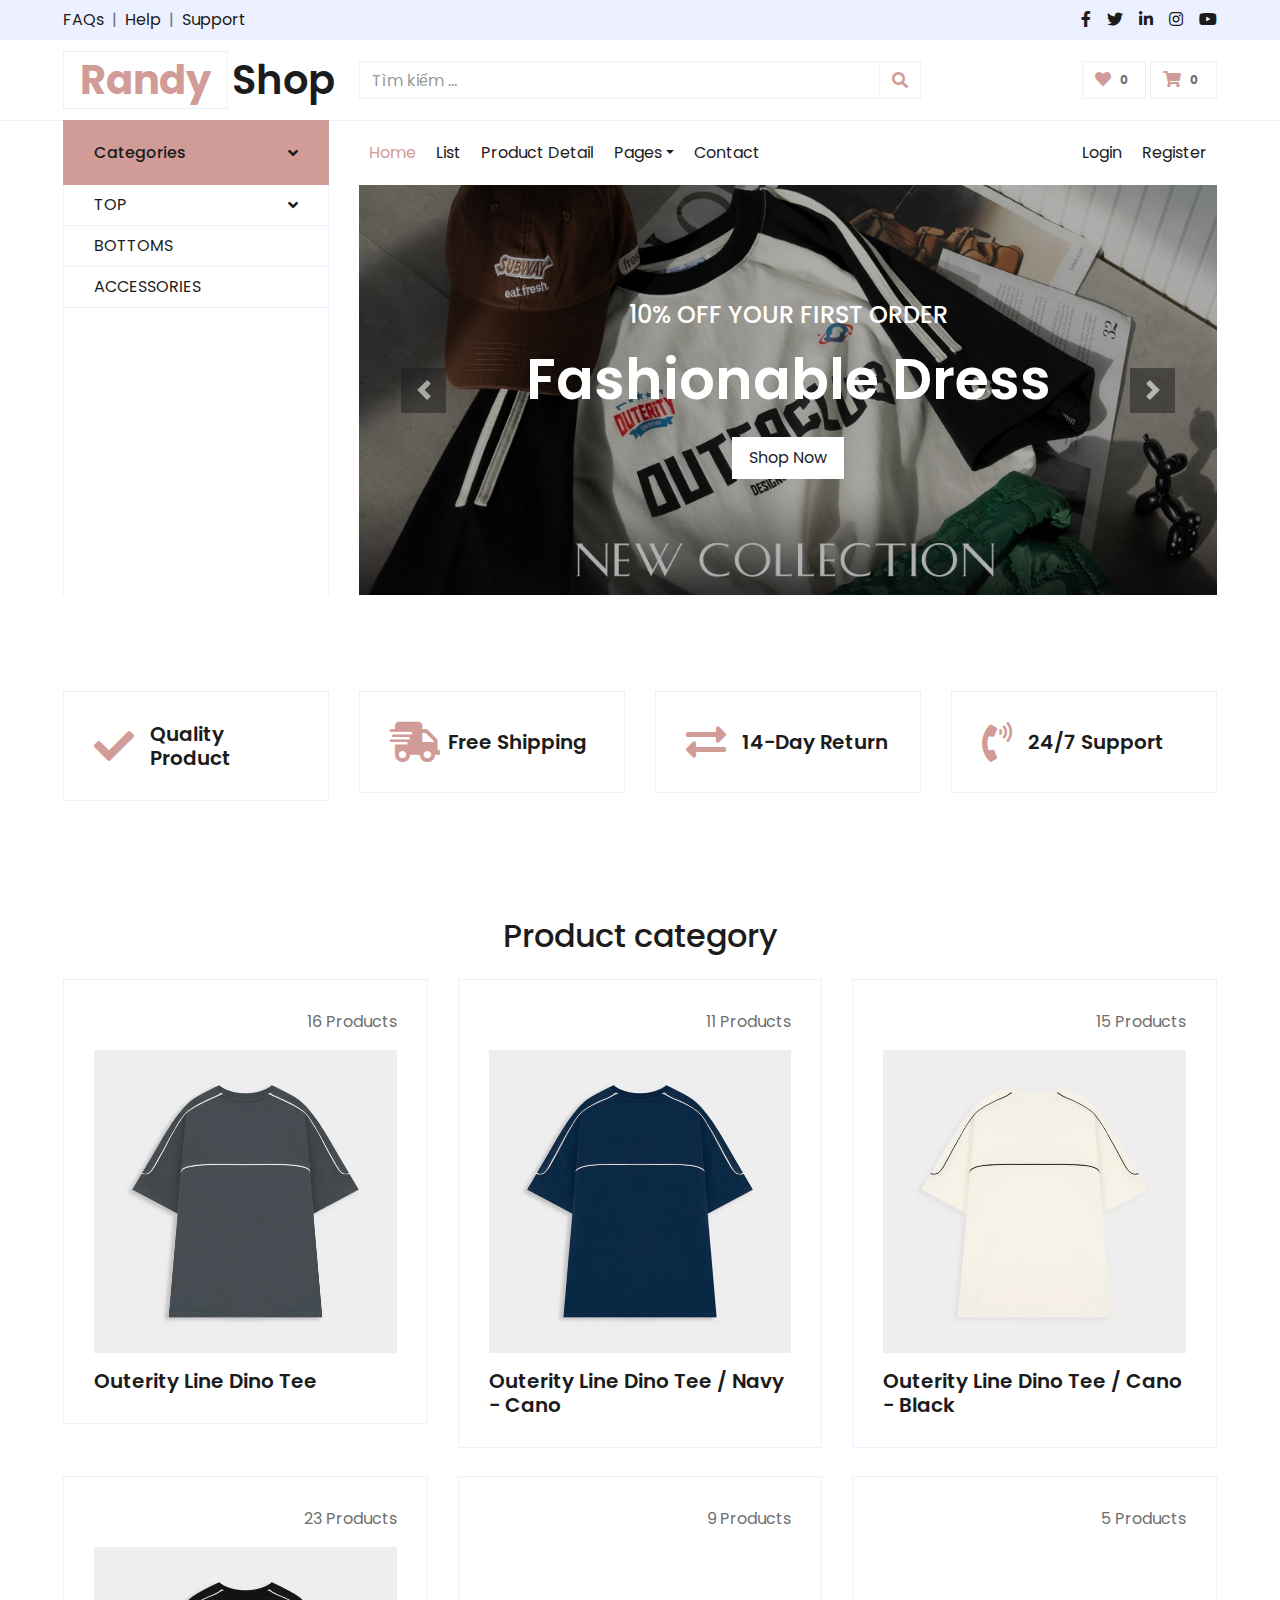
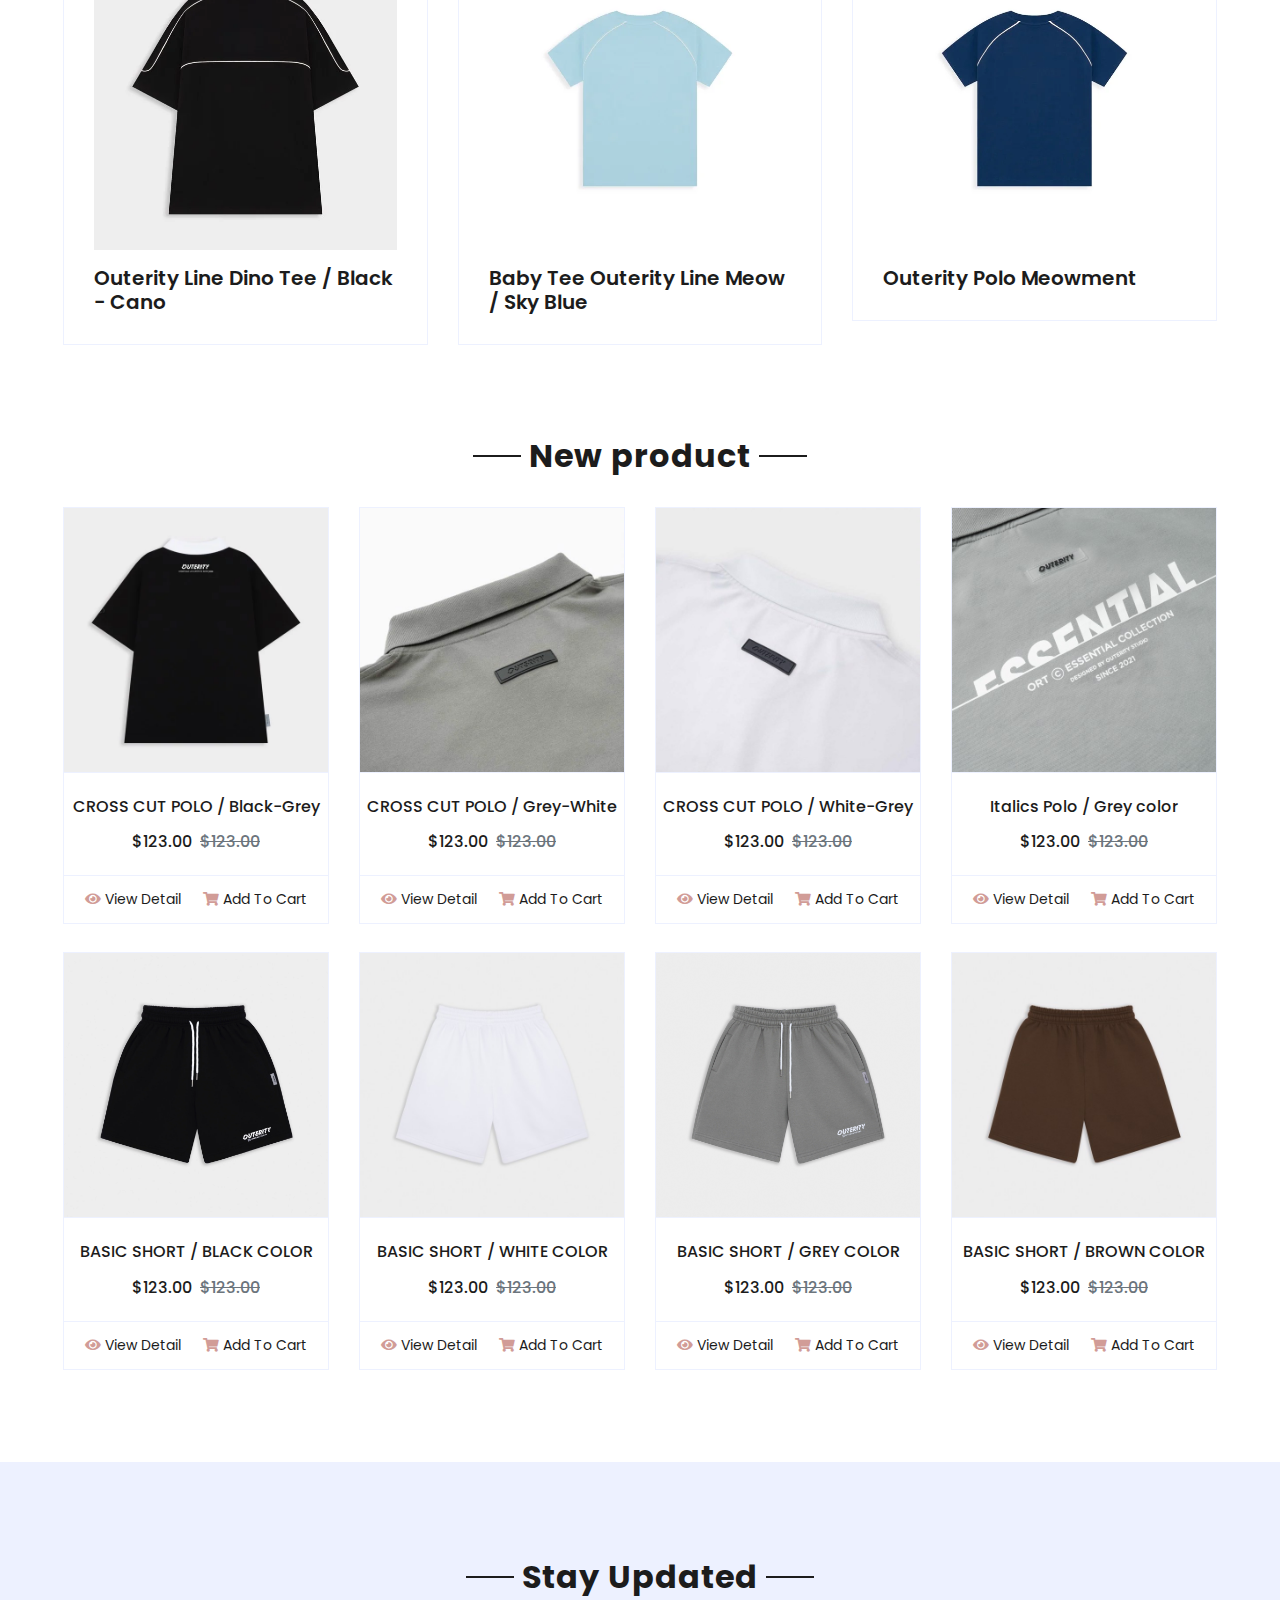
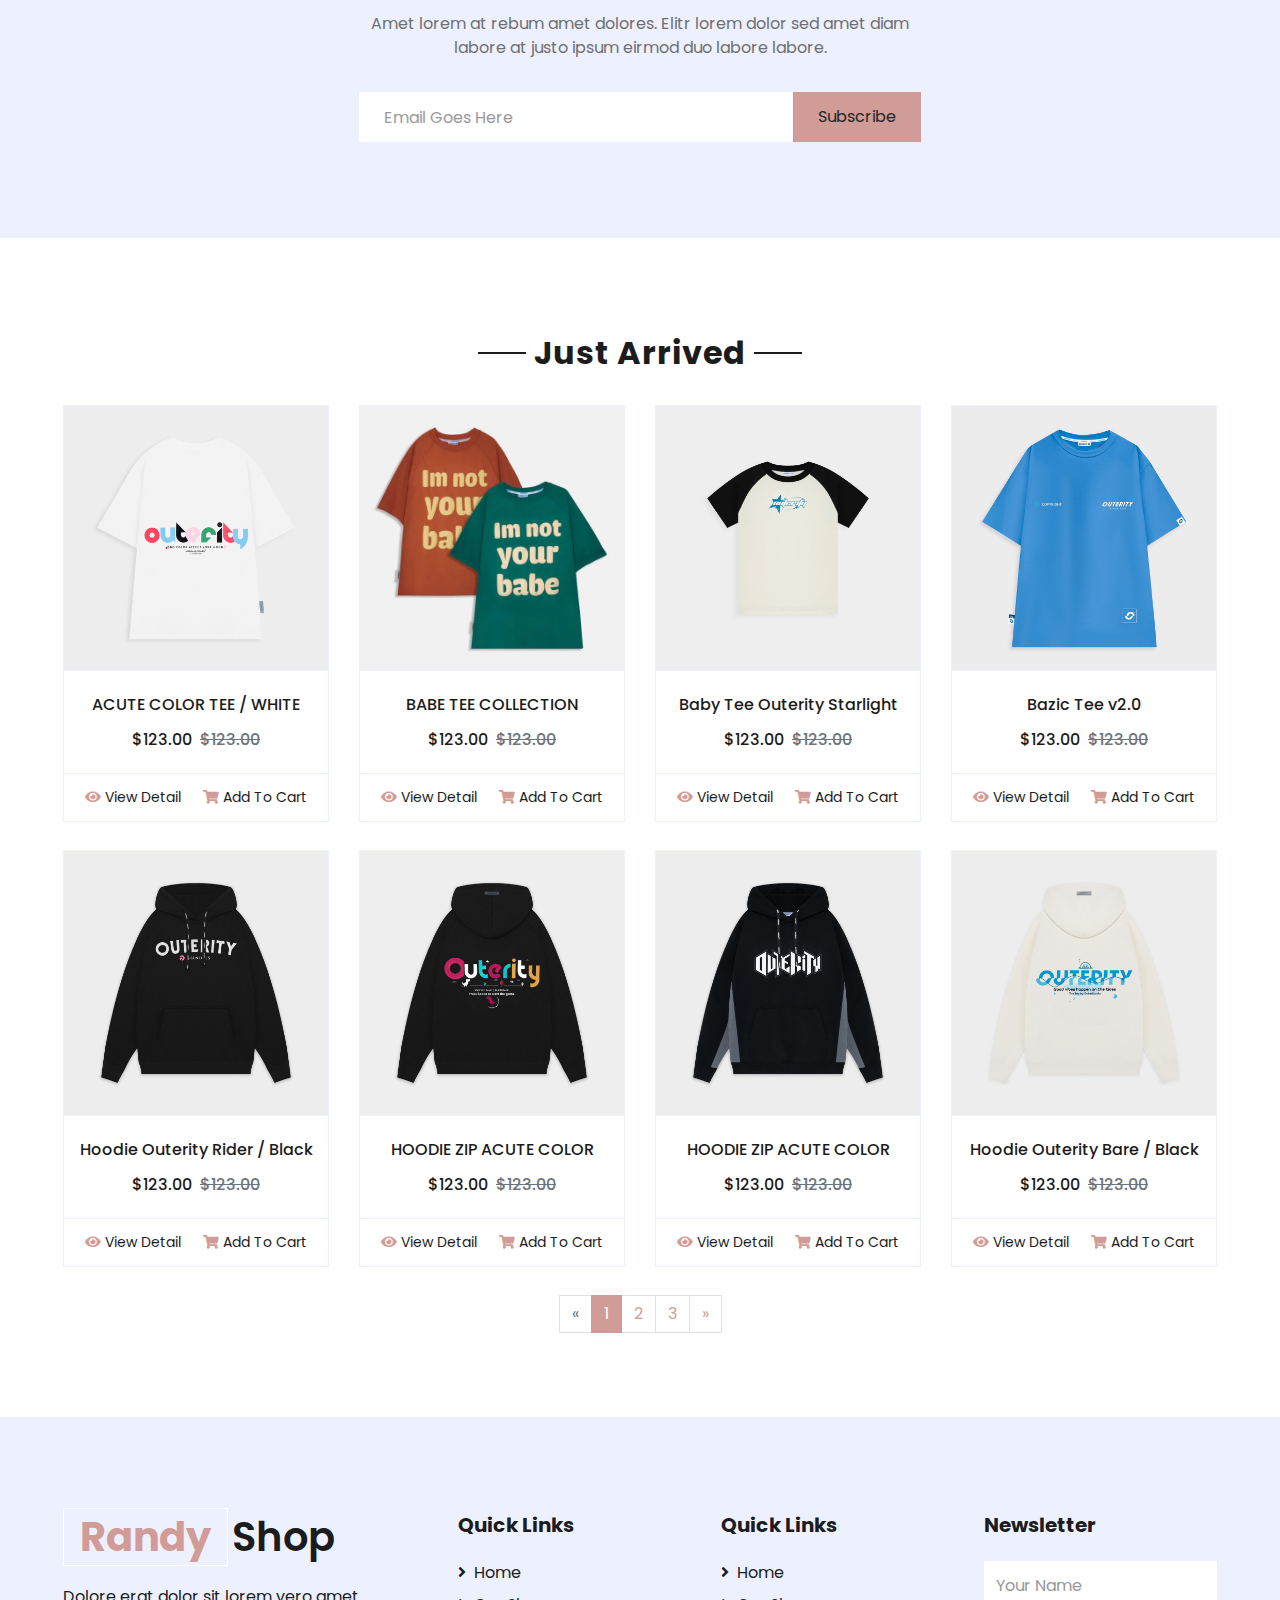
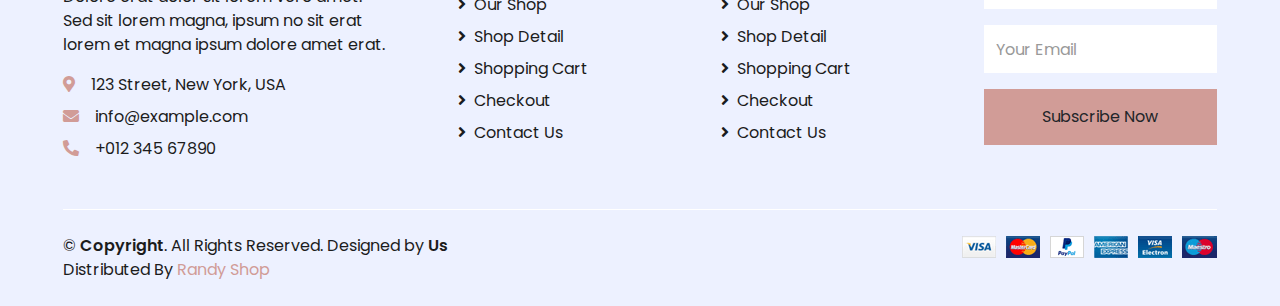
<file: index.html>
<!DOCTYPE html>
<html lang="en">

<head>
    <meta charset="utf-8">
    <title>EShopper - Bootstrap Shop Template</title>
    <meta content="width=device-width, initial-scale=1.0" name="viewport">
    <meta content="Free HTML Templates" name="keywords">
    <meta content="Free HTML Templates" name="description">

    <!-- Favicon -->
    <link href="img/favicon.ico" rel="icon">

    <!-- Google Web Fonts -->
    <link rel="preconnect" href="https://fonts.gstatic.com">
    <link href="https://fonts.googleapis.com/css2?family=Poppins:wght@100;200;300;400;500;600;700;800;900&display=swap" rel="stylesheet"> 

    <!-- Font Awesome -->
    <link href="https://cdnjs.cloudflare.com/ajax/libs/font-awesome/5.10.0/css/all.min.css" rel="stylesheet">

    <!-- Libraries Stylesheet -->
    <link href="lib/owlcarousel/assets/owl.carousel.min.css" rel="stylesheet">

    <!-- Customized Bootstrap Stylesheet -->
    <link href="css/style.css" rel="stylesheet">
</head>

<body>
    <!-- Topbar Start -->
    <div class="container-fluid">
        <div class="row bg-secondary py-2 px-xl-5">
            <div class="col-lg-6 d-none d-lg-block">
                <div class="d-inline-flex align-items-center">
                    <a class="text-dark" href="">FAQs</a>
                    <span class="text-muted px-2">|</span>
                    <a class="text-dark" href="">Help</a>
                    <span class="text-muted px-2">|</span>
                    <a class="text-dark" href="">Support</a>
                </div>
            </div>
            <div class="col-lg-6 text-center text-lg-right">
                <div class="d-inline-flex align-items-center">
                    <a class="text-dark px-2" href="">
                        <i class="fab fa-facebook-f"></i>
                    </a>
                    <a class="text-dark px-2" href="">
                        <i class="fab fa-twitter"></i>
                    </a>
                    <a class="text-dark px-2" href="">
                        <i class="fab fa-linkedin-in"></i>
                    </a>
                    <a class="text-dark px-2" href="">
                        <i class="fab fa-instagram"></i>
                    </a>
                    <a class="text-dark pl-2" href="">
                        <i class="fab fa-youtube"></i>
                    </a>
                </div>
            </div>
        </div>
        <div class="row align-items-center py-3 px-xl-5">
            <div class="col-lg-3 d-none d-lg-block">
                <a href="" class="text-decoration-none">
                    <h1 class="m-0 display-5 font-weight-semi-bold"><span class="text-primary font-weight-bold border px-3 mr-1">Randy</span>Shop</h1>
                </a>
            </div>
            <div class="col-lg-6 col-6 text-left">
                <form action="">
                    <div class="input-group">
                        <input type="text" class="form-control" placeholder="Tìm kiếm ...">
                        <div class="input-group-append">
                            <span class="input-group-text bg-transparent text-primary">
                                <i class="fa fa-search"></i>
                            </span>
                        </div>
                    </div>
                </form>
            </div>
            <div class="col-lg-3 col-6 text-right">
                <a href="" class="btn border">
                    <i class="fas fa-heart text-primary"></i>
                    <span class="badge">0</span>
                </a>
                <a href="" class="btn border">
                    <i class="fas fa-shopping-cart text-primary"></i>
                    <span class="badge">0</span>
                </a>
            </div>
        </div>
    </div>
    <!-- Topbar End -->


    <!-- Navbar Start -->
    <div class="container-fluid mb-5">
        <div class="row border-top px-xl-5">
            <div class="col-lg-3 d-none d-lg-block">
                <a class="btn shadow-none d-flex align-items-center justify-content-between bg-primary text-white w-100" data-toggle="collapse" href="#navbar-vertical" style="height: 65px; margin-top: -1px; padding: 0 30px;">
                    <h6 class="m-0">Categories</h6>
                    <i class="fa fa-angle-down text-dark"></i>
                </a>
                <nav class="collapse show navbar navbar-vertical navbar-light align-items-start p-0 border border-top-0 border-bottom-0" id="navbar-vertical">
                    <div class="navbar-nav w-100 overflow-hidden" style="height: 410px">
                        <div class="nav-item dropdown">
                            <a href="#" class="nav-link" data-toggle="dropdown">TOP <i class="fa fa-angle-down float-right mt-1"></i></a>
                            <div class="dropdown-menu position-absolute bg-secondary border-0 rounded-0 w-100 m-0">
                                <a href="" class="dropdown-item">TEE</a>
                                <a href="" class="dropdown-item">POLO</a>
                                <a href="" class="dropdown-item">HOODIE & SWEATER</a>
                            </div>
                        </div>
                        <a href="" class="nav-item nav-link">BOTTOMS</a>
                        <a href="" class="nav-item nav-link">ACCESSORIES</a>
                       
                    </div>
                </nav>
            </div>
            <div class="col-lg-9">
                <nav class="navbar navbar-expand-lg bg-light navbar-light py-3 py-lg-0 px-0">
                    <a href="" class="text-decoration-none d-block d-lg-none">
                        <h1 class="m-0 display-5 font-weight-semi-bold"><span class="text-primary font-weight-bold border px-3 mr-1">E</span>Shopper</h1>
                    </a>
                    <button type="button" class="navbar-toggler" data-toggle="collapse" data-target="#navbarCollapse">
                        <span class="navbar-toggler-icon"></span>
                    </button>
                    <div class="collapse navbar-collapse justify-content-between" id="navbarCollapse">
                        <div class="navbar-nav mr-auto py-0">
                            <a href="index.html" class="nav-item nav-link active">Home</a>
                            <a href="shop.html" class="nav-item nav-link">List</a>
                            <a href="detail.html" class="nav-item nav-link">Product Detail</a>
                            <div class="nav-item dropdown">
                                <a href="#" class="nav-link dropdown-toggle" data-toggle="dropdown">Pages</a>
                                <div class="dropdown-menu rounded-0 m-0">
                                    <a href="cart.html" class="dropdown-item">Shopping Cart</a>
                                    <a href="checkout.html" class="dropdown-item">Checkout</a>
                                </div>
                            </div>
                            <a href="contact.html" class="nav-item nav-link">Contact</a>
                        </div>
                        <div class="navbar-nav ml-auto py-0">
                            <a href="./login.html" class="nav-item nav-link">Login</a>
                            <a href="./login.html" class="nav-item nav-link">Register</a>
                        </div>
                    </div>
                </nav>
                <div id="header-carousel" class="carousel slide" data-ride="carousel">
                    <div class="carousel-inner">
                        <div class="carousel-item active" style="height: 410px;">
                            <img class="img-fluid" src="img/banner1.webp" alt="Image">
                            <div class="carousel-caption d-flex flex-column align-items-center justify-content-center">
                                <div class="p-3" style="max-width: 700px;">
                                    <h4 class="text-light text-uppercase font-weight-medium mb-3">10% Off Your First Order</h4>
                                    <h3 class="display-4 text-white font-weight-semi-bold mb-4">Fashionable Dress</h3>
                                    <a href="" class="btn btn-light py-2 px-3">Shop Now</a>
                                </div>
                            </div>
                        </div>
                        <div class="carousel-item" style="height: 410px;">
                            <img class="img-fluid" src="img/banner2.webp" alt="Image">
                            <div class="carousel-caption d-flex flex-column align-items-center justify-content-center">
                                <div class="p-3" style="max-width: 700px;">
                                    <h4 class="text-light text-uppercase font-weight-medium mb-3">10% Off Your First Order</h4>
                                    <h3 class="display-4 text-white font-weight-semi-bold mb-4">Reasonable Price</h3>
                                    <a href="" class="btn btn-light py-2 px-3">Shop Now</a>
                                </div>
                            </div>
                        </div>
                        <div class="carousel-item" style="height: 410px;">
                            <img class="img-fluid" src="img/banner3.webp" alt="Image">
                            <div class="carousel-caption d-flex flex-column align-items-center justify-content-center">
                                <div class="p-3" style="max-width: 700px;">
                                    <h4 class="text-light text-uppercase font-weight-medium mb-3">10% Off Your First Order</h4>
                                    <h3 class="display-4 text-white font-weight-semi-bold mb-4">Reasonable Price</h3>
                                    <a href="" class="btn btn-light py-2 px-3">Shop Now</a>
                                </div>
                            </div>
                        </div>
                    </div>
                    <a class="carousel-control-prev" href="#header-carousel" data-slide="prev">
                        <div class="btn btn-dark" style="width: 45px; height: 45px;">
                            <span class="carousel-control-prev-icon mb-n2"></span>
                        </div>
                    </a>
                    <a class="carousel-control-next" href="#header-carousel" data-slide="next">
                        <div class="btn btn-dark" style="width: 45px; height: 45px;">
                            <span class="carousel-control-next-icon mb-n2"></span>
                        </div>
                    </a>
                </div>
            </div>
        </div>
    </div>
    <!-- Navbar End -->


    <!-- Featured Start -->
    <div class="container-fluid pt-5">
        <div class="row px-xl-5 pb-3">
            <div class="col-lg-3 col-md-6 col-sm-12 pb-1">
                <div class="d-flex align-items-center border mb-4" style="padding: 30px;">
                    <h1 class="fa fa-check text-primary m-0 mr-3"></h1>
                    <h5 class="font-weight-semi-bold m-0">Quality Product</h5>
                </div>
            </div>
            <div class="col-lg-3 col-md-6 col-sm-12 pb-1">
                <div class="d-flex align-items-center border mb-4" style="padding: 30px;">
                    <h1 class="fa fa-shipping-fast text-primary m-0 mr-2"></h1>
                    <h5 class="font-weight-semi-bold m-0">Free Shipping</h5>
                </div>
            </div>
            <div class="col-lg-3 col-md-6 col-sm-12 pb-1">
                <div class="d-flex align-items-center border mb-4" style="padding: 30px;">
                    <h1 class="fas fa-exchange-alt text-primary m-0 mr-3"></h1>
                    <h5 class="font-weight-semi-bold m-0">14-Day Return</h5>
                </div>
            </div>
            <div class="col-lg-3 col-md-6 col-sm-12 pb-1">
                <div class="d-flex align-items-center border mb-4" style="padding: 30px;">
                    <h1 class="fa fa-phone-volume text-primary m-0 mr-3"></h1>
                    <h5 class="font-weight-semi-bold m-0">24/7 Support</h5>
                </div>
            </div>
        </div>
    </div>
    <!-- Featured End -->


    <!-- Categories Start -->
    <div class="container-fluid pt-5">
        <h2 class="text-center m-4">Product category</h2>
        <div class="row px-xl-5 pb-3">
            <div class="col-lg-4 col-md-6 pb-1">
                <div class="cat-item d-flex flex-column border mb-4" style="padding: 30px;">
                    <p class="text-right">16 Products</p>
                    <a href="" class="cat-img position-relative overflow-hidden mb-3">
                        <img class="img-fluid" src="img/anh1.webp" alt="">
                    </a>
                    <h5 class="font-weight-semi-bold m-0">Outerity Line Dino Tee</h5>
                </div>
            </div>
            <div class="col-lg-4 col-md-6 pb-1">
                <div class="cat-item d-flex flex-column border mb-4" style="padding: 30px;">
                    <p class="text-right">11 Products</p>
                    <a href="" class="cat-img position-relative overflow-hidden mb-3">
                        <img class="img-fluid" src="img/anh2.webp" alt="">
                    </a>
                    <h5 class="font-weight-semi-bold m-0">Outerity Line Dino Tee / Navy - Cano</h5>
                </div>
            </div>
            <div class="col-lg-4 col-md-6 pb-1">
                <div class="cat-item d-flex flex-column border mb-4" style="padding: 30px;">
                    <p class="text-right">15 Products</p>
                    <a href="" class="cat-img position-relative overflow-hidden mb-3">
                        <img class="img-fluid" src="img/anh3.webp" alt="">
                    </a>
                    <h5 class="font-weight-semi-bold m-0">Outerity Line Dino Tee / Cano - Black</h5>
                </div>
            </div>
            <div class="col-lg-4 col-md-6 pb-1">
                <div class="cat-item d-flex flex-column border mb-4" style="padding: 30px;">
                    <p class="text-right">23 Products</p>
                    <a href="" class="cat-img position-relative overflow-hidden mb-3">
                        <img class="img-fluid" src="img/anh4.webp" alt="">
                    </a>
                    <h5 class="font-weight-semi-bold m-0">Outerity Line Dino Tee / Black - Cano</h5>
                </div>
            </div>
            <div class="col-lg-4 col-md-6 pb-1">
                <div class="cat-item d-flex flex-column border mb-4" style="padding: 30px;">
                    <p class="text-right">9 Products</p>
                    <a href="" class="cat-img position-relative overflow-hidden mb-3">
                        <img class="img-fluid" src="img/anh5.webp" alt="">
                    </a>
                    <h5 class="font-weight-semi-bold m-0">Baby Tee Outerity Line Meow / Sky Blue</h5>
                </div>
            </div>
            <div class="col-lg-4 col-md-6 pb-1">
                <div class="cat-item d-flex flex-column border mb-4" style="padding: 30px;">
                    <p class="text-right">5 Products</p>
                    <a href="" class="cat-img position-relative overflow-hidden mb-3">
                        <img class="img-fluid" src="img/anh6.webp" alt="">
                    </a>
                    <h5 class="font-weight-semi-bold m-0">Outerity Polo Meowment</h5>
                </div>
            </div>
        </div>
    </div>
    <!-- Categories End -->


    <!-- Products Start -->
    <div class="container-fluid pt-5">
        <div class="text-center mb-4">
            <h2 class="section-title px-5"><span class="px-2 ">New product</span></h2>
        </div>
        <div class="row px-xl-5 pb-3">
            <div class="col-lg-3 col-md-6 col-sm-12 pb-1">
                <div class="card product-item border-0 mb-4">
                    <div class="card-header product-img position-relative overflow-hidden bg-transparent border p-0">
                        <img class="img-fluid w-100" src="img/polo1.webp" alt="">
                    </div>
                    <div class="card-body border-left border-right text-center p-0 pt-4 pb-3">
                        <h6 class="text-truncate mb-3">CROSS CUT POLO / Black-Grey</h6>
                        <div class="d-flex justify-content-center">
                            <h6>$123.00</h6><h6 class="text-muted ml-2"><del>$123.00</del></h6>
                        </div>
                    </div>
                    <div class="card-footer d-flex justify-content-between bg-light border">
                        <a href="" class="btn btn-sm text-dark p-0"><i class="fas fa-eye text-primary mr-1"></i>View Detail</a>
                        <a href="" class="btn btn-sm text-dark p-0"><i class="fas fa-shopping-cart text-primary mr-1"></i>Add To Cart</a>
                    </div>
                </div>
            </div>
            <div class="col-lg-3 col-md-6 col-sm-12 pb-1">
                <div class="card product-item border-0 mb-4">
                    <div class="card-header product-img position-relative overflow-hidden bg-transparent border p-0">
                        <img class="img-fluid w-100" src="img/polo2.jpg" alt="">
                    </div>
                    <div class="card-body border-left border-right text-center p-0 pt-4 pb-3">
                        <h6 class="text-truncate mb-3">CROSS CUT POLO / Grey-White</h6>
                        <div class="d-flex justify-content-center">
                            <h6>$123.00</h6><h6 class="text-muted ml-2"><del>$123.00</del></h6>
                        </div>
                    </div>
                    <div class="card-footer d-flex justify-content-between bg-light border">
                        <a href="" class="btn btn-sm text-dark p-0"><i class="fas fa-eye text-primary mr-1"></i>View Detail</a>
                        <a href="" class="btn btn-sm text-dark p-0"><i class="fas fa-shopping-cart text-primary mr-1"></i>Add To Cart</a>
                    </div>
                </div>
            </div>
            <div class="col-lg-3 col-md-6 col-sm-12 pb-1">
                <div class="card product-item border-0 mb-4">
                    <div class="card-header product-img position-relative overflow-hidden bg-transparent border p-0">
                        <img class="img-fluid w-100" src="img/polo3.jpg" alt="">
                    </div>
                    <div class="card-body border-left border-right text-center p-0 pt-4 pb-3">
                        <h6 class="text-truncate mb-3">CROSS CUT POLO / White-Grey</h6>
                        <div class="d-flex justify-content-center">
                            <h6>$123.00</h6><h6 class="text-muted ml-2"><del>$123.00</del></h6>
                        </div>
                    </div>
                    <div class="card-footer d-flex justify-content-between bg-light border">
                        <a href="" class="btn btn-sm text-dark p-0"><i class="fas fa-eye text-primary mr-1"></i>View Detail</a>
                        <a href="" class="btn btn-sm text-dark p-0"><i class="fas fa-shopping-cart text-primary mr-1"></i>Add To Cart</a>
                    </div>
                </div>
            </div>
            <div class="col-lg-3 col-md-6 col-sm-12 pb-1">
                <div class="card product-item border-0 mb-4">
                    <div class="card-header product-img position-relative overflow-hidden bg-transparent border p-0">
                        <img class="img-fluid w-100" src="img/polo4.jpg" alt="">
                    </div>
                    <div class="card-body border-left border-right text-center p-0 pt-4 pb-3">
                        <h6 class="text-truncate mb-3">Italics Polo / Grey color</h6>
                        <div class="d-flex justify-content-center">
                            <h6>$123.00</h6><h6 class="text-muted ml-2"><del>$123.00</del></h6>
                        </div>
                    </div>
                    <div class="card-footer d-flex justify-content-between bg-light border">
                        <a href="" class="btn btn-sm text-dark p-0"><i class="fas fa-eye text-primary mr-1"></i>View Detail</a>
                        <a href="" class="btn btn-sm text-dark p-0"><i class="fas fa-shopping-cart text-primary mr-1"></i>Add To Cart</a>
                    </div>
                </div>
            </div>
            <div class="col-lg-3 col-md-6 col-sm-12 pb-1">
                <div class="card product-item border-0 mb-4">
                    <div class="card-header product-img position-relative overflow-hidden bg-transparent border p-0">
                        <img class="img-fluid w-100" src="img/quan1-1.webp" alt="">
                    </div>
                    <div class="card-body border-left border-right text-center p-0 pt-4 pb-3">
                        <h6 class="text-truncate mb-3">BASIC SHORT / BLACK COLOR</h6>
                        <div class="d-flex justify-content-center">
                            <h6>$123.00</h6><h6 class="text-muted ml-2"><del>$123.00</del></h6>
                        </div>
                    </div>
                    <div class="card-footer d-flex justify-content-between bg-light border">
                        <a href="" class="btn btn-sm text-dark p-0"><i class="fas fa-eye text-primary mr-1"></i>View Detail</a>
                        <a href="" class="btn btn-sm text-dark p-0"><i class="fas fa-shopping-cart text-primary mr-1"></i>Add To Cart</a>
                    </div>
                </div>
            </div>
            <div class="col-lg-3 col-md-6 col-sm-12 pb-1">
                <div class="card product-item border-0 mb-4">
                    <div class="card-header product-img position-relative overflow-hidden bg-transparent border p-0">
                        <img class="img-fluid w-100" src="img/quan2.jpeg" alt="">
                    </div>
                    <div class="card-body border-left border-right text-center p-0 pt-4 pb-3">
                        <h6 class="text-truncate mb-3">BASIC SHORT / WHITE COLOR</h6>
                        <div class="d-flex justify-content-center">
                            <h6>$123.00</h6><h6 class="text-muted ml-2"><del>$123.00</del></h6>
                        </div>
                    </div>
                    <div class="card-footer d-flex justify-content-between bg-light border">
                        <a href="" class="btn btn-sm text-dark p-0"><i class="fas fa-eye text-primary mr-1"></i>View Detail</a>
                        <a href="" class="btn btn-sm text-dark p-0"><i class="fas fa-shopping-cart text-primary mr-1"></i>Add To Cart</a>
                    </div>
                </div>
            </div>
            <div class="col-lg-3 col-md-6 col-sm-12 pb-1">
                <div class="card product-item border-0 mb-4">
                    <div class="card-header product-img position-relative overflow-hidden bg-transparent border p-0">
                        <img class="img-fluid w-100" src="img/quan1-2.jpeg" alt="">
                    </div>
                    <div class="card-body border-left border-right text-center p-0 pt-4 pb-3">
                        <h6 class="text-truncate mb-3">BASIC SHORT / GREY COLOR</h6>
                        <div class="d-flex justify-content-center">
                            <h6>$123.00</h6><h6 class="text-muted ml-2"><del>$123.00</del></h6>
                        </div>
                    </div>
                    <div class="card-footer d-flex justify-content-between bg-light border">
                        <a href="" class="btn btn-sm text-dark p-0"><i class="fas fa-eye text-primary mr-1"></i>View Detail</a>
                        <a href="" class="btn btn-sm text-dark p-0"><i class="fas fa-shopping-cart text-primary mr-1"></i>Add To Cart</a>
                    </div>
                </div>
            </div>
            <div class="col-lg-3 col-md-6 col-sm-12 pb-1">
                <div class="card product-item border-0 mb-4">
                    <div class="card-header product-img position-relative overflow-hidden bg-transparent border p-0">
                        <img class="img-fluid w-100" src="img/quan4.jpeg" alt="">
                    </div>
                    <div class="card-body border-left border-right text-center p-0 pt-4 pb-3">
                        <h6 class="text-truncate mb-3">BASIC SHORT / BROWN COLOR</h6>
                        <div class="d-flex justify-content-center">
                            <h6>$123.00</h6><h6 class="text-muted ml-2"><del>$123.00</del></h6>
                        </div>
                    </div>
                    <div class="card-footer d-flex justify-content-between bg-light border">
                        <a href="" class="btn btn-sm text-dark p-0"><i class="fas fa-eye text-primary mr-1"></i>View Detail</a>
                        <a href="" class="btn btn-sm text-dark p-0"><i class="fas fa-shopping-cart text-primary mr-1"></i>Add To Cart</a>
                    </div>
                </div>
            </div>
        </div>
    </div>
    <!-- Products End -->


    <!-- Subscribe Start -->
    <div class="container-fluid bg-secondary my-5">
        <div class="row justify-content-md-center py-5 px-xl-5">
            <div class="col-md-6 col-12 py-5">
                <div class="text-center mb-2 pb-2">
                    <h2 class="section-title px-5 mb-3"><span class="bg-secondary px-2">Stay Updated</span></h2>
                    <p>Amet lorem at rebum amet dolores. Elitr lorem dolor sed amet diam labore at justo ipsum eirmod duo labore labore.</p>
                </div>
                <form action="">
                    <div class="input-group">
                        <input type="text" class="form-control border-white p-4" placeholder="Email Goes Here">
                        <div class="input-group-append">
                            <button class="btn btn-primary px-4">Subscribe</button>
                        </div>
                    </div>
                </form>
            </div>
        </div>
    </div>
    <!-- Subscribe End -->


    <!-- Products Start -->
    <div class="container-fluid pt-5">
        <div class="text-center mb-4">
            <h2 class="section-title px-5"><span class="px-2">Just Arrived</span></h2>
        </div>
        <div class="row px-xl-5 pb-3">
            <div class="col-lg-3 col-md-6 col-sm-12 pb-1">
                <div class="card product-item border-0 mb-4">
                    <div class="card-header product-img position-relative overflow-hidden bg-transparent border p-0">
                        <img class="img-fluid w-100" src="img/ao1.jpg" alt="">
                    </div>
                    <div class="card-body border-left border-right text-center p-0 pt-4 pb-3">
                        <h6 class="text-truncate mb-3">ACUTE COLOR TEE / WHITE</h6>
                        <div class="d-flex justify-content-center">
                            <h6>$123.00</h6><h6 class="text-muted ml-2"><del>$123.00</del></h6>
                        </div>
                    </div>
                    <div class="card-footer d-flex justify-content-between bg-light border">
                        <a href="" class="btn btn-sm text-dark p-0"><i class="fas fa-eye text-primary mr-1"></i>View Detail</a>
                        <a href="" class="btn btn-sm text-dark p-0"><i class="fas fa-shopping-cart text-primary mr-1"></i>Add To Cart</a>
                    </div>
                </div>
            </div>
            <div class="col-lg-3 col-md-6 col-sm-12 pb-1">
                <div class="card product-item border-0 mb-4">
                    <div class="card-header product-img position-relative overflow-hidden bg-transparent border p-0">
                        <img class="img-fluid w-100" src="img/ao2.webp" alt="">
                    </div>
                    <div class="card-body border-left border-right text-center p-0 pt-4 pb-3">
                        <h6 class="text-truncate mb-3">BABE TEE COLLECTION</h6>
                        <div class="d-flex justify-content-center">
                            <h6>$123.00</h6><h6 class="text-muted ml-2"><del>$123.00</del></h6>
                        </div>
                    </div>
                    <div class="card-footer d-flex justify-content-between bg-light border">
                        <a href="" class="btn btn-sm text-dark p-0"><i class="fas fa-eye text-primary mr-1"></i>View Detail</a>
                        <a href="" class="btn btn-sm text-dark p-0"><i class="fas fa-shopping-cart text-primary mr-1"></i>Add To Cart</a>
                    </div>
                </div>
            </div>
            <div class="col-lg-3 col-md-6 col-sm-12 pb-1">
                <div class="card product-item border-0 mb-4">
                    <div class="card-header product-img position-relative overflow-hidden bg-transparent border p-0">
                        <img class="img-fluid w-100" src="img/ao3.webp" alt="">
                    </div>
                    <div class="card-body border-left border-right text-center p-0 pt-4 pb-3">
                        <h6 class="text-truncate mb-3">Baby Tee Outerity Starlight</h6>
                        <div class="d-flex justify-content-center">
                            <h6>$123.00</h6><h6 class="text-muted ml-2"><del>$123.00</del></h6>
                        </div>
                    </div>
                    <div class="card-footer d-flex justify-content-between bg-light border">
                        <a href="" class="btn btn-sm text-dark p-0"><i class="fas fa-eye text-primary mr-1"></i>View Detail</a>
                        <a href="" class="btn btn-sm text-dark p-0"><i class="fas fa-shopping-cart text-primary mr-1"></i>Add To Cart</a>
                    </div>
                </div>
            </div>
            <div class="col-lg-3 col-md-6 col-sm-12 pb-1">
                <div class="card product-item border-0 mb-4">
                    <div class="card-header product-img position-relative overflow-hidden bg-transparent border p-0">
                        <img class="img-fluid w-100" src="img/ao4.jpg" alt="">
                    </div>
                    <div class="card-body border-left border-right text-center p-0 pt-4 pb-3">
                        <h6 class="text-truncate mb-3">Bazic Tee v2.0</h6>
                        <div class="d-flex justify-content-center">
                            <h6>$123.00</h6><h6 class="text-muted ml-2"><del>$123.00</del></h6>
                        </div>
                    </div>
                    <div class="card-footer d-flex justify-content-between bg-light border">
                        <a href="" class="btn btn-sm text-dark p-0"><i class="fas fa-eye text-primary mr-1"></i>View Detail</a>
                        <a href="" class="btn btn-sm text-dark p-0"><i class="fas fa-shopping-cart text-primary mr-1"></i>Add To Cart</a>
                    </div>
                </div>
            </div>
            <div class="col-lg-3 col-md-6 col-sm-12 pb-1">
                <div class="card product-item border-0 mb-4">
                    <div class="card-header product-img position-relative overflow-hidden bg-transparent border p-0">
                        <img class="img-fluid w-100" src="img/hoodie1.jpg" alt="">
                    </div>
                    <div class="card-body border-left border-right text-center p-0 pt-4 pb-3">
                        <h6 class="text-truncate mb-3">Hoodie Outerity Rider / Black</h6>
                        <div class="d-flex justify-content-center">
                            <h6>$123.00</h6><h6 class="text-muted ml-2"><del>$123.00</del></h6>
                        </div>
                    </div>
                    <div class="card-footer d-flex justify-content-between bg-light border">
                        <a href="" class="btn btn-sm text-dark p-0"><i class="fas fa-eye text-primary mr-1"></i>View Detail</a>
                        <a href="" class="btn btn-sm text-dark p-0"><i class="fas fa-shopping-cart text-primary mr-1"></i>Add To Cart</a>
                    </div>
                </div>
            </div>
            <div class="col-lg-3 col-md-6 col-sm-12 pb-1">
                <div class="card product-item border-0 mb-4">
                    <div class="card-header product-img position-relative overflow-hidden bg-transparent border p-0">
                        <img class="img-fluid w-100" src="img/hoodie2.jpg" alt="">
                    </div>
                    <div class="card-body border-left border-right text-center p-0 pt-4 pb-3">
                        <h6 class="text-truncate mb-3">HOODIE ZIP ACUTE COLOR </h6>
                        <div class="d-flex justify-content-center">
                            <h6>$123.00</h6><h6 class="text-muted ml-2"><del>$123.00</del></h6>
                        </div>
                    </div>
                    <div class="card-footer d-flex justify-content-between bg-light border">
                        <a href="" class="btn btn-sm text-dark p-0"><i class="fas fa-eye text-primary mr-1"></i>View Detail</a>
                        <a href="" class="btn btn-sm text-dark p-0"><i class="fas fa-shopping-cart text-primary mr-1"></i>Add To Cart</a>
                    </div>
                </div>
            </div>
            <div class="col-lg-3 col-md-6 col-sm-12 pb-1">
                <div class="card product-item border-0 mb-4">
                    <div class="card-header product-img position-relative overflow-hidden bg-transparent border p-0">
                        <img class="img-fluid w-100" src="img/hoodie3.jpg" alt="">
                    </div>
                    <div class="card-body border-left border-right text-center p-0 pt-4 pb-3">
                        <h6 class="text-truncate mb-3">HOODIE ZIP ACUTE COLOR</h6>
                        <div class="d-flex justify-content-center">
                            <h6>$123.00</h6><h6 class="text-muted ml-2"><del>$123.00</del></h6>
                        </div>
                    </div>
                    <div class="card-footer d-flex justify-content-between bg-light border">
                        <a href="" class="btn btn-sm text-dark p-0"><i class="fas fa-eye text-primary mr-1"></i>View Detail</a>
                        <a href="" class="btn btn-sm text-dark p-0"><i class="fas fa-shopping-cart text-primary mr-1"></i>Add To Cart</a>
                    </div>
                </div>
            </div>
            <div class="col-lg-3 col-md-6 col-sm-12 pb-1">
                <div class="card product-item border-0 mb-4">
                    <div class="card-header product-img position-relative overflow-hidden bg-transparent border p-0">
                        <img class="img-fluid w-100" src="img/hoodie4.jpg" alt="">
                    </div>
                    <div class="card-body border-left border-right text-center p-0 pt-4 pb-3">
                        <h6 class="text-truncate mb-3">Hoodie Outerity Bare / Black</h6>
                        <div class="d-flex justify-content-center">
                            <h6>$123.00</h6><h6 class="text-muted ml-2"><del>$123.00</del></h6>
                        </div>
                    </div>
                    <div class="card-footer d-flex justify-content-between bg-light border">
                        <a href="" class="btn btn-sm text-dark p-0"><i class="fas fa-eye text-primary mr-1"></i>View Detail</a>
                        <a href="" class="btn btn-sm text-dark p-0"><i class="fas fa-shopping-cart text-primary mr-1"></i>Add To Cart</a>
                    </div>
                </div>
            </div>
            <div class="col-12 pb-1">
                <nav aria-label="Page navigation">
                  <ul class="pagination justify-content-center mb-3">
                    <li class="page-item disabled">
                      <a class="page-link" href="#" aria-label="Previous">
                        <span aria-hidden="true">&laquo;</span>
                        <span class="sr-only">Previous</span>
                      </a>
                    </li>
                    <li class="page-item active"><a class="page-link" href="#">1</a></li>
                    <li class="page-item"><a class="page-link" href="#">2</a></li>
                    <li class="page-item"><a class="page-link" href="#">3</a></li>
                    <li class="page-item">
                      <a class="page-link" href="#" aria-label="Next">
                        <span aria-hidden="true">&raquo;</span>
                        <span class="sr-only">Next</span>
                      </a>
                    </li>
                  </ul>
                </nav>
            </div>
        </div>
    </div>
    <!-- Products End -->


    <!-- Vendor Start -->
    <!-- Vendor End -->


    <!-- Footer Start -->
    <div class="container-fluid bg-secondary text-dark mt-5 pt-5">
        <div class="row px-xl-5 pt-5">
            <div class="col-lg-4 col-md-12 mb-5 pr-3 pr-xl-5">
                <a href="" class="text-decoration-none">
                    <h1 class="mb-4 display-5 font-weight-semi-bold"><span class="text-primary font-weight-bold border border-white px-3 mr-1">Randy</span>Shop</h1>
                </a>
                <p>Dolore erat dolor sit lorem vero amet. Sed sit lorem magna, ipsum no sit erat lorem et magna ipsum dolore amet erat.</p>
                <p class="mb-2"><i class="fa fa-map-marker-alt text-primary mr-3"></i>123 Street, New York, USA</p>
                <p class="mb-2"><i class="fa fa-envelope text-primary mr-3"></i>info@example.com</p>
                <p class="mb-0"><i class="fa fa-phone-alt text-primary mr-3"></i>+012 345 67890</p>
            </div>
            <div class="col-lg-8 col-md-12">
                <div class="row">
                    <div class="col-md-4 mb-5">
                        <h5 class="font-weight-bold text-dark mb-4">Quick Links</h5>
                        <div class="d-flex flex-column justify-content-start">
                            <a class="text-dark mb-2" href="index.html"><i class="fa fa-angle-right mr-2"></i>Home</a>
                            <a class="text-dark mb-2" href="shop.html"><i class="fa fa-angle-right mr-2"></i>Our Shop</a>
                            <a class="text-dark mb-2" href="detail.html"><i class="fa fa-angle-right mr-2"></i>Shop Detail</a>
                            <a class="text-dark mb-2" href="cart.html"><i class="fa fa-angle-right mr-2"></i>Shopping Cart</a>
                            <a class="text-dark mb-2" href="checkout.html"><i class="fa fa-angle-right mr-2"></i>Checkout</a>
                            <a class="text-dark" href="contact.html"><i class="fa fa-angle-right mr-2"></i>Contact Us</a>
                        </div>
                    </div>
                    <div class="col-md-4 mb-5">
                        <h5 class="font-weight-bold text-dark mb-4">Quick Links</h5>
                        <div class="d-flex flex-column justify-content-start">
                            <a class="text-dark mb-2" href="index.html"><i class="fa fa-angle-right mr-2"></i>Home</a>
                            <a class="text-dark mb-2" href="shop.html"><i class="fa fa-angle-right mr-2"></i>Our Shop</a>
                            <a class="text-dark mb-2" href="detail.html"><i class="fa fa-angle-right mr-2"></i>Shop Detail</a>
                            <a class="text-dark mb-2" href="cart.html"><i class="fa fa-angle-right mr-2"></i>Shopping Cart</a>
                            <a class="text-dark mb-2" href="checkout.html"><i class="fa fa-angle-right mr-2"></i>Checkout</a>
                            <a class="text-dark" href="contact.html"><i class="fa fa-angle-right mr-2"></i>Contact Us</a>
                        </div>
                    </div>
                    <div class="col-md-4 mb-5">
                        <h5 class="font-weight-bold text-dark mb-4">Newsletter</h5>
                        <form action="">
                            <div class="form-group">
                                <input type="text" class="form-control border-0 py-4" placeholder="Your Name" required="required" />
                            </div>
                            <div class="form-group">
                                <input type="email" class="form-control border-0 py-4" placeholder="Your Email"
                                    required="required" />
                            </div>
                            <div>
                                <button class="btn btn-primary btn-block border-0 py-3" type="submit">Subscribe Now</button>
                            </div>
                        </form>
                    </div>
                </div>
            </div>
        </div>
        <div class="row border-top border-light mx-xl-5 py-4">
            <div class="col-md-6 px-xl-0">
                <p class="mb-md-0 text-center text-md-left text-dark">
                    &copy; <a class="text-dark font-weight-semi-bold" href="#">Copyright</a>. All Rights Reserved. Designed
                    by
                    <a class="text-dark font-weight-semi-bold" href="">Us</a><br>
                    Distributed By <a href="" target="_blank">Randy Shop</a>
                </p>
            </div>
            <div class="col-md-6 px-xl-0 text-center text-md-right">
                <img class="img-fluid" src="img/payments.png" alt="">
            </div>
        </div>
    </div>
    <!-- Footer End -->


    <!-- Back to Top -->
    <a href="#" class="btn btn-primary back-to-top"><i class="fa fa-angle-double-up"></i></a>


    <!-- JavaScript Libraries -->
    <script src="https://code.jquery.com/jquery-3.4.1.min.js"></script>
    <script src="https://stackpath.bootstrapcdn.com/bootstrap/4.4.1/js/bootstrap.bundle.min.js"></script>
    <script src="lib/easing/easing.min.js"></script>
    <script src="lib/owlcarousel/owl.carousel.min.js"></script>

    <!-- Contact Javascript File -->
    <script src="mail/jqBootstrapValidation.min.js"></script>
    <script src="mail/contact.js"></script>

    <!-- Template Javascript -->
    <script src="js/main.js"></script>
</body>

</html>
</file>
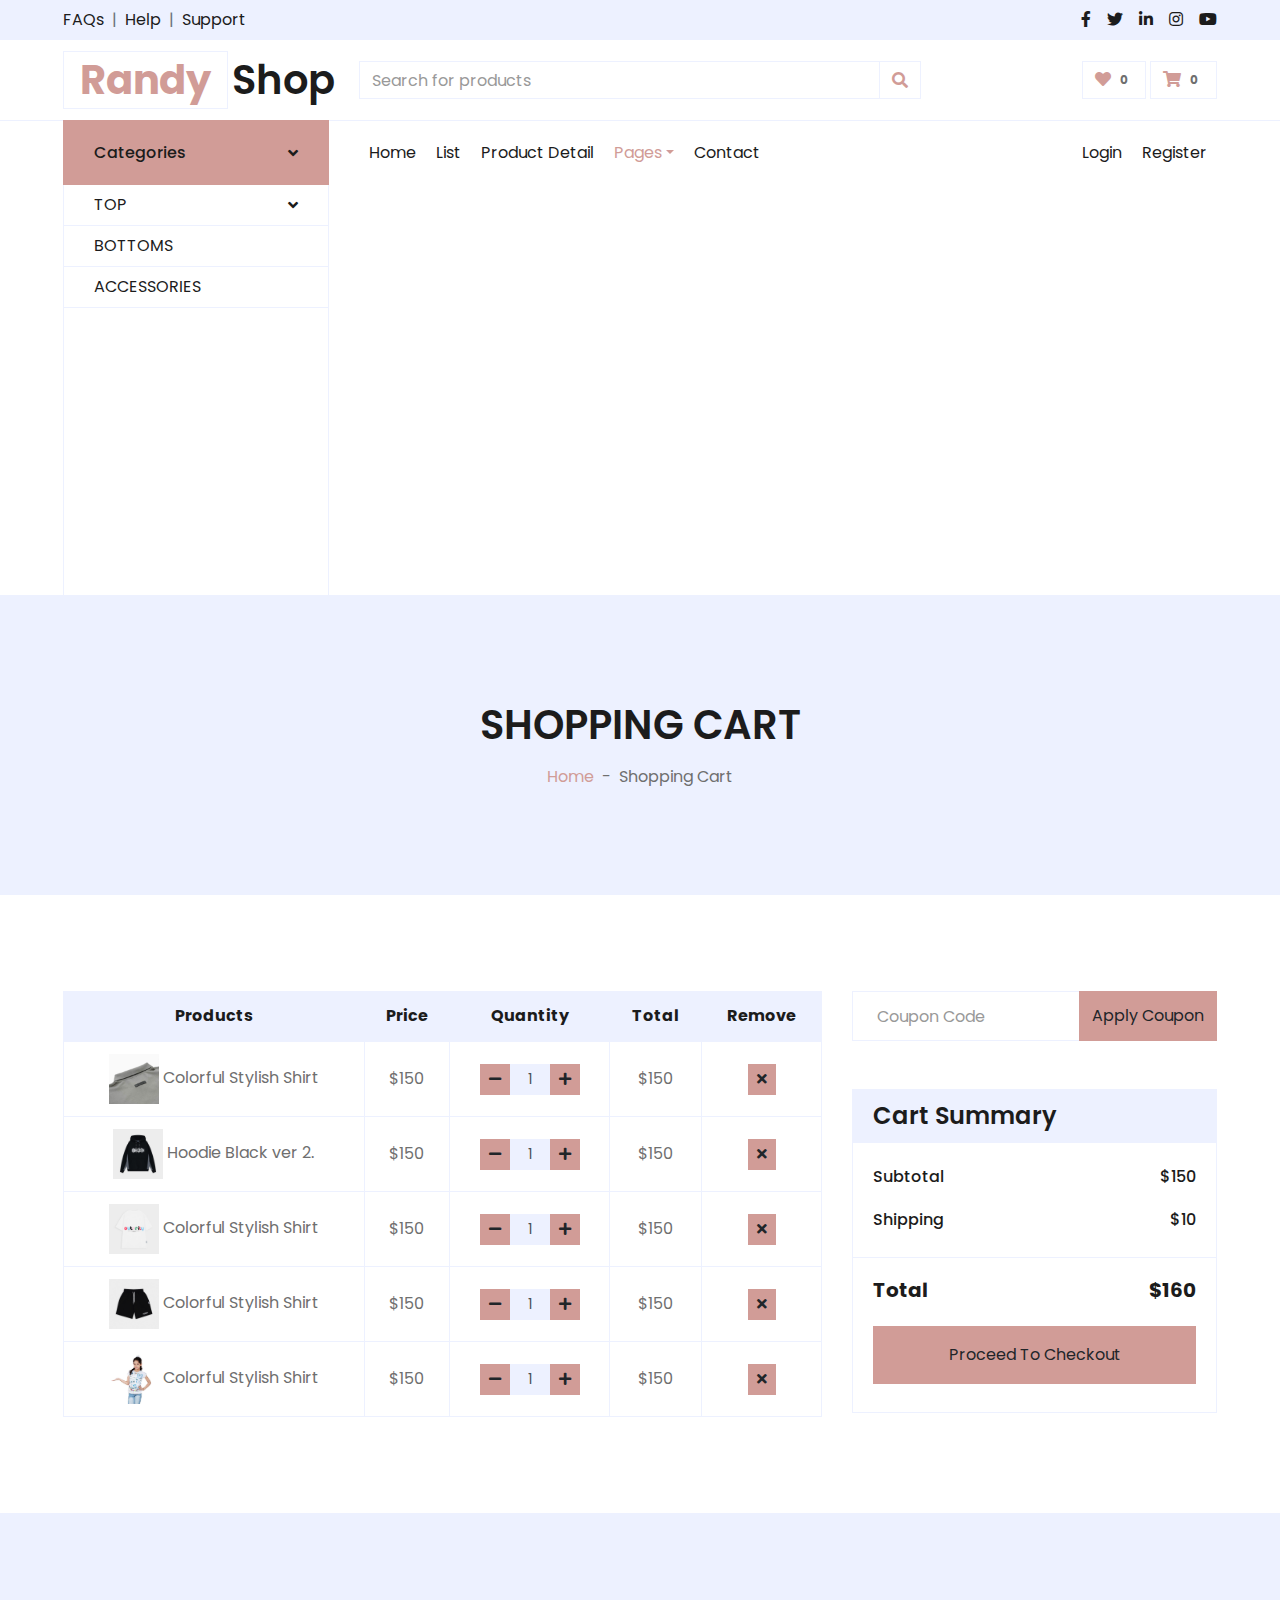
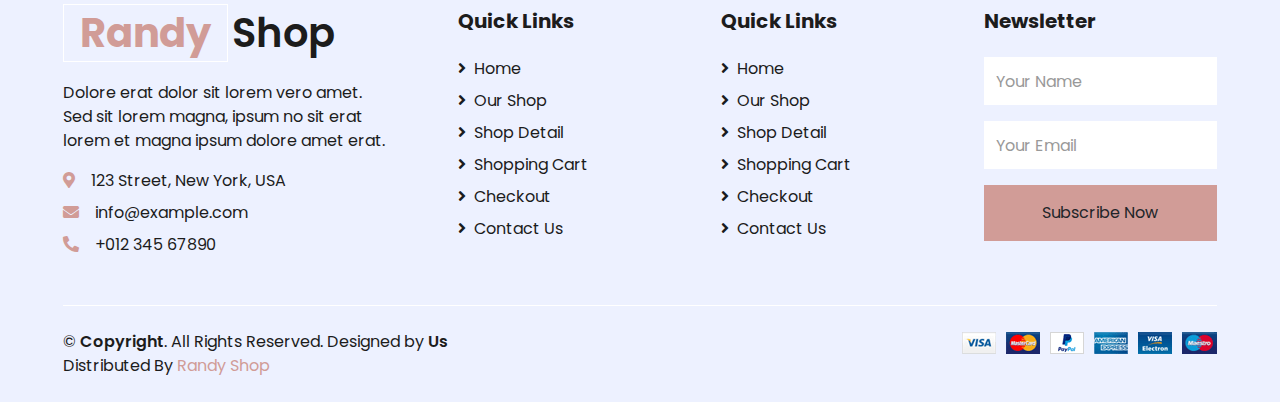
<file: cart.html>
<!DOCTYPE html>
<html lang="en">
    <head>
        <meta charset="utf-8" />
        <title>EShopper - Bootstrap Shop Template</title>
        <meta content="width=device-width, initial-scale=1.0" name="viewport" />
        <meta content="Free HTML Templates" name="keywords" />
        <meta content="Free HTML Templates" name="description" />

        <!-- Favicon -->
        <link href="img/favicon.ico" rel="icon" />

        <!-- Google Web Fonts -->
        <link rel="preconnect" href="https://fonts.gstatic.com" />
        <link
            href="https://fonts.googleapis.com/css2?family=Poppins:wght@100;200;300;400;500;600;700;800;900&display=swap"
            rel="stylesheet"
        />

        <!-- Font Awesome -->
        <link href="https://cdnjs.cloudflare.com/ajax/libs/font-awesome/5.10.0/css/all.min.css" rel="stylesheet" />

        <!-- Libraries Stylesheet -->
        <link href="lib/owlcarousel/assets/owl.carousel.min.css" rel="stylesheet" />

        <!-- Customized Bootstrap Stylesheet -->
        <link href="css/style.css" rel="stylesheet" />
    </head>

    <body>
        <!-- Topbar Start -->
        <div class="container-fluid">
            <div class="row bg-secondary py-2 px-xl-5">
                <div class="col-lg-6 d-none d-lg-block">
                    <div class="d-inline-flex align-items-center">
                        <a class="text-dark" href="">FAQs</a>
                        <span class="text-muted px-2">|</span>
                        <a class="text-dark" href="">Help</a>
                        <span class="text-muted px-2">|</span>
                        <a class="text-dark" href="">Support</a>
                    </div>
                </div>
                <div class="col-lg-6 text-center text-lg-right">
                    <div class="d-inline-flex align-items-center">
                        <a class="text-dark px-2" href="">
                            <i class="fab fa-facebook-f"></i>
                        </a>
                        <a class="text-dark px-2" href="">
                            <i class="fab fa-twitter"></i>
                        </a>
                        <a class="text-dark px-2" href="">
                            <i class="fab fa-linkedin-in"></i>
                        </a>
                        <a class="text-dark px-2" href="">
                            <i class="fab fa-instagram"></i>
                        </a>
                        <a class="text-dark pl-2" href="">
                            <i class="fab fa-youtube"></i>
                        </a>
                    </div>
                </div>
            </div>
            <div class="row align-items-center py-3 px-xl-5">
                <div class="col-lg-3 d-none d-lg-block">
                    <a href="" class="text-decoration-none">
                        <h1 class="m-0 display-5 font-weight-semi-bold">
                            <span class="text-primary font-weight-bold border px-3 mr-1">Randy</span>Shop
                        </h1>
                    </a>
                </div>
                <div class="col-lg-6 col-6 text-left">
                    <form action="">
                        <div class="input-group">
                            <input type="text" class="form-control" placeholder="Search for products" />
                            <div class="input-group-append">
                                <span class="input-group-text bg-transparent text-primary">
                                    <i class="fa fa-search"></i>
                                </span>
                            </div>
                        </div>
                    </form>
                </div>
                <div class="col-lg-3 col-6 text-right">
                    <a href="" class="btn border">
                        <i class="fas fa-heart text-primary"></i>
                        <span class="badge">0</span>
                    </a>
                    <a href="" class="btn border">
                        <i class="fas fa-shopping-cart text-primary"></i>
                        <span class="badge">0</span>
                    </a>
                </div>
            </div>
        </div>
        <!-- Topbar End -->

        <!-- Navbar Start -->
        <div class="container-fluid">
            <div class="row border-top px-xl-5">
                <div class="col-lg-3 d-none d-lg-block">
                    <a
                        class="btn shadow-none d-flex align-items-center justify-content-between bg-primary text-white w-100"
                        data-toggle="collapse"
                        href="#navbar-vertical"
                        style="height: 65px; margin-top: -1px; padding: 0 30px"
                    >
                        <h6 class="m-0">Categories</h6>
                        <i class="fa fa-angle-down text-dark"></i>
                    </a>
                    <nav
                        class="collapse show navbar navbar-vertical navbar-light align-items-start p-0 border border-top-0 border-bottom-0"
                        id="navbar-vertical"
                    >
                        <div class="navbar-nav w-100 overflow-hidden" style="height: 410px">
                            <div class="nav-item dropdown">
                                <a href="#" class="nav-link" data-toggle="dropdown"
                                    >TOP <i class="fa fa-angle-down float-right mt-1"></i
                                ></a>
                                <div class="dropdown-menu position-absolute bg-secondary border-0 rounded-0 w-100 m-0">
                                    <a href="" class="dropdown-item">TEE</a>
                                    <a href="" class="dropdown-item">POLO</a>
                                    <a href="" class="dropdown-item">HOODIE & SWEATER</a>
                                </div>
                            </div>
                            <a href="" class="nav-item nav-link">BOTTOMS</a>
                            <a href="" class="nav-item nav-link">ACCESSORIES</a>
                        </div>
                    </nav>
                </div>
                <div class="col-lg-9">
                    <nav class="navbar navbar-expand-lg bg-light navbar-light py-3 py-lg-0 px-0">
                        <a href="" class="text-decoration-none d-block d-lg-none">
                            <h1 class="m-0 display-5 font-weight-semi-bold">
                                <span class="text-primary font-weight-bold border px-3 mr-1">E</span>Shopper
                            </h1>
                        </a>
                        <button
                            type="button"
                            class="navbar-toggler"
                            data-toggle="collapse"
                            data-target="#navbarCollapse"
                        >
                            <span class="navbar-toggler-icon"></span>
                        </button>
                        <div class="collapse navbar-collapse justify-content-between" id="navbarCollapse">
                            <div class="navbar-nav mr-auto py-0">
                                <a href="index.html" class="nav-item nav-link">Home</a>
                                <a href="shop.html" class="nav-item nav-link">List</a>
                                <a href="detail.html" class="nav-item nav-link">Product Detail</a>
                                <div class="nav-item dropdown">
                                    <a href="#" class="nav-link dropdown-toggle active" data-toggle="dropdown">Pages</a>
                                    <div class="dropdown-menu rounded-0 m-0">
                                        <a href="cart.html" class="dropdown-item">Shopping Cart</a>
                                        <a href="checkout.html" class="dropdown-item">Checkout</a>
                                    </div>
                                </div>
                                <a href="contact.html" class="nav-item nav-link">Contact</a>
                            </div>
                            <div class="navbar-nav ml-auto py-0">
                                <a href="" class="nav-item nav-link">Login</a>
                                <a href="" class="nav-item nav-link">Register</a>
                            </div>
                        </div>
                    </nav>
                </div>
            </div>
        </div>
        <!-- Navbar End -->

        <!-- Page Header Start -->
        <div class="container-fluid bg-secondary mb-5">
            <div class="d-flex flex-column align-items-center justify-content-center" style="min-height: 300px">
                <h1 class="font-weight-semi-bold text-uppercase mb-3">Shopping Cart</h1>
                <div class="d-inline-flex">
                    <p class="m-0"><a href="">Home</a></p>
                    <p class="m-0 px-2">-</p>
                    <p class="m-0">Shopping Cart</p>
                </div>
            </div>
        </div>
        <!-- Page Header End -->

        <!-- Cart Start -->
        <div class="container-fluid pt-5">
            <div class="row px-xl-5">
                <div class="col-lg-8 table-responsive mb-5">
                    <table class="table table-bordered text-center mb-0">
                        <thead class="bg-secondary text-dark">
                            <tr>
                                <th>Products</th>
                                <th>Price</th>
                                <th>Quantity</th>
                                <th>Total</th>
                                <th>Remove</th>
                            </tr>
                        </thead>
                        <tbody class="align-middle">
                            <tr>
                                <td class="align-middle">
                                    <img src="img/polo2.jpg" alt="" style="width: 50px" /> Colorful Stylish Shirt
                                </td>
                                <td class="align-middle">$150</td>
                                <td class="align-middle">
                                    <div class="input-group quantity mx-auto" style="width: 100px">
                                        <div class="input-group-btn">
                                            <button class="btn btn-sm btn-primary btn-minus">
                                                <i class="fa fa-minus"></i>
                                            </button>
                                        </div>
                                        <input
                                            type="text"
                                            class="form-control form-control-sm bg-secondary text-center"
                                            value="1"
                                        />
                                        <div class="input-group-btn">
                                            <button class="btn btn-sm btn-primary btn-plus">
                                                <i class="fa fa-plus"></i>
                                            </button>
                                        </div>
                                    </div>
                                </td>
                                <td class="align-middle">$150</td>
                                <td class="align-middle">
                                    <button class="btn btn-sm btn-primary"><i class="fa fa-times"></i></button>
                                </td>
                            </tr>
                            <tr>
                                <td class="align-middle">
                                    <img src="img/hoodie3.jpg" alt="" style="width: 50px" /> Hoodie Black ver 2.
                                </td>
                                <td class="align-middle">$150</td>
                                <td class="align-middle">
                                    <div class="input-group quantity mx-auto" style="width: 100px">
                                        <div class="input-group-btn">
                                            <button class="btn btn-sm btn-primary btn-minus">
                                                <i class="fa fa-minus"></i>
                                            </button>
                                        </div>
                                        <input
                                            type="text"
                                            class="form-control form-control-sm bg-secondary text-center"
                                            value="1"
                                        />
                                        <div class="input-group-btn">
                                            <button class="btn btn-sm btn-primary btn-plus">
                                                <i class="fa fa-plus"></i>
                                            </button>
                                        </div>
                                    </div>
                                </td>
                                <td class="align-middle">$150</td>
                                <td class="align-middle">
                                    <button class="btn btn-sm btn-primary"><i class="fa fa-times"></i></button>
                                </td>
                            </tr>
                            <tr>
                                <td class="align-middle">
                                    <img src="img/ao1.jpg" alt="" style="width: 50px" /> Colorful Stylish Shirt
                                </td>
                                <td class="align-middle">$150</td>
                                <td class="align-middle">
                                    <div class="input-group quantity mx-auto" style="width: 100px">
                                        <div class="input-group-btn">
                                            <button class="btn btn-sm btn-primary btn-minus">
                                                <i class="fa fa-minus"></i>
                                            </button>
                                        </div>
                                        <input
                                            type="text"
                                            class="form-control form-control-sm bg-secondary text-center"
                                            value="1"
                                        />
                                        <div class="input-group-btn">
                                            <button class="btn btn-sm btn-primary btn-plus">
                                                <i class="fa fa-plus"></i>
                                            </button>
                                        </div>
                                    </div>
                                </td>
                                <td class="align-middle">$150</td>
                                <td class="align-middle">
                                    <button class="btn btn-sm btn-primary"><i class="fa fa-times"></i></button>
                                </td>
                            </tr>
                            <tr>
                                <td class="align-middle">
                                    <img src="img/quan1-1.webp" alt="" style="width: 50px" /> Colorful Stylish Shirt
                                </td>
                                <td class="align-middle">$150</td>
                                <td class="align-middle">
                                    <div class="input-group quantity mx-auto" style="width: 100px">
                                        <div class="input-group-btn">
                                            <button class="btn btn-sm btn-primary btn-minus">
                                                <i class="fa fa-minus"></i>
                                            </button>
                                        </div>
                                        <input
                                            type="text"
                                            class="form-control form-control-sm bg-secondary text-center"
                                            value="1"
                                        />
                                        <div class="input-group-btn">
                                            <button class="btn btn-sm btn-primary btn-plus">
                                                <i class="fa fa-plus"></i>
                                            </button>
                                        </div>
                                    </div>
                                </td>
                                <td class="align-middle">$150</td>
                                <td class="align-middle">
                                    <button class="btn btn-sm btn-primary"><i class="fa fa-times"></i></button>
                                </td>
                            </tr>
                            <tr>
                                <td class="align-middle">
                                    <img src="img/product-5.jpg" alt="" style="width: 50px" /> Colorful Stylish Shirt
                                </td>
                                <td class="align-middle">$150</td>
                                <td class="align-middle">
                                    <div class="input-group quantity mx-auto" style="width: 100px">
                                        <div class="input-group-btn">
                                            <button class="btn btn-sm btn-primary btn-minus">
                                                <i class="fa fa-minus"></i>
                                            </button>
                                        </div>
                                        <input
                                            type="text"
                                            class="form-control form-control-sm bg-secondary text-center"
                                            value="1"
                                        />
                                        <div class="input-group-btn">
                                            <button class="btn btn-sm btn-primary btn-plus">
                                                <i class="fa fa-plus"></i>
                                            </button>
                                        </div>
                                    </div>
                                </td>
                                <td class="align-middle">$150</td>
                                <td class="align-middle">
                                    <button class="btn btn-sm btn-primary"><i class="fa fa-times"></i></button>
                                </td>
                            </tr>
                        </tbody>
                    </table>
                </div>
                <div class="col-lg-4">
                    <form class="mb-5" action="">
                        <div class="input-group">
                            <input type="text" class="form-control p-4" placeholder="Coupon Code" />
                            <div class="input-group-append">
                                <button class="btn btn-primary">Apply Coupon</button>
                            </div>
                        </div>
                    </form>
                    <div class="card border-secondary mb-5">
                        <div class="card-header bg-secondary border-0">
                            <h4 class="font-weight-semi-bold m-0">Cart Summary</h4>
                        </div>
                        <div class="card-body">
                            <div class="d-flex justify-content-between mb-3 pt-1">
                                <h6 class="font-weight-medium">Subtotal</h6>
                                <h6 class="font-weight-medium">$150</h6>
                            </div>
                            <div class="d-flex justify-content-between">
                                <h6 class="font-weight-medium">Shipping</h6>
                                <h6 class="font-weight-medium">$10</h6>
                            </div>
                        </div>
                        <div class="card-footer border-secondary bg-transparent">
                            <div class="d-flex justify-content-between mt-2">
                                <h5 class="font-weight-bold">Total</h5>
                                <h5 class="font-weight-bold">$160</h5>
                            </div>
                            <button class="btn btn-block btn-primary my-3 py-3">Proceed To Checkout</button>
                        </div>
                    </div>
                </div>
            </div>
        </div>
        <!-- Cart End -->

        <!-- Footer Start -->
        <div class="container-fluid bg-secondary text-dark mt-5 pt-5">
            <div class="row px-xl-5 pt-5">
                <div class="col-lg-4 col-md-12 mb-5 pr-3 pr-xl-5">
                    <a href="" class="text-decoration-none">
                        <h1 class="mb-4 display-5 font-weight-semi-bold">
                            <span class="text-primary font-weight-bold border border-white px-3 mr-1">Randy</span>Shop
                        </h1>
                    </a>
                    <p>
                        Dolore erat dolor sit lorem vero amet. Sed sit lorem magna, ipsum no sit erat lorem et magna
                        ipsum dolore amet erat.
                    </p>
                    <p class="mb-2"><i class="fa fa-map-marker-alt text-primary mr-3"></i>123 Street, New York, USA</p>
                    <p class="mb-2"><i class="fa fa-envelope text-primary mr-3"></i>info@example.com</p>
                    <p class="mb-0"><i class="fa fa-phone-alt text-primary mr-3"></i>+012 345 67890</p>
                </div>
                <div class="col-lg-8 col-md-12">
                    <div class="row">
                        <div class="col-md-4 mb-5">
                            <h5 class="font-weight-bold text-dark mb-4">Quick Links</h5>
                            <div class="d-flex flex-column justify-content-start">
                                <a class="text-dark mb-2" href="index.html"
                                    ><i class="fa fa-angle-right mr-2"></i>Home</a
                                >
                                <a class="text-dark mb-2" href="shop.html"
                                    ><i class="fa fa-angle-right mr-2"></i>Our Shop</a
                                >
                                <a class="text-dark mb-2" href="detail.html"
                                    ><i class="fa fa-angle-right mr-2"></i>Shop Detail</a
                                >
                                <a class="text-dark mb-2" href="cart.html"
                                    ><i class="fa fa-angle-right mr-2"></i>Shopping Cart</a
                                >
                                <a class="text-dark mb-2" href="checkout.html"
                                    ><i class="fa fa-angle-right mr-2"></i>Checkout</a
                                >
                                <a class="text-dark" href="contact.html"
                                    ><i class="fa fa-angle-right mr-2"></i>Contact Us</a
                                >
                            </div>
                        </div>
                        <div class="col-md-4 mb-5">
                            <h5 class="font-weight-bold text-dark mb-4">Quick Links</h5>
                            <div class="d-flex flex-column justify-content-start">
                                <a class="text-dark mb-2" href="index.html"
                                    ><i class="fa fa-angle-right mr-2"></i>Home</a
                                >
                                <a class="text-dark mb-2" href="shop.html"
                                    ><i class="fa fa-angle-right mr-2"></i>Our Shop</a
                                >
                                <a class="text-dark mb-2" href="detail.html"
                                    ><i class="fa fa-angle-right mr-2"></i>Shop Detail</a
                                >
                                <a class="text-dark mb-2" href="cart.html"
                                    ><i class="fa fa-angle-right mr-2"></i>Shopping Cart</a
                                >
                                <a class="text-dark mb-2" href="checkout.html"
                                    ><i class="fa fa-angle-right mr-2"></i>Checkout</a
                                >
                                <a class="text-dark" href="contact.html"
                                    ><i class="fa fa-angle-right mr-2"></i>Contact Us</a
                                >
                            </div>
                        </div>
                        <div class="col-md-4 mb-5">
                            <h5 class="font-weight-bold text-dark mb-4">Newsletter</h5>
                            <form action="">
                                <div class="form-group">
                                    <input
                                        type="text"
                                        class="form-control border-0 py-4"
                                        placeholder="Your Name"
                                        required="required"
                                    />
                                </div>
                                <div class="form-group">
                                    <input
                                        type="email"
                                        class="form-control border-0 py-4"
                                        placeholder="Your Email"
                                        required="required"
                                    />
                                </div>
                                <div>
                                    <button class="btn btn-primary btn-block border-0 py-3" type="submit">
                                        Subscribe Now
                                    </button>
                                </div>
                            </form>
                        </div>
                    </div>
                </div>
            </div>
            <div class="row border-top border-light mx-xl-5 py-4">
                <div class="col-md-6 px-xl-0">
                    <p class="mb-md-0 text-center text-md-left text-dark">
                        &copy; <a class="text-dark font-weight-semi-bold" href="#">Copyright</a>. All Rights Reserved.
                        Designed by <a class="text-dark font-weight-semi-bold" href="">Us</a><br />
                        Distributed By <a href="" target="_blank">Randy Shop</a>
                    </p>
                </div>
                <div class="col-md-6 px-xl-0 text-center text-md-right">
                    <img class="img-fluid" src="img/payments.png" alt="" />
                </div>
            </div>
        </div>
        <!-- Footer End -->

        <!-- Back to Top -->
        <a href="#" class="btn btn-primary back-to-top"><i class="fa fa-angle-double-up"></i></a>

        <!-- JavaScript Libraries -->
        <script src="https://code.jquery.com/jquery-3.4.1.min.js"></script>
        <script src="https://stackpath.bootstrapcdn.com/bootstrap/4.4.1/js/bootstrap.bundle.min.js"></script>
        <script src="lib/easing/easing.min.js"></script>
        <script src="lib/owlcarousel/owl.carousel.min.js"></script>

        <!-- Contact Javascript File -->
        <script src="mail/jqBootstrapValidation.min.js"></script>
        <script src="mail/contact.js"></script>

        <!-- Template Javascript -->
        <script src="js/main.js"></script>
    </body>
</html>
</file>
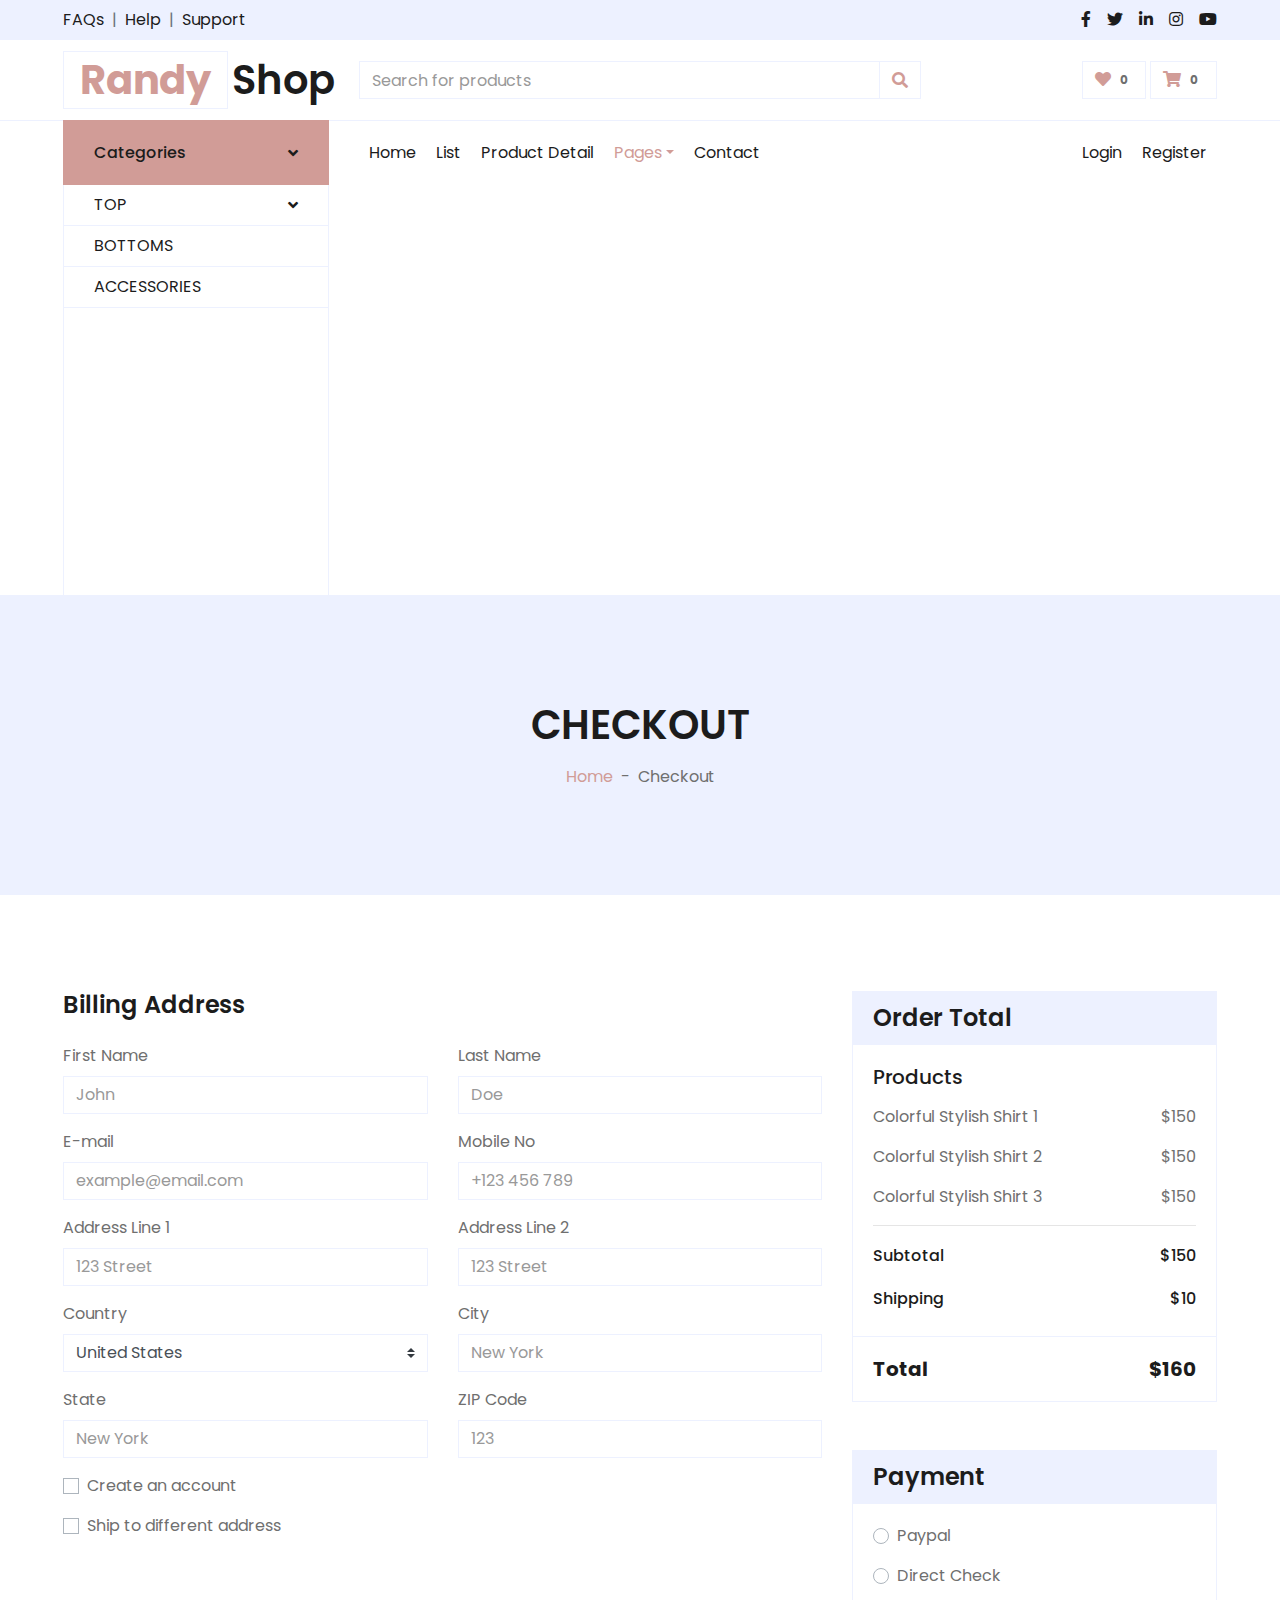
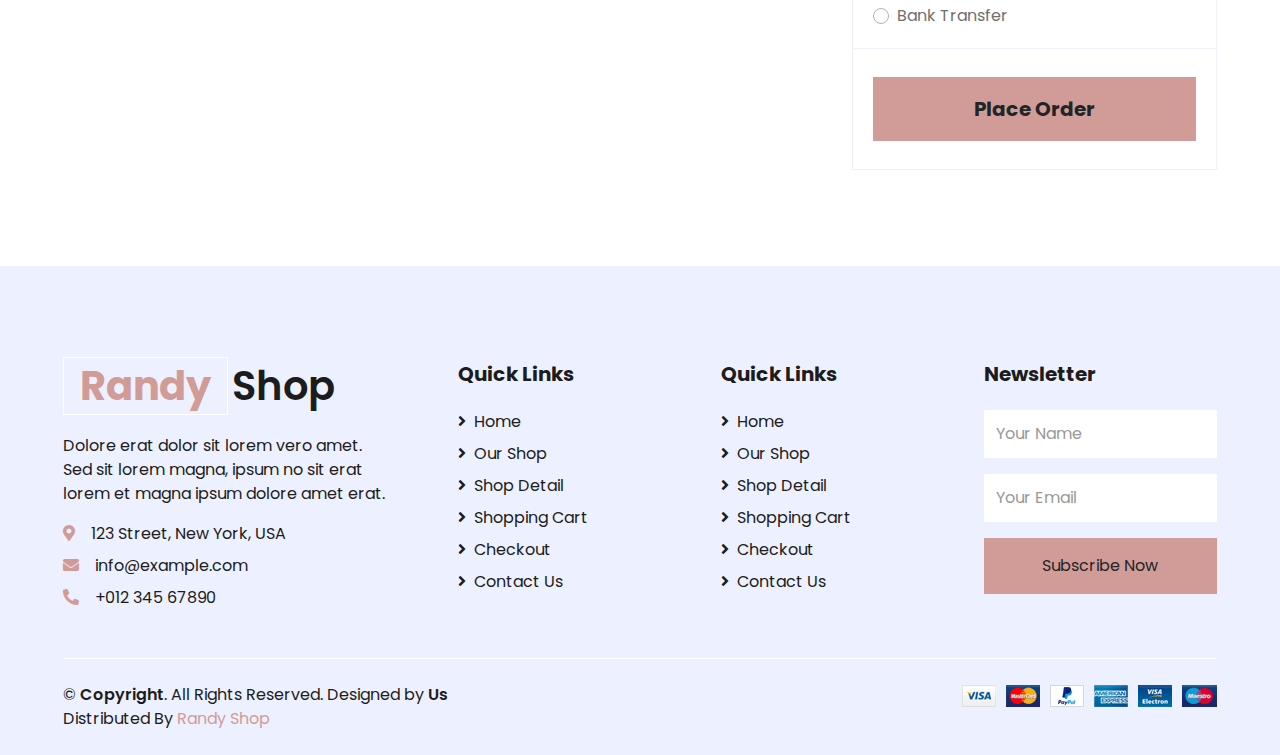
<file: checkout.html>
<!DOCTYPE html>
<html lang="en">
    <head>
        <meta charset="utf-8" />
        <title>EShopper - Bootstrap Shop Template</title>
        <meta content="width=device-width, initial-scale=1.0" name="viewport" />
        <meta content="Free HTML Templates" name="keywords" />
        <meta content="Free HTML Templates" name="description" />

        <!-- Favicon -->
        <link href="img/favicon.ico" rel="icon" />

        <!-- Google Web Fonts -->
        <link rel="preconnect" href="https://fonts.gstatic.com" />
        <link
            href="https://fonts.googleapis.com/css2?family=Poppins:wght@100;200;300;400;500;600;700;800;900&display=swap"
            rel="stylesheet"
        />

        <!-- Font Awesome -->
        <link href="https://cdnjs.cloudflare.com/ajax/libs/font-awesome/5.10.0/css/all.min.css" rel="stylesheet" />

        <!-- Libraries Stylesheet -->
        <link href="lib/owlcarousel/assets/owl.carousel.min.css" rel="stylesheet" />

        <!-- Customized Bootstrap Stylesheet -->
        <link href="css/style.css" rel="stylesheet" />
    </head>

    <body>
        <!-- Topbar Start -->
        <div class="container-fluid">
            <div class="row bg-secondary py-2 px-xl-5">
                <div class="col-lg-6 d-none d-lg-block">
                    <div class="d-inline-flex align-items-center">
                        <a class="text-dark" href="">FAQs</a>
                        <span class="text-muted px-2">|</span>
                        <a class="text-dark" href="">Help</a>
                        <span class="text-muted px-2">|</span>
                        <a class="text-dark" href="">Support</a>
                    </div>
                </div>
                <div class="col-lg-6 text-center text-lg-right">
                    <div class="d-inline-flex align-items-center">
                        <a class="text-dark px-2" href="">
                            <i class="fab fa-facebook-f"></i>
                        </a>
                        <a class="text-dark px-2" href="">
                            <i class="fab fa-twitter"></i>
                        </a>
                        <a class="text-dark px-2" href="">
                            <i class="fab fa-linkedin-in"></i>
                        </a>
                        <a class="text-dark px-2" href="">
                            <i class="fab fa-instagram"></i>
                        </a>
                        <a class="text-dark pl-2" href="">
                            <i class="fab fa-youtube"></i>
                        </a>
                    </div>
                </div>
            </div>
            <div class="row align-items-center py-3 px-xl-5">
                <div class="col-lg-3 d-none d-lg-block">
                    <a href="" class="text-decoration-none">
                        <h1 class="m-0 display-5 font-weight-semi-bold">
                            <span class="text-primary font-weight-bold border px-3 mr-1">Randy</span>Shop
                        </h1>
                    </a>
                </div>
                <div class="col-lg-6 col-6 text-left">
                    <form action="">
                        <div class="input-group">
                            <input type="text" class="form-control" placeholder="Search for products" />
                            <div class="input-group-append">
                                <span class="input-group-text bg-transparent text-primary">
                                    <i class="fa fa-search"></i>
                                </span>
                            </div>
                        </div>
                    </form>
                </div>
                <div class="col-lg-3 col-6 text-right">
                    <a href="" class="btn border">
                        <i class="fas fa-heart text-primary"></i>
                        <span class="badge">0</span>
                    </a>
                    <a href="" class="btn border">
                        <i class="fas fa-shopping-cart text-primary"></i>
                        <span class="badge">0</span>
                    </a>
                </div>
            </div>
        </div>
        <!-- Topbar End -->

        <!-- Navbar Start -->
        <div class="container-fluid">
            <div class="row border-top px-xl-5">
                <div class="col-lg-3 d-none d-lg-block">
                    <a
                        class="btn shadow-none d-flex align-items-center justify-content-between bg-primary text-white w-100"
                        data-toggle="collapse"
                        href="#navbar-vertical"
                        style="height: 65px; margin-top: -1px; padding: 0 30px"
                    >
                        <h6 class="m-0">Categories</h6>
                        <i class="fa fa-angle-down text-dark"></i>
                    </a>
                    <nav
                        class="collapse show navbar navbar-vertical navbar-light align-items-start p-0 border border-top-0 border-bottom-0"
                        id="navbar-vertical"
                    >
                        <div class="navbar-nav w-100 overflow-hidden" style="height: 410px">
                            <div class="nav-item dropdown">
                                <a href="#" class="nav-link" data-toggle="dropdown"
                                    >TOP <i class="fa fa-angle-down float-right mt-1"></i
                                ></a>
                                <div class="dropdown-menu position-absolute bg-secondary border-0 rounded-0 w-100 m-0">
                                    <a href="" class="dropdown-item">TEE</a>
                                    <a href="" class="dropdown-item">POLO</a>
                                    <a href="" class="dropdown-item">HOODIE & SWEATER</a>
                                </div>
                            </div>
                            <a href="" class="nav-item nav-link">BOTTOMS</a>
                            <a href="" class="nav-item nav-link">ACCESSORIES</a>
                        </div>
                    </nav>
                </div>
                <div class="col-lg-9">
                    <nav class="navbar navbar-expand-lg bg-light navbar-light py-3 py-lg-0 px-0">
                        <a href="" class="text-decoration-none d-block d-lg-none">
                            <h1 class="m-0 display-5 font-weight-semi-bold">
                                <span class="text-primary font-weight-bold border px-3 mr-1">E</span>Shopper
                            </h1>
                        </a>
                        <button
                            type="button"
                            class="navbar-toggler"
                            data-toggle="collapse"
                            data-target="#navbarCollapse"
                        >
                            <span class="navbar-toggler-icon"></span>
                        </button>
                        <div class="collapse navbar-collapse justify-content-between" id="navbarCollapse">
                            <div class="navbar-nav mr-auto py-0">
                                <a href="index.html" class="nav-item nav-link">Home</a>
                                <a href="shop.html" class="nav-item nav-link">List</a>
                                <a href="detail.html" class="nav-item nav-link">Product Detail</a>
                                <div class="nav-item dropdown">
                                    <a href="#" class="nav-link dropdown-toggle active" data-toggle="dropdown">Pages</a>
                                    <div class="dropdown-menu rounded-0 m-0">
                                        <a href="cart.html" class="dropdown-item">Shopping Cart</a>
                                        <a href="checkout.html" class="dropdown-item">Checkout</a>
                                    </div>
                                </div>
                                <a href="contact.html" class="nav-item nav-link">Contact</a>
                            </div>
                            <div class="navbar-nav ml-auto py-0">
                                <a href="" class="nav-item nav-link">Login</a>
                                <a href="" class="nav-item nav-link">Register</a>
                            </div>
                        </div>
                    </nav>
                </div>
            </div>
        </div>
        <!-- Navbar End -->

        <!-- Page Header Start -->
        <div class="container-fluid bg-secondary mb-5">
            <div class="d-flex flex-column align-items-center justify-content-center" style="min-height: 300px">
                <h1 class="font-weight-semi-bold text-uppercase mb-3">Checkout</h1>
                <div class="d-inline-flex">
                    <p class="m-0"><a href="">Home</a></p>
                    <p class="m-0 px-2">-</p>
                    <p class="m-0">Checkout</p>
                </div>
            </div>
        </div>
        <!-- Page Header End -->

        <!-- Checkout Start -->
        <div class="container-fluid pt-5">
            <div class="row px-xl-5">
                <div class="col-lg-8">
                    <div class="mb-4">
                        <h4 class="font-weight-semi-bold mb-4">Billing Address</h4>
                        <div class="row">
                            <div class="col-md-6 form-group">
                                <label>First Name</label>
                                <input class="form-control" type="text" placeholder="John" />
                            </div>
                            <div class="col-md-6 form-group">
                                <label>Last Name</label>
                                <input class="form-control" type="text" placeholder="Doe" />
                            </div>
                            <div class="col-md-6 form-group">
                                <label>E-mail</label>
                                <input class="form-control" type="text" placeholder="example@email.com" />
                            </div>
                            <div class="col-md-6 form-group">
                                <label>Mobile No</label>
                                <input class="form-control" type="text" placeholder="+123 456 789" />
                            </div>
                            <div class="col-md-6 form-group">
                                <label>Address Line 1</label>
                                <input class="form-control" type="text" placeholder="123 Street" />
                            </div>
                            <div class="col-md-6 form-group">
                                <label>Address Line 2</label>
                                <input class="form-control" type="text" placeholder="123 Street" />
                            </div>
                            <div class="col-md-6 form-group">
                                <label>Country</label>
                                <select class="custom-select">
                                    <option selected>United States</option>
                                    <option>Afghanistan</option>
                                    <option>Albania</option>
                                    <option>Algeria</option>
                                </select>
                            </div>
                            <div class="col-md-6 form-group">
                                <label>City</label>
                                <input class="form-control" type="text" placeholder="New York" />
                            </div>
                            <div class="col-md-6 form-group">
                                <label>State</label>
                                <input class="form-control" type="text" placeholder="New York" />
                            </div>
                            <div class="col-md-6 form-group">
                                <label>ZIP Code</label>
                                <input class="form-control" type="text" placeholder="123" />
                            </div>
                            <div class="col-md-12 form-group">
                                <div class="custom-control custom-checkbox">
                                    <input type="checkbox" class="custom-control-input" id="newaccount" />
                                    <label class="custom-control-label" for="newaccount">Create an account</label>
                                </div>
                            </div>
                            <div class="col-md-12 form-group">
                                <div class="custom-control custom-checkbox">
                                    <input type="checkbox" class="custom-control-input" id="shipto" />
                                    <label
                                        class="custom-control-label"
                                        for="shipto"
                                        data-toggle="collapse"
                                        data-target="#shipping-address"
                                        >Ship to different address</label
                                    >
                                </div>
                            </div>
                        </div>
                    </div>
                    <div class="collapse mb-4" id="shipping-address">
                        <h4 class="font-weight-semi-bold mb-4">Shipping Address</h4>
                        <div class="row">
                            <div class="col-md-6 form-group">
                                <label>First Name</label>
                                <input class="form-control" type="text" placeholder="John" />
                            </div>
                            <div class="col-md-6 form-group">
                                <label>Last Name</label>
                                <input class="form-control" type="text" placeholder="Doe" />
                            </div>
                            <div class="col-md-6 form-group">
                                <label>E-mail</label>
                                <input class="form-control" type="text" placeholder="example@email.com" />
                            </div>
                            <div class="col-md-6 form-group">
                                <label>Mobile No</label>
                                <input class="form-control" type="text" placeholder="+123 456 789" />
                            </div>
                            <div class="col-md-6 form-group">
                                <label>Address Line 1</label>
                                <input class="form-control" type="text" placeholder="123 Street" />
                            </div>
                            <div class="col-md-6 form-group">
                                <label>Address Line 2</label>
                                <input class="form-control" type="text" placeholder="123 Street" />
                            </div>
                            <div class="col-md-6 form-group">
                                <label>Country</label>
                                <select class="custom-select">
                                    <option selected>United States</option>
                                    <option>Afghanistan</option>
                                    <option>Albania</option>
                                    <option>Algeria</option>
                                </select>
                            </div>
                            <div class="col-md-6 form-group">
                                <label>City</label>
                                <input class="form-control" type="text" placeholder="New York" />
                            </div>
                            <div class="col-md-6 form-group">
                                <label>State</label>
                                <input class="form-control" type="text" placeholder="New York" />
                            </div>
                            <div class="col-md-6 form-group">
                                <label>ZIP Code</label>
                                <input class="form-control" type="text" placeholder="123" />
                            </div>
                        </div>
                    </div>
                </div>
                <div class="col-lg-4">
                    <div class="card border-secondary mb-5">
                        <div class="card-header bg-secondary border-0">
                            <h4 class="font-weight-semi-bold m-0">Order Total</h4>
                        </div>
                        <div class="card-body">
                            <h5 class="font-weight-medium mb-3">Products</h5>
                            <div class="d-flex justify-content-between">
                                <p>Colorful Stylish Shirt 1</p>
                                <p>$150</p>
                            </div>
                            <div class="d-flex justify-content-between">
                                <p>Colorful Stylish Shirt 2</p>
                                <p>$150</p>
                            </div>
                            <div class="d-flex justify-content-between">
                                <p>Colorful Stylish Shirt 3</p>
                                <p>$150</p>
                            </div>
                            <hr class="mt-0" />
                            <div class="d-flex justify-content-between mb-3 pt-1">
                                <h6 class="font-weight-medium">Subtotal</h6>
                                <h6 class="font-weight-medium">$150</h6>
                            </div>
                            <div class="d-flex justify-content-between">
                                <h6 class="font-weight-medium">Shipping</h6>
                                <h6 class="font-weight-medium">$10</h6>
                            </div>
                        </div>
                        <div class="card-footer border-secondary bg-transparent">
                            <div class="d-flex justify-content-between mt-2">
                                <h5 class="font-weight-bold">Total</h5>
                                <h5 class="font-weight-bold">$160</h5>
                            </div>
                        </div>
                    </div>
                    <div class="card border-secondary mb-5">
                        <div class="card-header bg-secondary border-0">
                            <h4 class="font-weight-semi-bold m-0">Payment</h4>
                        </div>
                        <div class="card-body">
                            <div class="form-group">
                                <div class="custom-control custom-radio">
                                    <input type="radio" class="custom-control-input" name="payment" id="paypal" />
                                    <label class="custom-control-label" for="paypal">Paypal</label>
                                </div>
                            </div>
                            <div class="form-group">
                                <div class="custom-control custom-radio">
                                    <input type="radio" class="custom-control-input" name="payment" id="directcheck" />
                                    <label class="custom-control-label" for="directcheck">Direct Check</label>
                                </div>
                            </div>
                            <div class="">
                                <div class="custom-control custom-radio">
                                    <input type="radio" class="custom-control-input" name="payment" id="banktransfer" />
                                    <label class="custom-control-label" for="banktransfer">Bank Transfer</label>
                                </div>
                            </div>
                        </div>
                        <div class="card-footer border-secondary bg-transparent">
                            <button class="btn btn-lg btn-block btn-primary font-weight-bold my-3 py-3">
                                Place Order
                            </button>
                        </div>
                    </div>
                </div>
            </div>
        </div>
        <!-- Checkout End -->

        <!-- Footer Start -->
        <div class="container-fluid bg-secondary text-dark mt-5 pt-5">
            <div class="row px-xl-5 pt-5">
                <div class="col-lg-4 col-md-12 mb-5 pr-3 pr-xl-5">
                    <a href="" class="text-decoration-none">
                        <h1 class="mb-4 display-5 font-weight-semi-bold">
                            <span class="text-primary font-weight-bold border border-white px-3 mr-1">Randy</span>Shop
                        </h1>
                    </a>
                    <p>
                        Dolore erat dolor sit lorem vero amet. Sed sit lorem magna, ipsum no sit erat lorem et magna
                        ipsum dolore amet erat.
                    </p>
                    <p class="mb-2"><i class="fa fa-map-marker-alt text-primary mr-3"></i>123 Street, New York, USA</p>
                    <p class="mb-2"><i class="fa fa-envelope text-primary mr-3"></i>info@example.com</p>
                    <p class="mb-0"><i class="fa fa-phone-alt text-primary mr-3"></i>+012 345 67890</p>
                </div>
                <div class="col-lg-8 col-md-12">
                    <div class="row">
                        <div class="col-md-4 mb-5">
                            <h5 class="font-weight-bold text-dark mb-4">Quick Links</h5>
                            <div class="d-flex flex-column justify-content-start">
                                <a class="text-dark mb-2" href="index.html"
                                    ><i class="fa fa-angle-right mr-2"></i>Home</a
                                >
                                <a class="text-dark mb-2" href="shop.html"
                                    ><i class="fa fa-angle-right mr-2"></i>Our Shop</a
                                >
                                <a class="text-dark mb-2" href="detail.html"
                                    ><i class="fa fa-angle-right mr-2"></i>Shop Detail</a
                                >
                                <a class="text-dark mb-2" href="cart.html"
                                    ><i class="fa fa-angle-right mr-2"></i>Shopping Cart</a
                                >
                                <a class="text-dark mb-2" href="checkout.html"
                                    ><i class="fa fa-angle-right mr-2"></i>Checkout</a
                                >
                                <a class="text-dark" href="contact.html"
                                    ><i class="fa fa-angle-right mr-2"></i>Contact Us</a
                                >
                            </div>
                        </div>
                        <div class="col-md-4 mb-5">
                            <h5 class="font-weight-bold text-dark mb-4">Quick Links</h5>
                            <div class="d-flex flex-column justify-content-start">
                                <a class="text-dark mb-2" href="index.html"
                                    ><i class="fa fa-angle-right mr-2"></i>Home</a
                                >
                                <a class="text-dark mb-2" href="shop.html"
                                    ><i class="fa fa-angle-right mr-2"></i>Our Shop</a
                                >
                                <a class="text-dark mb-2" href="detail.html"
                                    ><i class="fa fa-angle-right mr-2"></i>Shop Detail</a
                                >
                                <a class="text-dark mb-2" href="cart.html"
                                    ><i class="fa fa-angle-right mr-2"></i>Shopping Cart</a
                                >
                                <a class="text-dark mb-2" href="checkout.html"
                                    ><i class="fa fa-angle-right mr-2"></i>Checkout</a
                                >
                                <a class="text-dark" href="contact.html"
                                    ><i class="fa fa-angle-right mr-2"></i>Contact Us</a
                                >
                            </div>
                        </div>
                        <div class="col-md-4 mb-5">
                            <h5 class="font-weight-bold text-dark mb-4">Newsletter</h5>
                            <form action="">
                                <div class="form-group">
                                    <input
                                        type="text"
                                        class="form-control border-0 py-4"
                                        placeholder="Your Name"
                                        required="required"
                                    />
                                </div>
                                <div class="form-group">
                                    <input
                                        type="email"
                                        class="form-control border-0 py-4"
                                        placeholder="Your Email"
                                        required="required"
                                    />
                                </div>
                                <div>
                                    <button class="btn btn-primary btn-block border-0 py-3" type="submit">
                                        Subscribe Now
                                    </button>
                                </div>
                            </form>
                        </div>
                    </div>
                </div>
            </div>
            <div class="row border-top border-light mx-xl-5 py-4">
                <div class="col-md-6 px-xl-0">
                    <p class="mb-md-0 text-center text-md-left text-dark">
                        &copy; <a class="text-dark font-weight-semi-bold" href="#">Copyright</a>. All Rights Reserved.
                        Designed by <a class="text-dark font-weight-semi-bold" href="">Us</a><br />
                        Distributed By <a href="" target="_blank">Randy Shop</a>
                    </p>
                </div>
                <div class="col-md-6 px-xl-0 text-center text-md-right">
                    <img class="img-fluid" src="img/payments.png" alt="" />
                </div>
            </div>
        </div>
        <!-- Footer End -->

        <!-- Back to Top -->
        <a href="#" class="btn btn-primary back-to-top"><i class="fa fa-angle-double-up"></i></a>

        <!-- JavaScript Libraries -->
        <script src="https://code.jquery.com/jquery-3.4.1.min.js"></script>
        <script src="https://stackpath.bootstrapcdn.com/bootstrap/4.4.1/js/bootstrap.bundle.min.js"></script>
        <script src="lib/easing/easing.min.js"></script>
        <script src="lib/owlcarousel/owl.carousel.min.js"></script>

        <!-- Contact Javascript File -->
        <script src="mail/jqBootstrapValidation.min.js"></script>
        <script src="mail/contact.js"></script>

        <!-- Template Javascript -->
        <script src="js/main.js"></script>
    </body>
</html>
</file>
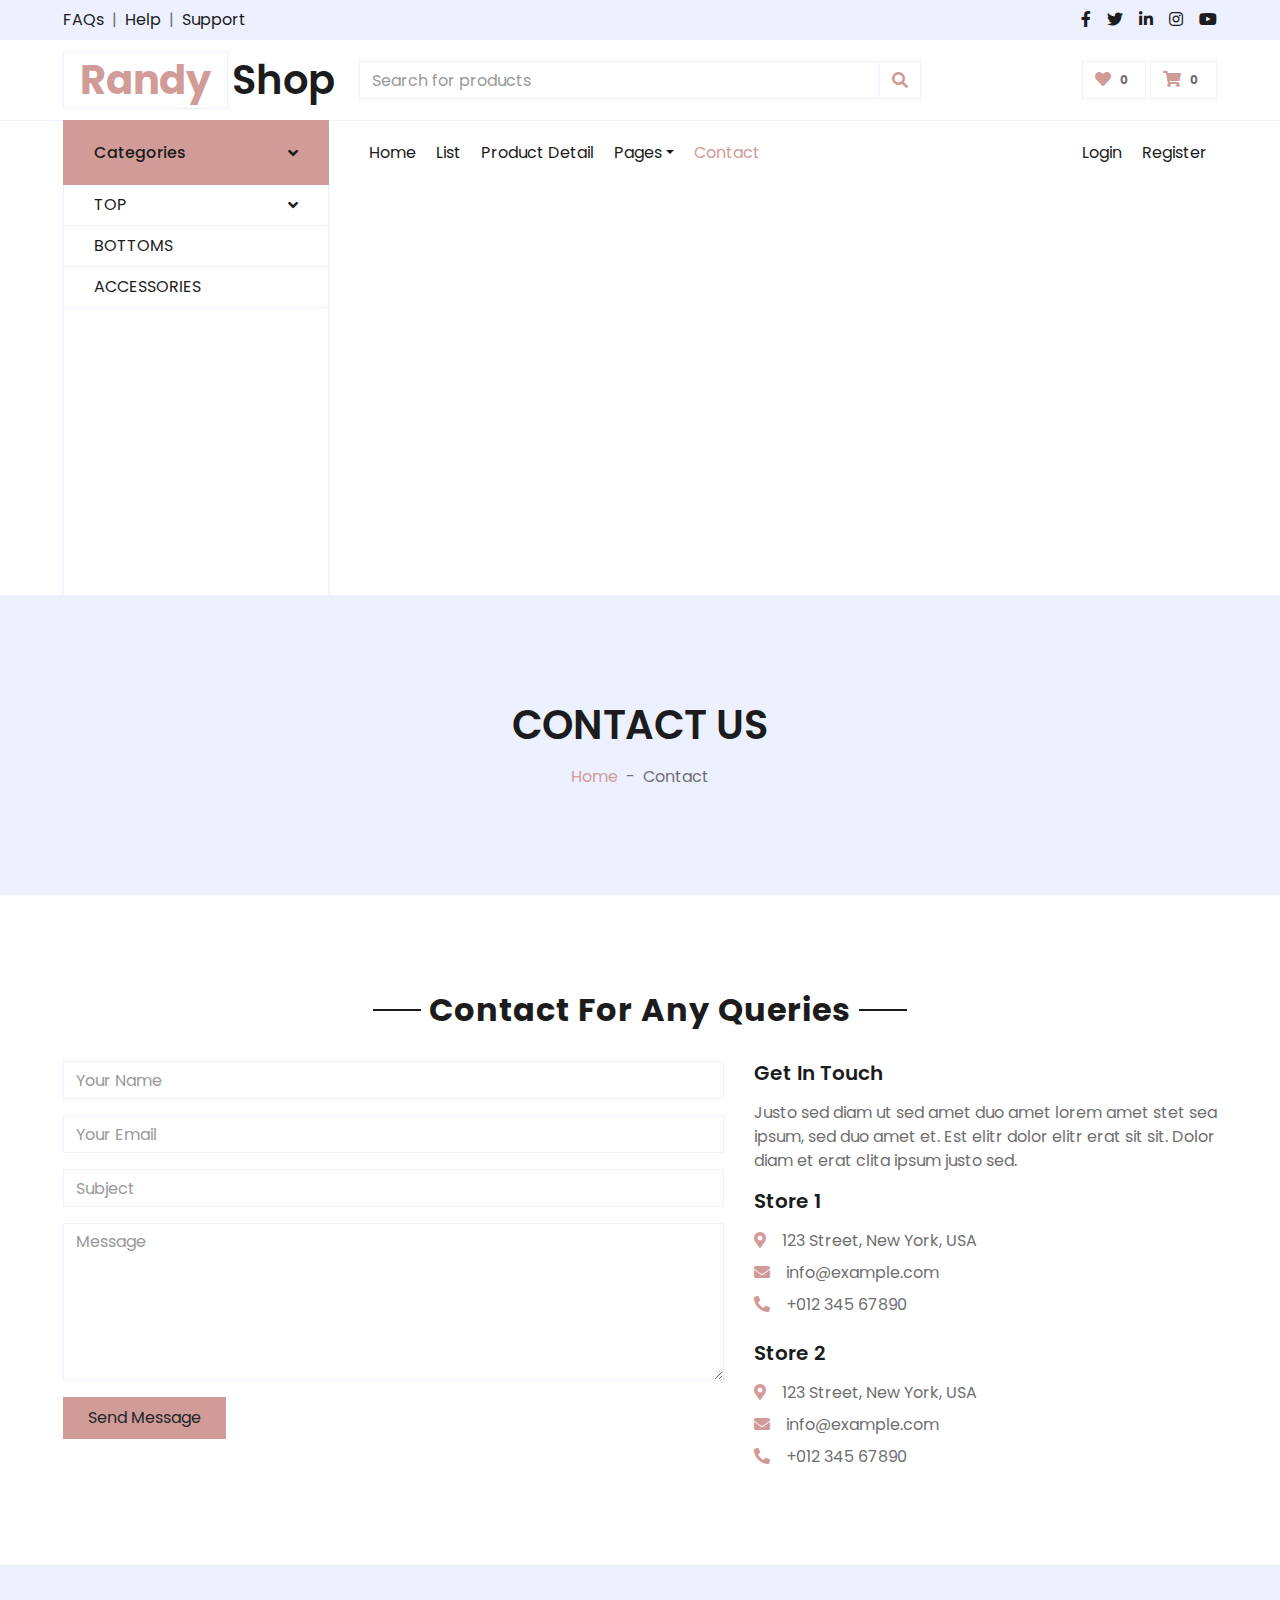
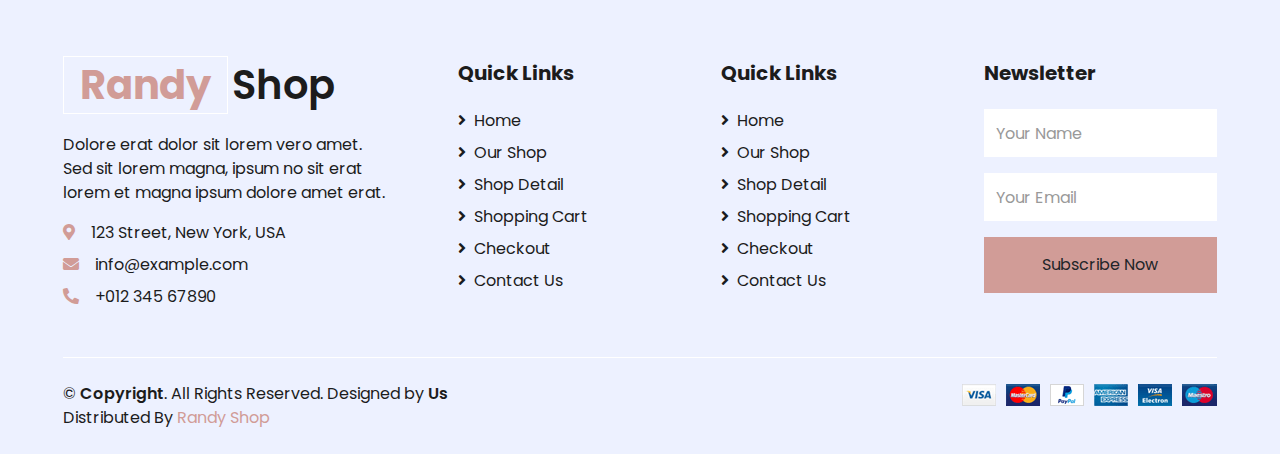
<file: contact.html>
<!DOCTYPE html>
<html lang="en">
    <head>
        <meta charset="utf-8" />
        <title>EShopper - Bootstrap Shop Template</title>
        <meta content="width=device-width, initial-scale=1.0" name="viewport" />
        <meta content="Free HTML Templates" name="keywords" />
        <meta content="Free HTML Templates" name="description" />

        <!-- Favicon -->
        <link href="img/favicon.ico" rel="icon" />

        <!-- Google Web Fonts -->
        <link rel="preconnect" href="https://fonts.gstatic.com" />
        <link
            href="https://fonts.googleapis.com/css2?family=Poppins:wght@100;200;300;400;500;600;700;800;900&display=swap"
            rel="stylesheet"
        />

        <!-- Font Awesome -->
        <link href="https://cdnjs.cloudflare.com/ajax/libs/font-awesome/5.10.0/css/all.min.css" rel="stylesheet" />

        <!-- Libraries Stylesheet -->
        <link href="lib/owlcarousel/assets/owl.carousel.min.css" rel="stylesheet" />

        <!-- Customized Bootstrap Stylesheet -->
        <link href="css/style.css" rel="stylesheet" />
    </head>

    <body>
        <!-- Topbar Start -->
        <div class="container-fluid">
            <div class="row bg-secondary py-2 px-xl-5">
                <div class="col-lg-6 d-none d-lg-block">
                    <div class="d-inline-flex align-items-center">
                        <a class="text-dark" href="">FAQs</a>
                        <span class="text-muted px-2">|</span>
                        <a class="text-dark" href="">Help</a>
                        <span class="text-muted px-2">|</span>
                        <a class="text-dark" href="">Support</a>
                    </div>
                </div>
                <div class="col-lg-6 text-center text-lg-right">
                    <div class="d-inline-flex align-items-center">
                        <a class="text-dark px-2" href="">
                            <i class="fab fa-facebook-f"></i>
                        </a>
                        <a class="text-dark px-2" href="">
                            <i class="fab fa-twitter"></i>
                        </a>
                        <a class="text-dark px-2" href="">
                            <i class="fab fa-linkedin-in"></i>
                        </a>
                        <a class="text-dark px-2" href="">
                            <i class="fab fa-instagram"></i>
                        </a>
                        <a class="text-dark pl-2" href="">
                            <i class="fab fa-youtube"></i>
                        </a>
                    </div>
                </div>
            </div>
            <div class="row align-items-center py-3 px-xl-5">
                <div class="col-lg-3 d-none d-lg-block">
                    <a href="" class="text-decoration-none">
                        <h1 class="m-0 display-5 font-weight-semi-bold">
                            <span class="text-primary font-weight-bold border px-3 mr-1">Randy</span>Shop
                        </h1>
                    </a>
                </div>
                <div class="col-lg-6 col-6 text-left">
                    <form action="">
                        <div class="input-group">
                            <input type="text" class="form-control" placeholder="Search for products" />
                            <div class="input-group-append">
                                <span class="input-group-text bg-transparent text-primary">
                                    <i class="fa fa-search"></i>
                                </span>
                            </div>
                        </div>
                    </form>
                </div>
                <div class="col-lg-3 col-6 text-right">
                    <a href="" class="btn border">
                        <i class="fas fa-heart text-primary"></i>
                        <span class="badge">0</span>
                    </a>
                    <a href="" class="btn border">
                        <i class="fas fa-shopping-cart text-primary"></i>
                        <span class="badge">0</span>
                    </a>
                </div>
            </div>
        </div>
        <!-- Topbar End -->

        <!-- Navbar Start -->
        <div class="container-fluid">
            <div class="row border-top px-xl-5">
                <div class="col-lg-3 d-none d-lg-block">
                    <a
                        class="btn shadow-none d-flex align-items-center justify-content-between bg-primary text-white w-100"
                        data-toggle="collapse"
                        href="#navbar-vertical"
                        style="height: 65px; margin-top: -1px; padding: 0 30px"
                    >
                        <h6 class="m-0">Categories</h6>
                        <i class="fa fa-angle-down text-dark"></i>
                    </a>
                    <nav
                        class="collapse show navbar navbar-vertical navbar-light align-items-start p-0 border border-top-0 border-bottom-0"
                        id="navbar-vertical"
                    >
                        <div class="navbar-nav w-100 overflow-hidden" style="height: 410px">
                            <div class="nav-item dropdown">
                                <a href="#" class="nav-link" data-toggle="dropdown"
                                    >TOP <i class="fa fa-angle-down float-right mt-1"></i
                                ></a>
                                <div class="dropdown-menu position-absolute bg-secondary border-0 rounded-0 w-100 m-0">
                                    <a href="" class="dropdown-item">TEE</a>
                                    <a href="" class="dropdown-item">POLO</a>
                                    <a href="" class="dropdown-item">HOODIE & SWEATER</a>
                                </div>
                            </div>
                            <a href="" class="nav-item nav-link">BOTTOMS</a>
                            <a href="" class="nav-item nav-link">ACCESSORIES</a>
                        </div>
                    </nav>
                </div>
                <div class="col-lg-9">
                    <nav class="navbar navbar-expand-lg bg-light navbar-light py-3 py-lg-0 px-0">
                        <a href="" class="text-decoration-none d-block d-lg-none">
                            <h1 class="m-0 display-5 font-weight-semi-bold">
                                <span class="text-primary font-weight-bold border px-3 mr-1">E</span>Shopper
                            </h1>
                        </a>
                        <button
                            type="button"
                            class="navbar-toggler"
                            data-toggle="collapse"
                            data-target="#navbarCollapse"
                        >
                            <span class="navbar-toggler-icon"></span>
                        </button>
                        <div class="collapse navbar-collapse justify-content-between" id="navbarCollapse">
                            <div class="navbar-nav mr-auto py-0">
                                <a href="index.html" class="nav-item nav-link">Home</a>
                                <a href="shop.html" class="nav-item nav-link">List</a>
                                <a href="detail.html" class="nav-item nav-link">Product Detail</a>
                                <div class="nav-item dropdown">
                                    <a href="#" class="nav-link dropdown-toggle" data-toggle="dropdown">Pages</a>
                                    <div class="dropdown-menu rounded-0 m-0">
                                        <a href="cart.html" class="dropdown-item">Shopping Cart</a>
                                        <a href="checkout.html" class="dropdown-item">Checkout</a>
                                    </div>
                                </div>
                                <a href="contact.html" class="nav-item nav-link active">Contact</a>
                            </div>
                            <div class="navbar-nav ml-auto py-0">
                                <a href="" class="nav-item nav-link">Login</a>
                                <a href="" class="nav-item nav-link">Register</a>
                            </div>
                        </div>
                    </nav>
                </div>
            </div>
        </div>
        <!-- Navbar End -->

        <!-- Page Header Start -->
        <div class="container-fluid bg-secondary mb-5">
            <div class="d-flex flex-column align-items-center justify-content-center" style="min-height: 300px">
                <h1 class="font-weight-semi-bold text-uppercase mb-3">Contact Us</h1>
                <div class="d-inline-flex">
                    <p class="m-0"><a href="">Home</a></p>
                    <p class="m-0 px-2">-</p>
                    <p class="m-0">Contact</p>
                </div>
            </div>
        </div>
        <!-- Page Header End -->

        <!-- Contact Start -->
        <div class="container-fluid pt-5">
            <div class="text-center mb-4">
                <h2 class="section-title px-5"><span class="px-2">Contact For Any Queries</span></h2>
            </div>
            <div class="row px-xl-5">
                <div class="col-lg-7 mb-5">
                    <div class="contact-form">
                        <div id="success"></div>
                        <form name="sentMessage" id="contactForm" novalidate="novalidate">
                            <div class="control-group">
                                <input
                                    type="text"
                                    class="form-control"
                                    id="name"
                                    placeholder="Your Name"
                                    required="required"
                                    data-validation-required-message="Please enter your name"
                                />
                                <p class="help-block text-danger"></p>
                            </div>
                            <div class="control-group">
                                <input
                                    type="email"
                                    class="form-control"
                                    id="email"
                                    placeholder="Your Email"
                                    required="required"
                                    data-validation-required-message="Please enter your email"
                                />
                                <p class="help-block text-danger"></p>
                            </div>
                            <div class="control-group">
                                <input
                                    type="text"
                                    class="form-control"
                                    id="subject"
                                    placeholder="Subject"
                                    required="required"
                                    data-validation-required-message="Please enter a subject"
                                />
                                <p class="help-block text-danger"></p>
                            </div>
                            <div class="control-group">
                                <textarea
                                    class="form-control"
                                    rows="6"
                                    id="message"
                                    placeholder="Message"
                                    required="required"
                                    data-validation-required-message="Please enter your message"
                                ></textarea>
                                <p class="help-block text-danger"></p>
                            </div>
                            <div>
                                <button class="btn btn-primary py-2 px-4" type="submit" id="sendMessageButton">
                                    Send Message
                                </button>
                            </div>
                        </form>
                    </div>
                </div>
                <div class="col-lg-5 mb-5">
                    <h5 class="font-weight-semi-bold mb-3">Get In Touch</h5>
                    <p>
                        Justo sed diam ut sed amet duo amet lorem amet stet sea ipsum, sed duo amet et. Est elitr dolor
                        elitr erat sit sit. Dolor diam et erat clita ipsum justo sed.
                    </p>
                    <div class="d-flex flex-column mb-3">
                        <h5 class="font-weight-semi-bold mb-3">Store 1</h5>
                        <p class="mb-2">
                            <i class="fa fa-map-marker-alt text-primary mr-3"></i>123 Street, New York, USA
                        </p>
                        <p class="mb-2"><i class="fa fa-envelope text-primary mr-3"></i>info@example.com</p>
                        <p class="mb-2"><i class="fa fa-phone-alt text-primary mr-3"></i>+012 345 67890</p>
                    </div>
                    <div class="d-flex flex-column">
                        <h5 class="font-weight-semi-bold mb-3">Store 2</h5>
                        <p class="mb-2">
                            <i class="fa fa-map-marker-alt text-primary mr-3"></i>123 Street, New York, USA
                        </p>
                        <p class="mb-2"><i class="fa fa-envelope text-primary mr-3"></i>info@example.com</p>
                        <p class="mb-0"><i class="fa fa-phone-alt text-primary mr-3"></i>+012 345 67890</p>
                    </div>
                </div>
            </div>
        </div>
        <!-- Contact End -->

        <!-- Footer Start -->
        <div class="container-fluid bg-secondary text-dark mt-5 pt-5">
            <div class="row px-xl-5 pt-5">
                <div class="col-lg-4 col-md-12 mb-5 pr-3 pr-xl-5">
                    <a href="" class="text-decoration-none">
                        <h1 class="mb-4 display-5 font-weight-semi-bold">
                            <span class="text-primary font-weight-bold border border-white px-3 mr-1">Randy</span>Shop
                        </h1>
                    </a>
                    <p>
                        Dolore erat dolor sit lorem vero amet. Sed sit lorem magna, ipsum no sit erat lorem et magna
                        ipsum dolore amet erat.
                    </p>
                    <p class="mb-2"><i class="fa fa-map-marker-alt text-primary mr-3"></i>123 Street, New York, USA</p>
                    <p class="mb-2"><i class="fa fa-envelope text-primary mr-3"></i>info@example.com</p>
                    <p class="mb-0"><i class="fa fa-phone-alt text-primary mr-3"></i>+012 345 67890</p>
                </div>
                <div class="col-lg-8 col-md-12">
                    <div class="row">
                        <div class="col-md-4 mb-5">
                            <h5 class="font-weight-bold text-dark mb-4">Quick Links</h5>
                            <div class="d-flex flex-column justify-content-start">
                                <a class="text-dark mb-2" href="index.html"
                                    ><i class="fa fa-angle-right mr-2"></i>Home</a
                                >
                                <a class="text-dark mb-2" href="shop.html"
                                    ><i class="fa fa-angle-right mr-2"></i>Our Shop</a
                                >
                                <a class="text-dark mb-2" href="detail.html"
                                    ><i class="fa fa-angle-right mr-2"></i>Shop Detail</a
                                >
                                <a class="text-dark mb-2" href="cart.html"
                                    ><i class="fa fa-angle-right mr-2"></i>Shopping Cart</a
                                >
                                <a class="text-dark mb-2" href="checkout.html"
                                    ><i class="fa fa-angle-right mr-2"></i>Checkout</a
                                >
                                <a class="text-dark" href="contact.html"
                                    ><i class="fa fa-angle-right mr-2"></i>Contact Us</a
                                >
                            </div>
                        </div>
                        <div class="col-md-4 mb-5">
                            <h5 class="font-weight-bold text-dark mb-4">Quick Links</h5>
                            <div class="d-flex flex-column justify-content-start">
                                <a class="text-dark mb-2" href="index.html"
                                    ><i class="fa fa-angle-right mr-2"></i>Home</a
                                >
                                <a class="text-dark mb-2" href="shop.html"
                                    ><i class="fa fa-angle-right mr-2"></i>Our Shop</a
                                >
                                <a class="text-dark mb-2" href="detail.html"
                                    ><i class="fa fa-angle-right mr-2"></i>Shop Detail</a
                                >
                                <a class="text-dark mb-2" href="cart.html"
                                    ><i class="fa fa-angle-right mr-2"></i>Shopping Cart</a
                                >
                                <a class="text-dark mb-2" href="checkout.html"
                                    ><i class="fa fa-angle-right mr-2"></i>Checkout</a
                                >
                                <a class="text-dark" href="contact.html"
                                    ><i class="fa fa-angle-right mr-2"></i>Contact Us</a
                                >
                            </div>
                        </div>
                        <div class="col-md-4 mb-5">
                            <h5 class="font-weight-bold text-dark mb-4">Newsletter</h5>
                            <form action="">
                                <div class="form-group">
                                    <input
                                        type="text"
                                        class="form-control border-0 py-4"
                                        placeholder="Your Name"
                                        required="required"
                                    />
                                </div>
                                <div class="form-group">
                                    <input
                                        type="email"
                                        class="form-control border-0 py-4"
                                        placeholder="Your Email"
                                        required="required"
                                    />
                                </div>
                                <div>
                                    <button class="btn btn-primary btn-block border-0 py-3" type="submit">
                                        Subscribe Now
                                    </button>
                                </div>
                            </form>
                        </div>
                    </div>
                </div>
            </div>
            <div class="row border-top border-light mx-xl-5 py-4">
                <div class="col-md-6 px-xl-0">
                    <p class="mb-md-0 text-center text-md-left text-dark">
                        &copy; <a class="text-dark font-weight-semi-bold" href="#">Copyright</a>. All Rights Reserved.
                        Designed by <a class="text-dark font-weight-semi-bold" href="">Us</a><br />
                        Distributed By <a href="" target="_blank">Randy Shop</a>
                    </p>
                </div>
                <div class="col-md-6 px-xl-0 text-center text-md-right">
                    <img class="img-fluid" src="img/payments.png" alt="" />
                </div>
            </div>
        </div>
        <!-- Footer End -->

        <!-- Back to Top -->
        <a href="#" class="btn btn-primary back-to-top"><i class="fa fa-angle-double-up"></i></a>

        <!-- JavaScript Libraries -->
        <script src="https://code.jquery.com/jquery-3.4.1.min.js"></script>
        <script src="https://stackpath.bootstrapcdn.com/bootstrap/4.4.1/js/bootstrap.bundle.min.js"></script>
        <script src="lib/easing/easing.min.js"></script>
        <script src="lib/owlcarousel/owl.carousel.min.js"></script>

        <!-- Contact Javascript File -->
        <script src="mail/jqBootstrapValidation.min.js"></script>
        <script src="mail/contact.js"></script>

        <!-- Template Javascript -->
        <script src="js/main.js"></script>
    </body>
</html>
</file>
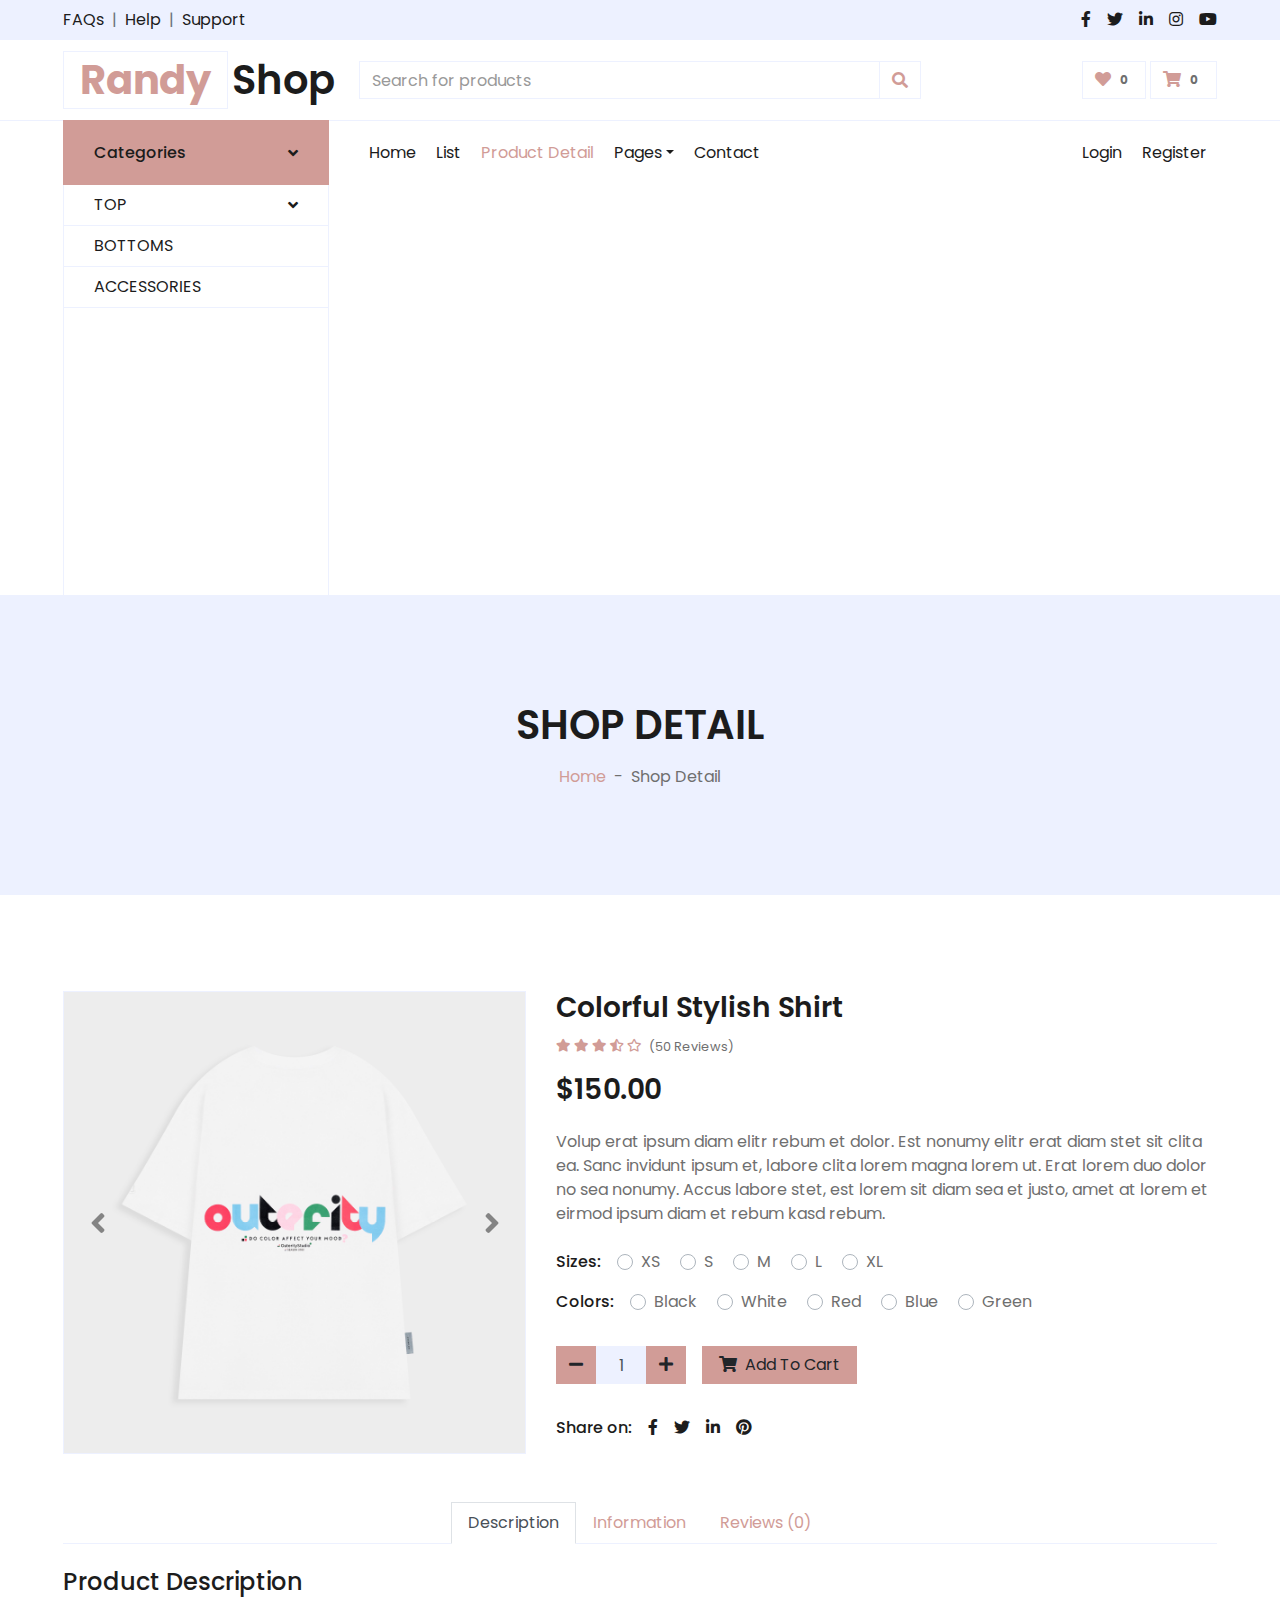
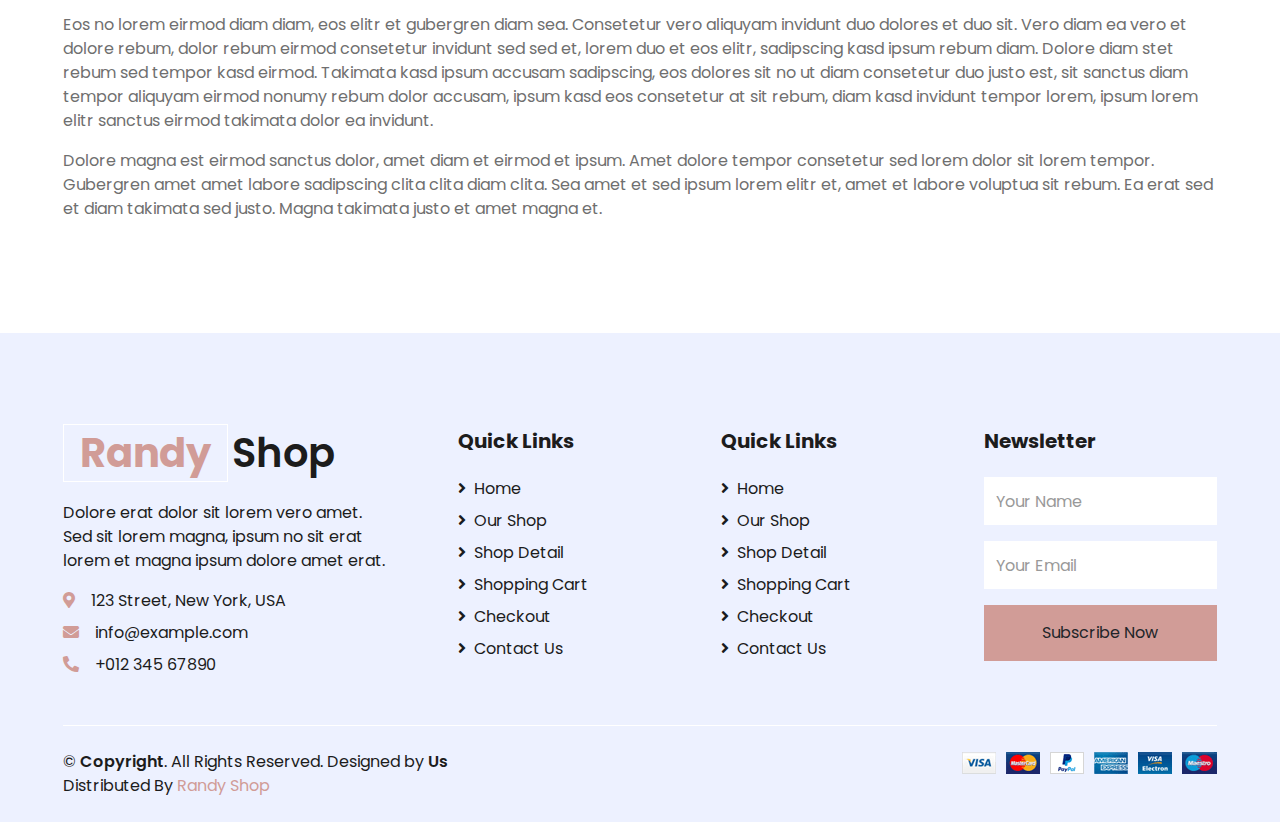
<file: detail.html>
<!DOCTYPE html>
<html lang="en">
    <head>
        <meta charset="utf-8" />
        <title>EShopper - Bootstrap Shop Template</title>
        <meta content="width=device-width, initial-scale=1.0" name="viewport" />
        <meta content="Free HTML Templates" name="keywords" />
        <meta content="Free HTML Templates" name="description" />

        <!-- Favicon -->
        <link href="img/favicon.ico" rel="icon" />

        <!-- Google Web Fonts -->
        <link rel="preconnect" href="https://fonts.gstatic.com" />
        <link
            href="https://fonts.googleapis.com/css2?family=Poppins:wght@100;200;300;400;500;600;700;800;900&display=swap"
            rel="stylesheet"
        />

        <!-- Font Awesome -->
        <link href="https://cdnjs.cloudflare.com/ajax/libs/font-awesome/5.10.0/css/all.min.css" rel="stylesheet" />

        <!-- Libraries Stylesheet -->
        <link href="lib/owlcarousel/assets/owl.carousel.min.css" rel="stylesheet" />

        <!-- Customized Bootstrap Stylesheet -->
        <link href="css/style.css" rel="stylesheet" />
    </head>

    <body>
        <!-- Topbar Start -->
        <div class="container-fluid">
            <div class="row bg-secondary py-2 px-xl-5">
                <div class="col-lg-6 d-none d-lg-block">
                    <div class="d-inline-flex align-items-center">
                        <a class="text-dark" href="">FAQs</a>
                        <span class="text-muted px-2">|</span>
                        <a class="text-dark" href="">Help</a>
                        <span class="text-muted px-2">|</span>
                        <a class="text-dark" href="">Support</a>
                    </div>
                </div>
                <div class="col-lg-6 text-center text-lg-right">
                    <div class="d-inline-flex align-items-center">
                        <a class="text-dark px-2" href="">
                            <i class="fab fa-facebook-f"></i>
                        </a>
                        <a class="text-dark px-2" href="">
                            <i class="fab fa-twitter"></i>
                        </a>
                        <a class="text-dark px-2" href="">
                            <i class="fab fa-linkedin-in"></i>
                        </a>
                        <a class="text-dark px-2" href="">
                            <i class="fab fa-instagram"></i>
                        </a>
                        <a class="text-dark pl-2" href="">
                            <i class="fab fa-youtube"></i>
                        </a>
                    </div>
                </div>
            </div>
            <div class="row align-items-center py-3 px-xl-5">
                <div class="col-lg-3 d-none d-lg-block">
                    <a href="" class="text-decoration-none">
                        <h1 class="m-0 display-5 font-weight-semi-bold">
                            <span class="text-primary font-weight-bold border px-3 mr-1">Randy</span>Shop
                        </h1>
                    </a>
                </div>
                <div class="col-lg-6 col-6 text-left">
                    <form action="">
                        <div class="input-group">
                            <input type="text" class="form-control" placeholder="Search for products" />
                            <div class="input-group-append">
                                <span class="input-group-text bg-transparent text-primary">
                                    <i class="fa fa-search"></i>
                                </span>
                            </div>
                        </div>
                    </form>
                </div>
                <div class="col-lg-3 col-6 text-right">
                    <a href="" class="btn border">
                        <i class="fas fa-heart text-primary"></i>
                        <span class="badge">0</span>
                    </a>
                    <a href="" class="btn border">
                        <i class="fas fa-shopping-cart text-primary"></i>
                        <span class="badge">0</span>
                    </a>
                </div>
            </div>
        </div>
        <!-- Topbar End -->

        <!-- Navbar Start -->
        <div class="container-fluid">
            <div class="row border-top px-xl-5">
                <div class="col-lg-3 d-none d-lg-block">
                    <a
                        class="btn shadow-none d-flex align-items-center justify-content-between bg-primary text-white w-100"
                        data-toggle="collapse"
                        href="#navbar-vertical"
                        style="height: 65px; margin-top: -1px; padding: 0 30px"
                    >
                        <h6 class="m-0">Categories</h6>
                        <i class="fa fa-angle-down text-dark"></i>
                    </a>
                    <nav
                        class="collapse show navbar navbar-vertical navbar-light align-items-start p-0 border border-top-0 border-bottom-0"
                        id="navbar-vertical"
                    >
                        <div class="navbar-nav w-100 overflow-hidden" style="height: 410px">
                            <div class="nav-item dropdown">
                                <a href="#" class="nav-link" data-toggle="dropdown"
                                    >TOP <i class="fa fa-angle-down float-right mt-1"></i
                                ></a>
                                <div class="dropdown-menu position-absolute bg-secondary border-0 rounded-0 w-100 m-0">
                                    <a href="" class="dropdown-item">TEE</a>
                                    <a href="" class="dropdown-item">POLO</a>
                                    <a href="" class="dropdown-item">HOODIE & SWEATER</a>
                                </div>
                            </div>
                            <a href="" class="nav-item nav-link">BOTTOMS</a>
                            <a href="" class="nav-item nav-link">ACCESSORIES</a>
                        </div>
                    </nav>
                </div>
                <div class="col-lg-9">
                    <nav class="navbar navbar-expand-lg bg-light navbar-light py-3 py-lg-0 px-0">
                        <a href="" class="text-decoration-none d-block d-lg-none">
                            <h1 class="m-0 display-5 font-weight-semi-bold">
                                <span class="text-primary font-weight-bold border px-3 mr-1">E</span>Shopper
                            </h1>
                        </a>
                        <button
                            type="button"
                            class="navbar-toggler"
                            data-toggle="collapse"
                            data-target="#navbarCollapse"
                        >
                            <span class="navbar-toggler-icon"></span>
                        </button>
                        <div class="collapse navbar-collapse justify-content-between" id="navbarCollapse">
                            <div class="navbar-nav mr-auto py-0">
                                <a href="index.html" class="nav-item nav-link">Home</a>
                                <a href="shop.html" class="nav-item nav-link">List</a>
                                <a href="detail.html" class="nav-item nav-link active">Product Detail</a>
                                <div class="nav-item dropdown">
                                    <a href="#" class="nav-link dropdown-toggle" data-toggle="dropdown">Pages</a>
                                    <div class="dropdown-menu rounded-0 m-0">
                                        <a href="cart.html" class="dropdown-item">Shopping Cart</a>
                                        <a href="checkout.html" class="dropdown-item">Checkout</a>
                                    </div>
                                </div>
                                <a href="contact.html" class="nav-item nav-link">Contact</a>
                            </div>
                            <div class="navbar-nav ml-auto py-0">
                                <a href="" class="nav-item nav-link">Login</a>
                                <a href="" class="nav-item nav-link">Register</a>
                            </div>
                        </div>
                    </nav>
                </div>
            </div>
        </div>
        <!-- Navbar End -->

        <!-- Page Header Start -->
        <div class="container-fluid bg-secondary mb-5">
            <div class="d-flex flex-column align-items-center justify-content-center" style="min-height: 300px">
                <h1 class="font-weight-semi-bold text-uppercase mb-3">Shop Detail</h1>
                <div class="d-inline-flex">
                    <p class="m-0"><a href="">Home</a></p>
                    <p class="m-0 px-2">-</p>
                    <p class="m-0">Shop Detail</p>
                </div>
            </div>
        </div>
        <!-- Page Header End -->

        <!-- Shop Detail Start -->
        <div class="container-fluid py-5">
            <div class="row px-xl-5">
                <div class="col-lg-5 pb-5">
                    <div id="product-carousel" class="carousel slide" data-ride="carousel">
                        <div class="carousel-inner border">
                            <div class="carousel-item active">
                                <img class="w-100 h-100" src="img/ao1.jpg" alt="Image" />
                            </div>
                            <div class="carousel-item">
                                <img class="w-100 h-100" src="img/ao2.webp" alt="Image" />
                            </div>
                            <div class="carousel-item">
                                <img class="w-100 h-100" src="img/ao3.webp" alt="Image" />
                            </div>
                            <div class="carousel-item">
                                <img class="w-100 h-100" src="img/ao4.jpg" alt="Image" />
                            </div>
                        </div>
                        <a class="carousel-control-prev" href="#product-carousel" data-slide="prev">
                            <i class="fa fa-2x fa-angle-left text-dark"></i>
                        </a>
                        <a class="carousel-control-next" href="#product-carousel" data-slide="next">
                            <i class="fa fa-2x fa-angle-right text-dark"></i>
                        </a>
                    </div>
                </div>

                <div class="col-lg-7 pb-5">
                    <h3 class="font-weight-semi-bold">Colorful Stylish Shirt</h3>
                    <div class="d-flex mb-3">
                        <div class="text-primary mr-2">
                            <small class="fas fa-star"></small>
                            <small class="fas fa-star"></small>
                            <small class="fas fa-star"></small>
                            <small class="fas fa-star-half-alt"></small>
                            <small class="far fa-star"></small>
                        </div>
                        <small class="pt-1">(50 Reviews)</small>
                    </div>
                    <h3 class="font-weight-semi-bold mb-4">$150.00</h3>
                    <p class="mb-4">
                        Volup erat ipsum diam elitr rebum et dolor. Est nonumy elitr erat diam stet sit clita ea. Sanc
                        invidunt ipsum et, labore clita lorem magna lorem ut. Erat lorem duo dolor no sea nonumy. Accus
                        labore stet, est lorem sit diam sea et justo, amet at lorem et eirmod ipsum diam et rebum kasd
                        rebum.
                    </p>
                    <div class="d-flex mb-3">
                        <p class="text-dark font-weight-medium mb-0 mr-3">Sizes:</p>
                        <form>
                            <div class="custom-control custom-radio custom-control-inline">
                                <input type="radio" class="custom-control-input" id="size-1" name="size" />
                                <label class="custom-control-label" for="size-1">XS</label>
                            </div>
                            <div class="custom-control custom-radio custom-control-inline">
                                <input type="radio" class="custom-control-input" id="size-2" name="size" />
                                <label class="custom-control-label" for="size-2">S</label>
                            </div>
                            <div class="custom-control custom-radio custom-control-inline">
                                <input type="radio" class="custom-control-input" id="size-3" name="size" />
                                <label class="custom-control-label" for="size-3">M</label>
                            </div>
                            <div class="custom-control custom-radio custom-control-inline">
                                <input type="radio" class="custom-control-input" id="size-4" name="size" />
                                <label class="custom-control-label" for="size-4">L</label>
                            </div>
                            <div class="custom-control custom-radio custom-control-inline">
                                <input type="radio" class="custom-control-input" id="size-5" name="size" />
                                <label class="custom-control-label" for="size-5">XL</label>
                            </div>
                        </form>
                    </div>
                    <div class="d-flex mb-4">
                        <p class="text-dark font-weight-medium mb-0 mr-3">Colors:</p>
                        <form>
                            <div class="custom-control custom-radio custom-control-inline">
                                <input type="radio" class="custom-control-input" id="color-1" name="color" />
                                <label class="custom-control-label" for="color-1">Black</label>
                            </div>
                            <div class="custom-control custom-radio custom-control-inline">
                                <input type="radio" class="custom-control-input" id="color-2" name="color" />
                                <label class="custom-control-label" for="color-2">White</label>
                            </div>
                            <div class="custom-control custom-radio custom-control-inline">
                                <input type="radio" class="custom-control-input" id="color-3" name="color" />
                                <label class="custom-control-label" for="color-3">Red</label>
                            </div>
                            <div class="custom-control custom-radio custom-control-inline">
                                <input type="radio" class="custom-control-input" id="color-4" name="color" />
                                <label class="custom-control-label" for="color-4">Blue</label>
                            </div>
                            <div class="custom-control custom-radio custom-control-inline">
                                <input type="radio" class="custom-control-input" id="color-5" name="color" />
                                <label class="custom-control-label" for="color-5">Green</label>
                            </div>
                        </form>
                    </div>
                    <div class="d-flex align-items-center mb-4 pt-2">
                        <div class="input-group quantity mr-3" style="width: 130px">
                            <div class="input-group-btn">
                                <button class="btn btn-primary btn-minus">
                                    <i class="fa fa-minus"></i>
                                </button>
                            </div>
                            <input type="text" class="form-control bg-secondary text-center" value="1" />
                            <div class="input-group-btn">
                                <button class="btn btn-primary btn-plus">
                                    <i class="fa fa-plus"></i>
                                </button>
                            </div>
                        </div>
                        <button class="btn btn-primary px-3">
                            <i class="fa fa-shopping-cart mr-1"></i> Add To Cart
                        </button>
                    </div>
                    <div class="d-flex pt-2">
                        <p class="text-dark font-weight-medium mb-0 mr-2">Share on:</p>
                        <div class="d-inline-flex">
                            <a class="text-dark px-2" href="">
                                <i class="fab fa-facebook-f"></i>
                            </a>
                            <a class="text-dark px-2" href="">
                                <i class="fab fa-twitter"></i>
                            </a>
                            <a class="text-dark px-2" href="">
                                <i class="fab fa-linkedin-in"></i>
                            </a>
                            <a class="text-dark px-2" href="">
                                <i class="fab fa-pinterest"></i>
                            </a>
                        </div>
                    </div>
                </div>
            </div>
            <div class="row px-xl-5">
                <div class="col">
                    <div class="nav nav-tabs justify-content-center border-secondary mb-4">
                        <a class="nav-item nav-link active" data-toggle="tab" href="#tab-pane-1">Description</a>
                        <a class="nav-item nav-link" data-toggle="tab" href="#tab-pane-2">Information</a>
                        <a class="nav-item nav-link" data-toggle="tab" href="#tab-pane-3">Reviews (0)</a>
                    </div>
                    <div class="tab-content">
                        <div class="tab-pane fade show active" id="tab-pane-1">
                            <h4 class="mb-3">Product Description</h4>
                            <p>
                                Eos no lorem eirmod diam diam, eos elitr et gubergren diam sea. Consetetur vero aliquyam
                                invidunt duo dolores et duo sit. Vero diam ea vero et dolore rebum, dolor rebum eirmod
                                consetetur invidunt sed sed et, lorem duo et eos elitr, sadipscing kasd ipsum rebum
                                diam. Dolore diam stet rebum sed tempor kasd eirmod. Takimata kasd ipsum accusam
                                sadipscing, eos dolores sit no ut diam consetetur duo justo est, sit sanctus diam tempor
                                aliquyam eirmod nonumy rebum dolor accusam, ipsum kasd eos consetetur at sit rebum, diam
                                kasd invidunt tempor lorem, ipsum lorem elitr sanctus eirmod takimata dolor ea invidunt.
                            </p>
                            <p>
                                Dolore magna est eirmod sanctus dolor, amet diam et eirmod et ipsum. Amet dolore tempor
                                consetetur sed lorem dolor sit lorem tempor. Gubergren amet amet labore sadipscing clita
                                clita diam clita. Sea amet et sed ipsum lorem elitr et, amet et labore voluptua sit
                                rebum. Ea erat sed et diam takimata sed justo. Magna takimata justo et amet magna et.
                            </p>
                        </div>
                        <div class="tab-pane fade" id="tab-pane-2">
                            <h4 class="mb-3">Additional Information</h4>
                            <p>
                                Eos no lorem eirmod diam diam, eos elitr et gubergren diam sea. Consetetur vero aliquyam
                                invidunt duo dolores et duo sit. Vero diam ea vero et dolore rebum, dolor rebum eirmod
                                consetetur invidunt sed sed et, lorem duo et eos elitr, sadipscing kasd ipsum rebum
                                diam. Dolore diam stet rebum sed tempor kasd eirmod. Takimata kasd ipsum accusam
                                sadipscing, eos dolores sit no ut diam consetetur duo justo est, sit sanctus diam tempor
                                aliquyam eirmod nonumy rebum dolor accusam, ipsum kasd eos consetetur at sit rebum, diam
                                kasd invidunt tempor lorem, ipsum lorem elitr sanctus eirmod takimata dolor ea invidunt.
                            </p>
                            <div class="row">
                                <div class="col-md-6">
                                    <ul class="list-group list-group-flush">
                                        <li class="list-group-item px-0">
                                            Sit erat duo lorem duo ea consetetur, et eirmod takimata.
                                        </li>
                                        <li class="list-group-item px-0">
                                            Amet kasd gubergren sit sanctus et lorem eos sadipscing at.
                                        </li>
                                        <li class="list-group-item px-0">
                                            Duo amet accusam eirmod nonumy stet et et stet eirmod.
                                        </li>
                                        <li class="list-group-item px-0">
                                            Takimata ea clita labore amet ipsum erat justo voluptua. Nonumy.
                                        </li>
                                    </ul>
                                </div>
                                <div class="col-md-6">
                                    <ul class="list-group list-group-flush">
                                        <li class="list-group-item px-0">
                                            Sit erat duo lorem duo ea consetetur, et eirmod takimata.
                                        </li>
                                        <li class="list-group-item px-0">
                                            Amet kasd gubergren sit sanctus et lorem eos sadipscing at.
                                        </li>
                                        <li class="list-group-item px-0">
                                            Duo amet accusam eirmod nonumy stet et et stet eirmod.
                                        </li>
                                        <li class="list-group-item px-0">
                                            Takimata ea clita labore amet ipsum erat justo voluptua. Nonumy.
                                        </li>
                                    </ul>
                                </div>
                            </div>
                        </div>
                        <div class="tab-pane fade" id="tab-pane-3">
                            <div class="row">
                                <div class="col-md-6">
                                    <h4 class="mb-4">1 review for "Colorful Stylish Shirt"</h4>
                                    <div class="media mb-4">
                                        <img
                                            src="img/user.jpg"
                                            alt="Image"
                                            class="img-fluid mr-3 mt-1"
                                            style="width: 45px"
                                        />
                                        <div class="media-body">
                                            <h6>
                                                John Doe<small> - <i>01 Jan 2045</i></small>
                                            </h6>
                                            <div class="text-primary mb-2">
                                                <i class="fas fa-star"></i>
                                                <i class="fas fa-star"></i>
                                                <i class="fas fa-star"></i>
                                                <i class="fas fa-star-half-alt"></i>
                                                <i class="far fa-star"></i>
                                            </div>
                                            <p>
                                                Diam amet duo labore stet elitr ea clita ipsum, tempor labore accusam
                                                ipsum et no at. Kasd diam tempor rebum magna dolores sed sed eirmod
                                                ipsum.
                                            </p>
                                        </div>
                                    </div>
                                </div>
                                <div class="col-md-6">
                                    <h4 class="mb-4">Leave a review</h4>
                                    <small
                                        >Your email address will not be published. Required fields are marked *</small
                                    >
                                    <div class="d-flex my-3">
                                        <p class="mb-0 mr-2">Your Rating * :</p>
                                        <div class="text-primary">
                                            <i class="far fa-star"></i>
                                            <i class="far fa-star"></i>
                                            <i class="far fa-star"></i>
                                            <i class="far fa-star"></i>
                                            <i class="far fa-star"></i>
                                        </div>
                                    </div>
                                    <form>
                                        <div class="form-group">
                                            <label for="message">Your Review *</label>
                                            <textarea id="message" cols="30" rows="5" class="form-control"></textarea>
                                        </div>
                                        <div class="form-group">
                                            <label for="name">Your Name *</label>
                                            <input type="text" class="form-control" id="name" />
                                        </div>
                                        <div class="form-group">
                                            <label for="email">Your Email *</label>
                                            <input type="email" class="form-control" id="email" />
                                        </div>
                                        <div class="form-group mb-0">
                                            <input
                                                type="submit"
                                                value="Leave Your Review"
                                                class="btn btn-primary px-3"
                                            />
                                        </div>
                                    </form>
                                </div>
                            </div>
                        </div>
                    </div>
                </div>
            </div>
        </div>
        <!-- Shop Detail End -->

        <!-- Footer Start -->
        <div class="container-fluid bg-secondary text-dark mt-5 pt-5">
            <div class="row px-xl-5 pt-5">
                <div class="col-lg-4 col-md-12 mb-5 pr-3 pr-xl-5">
                    <a href="" class="text-decoration-none">
                        <h1 class="mb-4 display-5 font-weight-semi-bold">
                            <span class="text-primary font-weight-bold border border-white px-3 mr-1">Randy</span>Shop
                        </h1>
                    </a>
                    <p>
                        Dolore erat dolor sit lorem vero amet. Sed sit lorem magna, ipsum no sit erat lorem et magna
                        ipsum dolore amet erat.
                    </p>
                    <p class="mb-2"><i class="fa fa-map-marker-alt text-primary mr-3"></i>123 Street, New York, USA</p>
                    <p class="mb-2"><i class="fa fa-envelope text-primary mr-3"></i>info@example.com</p>
                    <p class="mb-0"><i class="fa fa-phone-alt text-primary mr-3"></i>+012 345 67890</p>
                </div>
                <div class="col-lg-8 col-md-12">
                    <div class="row">
                        <div class="col-md-4 mb-5">
                            <h5 class="font-weight-bold text-dark mb-4">Quick Links</h5>
                            <div class="d-flex flex-column justify-content-start">
                                <a class="text-dark mb-2" href="index.html"
                                    ><i class="fa fa-angle-right mr-2"></i>Home</a
                                >
                                <a class="text-dark mb-2" href="shop.html"
                                    ><i class="fa fa-angle-right mr-2"></i>Our Shop</a
                                >
                                <a class="text-dark mb-2" href="detail.html"
                                    ><i class="fa fa-angle-right mr-2"></i>Shop Detail</a
                                >
                                <a class="text-dark mb-2" href="cart.html"
                                    ><i class="fa fa-angle-right mr-2"></i>Shopping Cart</a
                                >
                                <a class="text-dark mb-2" href="checkout.html"
                                    ><i class="fa fa-angle-right mr-2"></i>Checkout</a
                                >
                                <a class="text-dark" href="contact.html"
                                    ><i class="fa fa-angle-right mr-2"></i>Contact Us</a
                                >
                            </div>
                        </div>
                        <div class="col-md-4 mb-5">
                            <h5 class="font-weight-bold text-dark mb-4">Quick Links</h5>
                            <div class="d-flex flex-column justify-content-start">
                                <a class="text-dark mb-2" href="index.html"
                                    ><i class="fa fa-angle-right mr-2"></i>Home</a
                                >
                                <a class="text-dark mb-2" href="shop.html"
                                    ><i class="fa fa-angle-right mr-2"></i>Our Shop</a
                                >
                                <a class="text-dark mb-2" href="detail.html"
                                    ><i class="fa fa-angle-right mr-2"></i>Shop Detail</a
                                >
                                <a class="text-dark mb-2" href="cart.html"
                                    ><i class="fa fa-angle-right mr-2"></i>Shopping Cart</a
                                >
                                <a class="text-dark mb-2" href="checkout.html"
                                    ><i class="fa fa-angle-right mr-2"></i>Checkout</a
                                >
                                <a class="text-dark" href="contact.html"
                                    ><i class="fa fa-angle-right mr-2"></i>Contact Us</a
                                >
                            </div>
                        </div>
                        <div class="col-md-4 mb-5">
                            <h5 class="font-weight-bold text-dark mb-4">Newsletter</h5>
                            <form action="">
                                <div class="form-group">
                                    <input
                                        type="text"
                                        class="form-control border-0 py-4"
                                        placeholder="Your Name"
                                        required="required"
                                    />
                                </div>
                                <div class="form-group">
                                    <input
                                        type="email"
                                        class="form-control border-0 py-4"
                                        placeholder="Your Email"
                                        required="required"
                                    />
                                </div>
                                <div>
                                    <button class="btn btn-primary btn-block border-0 py-3" type="submit">
                                        Subscribe Now
                                    </button>
                                </div>
                            </form>
                        </div>
                    </div>
                </div>
            </div>
            <div class="row border-top border-light mx-xl-5 py-4">
                <div class="col-md-6 px-xl-0">
                    <p class="mb-md-0 text-center text-md-left text-dark">
                        &copy; <a class="text-dark font-weight-semi-bold" href="#">Copyright</a>. All Rights Reserved.
                        Designed by <a class="text-dark font-weight-semi-bold" href="">Us</a><br />
                        Distributed By <a href="" target="_blank">Randy Shop</a>
                    </p>
                </div>
                <div class="col-md-6 px-xl-0 text-center text-md-right">
                    <img class="img-fluid" src="img/payments.png" alt="" />
                </div>
            </div>
        </div>
        <!-- Footer End -->

        <!-- Back to Top -->
        <a href="#" class="btn btn-primary back-to-top"><i class="fa fa-angle-double-up"></i></a>

        <!-- JavaScript Libraries -->
        <script src="https://code.jquery.com/jquery-3.4.1.min.js"></script>
        <script src="https://stackpath.bootstrapcdn.com/bootstrap/4.4.1/js/bootstrap.bundle.min.js"></script>
        <script src="lib/easing/easing.min.js"></script>
        <script src="lib/owlcarousel/owl.carousel.min.js"></script>

        <!-- Contact Javascript File -->
        <script src="mail/jqBootstrapValidation.min.js"></script>
        <script src="mail/contact.js"></script>

        <!-- Template Javascript -->
        <script src="js/main.js"></script>
    </body>
</html>
</file>
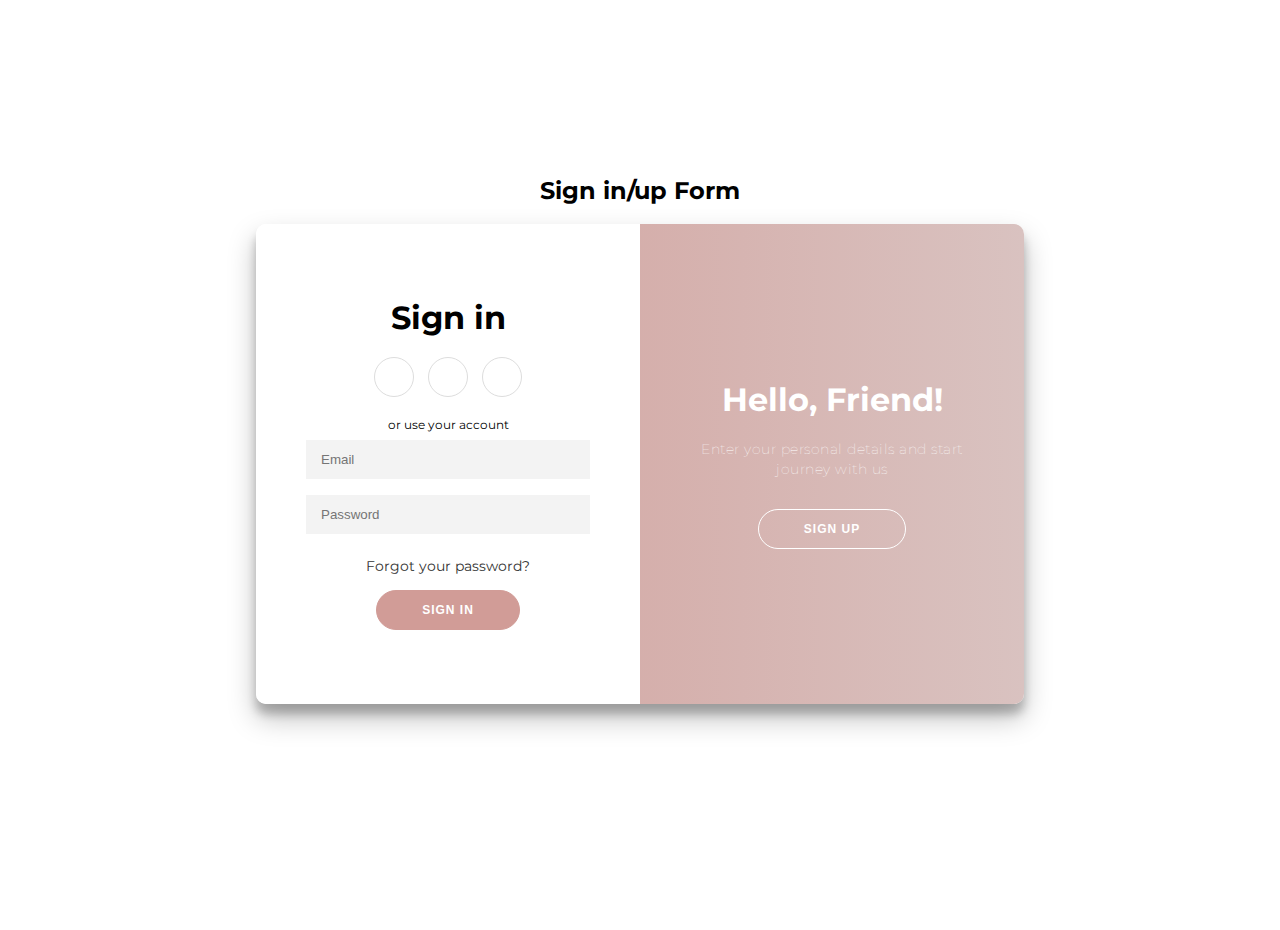
<file: login.html>
<!DOCTYPE html>
<html lang="en">
    <head>
        <meta charset="UTF-8" />
        <meta name="viewport" content="width=device-width, initial-scale=1.0" />
        <title>Document</title>
    </head>
    <body>
        <h2>Sign in/up Form</h2>
        <div class="container" id="container">
            <div class="form-container sign-up-container">
                <form action="#">
                    <h1>Create Account</h1>
                    <div class="social-container">
                        <a href="#" class="social"><i class="fab fa-facebook-f"></i></a>
                        <a href="#" class="social"><i class="fab fa-google-plus-g"></i></a>
                        <a href="#" class="social"><i class="fab fa-linkedin-in"></i></a>
                    </div>
                    <span>or use your email for registration</span>
                    <input type="text" placeholder="Name" />
                    <input type="email" placeholder="Email" />
                    <input type="password" placeholder="Password" />
                    <input type="password" placeholder="Confirm Password" />
                    <button>Sign Up</button>
                </form>
            </div>
            <div class="form-container sign-in-container">
                <form action="#">
                    <h1>Sign in</h1>
                    <div class="social-container">
                        <a href="#" class="social"><i class="fab fa-facebook-f"></i></a>
                        <a href="#" class="social"><i class="fab fa-google-plus-g"></i></a>
                        <a href="#" class="social"><i class="fab fa-linkedin-in"></i></a>
                    </div>
                    <span>or use your account</span>
                    <input type="email" placeholder="Email" />
                    <input type="password" placeholder="Password" />
                    <a href="#">Forgot your password?</a>
                    <button>Sign In</button>
                </form>
            </div>
            <div class="overlay-container">
                <div class="overlay">
                    <div class="overlay-panel overlay-left">
                        <h1>Welcome Back!</h1>
                        <p>To keep connected with us please login with your personal info</p>
                        <button class="ghost" id="signIn">Sign In</button>
                    </div>
                    <div class="overlay-panel overlay-right">
                        <h1>Hello, Friend!</h1>
                        <p>Enter your personal details and start journey with us</p>
                        <button class="ghost" id="signUp">Sign Up</button>
                    </div>
                </div>
            </div>
        </div>
        <style>
            @import url("https://fonts.googleapis.com/css?family=Montserrat:400,800");

            * {
                box-sizing: border-box;
            }

            body {
                display: flex;
                justify-content: center;
                align-items: center;
                flex-direction: column;
                font-family: "Montserrat", sans-serif;
                height: 100vh;
                margin: -20px 0 50px;
            }

            h1 {
                font-weight: bold;
                margin: 0;
            }

            h2 {
                text-align: center;
            }

            p {
                font-size: 14px;
                font-weight: 100;
                line-height: 20px;
                letter-spacing: 0.5px;
                margin: 20px 0 30px;
            }

            span {
                font-size: 12px;
            }

            a {
                color: #333;
                font-size: 14px;
                text-decoration: none;
                margin: 15px 0;
            }

            button {
                border-radius: 20px;
                border: 1px solid #d19c97 ;
                background-color: #d19c97 ;
                color: #fff;
                font-size: 12px;
                font-weight: bold;
                padding: 12px 45px;
                letter-spacing: 1px;
                text-transform: uppercase;
                transition: transform 80ms ease-in;
            }

            button:active {
                transform: scale(0.95);
            }

            button:focus {
                outline: none;
            }

            button.ghost {
                background-color: transparent;
                border-color: #ffffff;
            }

            form {
                background-color: #ffffff;
                display: flex;
                align-items: center;
                justify-content: center;
                flex-direction: column;
                padding: 0 50px;
                height: 100%;
                text-align: center;
            }

            input {
                background-color: #eeeeeeb0;
                border: none;
                padding: 12px 15px;
                margin: 8px 0;
                width: 100%;
            }

            .container {
                background-color: #fff;
                border-radius: 10px;
                box-shadow: 0 14px 28px rgba(0, 0, 0, 0.25), 0 10px 10px rgba(0, 0, 0, 0.22);
                position: relative;
                overflow: hidden;
                width: 768px;
                max-width: 100%;
                min-height: 480px;
            }

            .form-container {
                position: absolute;
                top: 0;
                height: 100%;
                transition: all 0.6s ease-in-out;
            }

            .sign-in-container {
                left: 0;
                width: 50%;
                z-index: 2;
            }

            .container.right-panel-active .sign-in-container {
                transform: translateX(100%);
            }

            .sign-up-container {
                left: 0;
                width: 50%;
                opacity: 0;
                z-index: 1;
            }

            .container.right-panel-active .sign-up-container {
                transform: translateX(100%);
                opacity: 1;
                z-index: 5;
                animation: show 0.6s;
            }

            @keyframes show {
                0%,
                49.99% {
                    opacity: 0;
                    z-index: 1;
                }

                50%,
                100% {
                    opacity: 1;
                    z-index: 5;
                }
            }

            .overlay-container {
                position: absolute;
                top: 0;
                left: 50%;
                width: 50%;
                height: 100%;
                overflow: hidden;
                transition: transform 0.6s ease-in-out;
                z-index: 100;
            }

            .container.right-panel-active .overlay-container {
                transform: translateX(-100%);
            }

            .overlay {
                background: #41fff9;
                background: -webkit-linear-gradient(to right, hsl(184, 100%, 63%), #41d3ff);
                background: linear-gradient(to right, #d19c97, #d9c2c0);
                background-repeat: no-repeat;
                background-size: cover;
                background-position: 0 0;
                color: #ffffff;
                position: relative;
                left: -100%;
                height: 100%;
                width: 200%;
                transform: translateX(0);
                transition: transform 0.6s ease-in-out;
            }

            .container.right-panel-active .overlay {
                transform: translateX(50%);
            }

            .overlay-panel {
                position: absolute;
                display: flex;
                align-items: center;
                justify-content: center;
                flex-direction: column;
                padding: 0 40px;
                text-align: center;
                top: 0;
                height: 100%;
                width: 50%;
                transform: translateX(0);
                transition: transform 0.6s ease-in-out;
            }

            .overlay-left {
                transform: translateX(-20%);
            }

            .container.right-panel-active .overlay-left {
                transform: translateX(0);
            }

            .overlay-right {
                right: 0;
                transform: translateX(0);
            }

            .container.right-panel-active .overlay-right {
                transform: translateX(20%);
            }

            .social-container {
                margin: 20px 0;
            }

            .social-container a {
                border: 1px solid #dddddd;
                border-radius: 50%;
                display: inline-flex;
                justify-content: center;
                align-items: center;
                margin: 0 5px;
                height: 40px;
                width: 40px;
            }

            footer {
                background-color: #222;
                color: #fff;
                font-size: 14px;
                bottom: 0;
                position: fixed;
                left: 0;
                right: 0;
                text-align: center;
                z-index: 999;
            }

            footer p {
                margin: 10px 0;
            }

            footer i {
                color: red;
            }

            footer a {
                color: #3c97bf;
                text-decoration: none;
            }
        </style>

        <script>
            const signUpButton = document.getElementById("signUp");
            const signInButton = document.getElementById("signIn");
            const container = document.getElementById("container");

            signUpButton.addEventListener("click", () => {
                container.classList.add("right-panel-active");
            });

            signInButton.addEventListener("click", () => {
                container.classList.remove("right-panel-active");
            });
        </script>
    </body>
</html>
</file>
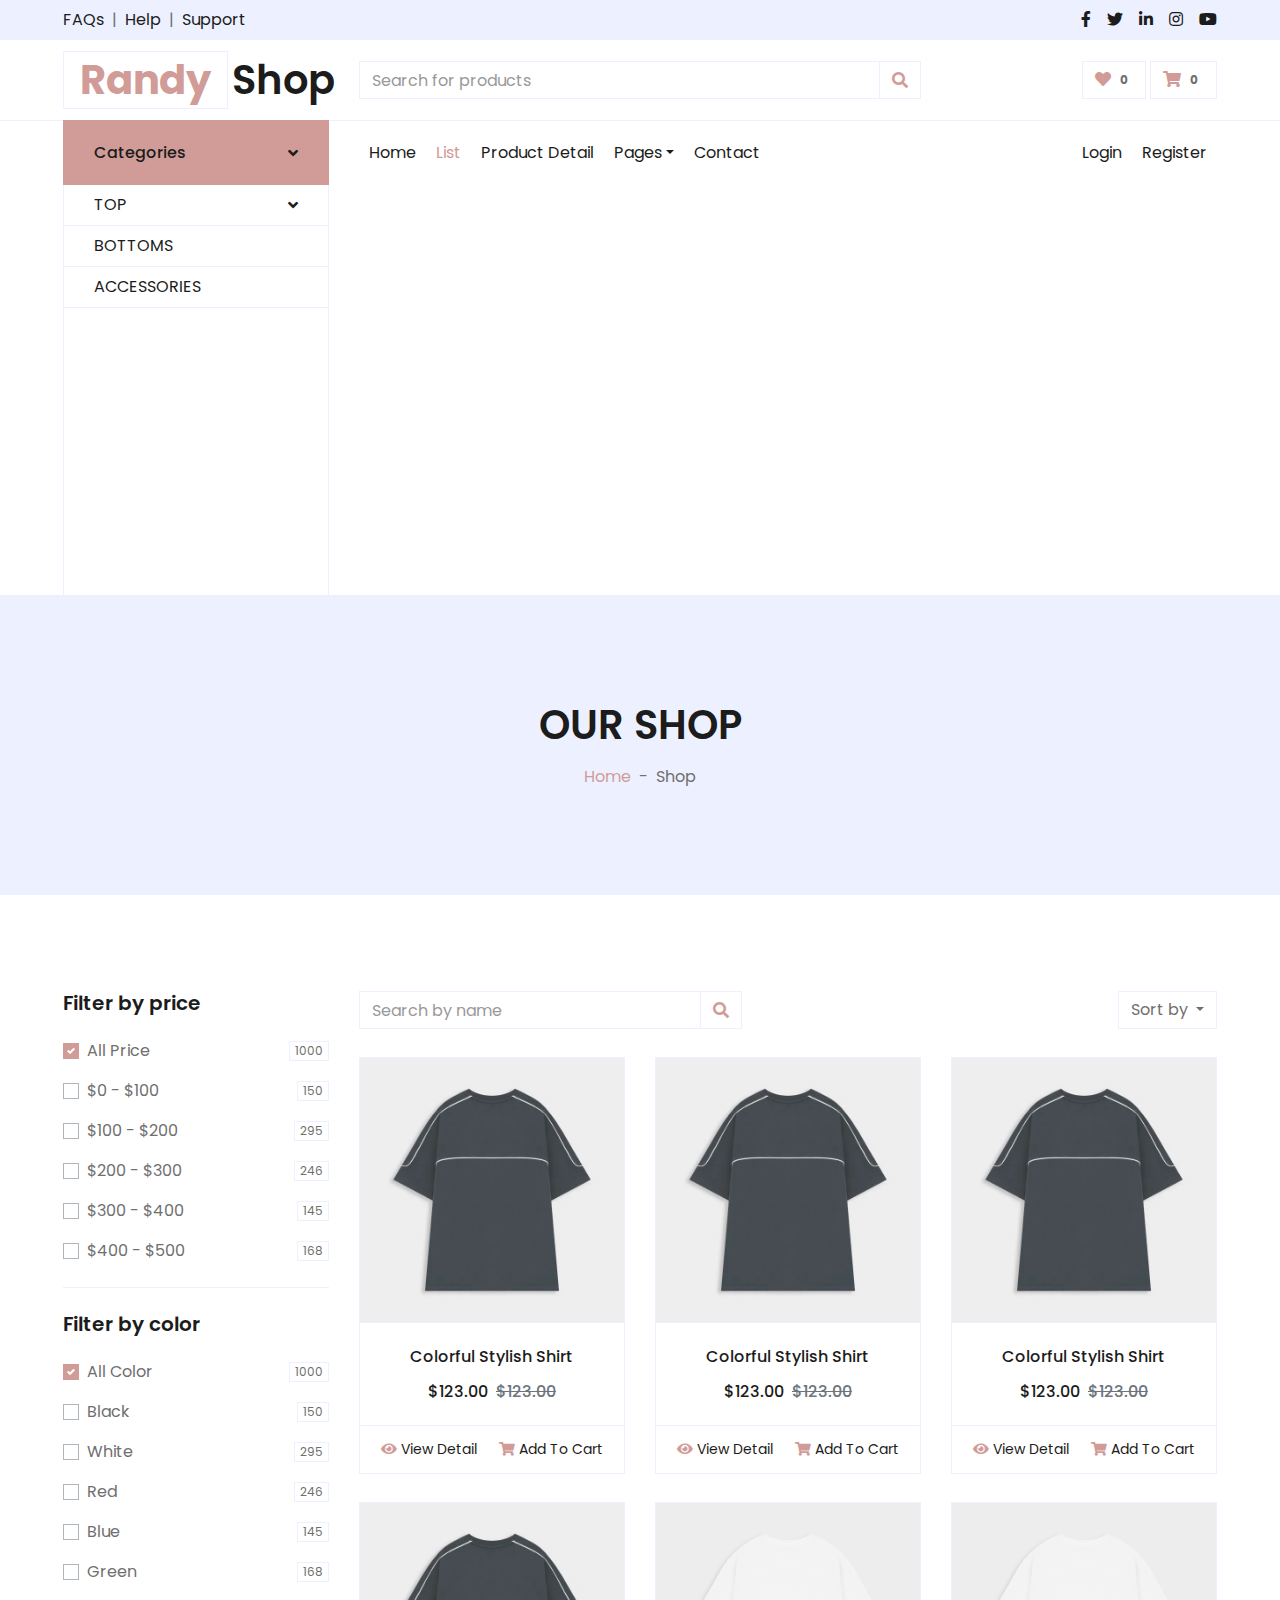
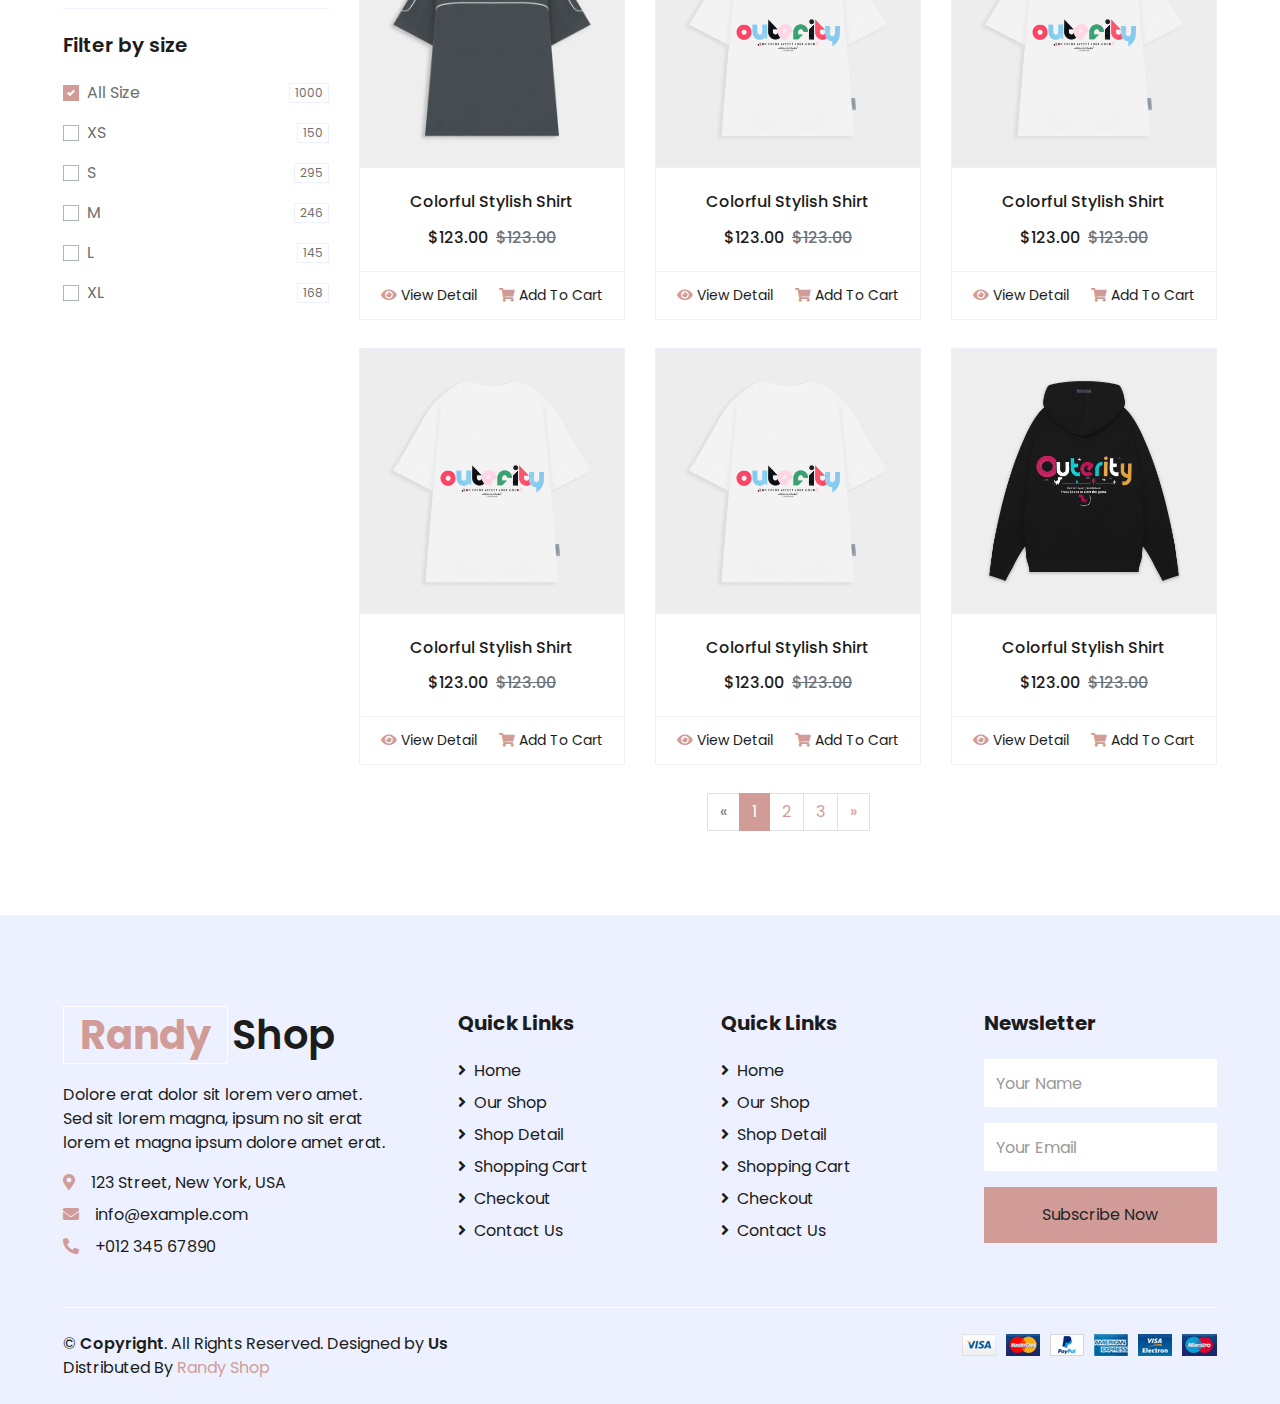
<file: shop.html>
<!DOCTYPE html>
<html lang="en">

<head>
    <meta charset="utf-8">
    <title>EShopper - Bootstrap Shop Template</title>
    <meta content="width=device-width, initial-scale=1.0" name="viewport">
    <meta content="Free HTML Templates" name="keywords">
    <meta content="Free HTML Templates" name="description">

    <!-- Favicon -->
    <link href="img/favicon.ico" rel="icon">

    <!-- Google Web Fonts -->
    <link rel="preconnect" href="https://fonts.gstatic.com">
    <link href="https://fonts.googleapis.com/css2?family=Poppins:wght@100;200;300;400;500;600;700;800;900&display=swap" rel="stylesheet"> 

    <!-- Font Awesome -->
    <link href="https://cdnjs.cloudflare.com/ajax/libs/font-awesome/5.10.0/css/all.min.css" rel="stylesheet">

    <!-- Libraries Stylesheet -->
    <link href="lib/owlcarousel/assets/owl.carousel.min.css" rel="stylesheet">

    <!-- Customized Bootstrap Stylesheet -->
    <link href="css/style.css" rel="stylesheet">
</head>

<body>
    <!-- Topbar Start -->
    <div class="container-fluid">
        <div class="row bg-secondary py-2 px-xl-5">
            <div class="col-lg-6 d-none d-lg-block">
                <div class="d-inline-flex align-items-center">
                    <a class="text-dark" href="">FAQs</a>
                    <span class="text-muted px-2">|</span>
                    <a class="text-dark" href="">Help</a>
                    <span class="text-muted px-2">|</span>
                    <a class="text-dark" href="">Support</a>
                </div>
            </div>
            <div class="col-lg-6 text-center text-lg-right">
                <div class="d-inline-flex align-items-center">
                    <a class="text-dark px-2" href="">
                        <i class="fab fa-facebook-f"></i>
                    </a>
                    <a class="text-dark px-2" href="">
                        <i class="fab fa-twitter"></i>
                    </a>
                    <a class="text-dark px-2" href="">
                        <i class="fab fa-linkedin-in"></i>
                    </a>
                    <a class="text-dark px-2" href="">
                        <i class="fab fa-instagram"></i>
                    </a>
                    <a class="text-dark pl-2" href="">
                        <i class="fab fa-youtube"></i>
                    </a>
                </div>
            </div>
        </div>
        <div class="row align-items-center py-3 px-xl-5">
            <div class="col-lg-3 d-none d-lg-block">
                <a href="" class="text-decoration-none">
                    <h1 class="m-0 display-5 font-weight-semi-bold"><span class="text-primary font-weight-bold border px-3 mr-1">Randy</span>Shop</h1>
                </a>
            </div>
            <div class="col-lg-6 col-6 text-left">
                <form action="">
                    <div class="input-group">
                        <input type="text" class="form-control" placeholder="Search for products">
                        <div class="input-group-append">
                            <span class="input-group-text bg-transparent text-primary">
                                <i class="fa fa-search"></i>
                            </span>
                        </div>
                    </div>
                </form>
            </div>
            <div class="col-lg-3 col-6 text-right">
                <a href="" class="btn border">
                    <i class="fas fa-heart text-primary"></i>
                    <span class="badge">0</span>
                </a>
                <a href="" class="btn border">
                    <i class="fas fa-shopping-cart text-primary"></i>
                    <span class="badge">0</span>
                </a>
            </div>
        </div>
    </div>
    <!-- Topbar End -->


    <!-- Navbar Start -->
    <div class="container-fluid">
        <div class="row border-top px-xl-5">
            <div class="col-lg-3 d-none d-lg-block">
                <a class="btn shadow-none d-flex align-items-center justify-content-between bg-primary text-white w-100" data-toggle="collapse" href="#navbar-vertical" style="height: 65px; margin-top: -1px; padding: 0 30px;">
                    <h6 class="m-0">Categories</h6>
                    <i class="fa fa-angle-down text-dark"></i>
                </a>
                <nav class="collapse show navbar navbar-vertical navbar-light align-items-start p-0 border border-top-0 border-bottom-0" id="navbar-vertical">
                    <div class="navbar-nav w-100 overflow-hidden" style="height: 410px">
                        <div class="nav-item dropdown">
                            <a href="#" class="nav-link" data-toggle="dropdown">TOP <i class="fa fa-angle-down float-right mt-1"></i></a>
                            <div class="dropdown-menu position-absolute bg-secondary border-0 rounded-0 w-100 m-0">
                                <a href="" class="dropdown-item">TEE</a>
                                <a href="" class="dropdown-item">POLO</a>
                                <a href="" class="dropdown-item">HOODIE & SWEATER</a>
                            </div>
                        </div>
                        <a href="" class="nav-item nav-link">BOTTOMS</a>
                        <a href="" class="nav-item nav-link">ACCESSORIES</a>
                    </div>
                </nav>
            </div>
            <div class="col-lg-9">
                <nav class="navbar navbar-expand-lg bg-light navbar-light py-3 py-lg-0 px-0">
                    <a href="" class="text-decoration-none d-block d-lg-none">
                        <h1 class="m-0 display-5 font-weight-semi-bold"><span class="text-primary font-weight-bold border px-3 mr-1">E</span>Shopper</h1>
                    </a>
                    <button type="button" class="navbar-toggler" data-toggle="collapse" data-target="#navbarCollapse">
                        <span class="navbar-toggler-icon"></span>
                    </button>
                    <div class="collapse navbar-collapse justify-content-between" id="navbarCollapse">
                        <div class="navbar-nav mr-auto py-0">
                            <a href="index.html" class="nav-item nav-link">Home</a>
                            <a href="shop.html" class="nav-item nav-link active">List</a>
                            <a href="detail.html" class="nav-item nav-link">Product Detail</a>
                            <div class="nav-item dropdown">
                                <a href="#" class="nav-link dropdown-toggle" data-toggle="dropdown">Pages</a>
                                <div class="dropdown-menu rounded-0 m-0">
                                    <a href="cart.html" class="dropdown-item">Shopping Cart</a>
                                    <a href="checkout.html" class="dropdown-item">Checkout</a>
                                </div>
                            </div>
                            <a href="contact.html" class="nav-item nav-link">Contact</a>
                        </div>
                        <div class="navbar-nav ml-auto py-0">
                            <a href="" class="nav-item nav-link">Login</a>
                            <a href="" class="nav-item nav-link">Register</a>
                        </div>
                    </div>
                </nav>
            </div>
        </div>
    </div>
    <!-- Navbar End -->


    <!-- Page Header Start -->
    <div class="container-fluid bg-secondary mb-5">
        <div class="d-flex flex-column align-items-center justify-content-center" style="min-height: 300px">
            <h1 class="font-weight-semi-bold text-uppercase mb-3">Our Shop</h1>
            <div class="d-inline-flex">
                <p class="m-0"><a href="">Home</a></p>
                <p class="m-0 px-2">-</p>
                <p class="m-0">Shop</p>
            </div>
        </div>
    </div>
    <!-- Page Header End -->


    <!-- Shop Start -->
    <div class="container-fluid pt-5">
        <div class="row px-xl-5">
            <!-- Shop Sidebar Start -->
            <div class="col-lg-3 col-md-12">
                <!-- Price Start -->
                <div class="border-bottom mb-4 pb-4">
                    <h5 class="font-weight-semi-bold mb-4">Filter by price</h5>
                    <form>
                        <div class="custom-control custom-checkbox d-flex align-items-center justify-content-between mb-3">
                            <input type="checkbox" class="custom-control-input" checked id="price-all">
                            <label class="custom-control-label" for="price-all">All Price</label>
                            <span class="badge border font-weight-normal">1000</span>
                        </div>
                        <div class="custom-control custom-checkbox d-flex align-items-center justify-content-between mb-3">
                            <input type="checkbox" class="custom-control-input" id="price-1">
                            <label class="custom-control-label" for="price-1">$0 - $100</label>
                            <span class="badge border font-weight-normal">150</span>
                        </div>
                        <div class="custom-control custom-checkbox d-flex align-items-center justify-content-between mb-3">
                            <input type="checkbox" class="custom-control-input" id="price-2">
                            <label class="custom-control-label" for="price-2">$100 - $200</label>
                            <span class="badge border font-weight-normal">295</span>
                        </div>
                        <div class="custom-control custom-checkbox d-flex align-items-center justify-content-between mb-3">
                            <input type="checkbox" class="custom-control-input" id="price-3">
                            <label class="custom-control-label" for="price-3">$200 - $300</label>
                            <span class="badge border font-weight-normal">246</span>
                        </div>
                        <div class="custom-control custom-checkbox d-flex align-items-center justify-content-between mb-3">
                            <input type="checkbox" class="custom-control-input" id="price-4">
                            <label class="custom-control-label" for="price-4">$300 - $400</label>
                            <span class="badge border font-weight-normal">145</span>
                        </div>
                        <div class="custom-control custom-checkbox d-flex align-items-center justify-content-between">
                            <input type="checkbox" class="custom-control-input" id="price-5">
                            <label class="custom-control-label" for="price-5">$400 - $500</label>
                            <span class="badge border font-weight-normal">168</span>
                        </div>
                    </form>
                </div>
                <!-- Price End -->
                
                <!-- Color Start -->
                <div class="border-bottom mb-4 pb-4">
                    <h5 class="font-weight-semi-bold mb-4">Filter by color</h5>
                    <form>
                        <div class="custom-control custom-checkbox d-flex align-items-center justify-content-between mb-3">
                            <input type="checkbox" class="custom-control-input" checked id="color-all">
                            <label class="custom-control-label" for="price-all">All Color</label>
                            <span class="badge border font-weight-normal">1000</span>
                        </div>
                        <div class="custom-control custom-checkbox d-flex align-items-center justify-content-between mb-3">
                            <input type="checkbox" class="custom-control-input" id="color-1">
                            <label class="custom-control-label" for="color-1">Black</label>
                            <span class="badge border font-weight-normal">150</span>
                        </div>
                        <div class="custom-control custom-checkbox d-flex align-items-center justify-content-between mb-3">
                            <input type="checkbox" class="custom-control-input" id="color-2">
                            <label class="custom-control-label" for="color-2">White</label>
                            <span class="badge border font-weight-normal">295</span>
                        </div>
                        <div class="custom-control custom-checkbox d-flex align-items-center justify-content-between mb-3">
                            <input type="checkbox" class="custom-control-input" id="color-3">
                            <label class="custom-control-label" for="color-3">Red</label>
                            <span class="badge border font-weight-normal">246</span>
                        </div>
                        <div class="custom-control custom-checkbox d-flex align-items-center justify-content-between mb-3">
                            <input type="checkbox" class="custom-control-input" id="color-4">
                            <label class="custom-control-label" for="color-4">Blue</label>
                            <span class="badge border font-weight-normal">145</span>
                        </div>
                        <div class="custom-control custom-checkbox d-flex align-items-center justify-content-between">
                            <input type="checkbox" class="custom-control-input" id="color-5">
                            <label class="custom-control-label" for="color-5">Green</label>
                            <span class="badge border font-weight-normal">168</span>
                        </div>
                    </form>
                </div>
                <!-- Color End -->

                <!-- Size Start -->
                <div class="mb-5">
                    <h5 class="font-weight-semi-bold mb-4">Filter by size</h5>
                    <form>
                        <div class="custom-control custom-checkbox d-flex align-items-center justify-content-between mb-3">
                            <input type="checkbox" class="custom-control-input" checked id="size-all">
                            <label class="custom-control-label" for="size-all">All Size</label>
                            <span class="badge border font-weight-normal">1000</span>
                        </div>
                        <div class="custom-control custom-checkbox d-flex align-items-center justify-content-between mb-3">
                            <input type="checkbox" class="custom-control-input" id="size-1">
                            <label class="custom-control-label" for="size-1">XS</label>
                            <span class="badge border font-weight-normal">150</span>
                        </div>
                        <div class="custom-control custom-checkbox d-flex align-items-center justify-content-between mb-3">
                            <input type="checkbox" class="custom-control-input" id="size-2">
                            <label class="custom-control-label" for="size-2">S</label>
                            <span class="badge border font-weight-normal">295</span>
                        </div>
                        <div class="custom-control custom-checkbox d-flex align-items-center justify-content-between mb-3">
                            <input type="checkbox" class="custom-control-input" id="size-3">
                            <label class="custom-control-label" for="size-3">M</label>
                            <span class="badge border font-weight-normal">246</span>
                        </div>
                        <div class="custom-control custom-checkbox d-flex align-items-center justify-content-between mb-3">
                            <input type="checkbox" class="custom-control-input" id="size-4">
                            <label class="custom-control-label" for="size-4">L</label>
                            <span class="badge border font-weight-normal">145</span>
                        </div>
                        <div class="custom-control custom-checkbox d-flex align-items-center justify-content-between">
                            <input type="checkbox" class="custom-control-input" id="size-5">
                            <label class="custom-control-label" for="size-5">XL</label>
                            <span class="badge border font-weight-normal">168</span>
                        </div>
                    </form>
                </div>
                <!-- Size End -->
            </div>
            <!-- Shop Sidebar End -->


            <!-- Shop Product Start -->
            <div class="col-lg-9 col-md-12">
                <div class="row pb-3">
                    <div class="col-12 pb-1">
                        <div class="d-flex align-items-center justify-content-between mb-4">
                            <form action="">
                                <div class="input-group">
                                    <input type="text" class="form-control" placeholder="Search by name">
                                    <div class="input-group-append">
                                        <span class="input-group-text bg-transparent text-primary">
                                            <i class="fa fa-search"></i>
                                        </span>
                                    </div>
                                </div>
                            </form>
                            <div class="dropdown ml-4">
                                <button class="btn border dropdown-toggle" type="button" id="triggerId" data-toggle="dropdown" aria-haspopup="true"
                                        aria-expanded="false">
                                            Sort by
                                        </button>
                                <div class="dropdown-menu dropdown-menu-right" aria-labelledby="triggerId">
                                    <a class="dropdown-item" href="#">Latest</a>
                                    <a class="dropdown-item" href="#">Popularity</a>
                                    <a class="dropdown-item" href="#">Best Rating</a>
                                </div>
                            </div>
                        </div>
                    </div>
                    <div class="col-lg-4 col-md-6 col-sm-12 pb-1">
                        <div class="card product-item border-0 mb-4">
                            <div class="card-header product-img position-relative overflow-hidden bg-transparent border p-0">
                                <img class="img-fluid w-100" src="img/anh1.webp" alt="">
                            </div>
                            <div class="card-body border-left border-right text-center p-0 pt-4 pb-3">
                                <h6 class="text-truncate mb-3">Colorful Stylish Shirt</h6>
                                <div class="d-flex justify-content-center">
                                    <h6>$123.00</h6><h6 class="text-muted ml-2"><del>$123.00</del></h6>
                                </div>
                            </div>
                            <div class="card-footer d-flex justify-content-between bg-light border">
                                <a href="" class="btn btn-sm text-dark p-0"><i class="fas fa-eye text-primary mr-1"></i>View Detail</a>
                                <a href="" class="btn btn-sm text-dark p-0"><i class="fas fa-shopping-cart text-primary mr-1"></i>Add To Cart</a>
                            </div>
                        </div>
                    </div>
                    <div class="col-lg-4 col-md-6 col-sm-12 pb-1">
                        <div class="card product-item border-0 mb-4">
                            <div class="card-header product-img position-relative overflow-hidden bg-transparent border p-0">
                                <img class="img-fluid w-100" src="img/anh1.webp" alt="">
                            </div>
                            <div class="card-body border-left border-right text-center p-0 pt-4 pb-3">
                                <h6 class="text-truncate mb-3">Colorful Stylish Shirt</h6>
                                <div class="d-flex justify-content-center">
                                    <h6>$123.00</h6><h6 class="text-muted ml-2"><del>$123.00</del></h6>
                                </div>
                            </div>
                            <div class="card-footer d-flex justify-content-between bg-light border">
                                <a href="" class="btn btn-sm text-dark p-0"><i class="fas fa-eye text-primary mr-1"></i>View Detail</a>
                                <a href="" class="btn btn-sm text-dark p-0"><i class="fas fa-shopping-cart text-primary mr-1"></i>Add To Cart</a>
                            </div>
                        </div>
                    </div>
                    <div class="col-lg-4 col-md-6 col-sm-12 pb-1">
                        <div class="card product-item border-0 mb-4">
                            <div class="card-header product-img position-relative overflow-hidden bg-transparent border p-0">
                                <img class="img-fluid w-100" src="img/anh1.webp" alt="">
                            </div>
                            <div class="card-body border-left border-right text-center p-0 pt-4 pb-3">
                                <h6 class="text-truncate mb-3">Colorful Stylish Shirt</h6>
                                <div class="d-flex justify-content-center">
                                    <h6>$123.00</h6><h6 class="text-muted ml-2"><del>$123.00</del></h6>
                                </div>
                            </div>
                            <div class="card-footer d-flex justify-content-between bg-light border">
                                <a href="" class="btn btn-sm text-dark p-0"><i class="fas fa-eye text-primary mr-1"></i>View Detail</a>
                                <a href="" class="btn btn-sm text-dark p-0"><i class="fas fa-shopping-cart text-primary mr-1"></i>Add To Cart</a>
                            </div>
                        </div>
                    </div>
                    <div class="col-lg-4 col-md-6 col-sm-12 pb-1">
                        <div class="card product-item border-0 mb-4">
                            <div class="card-header product-img position-relative overflow-hidden bg-transparent border p-0">
                                <img class="img-fluid w-100" src="img/anh1.webp" alt="">
                            </div>
                            <div class="card-body border-left border-right text-center p-0 pt-4 pb-3">
                                <h6 class="text-truncate mb-3">Colorful Stylish Shirt</h6>
                                <div class="d-flex justify-content-center">
                                    <h6>$123.00</h6><h6 class="text-muted ml-2"><del>$123.00</del></h6>
                                </div>
                            </div>
                            <div class="card-footer d-flex justify-content-between bg-light border">
                                <a href="" class="btn btn-sm text-dark p-0"><i class="fas fa-eye text-primary mr-1"></i>View Detail</a>
                                <a href="" class="btn btn-sm text-dark p-0"><i class="fas fa-shopping-cart text-primary mr-1"></i>Add To Cart</a>
                            </div>
                        </div>
                    </div>
                    <div class="col-lg-4 col-md-6 col-sm-12 pb-1">
                        <div class="card product-item border-0 mb-4">
                            <div class="card-header product-img position-relative overflow-hidden bg-transparent border p-0">
                                <img class="img-fluid w-100" src="img/ao1.jpg" alt="">
                            </div>
                            <div class="card-body border-left border-right text-center p-0 pt-4 pb-3">
                                <h6 class="text-truncate mb-3">Colorful Stylish Shirt</h6>
                                <div class="d-flex justify-content-center">
                                    <h6>$123.00</h6><h6 class="text-muted ml-2"><del>$123.00</del></h6>
                                </div>
                            </div>
                            <div class="card-footer d-flex justify-content-between bg-light border">
                                <a href="" class="btn btn-sm text-dark p-0"><i class="fas fa-eye text-primary mr-1"></i>View Detail</a>
                                <a href="" class="btn btn-sm text-dark p-0"><i class="fas fa-shopping-cart text-primary mr-1"></i>Add To Cart</a>
                            </div>
                        </div>
                    </div>
                    <div class="col-lg-4 col-md-6 col-sm-12 pb-1">
                        <div class="card product-item border-0 mb-4">
                            <div class="card-header product-img position-relative overflow-hidden bg-transparent border p-0">
                                <img class="img-fluid w-100" src="img/ao1.jpg" alt="">
                            </div>
                            <div class="card-body border-left border-right text-center p-0 pt-4 pb-3">
                                <h6 class="text-truncate mb-3">Colorful Stylish Shirt</h6>
                                <div class="d-flex justify-content-center">
                                    <h6>$123.00</h6><h6 class="text-muted ml-2"><del>$123.00</del></h6>
                                </div>
                            </div>
                            <div class="card-footer d-flex justify-content-between bg-light border">
                                <a href="" class="btn btn-sm text-dark p-0"><i class="fas fa-eye text-primary mr-1"></i>View Detail</a>
                                <a href="" class="btn btn-sm text-dark p-0"><i class="fas fa-shopping-cart text-primary mr-1"></i>Add To Cart</a>
                            </div>
                        </div>
                    </div>
                    <div class="col-lg-4 col-md-6 col-sm-12 pb-1">
                        <div class="card product-item border-0 mb-4">
                            <div class="card-header product-img position-relative overflow-hidden bg-transparent border p-0">
                                <img class="img-fluid w-100" src="img/ao1.jpg" alt="">
                            </div>
                            <div class="card-body border-left border-right text-center p-0 pt-4 pb-3">
                                <h6 class="text-truncate mb-3">Colorful Stylish Shirt</h6>
                                <div class="d-flex justify-content-center">
                                    <h6>$123.00</h6><h6 class="text-muted ml-2"><del>$123.00</del></h6>
                                </div>
                            </div>
                            <div class="card-footer d-flex justify-content-between bg-light border">
                                <a href="" class="btn btn-sm text-dark p-0"><i class="fas fa-eye text-primary mr-1"></i>View Detail</a>
                                <a href="" class="btn btn-sm text-dark p-0"><i class="fas fa-shopping-cart text-primary mr-1"></i>Add To Cart</a>
                            </div>
                        </div>
                    </div>
                    <div class="col-lg-4 col-md-6 col-sm-12 pb-1">
                        <div class="card product-item border-0 mb-4">
                            <div class="card-header product-img position-relative overflow-hidden bg-transparent border p-0">
                                <img class="img-fluid w-100" src="img/ao1.jpg" alt="">
                            </div>
                            <div class="card-body border-left border-right text-center p-0 pt-4 pb-3">
                                <h6 class="text-truncate mb-3">Colorful Stylish Shirt</h6>
                                <div class="d-flex justify-content-center">
                                    <h6>$123.00</h6><h6 class="text-muted ml-2"><del>$123.00</del></h6>
                                </div>
                            </div>
                            <div class="card-footer d-flex justify-content-between bg-light border">
                                <a href="" class="btn btn-sm text-dark p-0"><i class="fas fa-eye text-primary mr-1"></i>View Detail</a>
                                <a href="" class="btn btn-sm text-dark p-0"><i class="fas fa-shopping-cart text-primary mr-1"></i>Add To Cart</a>
                            </div>
                        </div>
                    </div>
                    <div class="col-lg-4 col-md-6 col-sm-12 pb-1">
                        <div class="card product-item border-0 mb-4">
                            <div class="card-header product-img position-relative overflow-hidden bg-transparent border p-0">
                                <img class="img-fluid w-100" src="img/hoodie2.jpg" alt="">
                            </div>
                            <div class="card-body border-left border-right text-center p-0 pt-4 pb-3">
                                <h6 class="text-truncate mb-3">Colorful Stylish Shirt</h6>
                                <div class="d-flex justify-content-center">
                                    <h6>$123.00</h6><h6 class="text-muted ml-2"><del>$123.00</del></h6>
                                </div>
                            </div>
                            <div class="card-footer d-flex justify-content-between bg-light border">
                                <a href="" class="btn btn-sm text-dark p-0"><i class="fas fa-eye text-primary mr-1"></i>View Detail</a>
                                <a href="" class="btn btn-sm text-dark p-0"><i class="fas fa-shopping-cart text-primary mr-1"></i>Add To Cart</a>
                            </div>
                        </div>
                    </div>
                    <div class="col-12 pb-1">
                        <nav aria-label="Page navigation">
                          <ul class="pagination justify-content-center mb-3">
                            <li class="page-item disabled">
                              <a class="page-link" href="#" aria-label="Previous">
                                <span aria-hidden="true">&laquo;</span>
                                <span class="sr-only">Previous</span>
                              </a>
                            </li>
                            <li class="page-item active"><a class="page-link" href="#">1</a></li>
                            <li class="page-item"><a class="page-link" href="#">2</a></li>
                            <li class="page-item"><a class="page-link" href="#">3</a></li>
                            <li class="page-item">
                              <a class="page-link" href="#" aria-label="Next">
                                <span aria-hidden="true">&raquo;</span>
                                <span class="sr-only">Next</span>
                              </a>
                            </li>
                          </ul>
                        </nav>
                    </div>
                </div>
            </div>
            <!-- Shop Product End -->
        </div>
    </div>
    <!-- Shop End -->


    <!-- Footer Start -->
    <div class="container-fluid bg-secondary text-dark mt-5 pt-5">
        <div class="row px-xl-5 pt-5">
            <div class="col-lg-4 col-md-12 mb-5 pr-3 pr-xl-5">
                <a href="" class="text-decoration-none">
                    <h1 class="mb-4 display-5 font-weight-semi-bold"><span class="text-primary font-weight-bold border border-white px-3 mr-1">Randy</span>Shop</h1>
                </a>
                <p>Dolore erat dolor sit lorem vero amet. Sed sit lorem magna, ipsum no sit erat lorem et magna ipsum dolore amet erat.</p>
                <p class="mb-2"><i class="fa fa-map-marker-alt text-primary mr-3"></i>123 Street, New York, USA</p>
                <p class="mb-2"><i class="fa fa-envelope text-primary mr-3"></i>info@example.com</p>
                <p class="mb-0"><i class="fa fa-phone-alt text-primary mr-3"></i>+012 345 67890</p>
            </div>
            <div class="col-lg-8 col-md-12">
                <div class="row">
                    <div class="col-md-4 mb-5">
                        <h5 class="font-weight-bold text-dark mb-4">Quick Links</h5>
                        <div class="d-flex flex-column justify-content-start">
                            <a class="text-dark mb-2" href="index.html"><i class="fa fa-angle-right mr-2"></i>Home</a>
                            <a class="text-dark mb-2" href="shop.html"><i class="fa fa-angle-right mr-2"></i>Our Shop</a>
                            <a class="text-dark mb-2" href="detail.html"><i class="fa fa-angle-right mr-2"></i>Shop Detail</a>
                            <a class="text-dark mb-2" href="cart.html"><i class="fa fa-angle-right mr-2"></i>Shopping Cart</a>
                            <a class="text-dark mb-2" href="checkout.html"><i class="fa fa-angle-right mr-2"></i>Checkout</a>
                            <a class="text-dark" href="contact.html"><i class="fa fa-angle-right mr-2"></i>Contact Us</a>
                        </div>
                    </div>
                    <div class="col-md-4 mb-5">
                        <h5 class="font-weight-bold text-dark mb-4">Quick Links</h5>
                        <div class="d-flex flex-column justify-content-start">
                            <a class="text-dark mb-2" href="index.html"><i class="fa fa-angle-right mr-2"></i>Home</a>
                            <a class="text-dark mb-2" href="shop.html"><i class="fa fa-angle-right mr-2"></i>Our Shop</a>
                            <a class="text-dark mb-2" href="detail.html"><i class="fa fa-angle-right mr-2"></i>Shop Detail</a>
                            <a class="text-dark mb-2" href="cart.html"><i class="fa fa-angle-right mr-2"></i>Shopping Cart</a>
                            <a class="text-dark mb-2" href="checkout.html"><i class="fa fa-angle-right mr-2"></i>Checkout</a>
                            <a class="text-dark" href="contact.html"><i class="fa fa-angle-right mr-2"></i>Contact Us</a>
                        </div>
                    </div>
                    <div class="col-md-4 mb-5">
                        <h5 class="font-weight-bold text-dark mb-4">Newsletter</h5>
                        <form action="">
                            <div class="form-group">
                                <input type="text" class="form-control border-0 py-4" placeholder="Your Name" required="required" />
                            </div>
                            <div class="form-group">
                                <input type="email" class="form-control border-0 py-4" placeholder="Your Email"
                                    required="required" />
                            </div>
                            <div>
                                <button class="btn btn-primary btn-block border-0 py-3" type="submit">Subscribe Now</button>
                            </div>
                        </form>
                    </div>
                </div>
            </div>
        </div>
        <div class="row border-top border-light mx-xl-5 py-4">
            <div class="col-md-6 px-xl-0">
                <p class="mb-md-0 text-center text-md-left text-dark">
                    &copy; <a class="text-dark font-weight-semi-bold" href="#">Copyright</a>. All Rights Reserved. Designed
                    by
                    <a class="text-dark font-weight-semi-bold" href="">Us</a><br>
                    Distributed By <a href="" target="_blank">Randy Shop</a>
                </p>
            </div>
            <div class="col-md-6 px-xl-0 text-center text-md-right">
                <img class="img-fluid" src="img/payments.png" alt="">
            </div>
        </div>
    </div>
    <!-- Footer End -->


    <!-- Back to Top -->
    <a href="#" class="btn btn-primary back-to-top"><i class="fa fa-angle-double-up"></i></a>


    <!-- JavaScript Libraries -->
    <script src="https://code.jquery.com/jquery-3.4.1.min.js"></script>
    <script src="https://stackpath.bootstrapcdn.com/bootstrap/4.4.1/js/bootstrap.bundle.min.js"></script>
    <script src="lib/easing/easing.min.js"></script>
    <script src="lib/owlcarousel/owl.carousel.min.js"></script>

    <!-- Contact Javascript File -->
    <script src="mail/jqBootstrapValidation.min.js"></script>
    <script src="mail/contact.js"></script>

    <!-- Template Javascript -->
    <script src="js/main.js"></script>
</body>

</html>
</file>
<file: css/style.css>
/******* Bootstrap Theming ********/
/*!
 * Bootstrap v4.5.3 (https://getbootstrap.com/)
 * Copyright 2011-2020 The Bootstrap Authors
 * Copyright 2011-2020 Twitter, Inc.
 * Licensed under MIT (https://github.com/twbs/bootstrap/blob/main/LICENSE)
 */
:root {
    --blue: #007bff;
    --indigo: #6610f2;
    --purple: #6f42c1;
    --pink: #e83e8c;
    --red: #dc3545;
    --orange: #fd7e14;
    --yellow: #ffc107;
    --green: #28a745;
    --teal: #20c997;
    --cyan: #17a2b8;
    --white: #fff;
    --gray: #6c757d;
    --gray-dark: #343a40;
    --primary: #d19c97;
    --secondary: #edf1ff;
    --success: #28a745;
    --info: #17a2b8;
    --warning: #ffc107;
    --danger: #dc3545;
    --light: #ffffff;
    --dark: #1c1c1c;
    --breakpoint-xs: 0;
    --breakpoint-sm: 576px;
    --breakpoint-md: 768px;
    --breakpoint-lg: 992px;
    --breakpoint-xl: 1200px;
    --font-family-sans-serif: "Poppins", sans-serif;
    --font-family-monospace: SFMono-Regular, Menlo, Monaco, Consolas, "Liberation Mono", "Courier New", monospace;
}

*,
*::before,
*::after {
    box-sizing: border-box;
}

html {
    font-family: sans-serif;
    line-height: 1.15;
    -webkit-text-size-adjust: 100%;
    -webkit-tap-highlight-color: rgba(0, 0, 0, 0);
}

article,
aside,
figcaption,
figure,
footer,
header,
hgroup,
main,
nav,
section {
    display: block;
}

body {
    margin: 0;
    font-family: "Poppins", sans-serif;
    font-size: 1rem;
    font-weight: 400;
    line-height: 1.5;
    color: #6f6f6f;
    text-align: left;
    background-color: #fff;
}

[tabindex="-1"]:focus:not(:focus-visible) {
    outline: 0 !important;
}

hr {
    box-sizing: content-box;
    height: 0;
    overflow: visible;
}

h1,
h2,
h3,
h4,
h5,
h6 {
    margin-top: 0;
    margin-bottom: 0.5rem;
}

p {
    margin-top: 0;
    margin-bottom: 1rem;
}

abbr[title],
abbr[data-original-title] {
    text-decoration: underline;
    text-decoration: underline dotted;
    cursor: help;
    border-bottom: 0;
    text-decoration-skip-ink: none;
}

address {
    margin-bottom: 1rem;
    font-style: normal;
    line-height: inherit;
}

ol,
ul,
dl {
    margin-top: 0;
    margin-bottom: 1rem;
}

ol ol,
ul ul,
ol ul,
ul ol {
    margin-bottom: 0;
}

dt {
    font-weight: 700;
}

dd {
    margin-bottom: 0.5rem;
    margin-left: 0;
}

blockquote {
    margin: 0 0 1rem;
}

b,
strong {
    font-weight: bolder;
}

small {
    font-size: 80%;
}

sub,
sup {
    position: relative;
    font-size: 75%;
    line-height: 0;
    vertical-align: baseline;
}

sub {
    bottom: -0.25em;
}

sup {
    top: -0.5em;
}

a {
    color: #d19c97;
    text-decoration: none;
    background-color: transparent;
}

a:hover {
    color: #ba6a62;
    text-decoration: underline;
}

a:not([href]):not([class]) {
    color: inherit;
    text-decoration: none;
}

a:not([href]):not([class]):hover {
    color: inherit;
    text-decoration: none;
}

pre,
code,
kbd,
samp {
    font-family: SFMono-Regular, Menlo, Monaco, Consolas, "Liberation Mono", "Courier New", monospace;
    font-size: 1em;
}

pre {
    margin-top: 0;
    margin-bottom: 1rem;
    overflow: auto;
    -ms-overflow-style: scrollbar;
}

figure {
    margin: 0 0 1rem;
}

img {
    vertical-align: middle;
    border-style: none;
}

svg {
    overflow: hidden;
    vertical-align: middle;
}

table {
    border-collapse: collapse;
}

caption {
    padding-top: 0.75rem;
    padding-bottom: 0.75rem;
    color: #6c757d;
    text-align: left;
    caption-side: bottom;
}

th {
    text-align: inherit;
    text-align: -webkit-match-parent;
}

label {
    display: inline-block;
    margin-bottom: 0.5rem;
}

button {
    border-radius: 0;
}

button:focus {
    outline: 1px dotted;
    outline: 5px auto -webkit-focus-ring-color;
}

input,
button,
select,
optgroup,
textarea {
    margin: 0;
    font-family: inherit;
    font-size: inherit;
    line-height: inherit;
}

button,
input {
    overflow: visible;
}

button,
select {
    text-transform: none;
}

[role="button"] {
    cursor: pointer;
}

select {
    word-wrap: normal;
}

button,
[type="button"],
[type="reset"],
[type="submit"] {
    -webkit-appearance: button;
}

button:not(:disabled),
[type="button"]:not(:disabled),
[type="reset"]:not(:disabled),
[type="submit"]:not(:disabled) {
    cursor: pointer;
}

button::-moz-focus-inner,
[type="button"]::-moz-focus-inner,
[type="reset"]::-moz-focus-inner,
[type="submit"]::-moz-focus-inner {
    padding: 0;
    border-style: none;
}

input[type="radio"],
input[type="checkbox"] {
    box-sizing: border-box;
    padding: 0;
}

textarea {
    overflow: auto;
    resize: vertical;
}

fieldset {
    min-width: 0;
    padding: 0;
    margin: 0;
    border: 0;
}

legend {
    display: block;
    width: 100%;
    max-width: 100%;
    padding: 0;
    margin-bottom: 0.5rem;
    font-size: 1.5rem;
    line-height: inherit;
    color: inherit;
    white-space: normal;
}

@media (max-width: 1200px) {
    legend {
        font-size: calc(1.275rem + 0.3vw);
    }
}

progress {
    vertical-align: baseline;
}

[type="number"]::-webkit-inner-spin-button,
[type="number"]::-webkit-outer-spin-button {
    height: auto;
}

[type="search"] {
    outline-offset: -2px;
    -webkit-appearance: none;
}

[type="search"]::-webkit-search-decoration {
    -webkit-appearance: none;
}

::-webkit-file-upload-button {
    font: inherit;
    -webkit-appearance: button;
}

output {
    display: inline-block;
}

summary {
    display: list-item;
    cursor: pointer;
}

template {
    display: none;
}

[hidden] {
    display: none !important;
}

h1,
h2,
h3,
h4,
h5,
h6,
.h1,
.h2,
.h3,
.h4,
.h5,
.h6 {
    margin-bottom: 0.5rem;
    font-weight: 500;
    line-height: 1.2;
    color: #1c1c1c;
}

h1,
.h1 {
    font-size: 2.5rem;
}

@media (max-width: 1200px) {
    h1,
    .h1 {
        font-size: calc(1.375rem + 1.5vw);
    }
}

h2,
.h2 {
    font-size: 2rem;
}

@media (max-width: 1200px) {
    h2,
    .h2 {
        font-size: calc(1.325rem + 0.9vw);
    }
}

h3,
.h3 {
    font-size: 1.75rem;
}

@media (max-width: 1200px) {
    h3,
    .h3 {
        font-size: calc(1.3rem + 0.6vw);
    }
}

h4,
.h4 {
    font-size: 1.5rem;
}

@media (max-width: 1200px) {
    h4,
    .h4 {
        font-size: calc(1.275rem + 0.3vw);
    }
}

h5,
.h5 {
    font-size: 1.25rem;
}

h6,
.h6 {
    font-size: 1rem;
}

.lead {
    font-size: 1.25rem;
    font-weight: 300;
}

.display-1 {
    font-size: 6rem;
    font-weight: 300;
    line-height: 1.2;
}

@media (max-width: 1200px) {
    .display-1 {
        font-size: calc(1.725rem + 5.7vw);
    }
}

.display-2 {
    font-size: 5.5rem;
    font-weight: 300;
    line-height: 1.2;
}

@media (max-width: 1200px) {
    .display-2 {
        font-size: calc(1.675rem + 5.1vw);
    }
}

.display-3 {
    font-size: 4.5rem;
    font-weight: 300;
    line-height: 1.2;
}

@media (max-width: 1200px) {
    .display-3 {
        font-size: calc(1.575rem + 3.9vw);
    }
}

.display-4 {
    font-size: 3.5rem;
    font-weight: 300;
    line-height: 1.2;
}

@media (max-width: 1200px) {
    .display-4 {
        font-size: calc(1.475rem + 2.7vw);
    }
}

hr {
    margin-top: 1rem;
    margin-bottom: 1rem;
    border: 0;
    border-top: 1px solid rgba(0, 0, 0, 0.1);
}

small,
.small {
    font-size: 80%;
    font-weight: 400;
}

mark,
.mark {
    padding: 0.2em;
    background-color: #fcf8e3;
}

.list-unstyled {
    padding-left: 0;
    list-style: none;
}

.list-inline {
    padding-left: 0;
    list-style: none;
}

.list-inline-item {
    display: inline-block;
}

.list-inline-item:not(:last-child) {
    margin-right: 0.5rem;
}

.initialism {
    font-size: 90%;
    text-transform: uppercase;
}

.blockquote {
    margin-bottom: 1rem;
    font-size: 1.25rem;
}

.blockquote-footer {
    display: block;
    font-size: 80%;
    color: #6c757d;
}

.blockquote-footer::before {
    content: "\2014\00A0";
}

.img-fluid {
    max-width: 100%;
    height: auto;
}

.img-thumbnail {
    padding: 0.25rem;
    background-color: #fff;
    border: 1px solid #dee2e6;
    max-width: 100%;
    height: auto;
}

.figure {
    display: inline-block;
}

.figure-img {
    margin-bottom: 0.5rem;
    line-height: 1;
}

.figure-caption {
    font-size: 90%;
    color: #6c757d;
}

code {
    font-size: 87.5%;
    color: #e83e8c;
    word-wrap: break-word;
}

a > code {
    color: inherit;
}

kbd {
    padding: 0.2rem 0.4rem;
    font-size: 87.5%;
    color: #fff;
    background-color: #212529;
}

kbd kbd {
    padding: 0;
    font-size: 100%;
    font-weight: 700;
}

pre {
    display: block;
    font-size: 87.5%;
    color: #212529;
}

pre code {
    font-size: inherit;
    color: inherit;
    word-break: normal;
}

.pre-scrollable {
    max-height: 340px;
    overflow-y: scroll;
}

.container,
.container-fluid,
.container-sm,
.container-md,
.container-lg,
.container-xl {
    width: 100%;
    padding-right: 15px;
    padding-left: 15px;
    margin-right: auto;
    margin-left: auto;
}

@media (min-width: 576px) {
    .container,
    .container-sm {
        max-width: 540px;
    }
}

@media (min-width: 768px) {
    .container,
    .container-sm,
    .container-md {
        max-width: 720px;
    }
}

@media (min-width: 992px) {
    .container,
    .container-sm,
    .container-md,
    .container-lg {
        max-width: 960px;
    }
}

@media (min-width: 1200px) {
    .container,
    .container-sm,
    .container-md,
    .container-lg,
    .container-xl {
        max-width: 1140px;
    }
}

.row {
    display: flex;
    flex-wrap: wrap;
    margin-right: -15px;
    margin-left: -15px;
}

.no-gutters {
    margin-right: 0;
    margin-left: 0;
}

.no-gutters > .col,
.no-gutters > [class*="col-"] {
    padding-right: 0;
    padding-left: 0;
}

.col-1,
.col-2,
.col-3,
.col-4,
.col-5,
.col-6,
.col-7,
.col-8,
.col-9,
.col-10,
.col-11,
.col-12,
.col,
.col-auto,
.col-sm-1,
.col-sm-2,
.col-sm-3,
.col-sm-4,
.col-sm-5,
.col-sm-6,
.col-sm-7,
.col-sm-8,
.col-sm-9,
.col-sm-10,
.col-sm-11,
.col-sm-12,
.col-sm,
.col-sm-auto,
.col-md-1,
.col-md-2,
.col-md-3,
.col-md-4,
.col-md-5,
.col-md-6,
.col-md-7,
.col-md-8,
.col-md-9,
.col-md-10,
.col-md-11,
.col-md-12,
.col-md,
.col-md-auto,
.col-lg-1,
.col-lg-2,
.col-lg-3,
.col-lg-4,
.col-lg-5,
.col-lg-6,
.col-lg-7,
.col-lg-8,
.col-lg-9,
.col-lg-10,
.col-lg-11,
.col-lg-12,
.col-lg,
.col-lg-auto,
.col-xl-1,
.col-xl-2,
.col-xl-3,
.col-xl-4,
.col-xl-5,
.col-xl-6,
.col-xl-7,
.col-xl-8,
.col-xl-9,
.col-xl-10,
.col-xl-11,
.col-xl-12,
.col-xl,
.col-xl-auto {
    position: relative;
    width: 100%;
    padding-right: 15px;
    padding-left: 15px;
}

.col {
    flex-basis: 0;
    flex-grow: 1;
    max-width: 100%;
}

.row-cols-1 > * {
    flex: 0 0 100%;
    max-width: 100%;
}

.row-cols-2 > * {
    flex: 0 0 50%;
    max-width: 50%;
}

.row-cols-3 > * {
    flex: 0 0 33.33333%;
    max-width: 33.33333%;
}

.row-cols-4 > * {
    flex: 0 0 25%;
    max-width: 25%;
}

.row-cols-5 > * {
    flex: 0 0 20%;
    max-width: 20%;
}

.row-cols-6 > * {
    flex: 0 0 16.66667%;
    max-width: 16.66667%;
}

.col-auto {
    flex: 0 0 auto;
    width: auto;
    max-width: 100%;
}

.col-1 {
    flex: 0 0 8.33333%;
    max-width: 8.33333%;
}

.col-2 {
    flex: 0 0 16.66667%;
    max-width: 16.66667%;
}

.col-3 {
    flex: 0 0 25%;
    max-width: 25%;
}

.col-4 {
    flex: 0 0 33.33333%;
    max-width: 33.33333%;
}

.col-5 {
    flex: 0 0 41.66667%;
    max-width: 41.66667%;
}

.col-6 {
    flex: 0 0 50%;
    max-width: 50%;
}

.col-7 {
    flex: 0 0 58.33333%;
    max-width: 58.33333%;
}

.col-8 {
    flex: 0 0 66.66667%;
    max-width: 66.66667%;
}

.col-9 {
    flex: 0 0 75%;
    max-width: 75%;
}

.col-10 {
    flex: 0 0 83.33333%;
    max-width: 83.33333%;
}

.col-11 {
    flex: 0 0 91.66667%;
    max-width: 91.66667%;
}

.col-12 {
    flex: 0 0 100%;
    max-width: 100%;
}

.order-first {
    order: -1;
}

.order-last {
    order: 13;
}

.order-0 {
    order: 0;
}

.order-1 {
    order: 1;
}

.order-2 {
    order: 2;
}

.order-3 {
    order: 3;
}

.order-4 {
    order: 4;
}

.order-5 {
    order: 5;
}

.order-6 {
    order: 6;
}

.order-7 {
    order: 7;
}

.order-8 {
    order: 8;
}

.order-9 {
    order: 9;
}

.order-10 {
    order: 10;
}

.order-11 {
    order: 11;
}

.order-12 {
    order: 12;
}

.offset-1 {
    margin-left: 8.33333%;
}

.offset-2 {
    margin-left: 16.66667%;
}

.offset-3 {
    margin-left: 25%;
}

.offset-4 {
    margin-left: 33.33333%;
}

.offset-5 {
    margin-left: 41.66667%;
}

.offset-6 {
    margin-left: 50%;
}

.offset-7 {
    margin-left: 58.33333%;
}

.offset-8 {
    margin-left: 66.66667%;
}

.offset-9 {
    margin-left: 75%;
}

.offset-10 {
    margin-left: 83.33333%;
}

.offset-11 {
    margin-left: 91.66667%;
}

@media (min-width: 576px) {
    .col-sm {
        flex-basis: 0;
        flex-grow: 1;
        max-width: 100%;
    }
    .row-cols-sm-1 > * {
        flex: 0 0 100%;
        max-width: 100%;
    }
    .row-cols-sm-2 > * {
        flex: 0 0 50%;
        max-width: 50%;
    }
    .row-cols-sm-3 > * {
        flex: 0 0 33.33333%;
        max-width: 33.33333%;
    }
    .row-cols-sm-4 > * {
        flex: 0 0 25%;
        max-width: 25%;
    }
    .row-cols-sm-5 > * {
        flex: 0 0 20%;
        max-width: 20%;
    }
    .row-cols-sm-6 > * {
        flex: 0 0 16.66667%;
        max-width: 16.66667%;
    }
    .col-sm-auto {
        flex: 0 0 auto;
        width: auto;
        max-width: 100%;
    }
    .col-sm-1 {
        flex: 0 0 8.33333%;
        max-width: 8.33333%;
    }
    .col-sm-2 {
        flex: 0 0 16.66667%;
        max-width: 16.66667%;
    }
    .col-sm-3 {
        flex: 0 0 25%;
        max-width: 25%;
    }
    .col-sm-4 {
        flex: 0 0 33.33333%;
        max-width: 33.33333%;
    }
    .col-sm-5 {
        flex: 0 0 41.66667%;
        max-width: 41.66667%;
    }
    .col-sm-6 {
        flex: 0 0 50%;
        max-width: 50%;
    }
    .col-sm-7 {
        flex: 0 0 58.33333%;
        max-width: 58.33333%;
    }
    .col-sm-8 {
        flex: 0 0 66.66667%;
        max-width: 66.66667%;
    }
    .col-sm-9 {
        flex: 0 0 75%;
        max-width: 75%;
    }
    .col-sm-10 {
        flex: 0 0 83.33333%;
        max-width: 83.33333%;
    }
    .col-sm-11 {
        flex: 0 0 91.66667%;
        max-width: 91.66667%;
    }
    .col-sm-12 {
        flex: 0 0 100%;
        max-width: 100%;
    }
    .order-sm-first {
        order: -1;
    }
    .order-sm-last {
        order: 13;
    }
    .order-sm-0 {
        order: 0;
    }
    .order-sm-1 {
        order: 1;
    }
    .order-sm-2 {
        order: 2;
    }
    .order-sm-3 {
        order: 3;
    }
    .order-sm-4 {
        order: 4;
    }
    .order-sm-5 {
        order: 5;
    }
    .order-sm-6 {
        order: 6;
    }
    .order-sm-7 {
        order: 7;
    }
    .order-sm-8 {
        order: 8;
    }
    .order-sm-9 {
        order: 9;
    }
    .order-sm-10 {
        order: 10;
    }
    .order-sm-11 {
        order: 11;
    }
    .order-sm-12 {
        order: 12;
    }
    .offset-sm-0 {
        margin-left: 0;
    }
    .offset-sm-1 {
        margin-left: 8.33333%;
    }
    .offset-sm-2 {
        margin-left: 16.66667%;
    }
    .offset-sm-3 {
        margin-left: 25%;
    }
    .offset-sm-4 {
        margin-left: 33.33333%;
    }
    .offset-sm-5 {
        margin-left: 41.66667%;
    }
    .offset-sm-6 {
        margin-left: 50%;
    }
    .offset-sm-7 {
        margin-left: 58.33333%;
    }
    .offset-sm-8 {
        margin-left: 66.66667%;
    }
    .offset-sm-9 {
        margin-left: 75%;
    }
    .offset-sm-10 {
        margin-left: 83.33333%;
    }
    .offset-sm-11 {
        margin-left: 91.66667%;
    }
}

@media (min-width: 768px) {
    .col-md {
        flex-basis: 0;
        flex-grow: 1;
        max-width: 100%;
    }
    .row-cols-md-1 > * {
        flex: 0 0 100%;
        max-width: 100%;
    }
    .row-cols-md-2 > * {
        flex: 0 0 50%;
        max-width: 50%;
    }
    .row-cols-md-3 > * {
        flex: 0 0 33.33333%;
        max-width: 33.33333%;
    }
    .row-cols-md-4 > * {
        flex: 0 0 25%;
        max-width: 25%;
    }
    .row-cols-md-5 > * {
        flex: 0 0 20%;
        max-width: 20%;
    }
    .row-cols-md-6 > * {
        flex: 0 0 16.66667%;
        max-width: 16.66667%;
    }
    .col-md-auto {
        flex: 0 0 auto;
        width: auto;
        max-width: 100%;
    }
    .col-md-1 {
        flex: 0 0 8.33333%;
        max-width: 8.33333%;
    }
    .col-md-2 {
        flex: 0 0 16.66667%;
        max-width: 16.66667%;
    }
    .col-md-3 {
        flex: 0 0 25%;
        max-width: 25%;
    }
    .col-md-4 {
        flex: 0 0 33.33333%;
        max-width: 33.33333%;
    }
    .col-md-5 {
        flex: 0 0 41.66667%;
        max-width: 41.66667%;
    }
    .col-md-6 {
        flex: 0 0 50%;
        max-width: 50%;
    }
    .col-md-7 {
        flex: 0 0 58.33333%;
        max-width: 58.33333%;
    }
    .col-md-8 {
        flex: 0 0 66.66667%;
        max-width: 66.66667%;
    }
    .col-md-9 {
        flex: 0 0 75%;
        max-width: 75%;
    }
    .col-md-10 {
        flex: 0 0 83.33333%;
        max-width: 83.33333%;
    }
    .col-md-11 {
        flex: 0 0 91.66667%;
        max-width: 91.66667%;
    }
    .col-md-12 {
        flex: 0 0 100%;
        max-width: 100%;
    }
    .order-md-first {
        order: -1;
    }
    .order-md-last {
        order: 13;
    }
    .order-md-0 {
        order: 0;
    }
    .order-md-1 {
        order: 1;
    }
    .order-md-2 {
        order: 2;
    }
    .order-md-3 {
        order: 3;
    }
    .order-md-4 {
        order: 4;
    }
    .order-md-5 {
        order: 5;
    }
    .order-md-6 {
        order: 6;
    }
    .order-md-7 {
        order: 7;
    }
    .order-md-8 {
        order: 8;
    }
    .order-md-9 {
        order: 9;
    }
    .order-md-10 {
        order: 10;
    }
    .order-md-11 {
        order: 11;
    }
    .order-md-12 {
        order: 12;
    }
    .offset-md-0 {
        margin-left: 0;
    }
    .offset-md-1 {
        margin-left: 8.33333%;
    }
    .offset-md-2 {
        margin-left: 16.66667%;
    }
    .offset-md-3 {
        margin-left: 25%;
    }
    .offset-md-4 {
        margin-left: 33.33333%;
    }
    .offset-md-5 {
        margin-left: 41.66667%;
    }
    .offset-md-6 {
        margin-left: 50%;
    }
    .offset-md-7 {
        margin-left: 58.33333%;
    }
    .offset-md-8 {
        margin-left: 66.66667%;
    }
    .offset-md-9 {
        margin-left: 75%;
    }
    .offset-md-10 {
        margin-left: 83.33333%;
    }
    .offset-md-11 {
        margin-left: 91.66667%;
    }
}

@media (min-width: 992px) {
    .col-lg {
        flex-basis: 0;
        flex-grow: 1;
        max-width: 100%;
    }
    .row-cols-lg-1 > * {
        flex: 0 0 100%;
        max-width: 100%;
    }
    .row-cols-lg-2 > * {
        flex: 0 0 50%;
        max-width: 50%;
    }
    .row-cols-lg-3 > * {
        flex: 0 0 33.33333%;
        max-width: 33.33333%;
    }
    .row-cols-lg-4 > * {
        flex: 0 0 25%;
        max-width: 25%;
    }
    .row-cols-lg-5 > * {
        flex: 0 0 20%;
        max-width: 20%;
    }
    .row-cols-lg-6 > * {
        flex: 0 0 16.66667%;
        max-width: 16.66667%;
    }
    .col-lg-auto {
        flex: 0 0 auto;
        width: auto;
        max-width: 100%;
    }
    .col-lg-1 {
        flex: 0 0 8.33333%;
        max-width: 8.33333%;
    }
    .col-lg-2 {
        flex: 0 0 16.66667%;
        max-width: 16.66667%;
    }
    .col-lg-3 {
        flex: 0 0 25%;
        max-width: 25%;
    }
    .col-lg-4 {
        flex: 0 0 33.33333%;
        max-width: 33.33333%;
    }
    .col-lg-5 {
        flex: 0 0 41.66667%;
        max-width: 41.66667%;
    }
    .col-lg-6 {
        flex: 0 0 50%;
        max-width: 50%;
    }
    .col-lg-7 {
        flex: 0 0 58.33333%;
        max-width: 58.33333%;
    }
    .col-lg-8 {
        flex: 0 0 66.66667%;
        max-width: 66.66667%;
    }
    .col-lg-9 {
        flex: 0 0 75%;
        max-width: 75%;
    }
    .col-lg-10 {
        flex: 0 0 83.33333%;
        max-width: 83.33333%;
    }
    .col-lg-11 {
        flex: 0 0 91.66667%;
        max-width: 91.66667%;
    }
    .col-lg-12 {
        flex: 0 0 100%;
        max-width: 100%;
    }
    .order-lg-first {
        order: -1;
    }
    .order-lg-last {
        order: 13;
    }
    .order-lg-0 {
        order: 0;
    }
    .order-lg-1 {
        order: 1;
    }
    .order-lg-2 {
        order: 2;
    }
    .order-lg-3 {
        order: 3;
    }
    .order-lg-4 {
        order: 4;
    }
    .order-lg-5 {
        order: 5;
    }
    .order-lg-6 {
        order: 6;
    }
    .order-lg-7 {
        order: 7;
    }
    .order-lg-8 {
        order: 8;
    }
    .order-lg-9 {
        order: 9;
    }
    .order-lg-10 {
        order: 10;
    }
    .order-lg-11 {
        order: 11;
    }
    .order-lg-12 {
        order: 12;
    }
    .offset-lg-0 {
        margin-left: 0;
    }
    .offset-lg-1 {
        margin-left: 8.33333%;
    }
    .offset-lg-2 {
        margin-left: 16.66667%;
    }
    .offset-lg-3 {
        margin-left: 25%;
    }
    .offset-lg-4 {
        margin-left: 33.33333%;
    }
    .offset-lg-5 {
        margin-left: 41.66667%;
    }
    .offset-lg-6 {
        margin-left: 50%;
    }
    .offset-lg-7 {
        margin-left: 58.33333%;
    }
    .offset-lg-8 {
        margin-left: 66.66667%;
    }
    .offset-lg-9 {
        margin-left: 75%;
    }
    .offset-lg-10 {
        margin-left: 83.33333%;
    }
    .offset-lg-11 {
        margin-left: 91.66667%;
    }
}

@media (min-width: 1200px) {
    .col-xl {
        flex-basis: 0;
        flex-grow: 1;
        max-width: 100%;
    }
    .row-cols-xl-1 > * {
        flex: 0 0 100%;
        max-width: 100%;
    }
    .row-cols-xl-2 > * {
        flex: 0 0 50%;
        max-width: 50%;
    }
    .row-cols-xl-3 > * {
        flex: 0 0 33.33333%;
        max-width: 33.33333%;
    }
    .row-cols-xl-4 > * {
        flex: 0 0 25%;
        max-width: 25%;
    }
    .row-cols-xl-5 > * {
        flex: 0 0 20%;
        max-width: 20%;
    }
    .row-cols-xl-6 > * {
        flex: 0 0 16.66667%;
        max-width: 16.66667%;
    }
    .col-xl-auto {
        flex: 0 0 auto;
        width: auto;
        max-width: 100%;
    }
    .col-xl-1 {
        flex: 0 0 8.33333%;
        max-width: 8.33333%;
    }
    .col-xl-2 {
        flex: 0 0 16.66667%;
        max-width: 16.66667%;
    }
    .col-xl-3 {
        flex: 0 0 25%;
        max-width: 25%;
    }
    .col-xl-4 {
        flex: 0 0 33.33333%;
        max-width: 33.33333%;
    }
    .col-xl-5 {
        flex: 0 0 41.66667%;
        max-width: 41.66667%;
    }
    .col-xl-6 {
        flex: 0 0 50%;
        max-width: 50%;
    }
    .col-xl-7 {
        flex: 0 0 58.33333%;
        max-width: 58.33333%;
    }
    .col-xl-8 {
        flex: 0 0 66.66667%;
        max-width: 66.66667%;
    }
    .col-xl-9 {
        flex: 0 0 75%;
        max-width: 75%;
    }
    .col-xl-10 {
        flex: 0 0 83.33333%;
        max-width: 83.33333%;
    }
    .col-xl-11 {
        flex: 0 0 91.66667%;
        max-width: 91.66667%;
    }
    .col-xl-12 {
        flex: 0 0 100%;
        max-width: 100%;
    }
    .order-xl-first {
        order: -1;
    }
    .order-xl-last {
        order: 13;
    }
    .order-xl-0 {
        order: 0;
    }
    .order-xl-1 {
        order: 1;
    }
    .order-xl-2 {
        order: 2;
    }
    .order-xl-3 {
        order: 3;
    }
    .order-xl-4 {
        order: 4;
    }
    .order-xl-5 {
        order: 5;
    }
    .order-xl-6 {
        order: 6;
    }
    .order-xl-7 {
        order: 7;
    }
    .order-xl-8 {
        order: 8;
    }
    .order-xl-9 {
        order: 9;
    }
    .order-xl-10 {
        order: 10;
    }
    .order-xl-11 {
        order: 11;
    }
    .order-xl-12 {
        order: 12;
    }
    .offset-xl-0 {
        margin-left: 0;
    }
    .offset-xl-1 {
        margin-left: 8.33333%;
    }
    .offset-xl-2 {
        margin-left: 16.66667%;
    }
    .offset-xl-3 {
        margin-left: 25%;
    }
    .offset-xl-4 {
        margin-left: 33.33333%;
    }
    .offset-xl-5 {
        margin-left: 41.66667%;
    }
    .offset-xl-6 {
        margin-left: 50%;
    }
    .offset-xl-7 {
        margin-left: 58.33333%;
    }
    .offset-xl-8 {
        margin-left: 66.66667%;
    }
    .offset-xl-9 {
        margin-left: 75%;
    }
    .offset-xl-10 {
        margin-left: 83.33333%;
    }
    .offset-xl-11 {
        margin-left: 91.66667%;
    }
}

.table {
    width: 100%;
    margin-bottom: 1rem;
    color: #6f6f6f;
}

.table th,
.table td {
    padding: 0.75rem;
    vertical-align: top;
    border-top: 1px solid #edf1ff;
}

.table thead th {
    vertical-align: bottom;
    border-bottom: 2px solid #edf1ff;
}

.table tbody + tbody {
    border-top: 2px solid #edf1ff;
}

.table-sm th,
.table-sm td {
    padding: 0.3rem;
}

.table-bordered {
    border: 1px solid #edf1ff;
}

.table-bordered th,
.table-bordered td {
    border: 1px solid #edf1ff;
}

.table-bordered thead th,
.table-bordered thead td {
    border-bottom-width: 2px;
}

.table-borderless th,
.table-borderless td,
.table-borderless thead th,
.table-borderless tbody + tbody {
    border: 0;
}

.table-striped tbody tr:nth-of-type(odd) {
    background-color: rgba(0, 0, 0, 0.05);
}

.table-hover tbody tr:hover {
    color: #6f6f6f;
    background-color: rgba(0, 0, 0, 0.075);
}

.table-primary,
.table-primary > th,
.table-primary > td {
    background-color: #f2e3e2;
}

.table-primary th,
.table-primary td,
.table-primary thead th,
.table-primary tbody + tbody {
    border-color: #e7ccc9;
}

.table-hover .table-primary:hover {
    background-color: #ead2d0;
}

.table-hover .table-primary:hover > td,
.table-hover .table-primary:hover > th {
    background-color: #ead2d0;
}

.table-secondary,
.table-secondary > th,
.table-secondary > td {
    background-color: #fafbff;
}

.table-secondary th,
.table-secondary td,
.table-secondary thead th,
.table-secondary tbody + tbody {
    border-color: #f6f8ff;
}

.table-hover .table-secondary:hover {
    background-color: #e1e7ff;
}

.table-hover .table-secondary:hover > td,
.table-hover .table-secondary:hover > th {
    background-color: #e1e7ff;
}

.table-success,
.table-success > th,
.table-success > td {
    background-color: #c3e6cb;
}

.table-success th,
.table-success td,
.table-success thead th,
.table-success tbody + tbody {
    border-color: #8fd19e;
}

.table-hover .table-success:hover {
    background-color: #b1dfbb;
}

.table-hover .table-success:hover > td,
.table-hover .table-success:hover > th {
    background-color: #b1dfbb;
}

.table-info,
.table-info > th,
.table-info > td {
    background-color: #bee5eb;
}

.table-info th,
.table-info td,
.table-info thead th,
.table-info tbody + tbody {
    border-color: #86cfda;
}

.table-hover .table-info:hover {
    background-color: #abdde5;
}

.table-hover .table-info:hover > td,
.table-hover .table-info:hover > th {
    background-color: #abdde5;
}

.table-warning,
.table-warning > th,
.table-warning > td {
    background-color: #ffeeba;
}

.table-warning th,
.table-warning td,
.table-warning thead th,
.table-warning tbody + tbody {
    border-color: #ffdf7e;
}

.table-hover .table-warning:hover {
    background-color: #ffe8a1;
}

.table-hover .table-warning:hover > td,
.table-hover .table-warning:hover > th {
    background-color: #ffe8a1;
}

.table-danger,
.table-danger > th,
.table-danger > td {
    background-color: #f5c6cb;
}

.table-danger th,
.table-danger td,
.table-danger thead th,
.table-danger tbody + tbody {
    border-color: #ed969e;
}

.table-hover .table-danger:hover {
    background-color: #f1b0b7;
}

.table-hover .table-danger:hover > td,
.table-hover .table-danger:hover > th {
    background-color: #f1b0b7;
}

.table-light,
.table-light > th,
.table-light > td {
    background-color: white;
}

.table-light th,
.table-light td,
.table-light thead th,
.table-light tbody + tbody {
    border-color: white;
}

.table-hover .table-light:hover {
    background-color: #f2f2f2;
}

.table-hover .table-light:hover > td,
.table-hover .table-light:hover > th {
    background-color: #f2f2f2;
}

.table-dark,
.table-dark > th,
.table-dark > td {
    background-color: #bfbfbf;
}

.table-dark th,
.table-dark td,
.table-dark thead th,
.table-dark tbody + tbody {
    border-color: #898989;
}

.table-hover .table-dark:hover {
    background-color: #b2b2b2;
}

.table-hover .table-dark:hover > td,
.table-hover .table-dark:hover > th {
    background-color: #b2b2b2;
}

.table-active,
.table-active > th,
.table-active > td {
    background-color: rgba(0, 0, 0, 0.075);
}

.table-hover .table-active:hover {
    background-color: rgba(0, 0, 0, 0.075);
}

.table-hover .table-active:hover > td,
.table-hover .table-active:hover > th {
    background-color: rgba(0, 0, 0, 0.075);
}

.table .thead-dark th {
    color: #fff;
    background-color: #343a40;
    border-color: #454d55;
}

.table .thead-light th {
    color: #495057;
    background-color: #e9ecef;
    border-color: #edf1ff;
}

.table-dark {
    color: #fff;
    background-color: #343a40;
}

.table-dark th,
.table-dark td,
.table-dark thead th {
    border-color: #454d55;
}

.table-dark.table-bordered {
    border: 0;
}

.table-dark.table-striped tbody tr:nth-of-type(odd) {
    background-color: rgba(255, 255, 255, 0.05);
}

.table-dark.table-hover tbody tr:hover {
    color: #fff;
    background-color: rgba(255, 255, 255, 0.075);
}

@media (max-width: 575.98px) {
    .table-responsive-sm {
        display: block;
        width: 100%;
        overflow-x: auto;
        -webkit-overflow-scrolling: touch;
    }
    .table-responsive-sm > .table-bordered {
        border: 0;
    }
}

@media (max-width: 767.98px) {
    .table-responsive-md {
        display: block;
        width: 100%;
        overflow-x: auto;
        -webkit-overflow-scrolling: touch;
    }
    .table-responsive-md > .table-bordered {
        border: 0;
    }
}

@media (max-width: 991.98px) {
    .table-responsive-lg {
        display: block;
        width: 100%;
        overflow-x: auto;
        -webkit-overflow-scrolling: touch;
    }
    .table-responsive-lg > .table-bordered {
        border: 0;
    }
}

@media (max-width: 1199.98px) {
    .table-responsive-xl {
        display: block;
        width: 100%;
        overflow-x: auto;
        -webkit-overflow-scrolling: touch;
    }
    .table-responsive-xl > .table-bordered {
        border: 0;
    }
}

.table-responsive {
    display: block;
    width: 100%;
    overflow-x: auto;
    -webkit-overflow-scrolling: touch;
}

.table-responsive > .table-bordered {
    border: 0;
}

.form-control {
    display: block;
    width: 100%;
    height: calc(1.5em + 0.75rem + 2px);
    padding: 0.375rem 0.75rem;
    font-size: 1rem;
    font-weight: 400;
    line-height: 1.5;
    color: #495057;
    background-color: #fff;
    background-clip: padding-box;
    border: 1px solid #edf1ff;
    border-radius: 0;
    transition: border-color 0.15s ease-in-out, box-shadow 0.15s ease-in-out;
}

@media (prefers-reduced-motion: reduce) {
    .form-control {
        transition: none;
    }
}

.form-control::-ms-expand {
    background-color: transparent;
    border: 0;
}

.form-control:-moz-focusring {
    color: transparent;
    text-shadow: 0 0 0 #495057;
}

.form-control:focus {
    color: #495057;
    background-color: #fff;
    border-color: #f8f0ef;
    outline: 0;
    box-shadow: none;
}

.form-control::placeholder {
    color: #999999;
    opacity: 1;
}

.form-control:disabled,
.form-control[readonly] {
    background-color: #e9ecef;
    opacity: 1;
}

input[type="date"].form-control,
input[type="time"].form-control,
input[type="datetime-local"].form-control,
input[type="month"].form-control {
    appearance: none;
}

select.form-control:focus::-ms-value {
    color: #495057;
    background-color: #fff;
}

.form-control-file,
.form-control-range {
    display: block;
    width: 100%;
}

.col-form-label {
    padding-top: calc(0.375rem + 1px);
    padding-bottom: calc(0.375rem + 1px);
    margin-bottom: 0;
    font-size: inherit;
    line-height: 1.5;
}

.col-form-label-lg {
    padding-top: calc(0.5rem + 1px);
    padding-bottom: calc(0.5rem + 1px);
    font-size: 1.25rem;
    line-height: 1.5;
}

.col-form-label-sm {
    padding-top: calc(0.25rem + 1px);
    padding-bottom: calc(0.25rem + 1px);
    font-size: 0.875rem;
    line-height: 1.5;
}

.form-control-plaintext {
    display: block;
    width: 100%;
    padding: 0.375rem 0;
    margin-bottom: 0;
    font-size: 1rem;
    line-height: 1.5;
    color: #6f6f6f;
    background-color: transparent;
    border: solid transparent;
    border-width: 1px 0;
}

.form-control-plaintext.form-control-sm,
.form-control-plaintext.form-control-lg {
    padding-right: 0;
    padding-left: 0;
}

.form-control-sm {
    height: calc(1.5em + 0.5rem + 2px);
    padding: 0.25rem 0.5rem;
    font-size: 0.875rem;
    line-height: 1.5;
}

.form-control-lg {
    height: calc(1.5em + 1rem + 2px);
    padding: 0.5rem 1rem;
    font-size: 1.25rem;
    line-height: 1.5;
}

select.form-control[size],
select.form-control[multiple] {
    height: auto;
}

textarea.form-control {
    height: auto;
}

.form-group {
    margin-bottom: 1rem;
}

.form-text {
    display: block;
    margin-top: 0.25rem;
}

.form-row {
    display: flex;
    flex-wrap: wrap;
    margin-right: -5px;
    margin-left: -5px;
}

.form-row > .col,
.form-row > [class*="col-"] {
    padding-right: 5px;
    padding-left: 5px;
}

.form-check {
    position: relative;
    display: block;
    padding-left: 1.25rem;
}

.form-check-input {
    position: absolute;
    margin-top: 0.3rem;
    margin-left: -1.25rem;
}

.form-check-input[disabled] ~ .form-check-label,
.form-check-input:disabled ~ .form-check-label {
    color: #6c757d;
}

.form-check-label {
    margin-bottom: 0;
}

.form-check-inline {
    display: inline-flex;
    align-items: center;
    padding-left: 0;
    margin-right: 0.75rem;
}

.form-check-inline .form-check-input {
    position: static;
    margin-top: 0;
    margin-right: 0.3125rem;
    margin-left: 0;
}

.valid-feedback {
    display: none;
    width: 100%;
    margin-top: 0.25rem;
    font-size: 80%;
    color: #28a745;
}

.valid-tooltip {
    position: absolute;
    top: 100%;
    left: 0;
    z-index: 5;
    display: none;
    max-width: 100%;
    padding: 0.25rem 0.5rem;
    margin-top: 0.1rem;
    font-size: 0.875rem;
    line-height: 1.5;
    color: #fff;
    background-color: rgba(40, 167, 69, 0.9);
}

.was-validated :valid ~ .valid-feedback,
.was-validated :valid ~ .valid-tooltip,
.is-valid ~ .valid-feedback,
.is-valid ~ .valid-tooltip {
    display: block;
}

.was-validated .form-control:valid,
.form-control.is-valid {
    border-color: #28a745;
    padding-right: calc(1.5em + 0.75rem);
    background-image: url("data:image/svg+xml,%3csvg xmlns='http://www.w3.org/2000/svg' width='8' height='8' viewBox='0 0 8 8'%3e%3cpath fill='%2328a745' d='M2.3 6.73L.6 4.53c-.4-1.04.46-1.4 1.1-.8l1.1 1.4 3.4-3.8c.6-.63 1.6-.27 1.2.7l-4 4.6c-.43.5-.8.4-1.1.1z'/%3e%3c/svg%3e");
    background-repeat: no-repeat;
    background-position: right calc(0.375em + 0.1875rem) center;
    background-size: calc(0.75em + 0.375rem) calc(0.75em + 0.375rem);
}

.was-validated .form-control:valid:focus,
.form-control.is-valid:focus {
    border-color: #28a745;
    box-shadow: 0 0 0 0.2rem rgba(40, 167, 69, 0.25);
}

.was-validated textarea.form-control:valid,
textarea.form-control.is-valid {
    padding-right: calc(1.5em + 0.75rem);
    background-position: top calc(0.375em + 0.1875rem) right calc(0.375em + 0.1875rem);
}

.was-validated .custom-select:valid,
.custom-select.is-valid {
    border-color: #28a745;
    padding-right: calc(0.75em + 2.3125rem);
    background: url("data:image/svg+xml,%3csvg xmlns='http://www.w3.org/2000/svg' width='4' height='5' viewBox='0 0 4 5'%3e%3cpath fill='%23343a40' d='M2 0L0 2h4zm0 5L0 3h4z'/%3e%3c/svg%3e")
            no-repeat right 0.75rem center/8px 10px,
        url("data:image/svg+xml,%3csvg xmlns='http://www.w3.org/2000/svg' width='8' height='8' viewBox='0 0 8 8'%3e%3cpath fill='%2328a745' d='M2.3 6.73L.6 4.53c-.4-1.04.46-1.4 1.1-.8l1.1 1.4 3.4-3.8c.6-.63 1.6-.27 1.2.7l-4 4.6c-.43.5-.8.4-1.1.1z'/%3e%3c/svg%3e")
            #fff no-repeat center right 1.75rem / calc(0.75em + 0.375rem) calc(0.75em + 0.375rem);
}

.was-validated .custom-select:valid:focus,
.custom-select.is-valid:focus {
    border-color: #28a745;
    box-shadow: 0 0 0 0.2rem rgba(40, 167, 69, 0.25);
}

.was-validated .form-check-input:valid ~ .form-check-label,
.form-check-input.is-valid ~ .form-check-label {
    color: #28a745;
}

.was-validated .form-check-input:valid ~ .valid-feedback,
.was-validated .form-check-input:valid ~ .valid-tooltip,
.form-check-input.is-valid ~ .valid-feedback,
.form-check-input.is-valid ~ .valid-tooltip {
    display: block;
}

.was-validated .custom-control-input:valid ~ .custom-control-label,
.custom-control-input.is-valid ~ .custom-control-label {
    color: #28a745;
}

.was-validated .custom-control-input:valid ~ .custom-control-label::before,
.custom-control-input.is-valid ~ .custom-control-label::before {
    border-color: #28a745;
}

.was-validated .custom-control-input:valid:checked ~ .custom-control-label::before,
.custom-control-input.is-valid:checked ~ .custom-control-label::before {
    border-color: #34ce57;
    background-color: #34ce57;
}

.was-validated .custom-control-input:valid:focus ~ .custom-control-label::before,
.custom-control-input.is-valid:focus ~ .custom-control-label::before {
    box-shadow: 0 0 0 0.2rem rgba(40, 167, 69, 0.25);
}

.was-validated .custom-control-input:valid:focus:not(:checked) ~ .custom-control-label::before,
.custom-control-input.is-valid:focus:not(:checked) ~ .custom-control-label::before {
    border-color: #28a745;
}

.was-validated .custom-file-input:valid ~ .custom-file-label,
.custom-file-input.is-valid ~ .custom-file-label {
    border-color: #28a745;
}

.was-validated .custom-file-input:valid:focus ~ .custom-file-label,
.custom-file-input.is-valid:focus ~ .custom-file-label {
    border-color: #28a745;
    box-shadow: 0 0 0 0.2rem rgba(40, 167, 69, 0.25);
}

.invalid-feedback {
    display: none;
    width: 100%;
    margin-top: 0.25rem;
    font-size: 80%;
    color: #dc3545;
}

.invalid-tooltip {
    position: absolute;
    top: 100%;
    left: 0;
    z-index: 5;
    display: none;
    max-width: 100%;
    padding: 0.25rem 0.5rem;
    margin-top: 0.1rem;
    font-size: 0.875rem;
    line-height: 1.5;
    color: #fff;
    background-color: rgba(220, 53, 69, 0.9);
}

.was-validated :invalid ~ .invalid-feedback,
.was-validated :invalid ~ .invalid-tooltip,
.is-invalid ~ .invalid-feedback,
.is-invalid ~ .invalid-tooltip {
    display: block;
}

.was-validated .form-control:invalid,
.form-control.is-invalid {
    border-color: #dc3545;
    padding-right: calc(1.5em + 0.75rem);
    background-image: url("data:image/svg+xml,%3csvg xmlns='http://www.w3.org/2000/svg' width='12' height='12' fill='none' stroke='%23dc3545' viewBox='0 0 12 12'%3e%3ccircle cx='6' cy='6' r='4.5'/%3e%3cpath stroke-linejoin='round' d='M5.8 3.6h.4L6 6.5z'/%3e%3ccircle cx='6' cy='8.2' r='.6' fill='%23dc3545' stroke='none'/%3e%3c/svg%3e");
    background-repeat: no-repeat;
    background-position: right calc(0.375em + 0.1875rem) center;
    background-size: calc(0.75em + 0.375rem) calc(0.75em + 0.375rem);
}

.was-validated .form-control:invalid:focus,
.form-control.is-invalid:focus {
    border-color: #dc3545;
    box-shadow: 0 0 0 0.2rem rgba(220, 53, 69, 0.25);
}

.was-validated textarea.form-control:invalid,
textarea.form-control.is-invalid {
    padding-right: calc(1.5em + 0.75rem);
    background-position: top calc(0.375em + 0.1875rem) right calc(0.375em + 0.1875rem);
}

.was-validated .custom-select:invalid,
.custom-select.is-invalid {
    border-color: #dc3545;
    padding-right: calc(0.75em + 2.3125rem);
    background: url("data:image/svg+xml,%3csvg xmlns='http://www.w3.org/2000/svg' width='4' height='5' viewBox='0 0 4 5'%3e%3cpath fill='%23343a40' d='M2 0L0 2h4zm0 5L0 3h4z'/%3e%3c/svg%3e")
            no-repeat right 0.75rem center/8px 10px,
        url("data:image/svg+xml,%3csvg xmlns='http://www.w3.org/2000/svg' width='12' height='12' fill='none' stroke='%23dc3545' viewBox='0 0 12 12'%3e%3ccircle cx='6' cy='6' r='4.5'/%3e%3cpath stroke-linejoin='round' d='M5.8 3.6h.4L6 6.5z'/%3e%3ccircle cx='6' cy='8.2' r='.6' fill='%23dc3545' stroke='none'/%3e%3c/svg%3e")
            #fff no-repeat center right 1.75rem / calc(0.75em + 0.375rem) calc(0.75em + 0.375rem);
}

.was-validated .custom-select:invalid:focus,
.custom-select.is-invalid:focus {
    border-color: #dc3545;
    box-shadow: 0 0 0 0.2rem rgba(220, 53, 69, 0.25);
}

.was-validated .form-check-input:invalid ~ .form-check-label,
.form-check-input.is-invalid ~ .form-check-label {
    color: #dc3545;
}

.was-validated .form-check-input:invalid ~ .invalid-feedback,
.was-validated .form-check-input:invalid ~ .invalid-tooltip,
.form-check-input.is-invalid ~ .invalid-feedback,
.form-check-input.is-invalid ~ .invalid-tooltip {
    display: block;
}

.was-validated .custom-control-input:invalid ~ .custom-control-label,
.custom-control-input.is-invalid ~ .custom-control-label {
    color: #dc3545;
}

.was-validated .custom-control-input:invalid ~ .custom-control-label::before,
.custom-control-input.is-invalid ~ .custom-control-label::before {
    border-color: #dc3545;
}

.was-validated .custom-control-input:invalid:checked ~ .custom-control-label::before,
.custom-control-input.is-invalid:checked ~ .custom-control-label::before {
    border-color: #e4606d;
    background-color: #e4606d;
}

.was-validated .custom-control-input:invalid:focus ~ .custom-control-label::before,
.custom-control-input.is-invalid:focus ~ .custom-control-label::before {
    box-shadow: 0 0 0 0.2rem rgba(220, 53, 69, 0.25);
}

.was-validated .custom-control-input:invalid:focus:not(:checked) ~ .custom-control-label::before,
.custom-control-input.is-invalid:focus:not(:checked) ~ .custom-control-label::before {
    border-color: #dc3545;
}

.was-validated .custom-file-input:invalid ~ .custom-file-label,
.custom-file-input.is-invalid ~ .custom-file-label {
    border-color: #dc3545;
}

.was-validated .custom-file-input:invalid:focus ~ .custom-file-label,
.custom-file-input.is-invalid:focus ~ .custom-file-label {
    border-color: #dc3545;
    box-shadow: 0 0 0 0.2rem rgba(220, 53, 69, 0.25);
}

.form-inline {
    display: flex;
    flex-flow: row wrap;
    align-items: center;
}

.form-inline .form-check {
    width: 100%;
}

@media (min-width: 576px) {
    .form-inline label {
        display: flex;
        align-items: center;
        justify-content: center;
        margin-bottom: 0;
    }
    .form-inline .form-group {
        display: flex;
        flex: 0 0 auto;
        flex-flow: row wrap;
        align-items: center;
        margin-bottom: 0;
    }
    .form-inline .form-control {
        display: inline-block;
        width: auto;
        vertical-align: middle;
    }
    .form-inline .form-control-plaintext {
        display: inline-block;
    }
    .form-inline .input-group,
    .form-inline .custom-select {
        width: auto;
    }
    .form-inline .form-check {
        display: flex;
        align-items: center;
        justify-content: center;
        width: auto;
        padding-left: 0;
    }
    .form-inline .form-check-input {
        position: relative;
        flex-shrink: 0;
        margin-top: 0;
        margin-right: 0.25rem;
        margin-left: 0;
    }
    .form-inline .custom-control {
        align-items: center;
        justify-content: center;
    }
    .form-inline .custom-control-label {
        margin-bottom: 0;
    }
}

.btn {
    display: inline-block;
    font-weight: 400;
    color: #6f6f6f;
    text-align: center;
    vertical-align: middle;
    user-select: none;
    background-color: transparent;
    border: 1px solid transparent;
    padding: 0.375rem 0.75rem;
    font-size: 1rem;
    line-height: 1.5;
    border-radius: 0;
    transition: color 0.15s ease-in-out, background-color 0.15s ease-in-out, border-color 0.15s ease-in-out,
        box-shadow 0.15s ease-in-out;
}

@media (prefers-reduced-motion: reduce) {
    .btn {
        transition: none;
    }
}

.btn:hover {
    color: #6f6f6f;
    text-decoration: none;
}

.btn:focus,
.btn.focus {
    outline: 0;
    box-shadow: none;
}

.btn.disabled,
.btn:disabled {
    opacity: 0.65;
}

.btn:not(:disabled):not(.disabled) {
    cursor: pointer;
}

a.btn.disabled,
fieldset:disabled a.btn {
    pointer-events: none;
}

.btn-primary {
    color: #212529;
    background-color: #d19c97;
    border-color: #d19c97;
}

.btn-primary:hover {
    color: #fff;
    background-color: #c5837c;
    border-color: #c17a74;
}

.btn-primary:focus,
.btn-primary.focus {
    color: #fff;
    background-color: #c5837c;
    border-color: #c17a74;
    box-shadow: 0 0 0 0.2rem rgba(183, 138, 135, 0.5);
}

.btn-primary.disabled,
.btn-primary:disabled {
    color: #212529;
    background-color: #d19c97;
    border-color: #d19c97;
}

.btn-primary:not(:disabled):not(.disabled):active,
.btn-primary:not(:disabled):not(.disabled).active,
.show > .btn-primary.dropdown-toggle {
    color: #fff;
    background-color: #c17a74;
    border-color: #bd726b;
}

.btn-primary:not(:disabled):not(.disabled):active:focus,
.btn-primary:not(:disabled):not(.disabled).active:focus,
.show > .btn-primary.dropdown-toggle:focus {
    box-shadow: 0 0 0 0.2rem rgba(183, 138, 135, 0.5);
}

.btn-secondary {
    color: #212529;
    background-color: #edf1ff;
    border-color: #edf1ff;
}

.btn-secondary:hover {
    color: #212529;
    background-color: #c7d3ff;
    border-color: #bac9ff;
}

.btn-secondary:focus,
.btn-secondary.focus {
    color: #212529;
    background-color: #c7d3ff;
    border-color: #bac9ff;
    box-shadow: 0 0 0 0.2rem rgba(206, 210, 223, 0.5);
}

.btn-secondary.disabled,
.btn-secondary:disabled {
    color: #212529;
    background-color: #edf1ff;
    border-color: #edf1ff;
}

.btn-secondary:not(:disabled):not(.disabled):active,
.btn-secondary:not(:disabled):not(.disabled).active,
.show > .btn-secondary.dropdown-toggle {
    color: #212529;
    background-color: #bac9ff;
    border-color: #adbfff;
}

.btn-secondary:not(:disabled):not(.disabled):active:focus,
.btn-secondary:not(:disabled):not(.disabled).active:focus,
.show > .btn-secondary.dropdown-toggle:focus {
    box-shadow: 0 0 0 0.2rem rgba(206, 210, 223, 0.5);
}

.btn-success {
    color: #fff;
    background-color: #28a745;
    border-color: #28a745;
}

.btn-success:hover {
    color: #fff;
    background-color: #218838;
    border-color: #1e7e34;
}

.btn-success:focus,
.btn-success.focus {
    color: #fff;
    background-color: #218838;
    border-color: #1e7e34;
    box-shadow: 0 0 0 0.2rem rgba(72, 180, 97, 0.5);
}

.btn-success.disabled,
.btn-success:disabled {
    color: #fff;
    background-color: #28a745;
    border-color: #28a745;
}

.btn-success:not(:disabled):not(.disabled):active,
.btn-success:not(:disabled):not(.disabled).active,
.show > .btn-success.dropdown-toggle {
    color: #fff;
    background-color: #1e7e34;
    border-color: #1c7430;
}

.btn-success:not(:disabled):not(.disabled):active:focus,
.btn-success:not(:disabled):not(.disabled).active:focus,
.show > .btn-success.dropdown-toggle:focus {
    box-shadow: 0 0 0 0.2rem rgba(72, 180, 97, 0.5);
}

.btn-info {
    color: #fff;
    background-color: #17a2b8;
    border-color: #17a2b8;
}

.btn-info:hover {
    color: #fff;
    background-color: #138496;
    border-color: #117a8b;
}

.btn-info:focus,
.btn-info.focus {
    color: #fff;
    background-color: #138496;
    border-color: #117a8b;
    box-shadow: 0 0 0 0.2rem rgba(58, 176, 195, 0.5);
}

.btn-info.disabled,
.btn-info:disabled {
    color: #fff;
    background-color: #17a2b8;
    border-color: #17a2b8;
}

.btn-info:not(:disabled):not(.disabled):active,
.btn-info:not(:disabled):not(.disabled).active,
.show > .btn-info.dropdown-toggle {
    color: #fff;
    background-color: #117a8b;
    border-color: #10707f;
}

.btn-info:not(:disabled):not(.disabled):active:focus,
.btn-info:not(:disabled):not(.disabled).active:focus,
.show > .btn-info.dropdown-toggle:focus {
    box-shadow: 0 0 0 0.2rem rgba(58, 176, 195, 0.5);
}

.btn-warning {
    color: #212529;
    background-color: #ffc107;
    border-color: #ffc107;
}

.btn-warning:hover {
    color: #212529;
    background-color: #e0a800;
    border-color: #d39e00;
}

.btn-warning:focus,
.btn-warning.focus {
    color: #212529;
    background-color: #e0a800;
    border-color: #d39e00;
    box-shadow: 0 0 0 0.2rem rgba(222, 170, 12, 0.5);
}

.btn-warning.disabled,
.btn-warning:disabled {
    color: #212529;
    background-color: #ffc107;
    border-color: #ffc107;
}

.btn-warning:not(:disabled):not(.disabled):active,
.btn-warning:not(:disabled):not(.disabled).active,
.show > .btn-warning.dropdown-toggle {
    color: #212529;
    background-color: #d39e00;
    border-color: #c69500;
}

.btn-warning:not(:disabled):not(.disabled):active:focus,
.btn-warning:not(:disabled):not(.disabled).active:focus,
.show > .btn-warning.dropdown-toggle:focus {
    box-shadow: 0 0 0 0.2rem rgba(222, 170, 12, 0.5);
}

.btn-danger {
    color: #fff;
    background-color: #dc3545;
    border-color: #dc3545;
}

.btn-danger:hover {
    color: #fff;
    background-color: #c82333;
    border-color: #bd2130;
}

.btn-danger:focus,
.btn-danger.focus {
    color: #fff;
    background-color: #c82333;
    border-color: #bd2130;
    box-shadow: 0 0 0 0.2rem rgba(225, 83, 97, 0.5);
}

.btn-danger.disabled,
.btn-danger:disabled {
    color: #fff;
    background-color: #dc3545;
    border-color: #dc3545;
}

.btn-danger:not(:disabled):not(.disabled):active,
.btn-danger:not(:disabled):not(.disabled).active,
.show > .btn-danger.dropdown-toggle {
    color: #fff;
    background-color: #bd2130;
    border-color: #b21f2d;
}

.btn-danger:not(:disabled):not(.disabled):active:focus,
.btn-danger:not(:disabled):not(.disabled).active:focus,
.show > .btn-danger.dropdown-toggle:focus {
    box-shadow: 0 0 0 0.2rem rgba(225, 83, 97, 0.5);
}

.btn-light {
    color: #212529;
    background-color: #ffffff;
    border-color: #ffffff;
}

.btn-light:hover {
    color: #212529;
    background-color: #ececec;
    border-color: #e6e6e6;
}

.btn-light:focus,
.btn-light.focus {
    color: #212529;
    background-color: #ececec;
    border-color: #e6e6e6;
    box-shadow: 0 0 0 0.2rem rgba(222, 222, 223, 0.5);
}

.btn-light.disabled,
.btn-light:disabled {
    color: #212529;
    background-color: #ffffff;
    border-color: #ffffff;
}

.btn-light:not(:disabled):not(.disabled):active,
.btn-light:not(:disabled):not(.disabled).active,
.show > .btn-light.dropdown-toggle {
    color: #212529;
    background-color: #e6e6e6;
    border-color: #dfdfdf;
}

.btn-light:not(:disabled):not(.disabled):active:focus,
.btn-light:not(:disabled):not(.disabled).active:focus,
.show > .btn-light.dropdown-toggle:focus {
    box-shadow: 0 0 0 0.2rem rgba(222, 222, 223, 0.5);
}

.btn-dark {
    color: #fff;
    background-color: #1c1c1c;
    border-color: #1c1c1c;
}

.btn-dark:hover {
    color: #fff;
    background-color: #090909;
    border-color: #030303;
}

.btn-dark:focus,
.btn-dark.focus {
    color: #fff;
    background-color: #090909;
    border-color: #030303;
    box-shadow: 0 0 0 0.2rem rgba(62, 62, 62, 0.5);
}

.btn-dark.disabled,
.btn-dark:disabled {
    color: #fff;
    background-color: #1c1c1c;
    border-color: #1c1c1c;
}

.btn-dark:not(:disabled):not(.disabled):active,
.btn-dark:not(:disabled):not(.disabled).active,
.show > .btn-dark.dropdown-toggle {
    color: #fff;
    background-color: #030303;
    border-color: black;
}

.btn-dark:not(:disabled):not(.disabled):active:focus,
.btn-dark:not(:disabled):not(.disabled).active:focus,
.show > .btn-dark.dropdown-toggle:focus {
    box-shadow: 0 0 0 0.2rem rgba(62, 62, 62, 0.5);
}

.btn-outline-primary {
    color: #d19c97;
    border-color: #d19c97;
}

.btn-outline-primary:hover {
    color: #212529;
    background-color: #d19c97;
    border-color: #d19c97;
}

.btn-outline-primary:focus,
.btn-outline-primary.focus {
    box-shadow: 0 0 0 0.2rem rgba(209, 156, 151, 0.5);
}

.btn-outline-primary.disabled,
.btn-outline-primary:disabled {
    color: #d19c97;
    background-color: transparent;
}

.btn-outline-primary:not(:disabled):not(.disabled):active,
.btn-outline-primary:not(:disabled):not(.disabled).active,
.show > .btn-outline-primary.dropdown-toggle {
    color: #212529;
    background-color: #d19c97;
    border-color: #d19c97;
}

.btn-outline-primary:not(:disabled):not(.disabled):active:focus,
.btn-outline-primary:not(:disabled):not(.disabled).active:focus,
.show > .btn-outline-primary.dropdown-toggle:focus {
    box-shadow: 0 0 0 0.2rem rgba(209, 156, 151, 0.5);
}

.btn-outline-secondary {
    color: #edf1ff;
    border-color: #edf1ff;
}

.btn-outline-secondary:hover {
    color: #212529;
    background-color: #edf1ff;
    border-color: #edf1ff;
}

.btn-outline-secondary:focus,
.btn-outline-secondary.focus {
    box-shadow: 0 0 0 0.2rem rgba(237, 241, 255, 0.5);
}

.btn-outline-secondary.disabled,
.btn-outline-secondary:disabled {
    color: #edf1ff;
    background-color: transparent;
}

.btn-outline-secondary:not(:disabled):not(.disabled):active,
.btn-outline-secondary:not(:disabled):not(.disabled).active,
.show > .btn-outline-secondary.dropdown-toggle {
    color: #212529;
    background-color: #edf1ff;
    border-color: #edf1ff;
}

.btn-outline-secondary:not(:disabled):not(.disabled):active:focus,
.btn-outline-secondary:not(:disabled):not(.disabled).active:focus,
.show > .btn-outline-secondary.dropdown-toggle:focus {
    box-shadow: 0 0 0 0.2rem rgba(237, 241, 255, 0.5);
}

.btn-outline-success {
    color: #28a745;
    border-color: #28a745;
}

.btn-outline-success:hover {
    color: #fff;
    background-color: #28a745;
    border-color: #28a745;
}

.btn-outline-success:focus,
.btn-outline-success.focus {
    box-shadow: 0 0 0 0.2rem rgba(40, 167, 69, 0.5);
}

.btn-outline-success.disabled,
.btn-outline-success:disabled {
    color: #28a745;
    background-color: transparent;
}

.btn-outline-success:not(:disabled):not(.disabled):active,
.btn-outline-success:not(:disabled):not(.disabled).active,
.show > .btn-outline-success.dropdown-toggle {
    color: #fff;
    background-color: #28a745;
    border-color: #28a745;
}

.btn-outline-success:not(:disabled):not(.disabled):active:focus,
.btn-outline-success:not(:disabled):not(.disabled).active:focus,
.show > .btn-outline-success.dropdown-toggle:focus {
    box-shadow: 0 0 0 0.2rem rgba(40, 167, 69, 0.5);
}

.btn-outline-info {
    color: #17a2b8;
    border-color: #17a2b8;
}

.btn-outline-info:hover {
    color: #fff;
    background-color: #17a2b8;
    border-color: #17a2b8;
}

.btn-outline-info:focus,
.btn-outline-info.focus {
    box-shadow: 0 0 0 0.2rem rgba(23, 162, 184, 0.5);
}

.btn-outline-info.disabled,
.btn-outline-info:disabled {
    color: #17a2b8;
    background-color: transparent;
}

.btn-outline-info:not(:disabled):not(.disabled):active,
.btn-outline-info:not(:disabled):not(.disabled).active,
.show > .btn-outline-info.dropdown-toggle {
    color: #fff;
    background-color: #17a2b8;
    border-color: #17a2b8;
}

.btn-outline-info:not(:disabled):not(.disabled):active:focus,
.btn-outline-info:not(:disabled):not(.disabled).active:focus,
.show > .btn-outline-info.dropdown-toggle:focus {
    box-shadow: 0 0 0 0.2rem rgba(23, 162, 184, 0.5);
}

.btn-outline-warning {
    color: #ffc107;
    border-color: #ffc107;
}

.btn-outline-warning:hover {
    color: #212529;
    background-color: #ffc107;
    border-color: #ffc107;
}

.btn-outline-warning:focus,
.btn-outline-warning.focus {
    box-shadow: 0 0 0 0.2rem rgba(255, 193, 7, 0.5);
}

.btn-outline-warning.disabled,
.btn-outline-warning:disabled {
    color: #ffc107;
    background-color: transparent;
}

.btn-outline-warning:not(:disabled):not(.disabled):active,
.btn-outline-warning:not(:disabled):not(.disabled).active,
.show > .btn-outline-warning.dropdown-toggle {
    color: #212529;
    background-color: #ffc107;
    border-color: #ffc107;
}

.btn-outline-warning:not(:disabled):not(.disabled):active:focus,
.btn-outline-warning:not(:disabled):not(.disabled).active:focus,
.show > .btn-outline-warning.dropdown-toggle:focus {
    box-shadow: 0 0 0 0.2rem rgba(255, 193, 7, 0.5);
}

.btn-outline-danger {
    color: #dc3545;
    border-color: #dc3545;
}

.btn-outline-danger:hover {
    color: #fff;
    background-color: #dc3545;
    border-color: #dc3545;
}

.btn-outline-danger:focus,
.btn-outline-danger.focus {
    box-shadow: 0 0 0 0.2rem rgba(220, 53, 69, 0.5);
}

.btn-outline-danger.disabled,
.btn-outline-danger:disabled {
    color: #dc3545;
    background-color: transparent;
}

.btn-outline-danger:not(:disabled):not(.disabled):active,
.btn-outline-danger:not(:disabled):not(.disabled).active,
.show > .btn-outline-danger.dropdown-toggle {
    color: #fff;
    background-color: #dc3545;
    border-color: #dc3545;
}

.btn-outline-danger:not(:disabled):not(.disabled):active:focus,
.btn-outline-danger:not(:disabled):not(.disabled).active:focus,
.show > .btn-outline-danger.dropdown-toggle:focus {
    box-shadow: 0 0 0 0.2rem rgba(220, 53, 69, 0.5);
}

.btn-outline-light {
    color: #ffffff;
    border-color: #ffffff;
}

.btn-outline-light:hover {
    color: #212529;
    background-color: #ffffff;
    border-color: #ffffff;
}

.btn-outline-light:focus,
.btn-outline-light.focus {
    box-shadow: 0 0 0 0.2rem rgba(255, 255, 255, 0.5);
}

.btn-outline-light.disabled,
.btn-outline-light:disabled {
    color: #ffffff;
    background-color: transparent;
}

.btn-outline-light:not(:disabled):not(.disabled):active,
.btn-outline-light:not(:disabled):not(.disabled).active,
.show > .btn-outline-light.dropdown-toggle {
    color: #212529;
    background-color: #ffffff;
    border-color: #ffffff;
}

.btn-outline-light:not(:disabled):not(.disabled):active:focus,
.btn-outline-light:not(:disabled):not(.disabled).active:focus,
.show > .btn-outline-light.dropdown-toggle:focus {
    box-shadow: 0 0 0 0.2rem rgba(255, 255, 255, 0.5);
}

.btn-outline-dark {
    color: #1c1c1c;
    border-color: #1c1c1c;
}

.btn-outline-dark:hover {
    color: #fff;
    background-color: #1c1c1c;
    border-color: #1c1c1c;
}

.btn-outline-dark:focus,
.btn-outline-dark.focus {
    box-shadow: 0 0 0 0.2rem rgba(28, 28, 28, 0.5);
}

.btn-outline-dark.disabled,
.btn-outline-dark:disabled {
    color: #1c1c1c;
    background-color: transparent;
}

.btn-outline-dark:not(:disabled):not(.disabled):active,
.btn-outline-dark:not(:disabled):not(.disabled).active,
.show > .btn-outline-dark.dropdown-toggle {
    color: #fff;
    background-color: #1c1c1c;
    border-color: #1c1c1c;
}

.btn-outline-dark:not(:disabled):not(.disabled):active:focus,
.btn-outline-dark:not(:disabled):not(.disabled).active:focus,
.show > .btn-outline-dark.dropdown-toggle:focus {
    box-shadow: 0 0 0 0.2rem rgba(28, 28, 28, 0.5);
}

.btn-link {
    font-weight: 400;
    color: #d19c97;
    text-decoration: none;
}

.btn-link:hover {
    color: #ba6a62;
    text-decoration: underline;
}

.btn-link:focus,
.btn-link.focus {
    text-decoration: underline;
}

.btn-link:disabled,
.btn-link.disabled {
    color: #6c757d;
    pointer-events: none;
}

.btn-lg,
.btn-group-lg > .btn {
    padding: 0.5rem 1rem;
    font-size: 1.25rem;
    line-height: 1.5;
    border-radius: 0;
}

.btn-sm,
.btn-group-sm > .btn {
    padding: 0.25rem 0.5rem;
    font-size: 0.875rem;
    line-height: 1.5;
    border-radius: 0;
}

.btn-block {
    display: block;
    width: 100%;
}

.btn-block + .btn-block {
    margin-top: 0.5rem;
}

input[type="submit"].btn-block,
input[type="reset"].btn-block,
input[type="button"].btn-block {
    width: 100%;
}

.fade {
    transition: opacity 0.15s linear;
}

@media (prefers-reduced-motion: reduce) {
    .fade {
        transition: none;
    }
}

.fade:not(.show) {
    opacity: 0;
}

.collapse:not(.show) {
    display: none;
}

.collapsing {
    position: relative;
    height: 0;
    overflow: hidden;
    transition: height 0.35s ease;
}

@media (prefers-reduced-motion: reduce) {
    .collapsing {
        transition: none;
    }
}

.dropup,
.dropright,
.dropdown,
.dropleft {
    position: relative;
}

.dropdown-toggle {
    white-space: nowrap;
}

.dropdown-toggle::after {
    display: inline-block;
    margin-left: 0.255em;
    vertical-align: 0.255em;
    content: "";
    border-top: 0.3em solid;
    border-right: 0.3em solid transparent;
    border-bottom: 0;
    border-left: 0.3em solid transparent;
}

.dropdown-toggle:empty::after {
    margin-left: 0;
}

.dropdown-menu {
    position: absolute;
    top: 100%;
    left: 0;
    z-index: 1000;
    display: none;
    float: left;
    min-width: 10rem;
    padding: 0.5rem 0;
    margin: 0.125rem 0 0;
    font-size: 1rem;
    color: #6f6f6f;
    text-align: left;
    list-style: none;
    background-color: #fff;
    background-clip: padding-box;
    border: 1px solid rgba(0, 0, 0, 0.15);
}

.dropdown-menu-left {
    right: auto;
    left: 0;
}

.dropdown-menu-right {
    right: 0;
    left: auto;
}

@media (min-width: 576px) {
    .dropdown-menu-sm-left {
        right: auto;
        left: 0;
    }
    .dropdown-menu-sm-right {
        right: 0;
        left: auto;
    }
}

@media (min-width: 768px) {
    .dropdown-menu-md-left {
        right: auto;
        left: 0;
    }
    .dropdown-menu-md-right {
        right: 0;
        left: auto;
    }
}

@media (min-width: 992px) {
    .dropdown-menu-lg-left {
        right: auto;
        left: 0;
    }
    .dropdown-menu-lg-right {
        right: 0;
        left: auto;
    }
}

@media (min-width: 1200px) {
    .dropdown-menu-xl-left {
        right: auto;
        left: 0;
    }
    .dropdown-menu-xl-right {
        right: 0;
        left: auto;
    }
}

.dropup .dropdown-menu {
    top: auto;
    bottom: 100%;
    margin-top: 0;
    margin-bottom: 0.125rem;
}

.dropup .dropdown-toggle::after {
    display: inline-block;
    margin-left: 0.255em;
    vertical-align: 0.255em;
    content: "";
    border-top: 0;
    border-right: 0.3em solid transparent;
    border-bottom: 0.3em solid;
    border-left: 0.3em solid transparent;
}

.dropup .dropdown-toggle:empty::after {
    margin-left: 0;
}

.dropright .dropdown-menu {
    top: 0;
    right: auto;
    left: 100%;
    margin-top: 0;
    margin-left: 0.125rem;
}

.dropright .dropdown-toggle::after {
    display: inline-block;
    margin-left: 0.255em;
    vertical-align: 0.255em;
    content: "";
    border-top: 0.3em solid transparent;
    border-right: 0;
    border-bottom: 0.3em solid transparent;
    border-left: 0.3em solid;
}

.dropright .dropdown-toggle:empty::after {
    margin-left: 0;
}

.dropright .dropdown-toggle::after {
    vertical-align: 0;
}

.dropleft .dropdown-menu {
    top: 0;
    right: 100%;
    left: auto;
    margin-top: 0;
    margin-right: 0.125rem;
}

.dropleft .dropdown-toggle::after {
    display: inline-block;
    margin-left: 0.255em;
    vertical-align: 0.255em;
    content: "";
}

.dropleft .dropdown-toggle::after {
    display: none;
}

.dropleft .dropdown-toggle::before {
    display: inline-block;
    margin-right: 0.255em;
    vertical-align: 0.255em;
    content: "";
    border-top: 0.3em solid transparent;
    border-right: 0.3em solid;
    border-bottom: 0.3em solid transparent;
}

.dropleft .dropdown-toggle:empty::after {
    margin-left: 0;
}

.dropleft .dropdown-toggle::before {
    vertical-align: 0;
}

.dropdown-menu[x-placement^="top"],
.dropdown-menu[x-placement^="right"],
.dropdown-menu[x-placement^="bottom"],
.dropdown-menu[x-placement^="left"] {
    right: auto;
    bottom: auto;
}

.dropdown-divider {
    height: 0;
    margin: 0.5rem 0;
    overflow: hidden;
    border-top: 1px solid #e9ecef;
}

.dropdown-item {
    display: block;
    width: 100%;
    padding: 0.25rem 1.5rem;
    clear: both;
    font-weight: 400;
    color: #212529;
    text-align: inherit;
    white-space: nowrap;
    background-color: transparent;
    border: 0;
}

.dropdown-item:hover,
.dropdown-item:focus {
    color: #16181b;
    text-decoration: none;
    background-color: #f8f9fa;
}

.dropdown-item.active,
.dropdown-item:active {
    color: #fff;
    text-decoration: none;
    background-color: #d19c97;
}

.dropdown-item.disabled,
.dropdown-item:disabled {
    color: #6c757d;
    pointer-events: none;
    background-color: transparent;
}

.dropdown-menu.show {
    display: block;
}

.dropdown-header {
    display: block;
    padding: 0.5rem 1.5rem;
    margin-bottom: 0;
    font-size: 0.875rem;
    color: #6c757d;
    white-space: nowrap;
}

.dropdown-item-text {
    display: block;
    padding: 0.25rem 1.5rem;
    color: #212529;
}

.btn-group,
.btn-group-vertical {
    position: relative;
    display: inline-flex;
    vertical-align: middle;
}

.btn-group > .btn,
.btn-group-vertical > .btn {
    position: relative;
    flex: 1 1 auto;
}

.btn-group > .btn:hover,
.btn-group-vertical > .btn:hover {
    z-index: 1;
}

.btn-group > .btn:focus,
.btn-group > .btn:active,
.btn-group > .btn.active,
.btn-group-vertical > .btn:focus,
.btn-group-vertical > .btn:active,
.btn-group-vertical > .btn.active {
    z-index: 1;
}

.btn-toolbar {
    display: flex;
    flex-wrap: wrap;
    justify-content: flex-start;
}

.btn-toolbar .input-group {
    width: auto;
}

.btn-group > .btn:not(:first-child),
.btn-group > .btn-group:not(:first-child) {
    margin-left: -1px;
}

.dropdown-toggle-split {
    padding-right: 0.5625rem;
    padding-left: 0.5625rem;
}

.dropdown-toggle-split::after,
.dropup .dropdown-toggle-split::after,
.dropright .dropdown-toggle-split::after {
    margin-left: 0;
}

.dropleft .dropdown-toggle-split::before {
    margin-right: 0;
}

.btn-sm + .dropdown-toggle-split,
.btn-group-sm > .btn + .dropdown-toggle-split {
    padding-right: 0.375rem;
    padding-left: 0.375rem;
}

.btn-lg + .dropdown-toggle-split,
.btn-group-lg > .btn + .dropdown-toggle-split {
    padding-right: 0.75rem;
    padding-left: 0.75rem;
}

.btn-group-vertical {
    flex-direction: column;
    align-items: flex-start;
    justify-content: center;
}

.btn-group-vertical > .btn,
.btn-group-vertical > .btn-group {
    width: 100%;
}

.btn-group-vertical > .btn:not(:first-child),
.btn-group-vertical > .btn-group:not(:first-child) {
    margin-top: -1px;
}

.btn-group-toggle > .btn,
.btn-group-toggle > .btn-group > .btn {
    margin-bottom: 0;
}

.btn-group-toggle > .btn input[type="radio"],
.btn-group-toggle > .btn input[type="checkbox"],
.btn-group-toggle > .btn-group > .btn input[type="radio"],
.btn-group-toggle > .btn-group > .btn input[type="checkbox"] {
    position: absolute;
    clip: rect(0, 0, 0, 0);
    pointer-events: none;
}

.input-group {
    position: relative;
    display: flex;
    flex-wrap: wrap;
    align-items: stretch;
    width: 100%;
}

.input-group > .form-control,
.input-group > .form-control-plaintext,
.input-group > .custom-select,
.input-group > .custom-file {
    position: relative;
    flex: 1 1 auto;
    width: 1%;
    min-width: 0;
    margin-bottom: 0;
}

.input-group > .form-control + .form-control,
.input-group > .form-control + .custom-select,
.input-group > .form-control + .custom-file,
.input-group > .form-control-plaintext + .form-control,
.input-group > .form-control-plaintext + .custom-select,
.input-group > .form-control-plaintext + .custom-file,
.input-group > .custom-select + .form-control,
.input-group > .custom-select + .custom-select,
.input-group > .custom-select + .custom-file,
.input-group > .custom-file + .form-control,
.input-group > .custom-file + .custom-select,
.input-group > .custom-file + .custom-file {
    margin-left: -1px;
}

.input-group > .form-control:focus,
.input-group > .custom-select:focus,
.input-group > .custom-file .custom-file-input:focus ~ .custom-file-label {
    z-index: 3;
}

.input-group > .custom-file .custom-file-input:focus {
    z-index: 4;
}

.input-group > .custom-file {
    display: flex;
    align-items: center;
}

.input-group-prepend,
.input-group-append {
    display: flex;
}

.input-group-prepend .btn,
.input-group-append .btn {
    position: relative;
    z-index: 2;
}

.input-group-prepend .btn:focus,
.input-group-append .btn:focus {
    z-index: 3;
}

.input-group-prepend .btn + .btn,
.input-group-prepend .btn + .input-group-text,
.input-group-prepend .input-group-text + .input-group-text,
.input-group-prepend .input-group-text + .btn,
.input-group-append .btn + .btn,
.input-group-append .btn + .input-group-text,
.input-group-append .input-group-text + .input-group-text,
.input-group-append .input-group-text + .btn {
    margin-left: -1px;
}

.input-group-prepend {
    margin-right: -1px;
}

.input-group-append {
    margin-left: -1px;
}

.input-group-text {
    display: flex;
    align-items: center;
    padding: 0.375rem 0.75rem;
    margin-bottom: 0;
    font-size: 1rem;
    font-weight: 400;
    line-height: 1.5;
    color: #495057;
    text-align: center;
    white-space: nowrap;
    background-color: #e9ecef;
    border: 1px solid #edf1ff;
}

.input-group-text input[type="radio"],
.input-group-text input[type="checkbox"] {
    margin-top: 0;
}

.input-group-lg > .form-control:not(textarea),
.input-group-lg > .custom-select {
    height: calc(1.5em + 1rem + 2px);
}

.input-group-lg > .form-control,
.input-group-lg > .custom-select,
.input-group-lg > .input-group-prepend > .input-group-text,
.input-group-lg > .input-group-append > .input-group-text,
.input-group-lg > .input-group-prepend > .btn,
.input-group-lg > .input-group-append > .btn {
    padding: 0.5rem 1rem;
    font-size: 1.25rem;
    line-height: 1.5;
}

.input-group-sm > .form-control:not(textarea),
.input-group-sm > .custom-select {
    height: calc(1.5em + 0.5rem + 2px);
}

.input-group-sm > .form-control,
.input-group-sm > .custom-select,
.input-group-sm > .input-group-prepend > .input-group-text,
.input-group-sm > .input-group-append > .input-group-text,
.input-group-sm > .input-group-prepend > .btn,
.input-group-sm > .input-group-append > .btn {
    padding: 0.25rem 0.5rem;
    font-size: 0.875rem;
    line-height: 1.5;
}

.input-group-lg > .custom-select,
.input-group-sm > .custom-select {
    padding-right: 1.75rem;
}

.custom-control {
    position: relative;
    z-index: 1;
    display: block;
    min-height: 1.5rem;
    padding-left: 1.5rem;
    color-adjust: exact;
}

.custom-control-inline {
    display: inline-flex;
    margin-right: 1rem;
}

.custom-control-input {
    position: absolute;
    left: 0;
    z-index: -1;
    width: 1rem;
    height: 1.25rem;
    opacity: 0;
}

.custom-control-input:checked ~ .custom-control-label::before {
    color: #fff;
    border-color: #d19c97;
    background-color: #d19c97;
}

.custom-control-input:focus ~ .custom-control-label::before {
    box-shadow: none;
}

.custom-control-input:focus:not(:checked) ~ .custom-control-label::before {
    border-color: #f8f0ef;
}

.custom-control-input:not(:disabled):active ~ .custom-control-label::before {
    color: #fff;
    background-color: white;
    border-color: white;
}

.custom-control-input[disabled] ~ .custom-control-label,
.custom-control-input:disabled ~ .custom-control-label {
    color: #6c757d;
}

.custom-control-input[disabled] ~ .custom-control-label::before,
.custom-control-input:disabled ~ .custom-control-label::before {
    background-color: #e9ecef;
}

.custom-control-label {
    position: relative;
    margin-bottom: 0;
    vertical-align: top;
}

.custom-control-label::before {
    position: absolute;
    top: 0.25rem;
    left: -1.5rem;
    display: block;
    width: 1rem;
    height: 1rem;
    pointer-events: none;
    content: "";
    background-color: #fff;
    border: #adb5bd solid 1px;
}

.custom-control-label::after {
    position: absolute;
    top: 0.25rem;
    left: -1.5rem;
    display: block;
    width: 1rem;
    height: 1rem;
    content: "";
    background: no-repeat 50% / 50% 50%;
}

.custom-checkbox .custom-control-input:checked ~ .custom-control-label::after {
    background-image: url("data:image/svg+xml,%3csvg xmlns='http://www.w3.org/2000/svg' width='8' height='8' viewBox='0 0 8 8'%3e%3cpath fill='%23fff' d='M6.564.75l-3.59 3.612-1.538-1.55L0 4.26l2.974 2.99L8 2.193z'/%3e%3c/svg%3e");
}

.custom-checkbox .custom-control-input:indeterminate ~ .custom-control-label::before {
    border-color: #d19c97;
    background-color: #d19c97;
}

.custom-checkbox .custom-control-input:indeterminate ~ .custom-control-label::after {
    background-image: url("data:image/svg+xml,%3csvg xmlns='http://www.w3.org/2000/svg' width='4' height='4' viewBox='0 0 4 4'%3e%3cpath stroke='%23fff' d='M0 2h4'/%3e%3c/svg%3e");
}

.custom-checkbox .custom-control-input:disabled:checked ~ .custom-control-label::before {
    background-color: rgba(209, 156, 151, 0.5);
}

.custom-checkbox .custom-control-input:disabled:indeterminate ~ .custom-control-label::before {
    background-color: rgba(209, 156, 151, 0.5);
}

.custom-radio .custom-control-label::before {
    border-radius: 50%;
}

.custom-radio .custom-control-input:checked ~ .custom-control-label::after {
    background-image: url("data:image/svg+xml,%3csvg xmlns='http://www.w3.org/2000/svg' width='12' height='12' viewBox='-4 -4 8 8'%3e%3ccircle r='3' fill='%23fff'/%3e%3c/svg%3e");
}

.custom-radio .custom-control-input:disabled:checked ~ .custom-control-label::before {
    background-color: rgba(209, 156, 151, 0.5);
}

.custom-switch {
    padding-left: 2.25rem;
}

.custom-switch .custom-control-label::before {
    left: -2.25rem;
    width: 1.75rem;
    pointer-events: all;
    border-radius: 0.5rem;
}

.custom-switch .custom-control-label::after {
    top: calc(0.25rem + 2px);
    left: calc(-2.25rem + 2px);
    width: calc(1rem - 4px);
    height: calc(1rem - 4px);
    background-color: #adb5bd;
    border-radius: 0.5rem;
    transition: transform 0.15s ease-in-out, background-color 0.15s ease-in-out, border-color 0.15s ease-in-out,
        box-shadow 0.15s ease-in-out;
}

@media (prefers-reduced-motion: reduce) {
    .custom-switch .custom-control-label::after {
        transition: none;
    }
}

.custom-switch .custom-control-input:checked ~ .custom-control-label::after {
    background-color: #fff;
    transform: translateX(0.75rem);
}

.custom-switch .custom-control-input:disabled:checked ~ .custom-control-label::before {
    background-color: rgba(209, 156, 151, 0.5);
}

.custom-select {
    display: inline-block;
    width: 100%;
    height: calc(1.5em + 0.75rem + 2px);
    padding: 0.375rem 1.75rem 0.375rem 0.75rem;
    font-size: 1rem;
    font-weight: 400;
    line-height: 1.5;
    color: #495057;
    vertical-align: middle;
    background: #fff
        url("data:image/svg+xml,%3csvg xmlns='http://www.w3.org/2000/svg' width='4' height='5' viewBox='0 0 4 5'%3e%3cpath fill='%23343a40' d='M2 0L0 2h4zm0 5L0 3h4z'/%3e%3c/svg%3e")
        no-repeat right 0.75rem center/8px 10px;
    border: 1px solid #edf1ff;
    border-radius: 0;
    appearance: none;
}

.custom-select:focus {
    border-color: #f8f0ef;
    outline: 0;
    box-shadow: 0 0 0 0.2rem rgba(209, 156, 151, 0.25);
}

.custom-select:focus::-ms-value {
    color: #495057;
    background-color: #fff;
}

.custom-select[multiple],
.custom-select[size]:not([size="1"]) {
    height: auto;
    padding-right: 0.75rem;
    background-image: none;
}

.custom-select:disabled {
    color: #6c757d;
    background-color: #e9ecef;
}

.custom-select::-ms-expand {
    display: none;
}

.custom-select:-moz-focusring {
    color: transparent;
    text-shadow: 0 0 0 #495057;
}

.custom-select-sm {
    height: calc(1.5em + 0.5rem + 2px);
    padding-top: 0.25rem;
    padding-bottom: 0.25rem;
    padding-left: 0.5rem;
    font-size: 0.875rem;
}

.custom-select-lg {
    height: calc(1.5em + 1rem + 2px);
    padding-top: 0.5rem;
    padding-bottom: 0.5rem;
    padding-left: 1rem;
    font-size: 1.25rem;
}

.custom-file {
    position: relative;
    display: inline-block;
    width: 100%;
    height: calc(1.5em + 0.75rem + 2px);
    margin-bottom: 0;
}

.custom-file-input {
    position: relative;
    z-index: 2;
    width: 100%;
    height: calc(1.5em + 0.75rem + 2px);
    margin: 0;
    opacity: 0;
}

.custom-file-input:focus ~ .custom-file-label {
    border-color: #f8f0ef;
    box-shadow: none;
}

.custom-file-input[disabled] ~ .custom-file-label,
.custom-file-input:disabled ~ .custom-file-label {
    background-color: #e9ecef;
}

.custom-file-input:lang(en) ~ .custom-file-label::after {
    content: "Browse";
}

.custom-file-input ~ .custom-file-label[data-browse]::after {
    content: attr(data-browse);
}

.custom-file-label {
    position: absolute;
    top: 0;
    right: 0;
    left: 0;
    z-index: 1;
    height: calc(1.5em + 0.75rem + 2px);
    padding: 0.375rem 0.75rem;
    font-weight: 400;
    line-height: 1.5;
    color: #495057;
    background-color: #fff;
    border: 1px solid #edf1ff;
}

.custom-file-label::after {
    position: absolute;
    top: 0;
    right: 0;
    bottom: 0;
    z-index: 3;
    display: block;
    height: calc(1.5em + 0.75rem);
    padding: 0.375rem 0.75rem;
    line-height: 1.5;
    color: #495057;
    content: "Browse";
    background-color: #e9ecef;
    border-left: inherit;
}

.custom-range {
    width: 100%;
    height: 1.4rem;
    padding: 0;
    background-color: transparent;
    appearance: none;
}

.custom-range:focus {
    outline: none;
}

.custom-range:focus::-webkit-slider-thumb {
    box-shadow: 0 0 0 1px #fff, none;
}

.custom-range:focus::-moz-range-thumb {
    box-shadow: 0 0 0 1px #fff, none;
}

.custom-range:focus::-ms-thumb {
    box-shadow: 0 0 0 1px #fff, none;
}

.custom-range::-moz-focus-outer {
    border: 0;
}

.custom-range::-webkit-slider-thumb {
    width: 1rem;
    height: 1rem;
    margin-top: -0.25rem;
    background-color: #d19c97;
    border: 0;
    transition: background-color 0.15s ease-in-out, border-color 0.15s ease-in-out, box-shadow 0.15s ease-in-out;
    appearance: none;
}

@media (prefers-reduced-motion: reduce) {
    .custom-range::-webkit-slider-thumb {
        transition: none;
    }
}

.custom-range::-webkit-slider-thumb:active {
    background-color: white;
}

.custom-range::-webkit-slider-runnable-track {
    width: 100%;
    height: 0.5rem;
    color: transparent;
    cursor: pointer;
    background-color: #dee2e6;
    border-color: transparent;
}

.custom-range::-moz-range-thumb {
    width: 1rem;
    height: 1rem;
    background-color: #d19c97;
    border: 0;
    transition: background-color 0.15s ease-in-out, border-color 0.15s ease-in-out, box-shadow 0.15s ease-in-out;
    appearance: none;
}

@media (prefers-reduced-motion: reduce) {
    .custom-range::-moz-range-thumb {
        transition: none;
    }
}

.custom-range::-moz-range-thumb:active {
    background-color: white;
}

.custom-range::-moz-range-track {
    width: 100%;
    height: 0.5rem;
    color: transparent;
    cursor: pointer;
    background-color: #dee2e6;
    border-color: transparent;
}

.custom-range::-ms-thumb {
    width: 1rem;
    height: 1rem;
    margin-top: 0;
    margin-right: 0.2rem;
    margin-left: 0.2rem;
    background-color: #d19c97;
    border: 0;
    transition: background-color 0.15s ease-in-out, border-color 0.15s ease-in-out, box-shadow 0.15s ease-in-out;
    appearance: none;
}

@media (prefers-reduced-motion: reduce) {
    .custom-range::-ms-thumb {
        transition: none;
    }
}

.custom-range::-ms-thumb:active {
    background-color: white;
}

.custom-range::-ms-track {
    width: 100%;
    height: 0.5rem;
    color: transparent;
    cursor: pointer;
    background-color: transparent;
    border-color: transparent;
    border-width: 0.5rem;
}

.custom-range::-ms-fill-lower {
    background-color: #dee2e6;
}

.custom-range::-ms-fill-upper {
    margin-right: 15px;
    background-color: #dee2e6;
}

.custom-range:disabled::-webkit-slider-thumb {
    background-color: #adb5bd;
}

.custom-range:disabled::-webkit-slider-runnable-track {
    cursor: default;
}

.custom-range:disabled::-moz-range-thumb {
    background-color: #adb5bd;
}

.custom-range:disabled::-moz-range-track {
    cursor: default;
}

.custom-range:disabled::-ms-thumb {
    background-color: #adb5bd;
}

.custom-control-label::before,
.custom-file-label,
.custom-select {
    transition: background-color 0.15s ease-in-out, border-color 0.15s ease-in-out, box-shadow 0.15s ease-in-out;
}

@media (prefers-reduced-motion: reduce) {
    .custom-control-label::before,
    .custom-file-label,
    .custom-select {
        transition: none;
    }
}

.nav {
    display: flex;
    flex-wrap: wrap;
    padding-left: 0;
    margin-bottom: 0;
    list-style: none;
}

.nav-link {
    display: block;
    padding: 0.5rem 1rem;
}

.nav-link:hover,
.nav-link:focus {
    text-decoration: none;
}

.nav-link.disabled {
    color: #6c757d;
    pointer-events: none;
    cursor: default;
}

.nav-tabs {
    border-bottom: 1px solid #dee2e6;
}

.nav-tabs .nav-item {
    margin-bottom: -1px;
}

.nav-tabs .nav-link {
    border: 1px solid transparent;
}

.nav-tabs .nav-link:hover,
.nav-tabs .nav-link:focus {
    border-color: #e9ecef #e9ecef #dee2e6;
}

.nav-tabs .nav-link.disabled {
    color: #6c757d;
    background-color: transparent;
    border-color: transparent;
}

.nav-tabs .nav-link.active,
.nav-tabs .nav-item.show .nav-link {
    color: #495057;
    background-color: #fff;
    border-color: #dee2e6 #dee2e6 #fff;
}

.nav-tabs .dropdown-menu {
    margin-top: -1px;
}

.nav-pills .nav-link.active,
.nav-pills .show > .nav-link {
    color: #fff;
    background-color: #d19c97;
}

.nav-fill > .nav-link,
.nav-fill .nav-item {
    flex: 1 1 auto;
    text-align: center;
}

.nav-justified > .nav-link,
.nav-justified .nav-item {
    flex-basis: 0;
    flex-grow: 1;
    text-align: center;
}

.tab-content > .tab-pane {
    display: none;
}

.tab-content > .active {
    display: block;
}

.navbar {
    position: relative;
    display: flex;
    flex-wrap: wrap;
    align-items: center;
    justify-content: space-between;
    padding: 0.5rem 1rem;
}

.navbar .container,
.navbar .container-fluid,
.navbar .container-sm,
.navbar .container-md,
.navbar .container-lg,
.navbar .container-xl {
    display: flex;
    flex-wrap: wrap;
    align-items: center;
    justify-content: space-between;
}

.navbar-brand {
    display: inline-block;
    padding-top: 0.3125rem;
    padding-bottom: 0.3125rem;
    margin-right: 1rem;
    font-size: 1.25rem;
    line-height: inherit;
    white-space: nowrap;
}

.navbar-brand:hover,
.navbar-brand:focus {
    text-decoration: none;
}

.navbar-nav {
    display: flex;
    flex-direction: column;
    padding-left: 0;
    margin-bottom: 0;
    list-style: none;
}

.navbar-nav .nav-link {
    padding-right: 0;
    padding-left: 0;
}

.navbar-nav .dropdown-menu {
    position: static;
    float: none;
}

.navbar-text {
    display: inline-block;
    padding-top: 0.5rem;
    padding-bottom: 0.5rem;
}

.navbar-collapse {
    flex-basis: 100%;
    flex-grow: 1;
    align-items: center;
}

.navbar-toggler {
    padding: 0.25rem 0.75rem;
    font-size: 1.25rem;
    line-height: 1;
    background-color: transparent;
    border: 1px solid transparent;
}

.navbar-toggler:hover,
.navbar-toggler:focus {
    text-decoration: none;
}

.navbar-toggler-icon {
    display: inline-block;
    width: 1.5em;
    height: 1.5em;
    vertical-align: middle;
    content: "";
    background: no-repeat center center;
    background-size: 100% 100%;
}

@media (max-width: 575.98px) {
    .navbar-expand-sm > .container,
    .navbar-expand-sm > .container-fluid,
    .navbar-expand-sm > .container-sm,
    .navbar-expand-sm > .container-md,
    .navbar-expand-sm > .container-lg,
    .navbar-expand-sm > .container-xl {
        padding-right: 0;
        padding-left: 0;
    }
}

@media (min-width: 576px) {
    .navbar-expand-sm {
        flex-flow: row nowrap;
        justify-content: flex-start;
    }
    .navbar-expand-sm .navbar-nav {
        flex-direction: row;
    }
    .navbar-expand-sm .navbar-nav .dropdown-menu {
        position: absolute;
    }
    .navbar-expand-sm .navbar-nav .nav-link {
        padding-right: 0.5rem;
        padding-left: 0.5rem;
    }
    .navbar-expand-sm > .container,
    .navbar-expand-sm > .container-fluid,
    .navbar-expand-sm > .container-sm,
    .navbar-expand-sm > .container-md,
    .navbar-expand-sm > .container-lg,
    .navbar-expand-sm > .container-xl {
        flex-wrap: nowrap;
    }
    .navbar-expand-sm .navbar-collapse {
        display: flex !important;
        flex-basis: auto;
    }
    .navbar-expand-sm .navbar-toggler {
        display: none;
    }
}

@media (max-width: 767.98px) {
    .navbar-expand-md > .container,
    .navbar-expand-md > .container-fluid,
    .navbar-expand-md > .container-sm,
    .navbar-expand-md > .container-md,
    .navbar-expand-md > .container-lg,
    .navbar-expand-md > .container-xl {
        padding-right: 0;
        padding-left: 0;
    }
}

@media (min-width: 768px) {
    .navbar-expand-md {
        flex-flow: row nowrap;
        justify-content: flex-start;
    }
    .navbar-expand-md .navbar-nav {
        flex-direction: row;
    }
    .navbar-expand-md .navbar-nav .dropdown-menu {
        position: absolute;
    }
    .navbar-expand-md .navbar-nav .nav-link {
        padding-right: 0.5rem;
        padding-left: 0.5rem;
    }
    .navbar-expand-md > .container,
    .navbar-expand-md > .container-fluid,
    .navbar-expand-md > .container-sm,
    .navbar-expand-md > .container-md,
    .navbar-expand-md > .container-lg,
    .navbar-expand-md > .container-xl {
        flex-wrap: nowrap;
    }
    .navbar-expand-md .navbar-collapse {
        display: flex !important;
        flex-basis: auto;
    }
    .navbar-expand-md .navbar-toggler {
        display: none;
    }
}

@media (max-width: 991.98px) {
    .navbar-expand-lg > .container,
    .navbar-expand-lg > .container-fluid,
    .navbar-expand-lg > .container-sm,
    .navbar-expand-lg > .container-md,
    .navbar-expand-lg > .container-lg,
    .navbar-expand-lg > .container-xl {
        padding-right: 0;
        padding-left: 0;
    }
}

@media (min-width: 992px) {
    .navbar-expand-lg {
        flex-flow: row nowrap;
        justify-content: flex-start;
    }
    .navbar-expand-lg .navbar-nav {
        flex-direction: row;
    }
    .navbar-expand-lg .navbar-nav .dropdown-menu {
        position: absolute;
    }
    .navbar-expand-lg .navbar-nav .nav-link {
        padding-right: 0.5rem;
        padding-left: 0.5rem;
    }
    .navbar-expand-lg > .container,
    .navbar-expand-lg > .container-fluid,
    .navbar-expand-lg > .container-sm,
    .navbar-expand-lg > .container-md,
    .navbar-expand-lg > .container-lg,
    .navbar-expand-lg > .container-xl {
        flex-wrap: nowrap;
    }
    .navbar-expand-lg .navbar-collapse {
        display: flex !important;
        flex-basis: auto;
    }
    .navbar-expand-lg .navbar-toggler {
        display: none;
    }
}

@media (max-width: 1199.98px) {
    .navbar-expand-xl > .container,
    .navbar-expand-xl > .container-fluid,
    .navbar-expand-xl > .container-sm,
    .navbar-expand-xl > .container-md,
    .navbar-expand-xl > .container-lg,
    .navbar-expand-xl > .container-xl {
        padding-right: 0;
        padding-left: 0;
    }
}

@media (min-width: 1200px) {
    .navbar-expand-xl {
        flex-flow: row nowrap;
        justify-content: flex-start;
    }
    .navbar-expand-xl .navbar-nav {
        flex-direction: row;
    }
    .navbar-expand-xl .navbar-nav .dropdown-menu {
        position: absolute;
    }
    .navbar-expand-xl .navbar-nav .nav-link {
        padding-right: 0.5rem;
        padding-left: 0.5rem;
    }
    .navbar-expand-xl > .container,
    .navbar-expand-xl > .container-fluid,
    .navbar-expand-xl > .container-sm,
    .navbar-expand-xl > .container-md,
    .navbar-expand-xl > .container-lg,
    .navbar-expand-xl > .container-xl {
        flex-wrap: nowrap;
    }
    .navbar-expand-xl .navbar-collapse {
        display: flex !important;
        flex-basis: auto;
    }
    .navbar-expand-xl .navbar-toggler {
        display: none;
    }
}

.navbar-expand {
    flex-flow: row nowrap;
    justify-content: flex-start;
}

.navbar-expand > .container,
.navbar-expand > .container-fluid,
.navbar-expand > .container-sm,
.navbar-expand > .container-md,
.navbar-expand > .container-lg,
.navbar-expand > .container-xl {
    padding-right: 0;
    padding-left: 0;
}

.navbar-expand .navbar-nav {
    flex-direction: row;
}

.navbar-expand .navbar-nav .dropdown-menu {
    position: absolute;
}

.navbar-expand .navbar-nav .nav-link {
    padding-right: 0.5rem;
    padding-left: 0.5rem;
}

.navbar-expand > .container,
.navbar-expand > .container-fluid,
.navbar-expand > .container-sm,
.navbar-expand > .container-md,
.navbar-expand > .container-lg,
.navbar-expand > .container-xl {
    flex-wrap: nowrap;
}

.navbar-expand .navbar-collapse {
    display: flex !important;
    flex-basis: auto;
}

.navbar-expand .navbar-toggler {
    display: none;
}

.navbar-light .navbar-brand {
    color: rgba(0, 0, 0, 0.9);
}

.navbar-light .navbar-brand:hover,
.navbar-light .navbar-brand:focus {
    color: rgba(0, 0, 0, 0.9);
}

.navbar-light .navbar-nav .nav-link {
    color: rgba(0, 0, 0, 0.5);
}

.navbar-light .navbar-nav .nav-link:hover,
.navbar-light .navbar-nav .nav-link:focus {
    color: rgba(0, 0, 0, 0.7);
}

.navbar-light .navbar-nav .nav-link.disabled {
    color: rgba(0, 0, 0, 0.3);
}

.navbar-light .navbar-nav .show > .nav-link,
.navbar-light .navbar-nav .active > .nav-link,
.navbar-light .navbar-nav .nav-link.show,
.navbar-light .navbar-nav .nav-link.active {
    color: rgba(0, 0, 0, 0.9);
}

.navbar-light .navbar-toggler {
    color: rgba(0, 0, 0, 0.5);
    border-color: rgba(0, 0, 0, 0.1);
}

.navbar-light .navbar-toggler-icon {
    background-image: url("data:image/svg+xml,%3csvg xmlns='http://www.w3.org/2000/svg' width='30' height='30' viewBox='0 0 30 30'%3e%3cpath stroke='rgba%280, 0, 0, 0.5%29' stroke-linecap='round' stroke-miterlimit='10' stroke-width='2' d='M4 7h22M4 15h22M4 23h22'/%3e%3c/svg%3e");
}

.navbar-light .navbar-text {
    color: rgba(0, 0, 0, 0.5);
}

.navbar-light .navbar-text a {
    color: rgba(0, 0, 0, 0.9);
}

.navbar-light .navbar-text a:hover,
.navbar-light .navbar-text a:focus {
    color: rgba(0, 0, 0, 0.9);
}

.navbar-dark .navbar-brand {
    color: #fff;
}

.navbar-dark .navbar-brand:hover,
.navbar-dark .navbar-brand:focus {
    color: #fff;
}

.navbar-dark .navbar-nav .nav-link {
    color: rgba(255, 255, 255, 0.5);
}

.navbar-dark .navbar-nav .nav-link:hover,
.navbar-dark .navbar-nav .nav-link:focus {
    color: rgba(255, 255, 255, 0.75);
}

.navbar-dark .navbar-nav .nav-link.disabled {
    color: rgba(255, 255, 255, 0.25);
}

.navbar-dark .navbar-nav .show > .nav-link,
.navbar-dark .navbar-nav .active > .nav-link,
.navbar-dark .navbar-nav .nav-link.show,
.navbar-dark .navbar-nav .nav-link.active {
    color: #fff;
}

.navbar-dark .navbar-toggler {
    color: rgba(255, 255, 255, 0.5);
    border-color: rgba(255, 255, 255, 0.1);
}

.navbar-dark .navbar-toggler-icon {
    background-image: url("data:image/svg+xml,%3csvg xmlns='http://www.w3.org/2000/svg' width='30' height='30' viewBox='0 0 30 30'%3e%3cpath stroke='rgba%28255, 255, 255, 0.5%29' stroke-linecap='round' stroke-miterlimit='10' stroke-width='2' d='M4 7h22M4 15h22M4 23h22'/%3e%3c/svg%3e");
}

.navbar-dark .navbar-text {
    color: rgba(255, 255, 255, 0.5);
}

.navbar-dark .navbar-text a {
    color: #fff;
}

.navbar-dark .navbar-text a:hover,
.navbar-dark .navbar-text a:focus {
    color: #fff;
}

.card {
    position: relative;
    display: flex;
    flex-direction: column;
    min-width: 0;
    word-wrap: break-word;
    background-color: #fff;
    background-clip: border-box;
    border: 1px solid rgba(0, 0, 0, 0.125);
}

.card > hr {
    margin-right: 0;
    margin-left: 0;
}

.card > .list-group {
    border-top: inherit;
    border-bottom: inherit;
}

.card > .list-group:first-child {
    border-top-width: 0;
}

.card > .list-group:last-child {
    border-bottom-width: 0;
}

.card > .card-header + .list-group,
.card > .list-group + .card-footer {
    border-top: 0;
}

.card-body {
    flex: 1 1 auto;
    min-height: 1px;
    padding: 1.25rem;
}

.card-title {
    margin-bottom: 0.75rem;
}

.card-subtitle {
    margin-top: -0.375rem;
    margin-bottom: 0;
}

.card-text:last-child {
    margin-bottom: 0;
}

.card-link:hover {
    text-decoration: none;
}

.card-link + .card-link {
    margin-left: 1.25rem;
}

.card-header {
    padding: 0.75rem 1.25rem;
    margin-bottom: 0;
    background-color: rgba(0, 0, 0, 0.03);
    border-bottom: 1px solid rgba(0, 0, 0, 0.125);
}

.card-footer {
    padding: 0.75rem 1.25rem;
    background-color: rgba(0, 0, 0, 0.03);
    border-top: 1px solid rgba(0, 0, 0, 0.125);
}

.card-header-tabs {
    margin-right: -0.625rem;
    margin-bottom: -0.75rem;
    margin-left: -0.625rem;
    border-bottom: 0;
}

.card-header-pills {
    margin-right: -0.625rem;
    margin-left: -0.625rem;
}

.card-img-overlay {
    position: absolute;
    top: 0;
    right: 0;
    bottom: 0;
    left: 0;
    padding: 1.25rem;
}

.card-img,
.card-img-top,
.card-img-bottom {
    flex-shrink: 0;
    width: 100%;
}

.card-deck .card {
    margin-bottom: 15px;
}

@media (min-width: 576px) {
    .card-deck {
        display: flex;
        flex-flow: row wrap;
        margin-right: -15px;
        margin-left: -15px;
    }
    .card-deck .card {
        flex: 1 0 0%;
        margin-right: 15px;
        margin-bottom: 0;
        margin-left: 15px;
    }
}

.card-group > .card {
    margin-bottom: 15px;
}

@media (min-width: 576px) {
    .card-group {
        display: flex;
        flex-flow: row wrap;
    }
    .card-group > .card {
        flex: 1 0 0%;
        margin-bottom: 0;
    }
    .card-group > .card + .card {
        margin-left: 0;
        border-left: 0;
    }
}

.card-columns .card {
    margin-bottom: 0.75rem;
}

@media (min-width: 576px) {
    .card-columns {
        column-count: 3;
        column-gap: 1.25rem;
        orphans: 1;
        widows: 1;
    }
    .card-columns .card {
        display: inline-block;
        width: 100%;
    }
}

.accordion {
    overflow-anchor: none;
}

.accordion > .card {
    overflow: hidden;
}

.accordion > .card:not(:last-of-type) {
    border-bottom: 0;
}

.accordion > .card > .card-header {
    margin-bottom: -1px;
}

.breadcrumb {
    display: flex;
    flex-wrap: wrap;
    padding: 0.75rem 1rem;
    margin-bottom: 1rem;
    list-style: none;
    background-color: #e9ecef;
}

.breadcrumb-item {
    display: flex;
}

.breadcrumb-item + .breadcrumb-item {
    padding-left: 0.5rem;
}

.breadcrumb-item + .breadcrumb-item::before {
    display: inline-block;
    padding-right: 0.5rem;
    color: #6c757d;
    content: "/";
}

.breadcrumb-item + .breadcrumb-item:hover::before {
    text-decoration: underline;
}

.breadcrumb-item + .breadcrumb-item:hover::before {
    text-decoration: none;
}

.breadcrumb-item.active {
    color: #6c757d;
}

.pagination {
    display: flex;
    padding-left: 0;
    list-style: none;
}

.page-link {
    position: relative;
    display: block;
    padding: 0.5rem 0.75rem;
    margin-left: -1px;
    line-height: 1.25;
    color: #d19c97;
    background-color: #fff;
    border: 1px solid #dee2e6;
}

.page-link:hover {
    z-index: 2;
    color: #ba6a62;
    text-decoration: none;
    background-color: #e9ecef;
    border-color: #dee2e6;
}

.page-link:focus {
    z-index: 3;
    outline: 0;
    box-shadow: none;
}

.page-item:first-child .page-link {
    margin-left: 0;
}

.page-item.active .page-link {
    z-index: 3;
    color: #fff;
    background-color: #d19c97;
    border-color: #d19c97;
}

.page-item.disabled .page-link {
    color: #6c757d;
    pointer-events: none;
    cursor: auto;
    background-color: #fff;
    border-color: #dee2e6;
}

.pagination-lg .page-link {
    padding: 0.75rem 1.5rem;
    font-size: 1.25rem;
    line-height: 1.5;
}

.pagination-sm .page-link {
    padding: 0.25rem 0.5rem;
    font-size: 0.875rem;
    line-height: 1.5;
}

.badge {
    display: inline-block;
    padding: 0.25em 0.4em;
    font-size: 75%;
    font-weight: 700;
    line-height: 1;
    text-align: center;
    white-space: nowrap;
    vertical-align: baseline;
    transition: color 0.15s ease-in-out, background-color 0.15s ease-in-out, border-color 0.15s ease-in-out,
        box-shadow 0.15s ease-in-out;
}

@media (prefers-reduced-motion: reduce) {
    .badge {
        transition: none;
    }
}

a.badge:hover,
a.badge:focus {
    text-decoration: none;
}

.badge:empty {
    display: none;
}

.btn .badge {
    position: relative;
    top: -1px;
}

.badge-pill {
    padding-right: 0.6em;
    padding-left: 0.6em;
}

.badge-primary {
    color: #212529;
    background-color: #d19c97;
}

a.badge-primary:hover,
a.badge-primary:focus {
    color: #212529;
    background-color: #c17a74;
}

a.badge-primary:focus,
a.badge-primary.focus {
    outline: 0;
    box-shadow: 0 0 0 0.2rem rgba(209, 156, 151, 0.5);
}

.badge-secondary {
    color: #212529;
    background-color: #edf1ff;
}

a.badge-secondary:hover,
a.badge-secondary:focus {
    color: #212529;
    background-color: #bac9ff;
}

a.badge-secondary:focus,
a.badge-secondary.focus {
    outline: 0;
    box-shadow: 0 0 0 0.2rem rgba(237, 241, 255, 0.5);
}

.badge-success {
    color: #fff;
    background-color: #28a745;
}

a.badge-success:hover,
a.badge-success:focus {
    color: #fff;
    background-color: #1e7e34;
}

a.badge-success:focus,
a.badge-success.focus {
    outline: 0;
    box-shadow: 0 0 0 0.2rem rgba(40, 167, 69, 0.5);
}

.badge-info {
    color: #fff;
    background-color: #17a2b8;
}

a.badge-info:hover,
a.badge-info:focus {
    color: #fff;
    background-color: #117a8b;
}

a.badge-info:focus,
a.badge-info.focus {
    outline: 0;
    box-shadow: 0 0 0 0.2rem rgba(23, 162, 184, 0.5);
}

.badge-warning {
    color: #212529;
    background-color: #ffc107;
}

a.badge-warning:hover,
a.badge-warning:focus {
    color: #212529;
    background-color: #d39e00;
}

a.badge-warning:focus,
a.badge-warning.focus {
    outline: 0;
    box-shadow: 0 0 0 0.2rem rgba(255, 193, 7, 0.5);
}

.badge-danger {
    color: #fff;
    background-color: #dc3545;
}

a.badge-danger:hover,
a.badge-danger:focus {
    color: #fff;
    background-color: #bd2130;
}

a.badge-danger:focus,
a.badge-danger.focus {
    outline: 0;
    box-shadow: 0 0 0 0.2rem rgba(220, 53, 69, 0.5);
}

.badge-light {
    color: #212529;
    background-color: #ffffff;
}

a.badge-light:hover,
a.badge-light:focus {
    color: #212529;
    background-color: #e6e6e6;
}

a.badge-light:focus,
a.badge-light.focus {
    outline: 0;
    box-shadow: 0 0 0 0.2rem rgba(255, 255, 255, 0.5);
}

.badge-dark {
    color: #fff;
    background-color: #1c1c1c;
}

a.badge-dark:hover,
a.badge-dark:focus {
    color: #fff;
    background-color: #030303;
}

a.badge-dark:focus,
a.badge-dark.focus {
    outline: 0;
    box-shadow: 0 0 0 0.2rem rgba(28, 28, 28, 0.5);
}

.jumbotron {
    padding: 2rem 1rem;
    margin-bottom: 2rem;
    background-color: #e9ecef;
}

@media (min-width: 576px) {
    .jumbotron {
        padding: 4rem 2rem;
    }
}

.jumbotron-fluid {
    padding-right: 0;
    padding-left: 0;
}

.alert {
    position: relative;
    padding: 0.75rem 1.25rem;
    margin-bottom: 1rem;
    border: 1px solid transparent;
}

.alert-heading {
    color: inherit;
}

.alert-link {
    font-weight: 700;
}

.alert-dismissible {
    padding-right: 4rem;
}

.alert-dismissible .close {
    position: absolute;
    top: 0;
    right: 0;
    z-index: 2;
    padding: 0.75rem 1.25rem;
    color: inherit;
}

.alert-primary {
    color: #6d514f;
    background-color: #f6ebea;
    border-color: #f2e3e2;
}

.alert-primary hr {
    border-top-color: #ead2d0;
}

.alert-primary .alert-link {
    color: #4f3b3a;
}

.alert-secondary {
    color: #7b7d85;
    background-color: #fbfcff;
    border-color: #fafbff;
}

.alert-secondary hr {
    border-top-color: #e1e7ff;
}

.alert-secondary .alert-link {
    color: #62646b;
}

.alert-success {
    color: #155724;
    background-color: #d4edda;
    border-color: #c3e6cb;
}

.alert-success hr {
    border-top-color: #b1dfbb;
}

.alert-success .alert-link {
    color: #0b2e13;
}

.alert-info {
    color: #0c5460;
    background-color: #d1ecf1;
    border-color: #bee5eb;
}

.alert-info hr {
    border-top-color: #abdde5;
}

.alert-info .alert-link {
    color: #062c33;
}

.alert-warning {
    color: #856404;
    background-color: #fff3cd;
    border-color: #ffeeba;
}

.alert-warning hr {
    border-top-color: #ffe8a1;
}

.alert-warning .alert-link {
    color: #533f03;
}

.alert-danger {
    color: #721c24;
    background-color: #f8d7da;
    border-color: #f5c6cb;
}

.alert-danger hr {
    border-top-color: #f1b0b7;
}

.alert-danger .alert-link {
    color: #491217;
}

.alert-light {
    color: #858585;
    background-color: white;
    border-color: white;
}

.alert-light hr {
    border-top-color: #f2f2f2;
}

.alert-light .alert-link {
    color: #6c6c6c;
}

.alert-dark {
    color: #0f0f0f;
    background-color: #d2d2d2;
    border-color: #bfbfbf;
}

.alert-dark hr {
    border-top-color: #b2b2b2;
}

.alert-dark .alert-link {
    color: black;
}

@keyframes progress-bar-stripes {
    from {
        background-position: 1rem 0;
    }
    to {
        background-position: 0 0;
    }
}

.progress {
    display: flex;
    height: 1rem;
    overflow: hidden;
    line-height: 0;
    font-size: 0.75rem;
    background-color: #e9ecef;
}

.progress-bar {
    display: flex;
    flex-direction: column;
    justify-content: center;
    overflow: hidden;
    color: #fff;
    text-align: center;
    white-space: nowrap;
    background-color: #d19c97;
    transition: width 0.6s ease;
}

@media (prefers-reduced-motion: reduce) {
    .progress-bar {
        transition: none;
    }
}

.progress-bar-striped {
    background-image: linear-gradient(
        45deg,
        rgba(255, 255, 255, 0.15) 25%,
        transparent 25%,
        transparent 50%,
        rgba(255, 255, 255, 0.15) 50%,
        rgba(255, 255, 255, 0.15) 75%,
        transparent 75%,
        transparent
    );
    background-size: 1rem 1rem;
}

.progress-bar-animated {
    animation: progress-bar-stripes 1s linear infinite;
}

@media (prefers-reduced-motion: reduce) {
    .progress-bar-animated {
        animation: none;
    }
}

.media {
    display: flex;
    align-items: flex-start;
}

.media-body {
    flex: 1;
}

.list-group {
    display: flex;
    flex-direction: column;
    padding-left: 0;
    margin-bottom: 0;
}

.list-group-item-action {
    width: 100%;
    color: #495057;
    text-align: inherit;
}

.list-group-item-action:hover,
.list-group-item-action:focus {
    z-index: 1;
    color: #495057;
    text-decoration: none;
    background-color: #f8f9fa;
}

.list-group-item-action:active {
    color: #6f6f6f;
    background-color: #e9ecef;
}

.list-group-item {
    position: relative;
    display: block;
    padding: 0.75rem 1.25rem;
    background-color: #fff;
    border: 1px solid rgba(0, 0, 0, 0.125);
}

.list-group-item.disabled,
.list-group-item:disabled {
    color: #6c757d;
    pointer-events: none;
    background-color: #fff;
}

.list-group-item.active {
    z-index: 2;
    color: #fff;
    background-color: #d19c97;
    border-color: #d19c97;
}

.list-group-item + .list-group-item {
    border-top-width: 0;
}

.list-group-item + .list-group-item.active {
    margin-top: -1px;
    border-top-width: 1px;
}

.list-group-horizontal {
    flex-direction: row;
}

.list-group-horizontal > .list-group-item.active {
    margin-top: 0;
}

.list-group-horizontal > .list-group-item + .list-group-item {
    border-top-width: 1px;
    border-left-width: 0;
}

.list-group-horizontal > .list-group-item + .list-group-item.active {
    margin-left: -1px;
    border-left-width: 1px;
}

@media (min-width: 576px) {
    .list-group-horizontal-sm {
        flex-direction: row;
    }
    .list-group-horizontal-sm > .list-group-item.active {
        margin-top: 0;
    }
    .list-group-horizontal-sm > .list-group-item + .list-group-item {
        border-top-width: 1px;
        border-left-width: 0;
    }
    .list-group-horizontal-sm > .list-group-item + .list-group-item.active {
        margin-left: -1px;
        border-left-width: 1px;
    }
}

@media (min-width: 768px) {
    .list-group-horizontal-md {
        flex-direction: row;
    }
    .list-group-horizontal-md > .list-group-item.active {
        margin-top: 0;
    }
    .list-group-horizontal-md > .list-group-item + .list-group-item {
        border-top-width: 1px;
        border-left-width: 0;
    }
    .list-group-horizontal-md > .list-group-item + .list-group-item.active {
        margin-left: -1px;
        border-left-width: 1px;
    }
}

@media (min-width: 992px) {
    .list-group-horizontal-lg {
        flex-direction: row;
    }
    .list-group-horizontal-lg > .list-group-item.active {
        margin-top: 0;
    }
    .list-group-horizontal-lg > .list-group-item + .list-group-item {
        border-top-width: 1px;
        border-left-width: 0;
    }
    .list-group-horizontal-lg > .list-group-item + .list-group-item.active {
        margin-left: -1px;
        border-left-width: 1px;
    }
}

@media (min-width: 1200px) {
    .list-group-horizontal-xl {
        flex-direction: row;
    }
    .list-group-horizontal-xl > .list-group-item.active {
        margin-top: 0;
    }
    .list-group-horizontal-xl > .list-group-item + .list-group-item {
        border-top-width: 1px;
        border-left-width: 0;
    }
    .list-group-horizontal-xl > .list-group-item + .list-group-item.active {
        margin-left: -1px;
        border-left-width: 1px;
    }
}

.list-group-flush > .list-group-item {
    border-width: 0 0 1px;
}

.list-group-flush > .list-group-item:last-child {
    border-bottom-width: 0;
}

.list-group-item-primary {
    color: #6d514f;
    background-color: #f2e3e2;
}

.list-group-item-primary.list-group-item-action:hover,
.list-group-item-primary.list-group-item-action:focus {
    color: #6d514f;
    background-color: #ead2d0;
}

.list-group-item-primary.list-group-item-action.active {
    color: #fff;
    background-color: #6d514f;
    border-color: #6d514f;
}

.list-group-item-secondary {
    color: #7b7d85;
    background-color: #fafbff;
}

.list-group-item-secondary.list-group-item-action:hover,
.list-group-item-secondary.list-group-item-action:focus {
    color: #7b7d85;
    background-color: #e1e7ff;
}

.list-group-item-secondary.list-group-item-action.active {
    color: #fff;
    background-color: #7b7d85;
    border-color: #7b7d85;
}

.list-group-item-success {
    color: #155724;
    background-color: #c3e6cb;
}

.list-group-item-success.list-group-item-action:hover,
.list-group-item-success.list-group-item-action:focus {
    color: #155724;
    background-color: #b1dfbb;
}

.list-group-item-success.list-group-item-action.active {
    color: #fff;
    background-color: #155724;
    border-color: #155724;
}

.list-group-item-info {
    color: #0c5460;
    background-color: #bee5eb;
}

.list-group-item-info.list-group-item-action:hover,
.list-group-item-info.list-group-item-action:focus {
    color: #0c5460;
    background-color: #abdde5;
}

.list-group-item-info.list-group-item-action.active {
    color: #fff;
    background-color: #0c5460;
    border-color: #0c5460;
}

.list-group-item-warning {
    color: #856404;
    background-color: #ffeeba;
}

.list-group-item-warning.list-group-item-action:hover,
.list-group-item-warning.list-group-item-action:focus {
    color: #856404;
    background-color: #ffe8a1;
}

.list-group-item-warning.list-group-item-action.active {
    color: #fff;
    background-color: #856404;
    border-color: #856404;
}

.list-group-item-danger {
    color: #721c24;
    background-color: #f5c6cb;
}


.list-group-item-danger.list-group-item-action:hover,
.list-group-item-danger.list-group-item-action:focus {
    color: #721c24;
    background-color: #f1b0b7;
}

.list-group-item-danger.list-group-item-action.active {
    color: #fff;
    background-color: #721c24;
    border-color: #721c24;
}

.list-group-item-light {
    color: #858585;
    background-color: white;
}

.list-group-item-light.list-group-item-action:hover,
.list-group-item-light.list-group-item-action:focus {
    color: #858585;
    background-color: #f2f2f2;
}

.list-group-item-light.list-group-item-action.active {
    color: #fff;
    background-color: #858585;
    border-color: #858585;
}

.list-group-item-dark {
    color: #0f0f0f;
    background-color: #bfbfbf;
}

.list-group-item-dark.list-group-item-action:hover,
.list-group-item-dark.list-group-item-action:focus {
    color: #0f0f0f;
    background-color: #b2b2b2;
}

.list-group-item-dark.list-group-item-action.active {
    color: #fff;
    background-color: #0f0f0f;
    border-color: #0f0f0f;
}

.close {
    float: right;
    font-size: 1.5rem;
    font-weight: 700;
    line-height: 1;
    color: #000;
    text-shadow: 0 1px 0 #fff;
    opacity: 0.5;
}

@media (max-width: 1200px) {
    .close {
        font-size: calc(1.275rem + 0.3vw);
    }
}

.close:hover {
    color: #000;
    text-decoration: none;
}

.close:not(:disabled):not(.disabled):hover,
.close:not(:disabled):not(.disabled):focus {
    opacity: 0.75;
}

button.close {
    padding: 0;
    background-color: transparent;
    border: 0;
}

a.close.disabled {
    pointer-events: none;
}

.toast {
    flex-basis: 350px;
    max-width: 350px;
    font-size: 0.875rem;
    background-color: rgba(255, 255, 255, 0.85);
    background-clip: padding-box;
    border: 1px solid rgba(0, 0, 0, 0.1);
    box-shadow: 0 0.25rem 0.75rem rgba(0, 0, 0, 0.1);
    opacity: 0;
}

.toast:not(:last-child) {
    margin-bottom: 0.75rem;
}

.toast.showing {
    opacity: 1;
}

.toast.show {
    display: block;
    opacity: 1;
}

.toast.hide {
    display: none;
}

.toast-header {
    display: flex;
    align-items: center;
    padding: 0.25rem 0.75rem;
    color: #6c757d;
    background-color: rgba(255, 255, 255, 0.85);
    background-clip: padding-box;
    border-bottom: 1px solid rgba(0, 0, 0, 0.05);
}

.toast-body {
    padding: 0.75rem;
}

.modal-open {
    overflow: hidden;
}

.modal-open .modal {
    overflow-x: hidden;
    overflow-y: auto;
}

.modal {
    position: fixed;
    top: 0;
    left: 0;
    z-index: 1050;
    display: none;
    width: 100%;
    height: 100%;
    overflow: hidden;
    outline: 0;
}

.modal-dialog {
    position: relative;
    width: auto;
    margin: 0.5rem;
    pointer-events: none;
}

.modal.fade .modal-dialog {
    transition: transform 0.3s ease-out;
    transform: translate(0, -50px);
}

@media (prefers-reduced-motion: reduce) {
    .modal.fade .modal-dialog {
        transition: none;
    }
}

.modal.show .modal-dialog {
    transform: none;
}

.modal.modal-static .modal-dialog {
    transform: scale(1.02);
}

.modal-dialog-scrollable {
    display: flex;
    max-height: calc(100% - 1rem);
}

.modal-dialog-scrollable .modal-content {
    max-height: calc(100vh - 1rem);
    overflow: hidden;
}

.modal-dialog-scrollable .modal-header,
.modal-dialog-scrollable .modal-footer {
    flex-shrink: 0;
}

.modal-dialog-scrollable .modal-body {
    overflow-y: auto;
}

.modal-dialog-centered {
    display: flex;
    align-items: center;
    min-height: calc(100% - 1rem);
}

.modal-dialog-centered::before {
    display: block;
    height: calc(100vh - 1rem);
    height: min-content;
    content: "";
}

.modal-dialog-centered.modal-dialog-scrollable {
    flex-direction: column;
    justify-content: center;
    height: 100%;
}

.modal-dialog-centered.modal-dialog-scrollable .modal-content {
    max-height: none;
}

.modal-dialog-centered.modal-dialog-scrollable::before {
    content: none;
}

.modal-content {
    position: relative;
    display: flex;
    flex-direction: column;
    width: 100%;
    pointer-events: auto;
    background-color: #fff;
    background-clip: padding-box;
    border: 1px solid rgba(0, 0, 0, 0.2);
    outline: 0;
}

.modal-backdrop {
    position: fixed;
    top: 0;
    left: 0;
    z-index: 1040;
    width: 100vw;
    height: 100vh;
    background-color: #000;
}

.modal-backdrop.fade {
    opacity: 0;
}

.modal-backdrop.show {
    opacity: 0.5;
}

.modal-header {
    display: flex;
    align-items: flex-start;
    justify-content: space-between;
    padding: 1rem 1rem;
    border-bottom: 1px solid #edf1ff;
}

.modal-header .close {
    padding: 1rem 1rem;
    margin: -1rem -1rem -1rem auto;
}

.modal-title {
    margin-bottom: 0;
    line-height: 1.5;
}

.modal-body {
    position: relative;
    flex: 1 1 auto;
    padding: 1rem;
}

.modal-footer {
    display: flex;
    flex-wrap: wrap;
    align-items: center;
    justify-content: flex-end;
    padding: 0.75rem;
    border-top: 1px solid #edf1ff;
}

.modal-footer > * {
    margin: 0.25rem;
}

.modal-scrollbar-measure {
    position: absolute;
    top: -9999px;
    width: 50px;
    height: 50px;
    overflow: scroll;
}

@media (min-width: 576px) {
    .modal-dialog {
        max-width: 500px;
        margin: 1.75rem auto;
    }
    .modal-dialog-scrollable {
        max-height: calc(100% - 3.5rem);
    }
    .modal-dialog-scrollable .modal-content {
        max-height: calc(100vh - 3.5rem);
    }
    .modal-dialog-centered {
        min-height: calc(100% - 3.5rem);
    }
    .modal-dialog-centered::before {
        height: calc(100vh - 3.5rem);
        height: min-content;
    }
    .modal-sm {
        max-width: 300px;
    }
}

@media (min-width: 992px) {
    .modal-lg,
    .modal-xl {
        max-width: 800px;
    }
}

@media (min-width: 1200px) {
    .modal-xl {
        max-width: 1140px;
    }
}

.tooltip {
    position: absolute;
    z-index: 1070;
    display: block;
    margin: 0;
    font-family: "Poppins", sans-serif;
    font-style: normal;
    font-weight: 400;
    line-height: 1.5;
    text-align: left;
    text-align: start;
    text-decoration: none;
    text-shadow: none;
    text-transform: none;
    letter-spacing: normal;
    word-break: normal;
    word-spacing: normal;
    white-space: normal;
    line-break: auto;
    font-size: 0.875rem;
    word-wrap: break-word;
    opacity: 0;
}

.tooltip.show {
    opacity: 0.9;
}

.tooltip .arrow {
    position: absolute;
    display: block;
    width: 0.8rem;
    height: 0.4rem;
}

.tooltip .arrow::before {
    position: absolute;
    content: "";
    border-color: transparent;
    border-style: solid;
}

.bs-tooltip-top,
.bs-tooltip-auto[x-placement^="top"] {
    padding: 0.4rem 0;
}

.bs-tooltip-top .arrow,
.bs-tooltip-auto[x-placement^="top"] .arrow {
    bottom: 0;
}

.bs-tooltip-top .arrow::before,
.bs-tooltip-auto[x-placement^="top"] .arrow::before {
    top: 0;
    border-width: 0.4rem 0.4rem 0;
    border-top-color: #000;
}

.bs-tooltip-right,
.bs-tooltip-auto[x-placement^="right"] {
    padding: 0 0.4rem;
}

.bs-tooltip-right .arrow,
.bs-tooltip-auto[x-placement^="right"] .arrow {
    left: 0;
    width: 0.4rem;
    height: 0.8rem;
}

.bs-tooltip-right .arrow::before,
.bs-tooltip-auto[x-placement^="right"] .arrow::before {
    right: 0;
    border-width: 0.4rem 0.4rem 0.4rem 0;
    border-right-color: #000;
}

.bs-tooltip-bottom,
.bs-tooltip-auto[x-placement^="bottom"] {
    padding: 0.4rem 0;
}

.bs-tooltip-bottom .arrow,
.bs-tooltip-auto[x-placement^="bottom"] .arrow {
    top: 0;
}

.bs-tooltip-bottom .arrow::before,
.bs-tooltip-auto[x-placement^="bottom"] .arrow::before {
    bottom: 0;
    border-width: 0 0.4rem 0.4rem;
    border-bottom-color: #000;
}

.bs-tooltip-left,
.bs-tooltip-auto[x-placement^="left"] {
    padding: 0 0.4rem;
}

.bs-tooltip-left .arrow,
.bs-tooltip-auto[x-placement^="left"] .arrow {
    right: 0;
    width: 0.4rem;
    height: 0.8rem;
}

.bs-tooltip-left .arrow::before,
.bs-tooltip-auto[x-placement^="left"] .arrow::before {
    left: 0;
    border-width: 0.4rem 0 0.4rem 0.4rem;
    border-left-color: #000;
}

.tooltip-inner {
    max-width: 200px;
    padding: 0.25rem 0.5rem;
    color: #fff;
    text-align: center;
    background-color: #000;
}

.popover {
    position: absolute;
    top: 0;
    left: 0;
    z-index: 1060;
    display: block;
    max-width: 276px;
    font-family: "Poppins", sans-serif;
    font-style: normal;
    font-weight: 400;
    line-height: 1.5;
    text-align: left;
    text-align: start;
    text-decoration: none;
    text-shadow: none;
    text-transform: none;
    letter-spacing: normal;
    word-break: normal;
    word-spacing: normal;
    white-space: normal;
    line-break: auto;
    font-size: 0.875rem;
    word-wrap: break-word;
    background-color: #fff;
    background-clip: padding-box;
    border: 1px solid rgba(0, 0, 0, 0.2);
}

.popover .arrow {
    position: absolute;
    display: block;
    width: 1rem;
    height: 0.5rem;
    margin: 0 0.3rem;
}

.popover .arrow::before,
.popover .arrow::after {
    position: absolute;
    display: block;
    content: "";
    border-color: transparent;
    border-style: solid;
}

.bs-popover-top,
.bs-popover-auto[x-placement^="top"] {
    margin-bottom: 0.5rem;
}

.bs-popover-top > .arrow,
.bs-popover-auto[x-placement^="top"] > .arrow {
    bottom: calc(-0.5rem - 1px);
}

.bs-popover-top > .arrow::before,
.bs-popover-auto[x-placement^="top"] > .arrow::before {
    bottom: 0;
    border-width: 0.5rem 0.5rem 0;
    border-top-color: rgba(0, 0, 0, 0.25);
}

.bs-popover-top > .arrow::after,
.bs-popover-auto[x-placement^="top"] > .arrow::after {
    bottom: 1px;
    border-width: 0.5rem 0.5rem 0;
    border-top-color: #fff;
}

.bs-popover-right,
.bs-popover-auto[x-placement^="right"] {
    margin-left: 0.5rem;
}

.bs-popover-right > .arrow,
.bs-popover-auto[x-placement^="right"] > .arrow {
    left: calc(-0.5rem - 1px);
    width: 0.5rem;
    height: 1rem;
    margin: 0.3rem 0;
}

.bs-popover-right > .arrow::before,
.bs-popover-auto[x-placement^="right"] > .arrow::before {
    left: 0;
    border-width: 0.5rem 0.5rem 0.5rem 0;
    border-right-color: rgba(0, 0, 0, 0.25);
}

.bs-popover-right > .arrow::after,
.bs-popover-auto[x-placement^="right"] > .arrow::after {
    left: 1px;
    border-width: 0.5rem 0.5rem 0.5rem 0;
    border-right-color: #fff;
}

.bs-popover-bottom,
.bs-popover-auto[x-placement^="bottom"] {
    margin-top: 0.5rem;
}

.bs-popover-bottom > .arrow,
.bs-popover-auto[x-placement^="bottom"] > .arrow {
    top: calc(-0.5rem - 1px);
}

.bs-popover-bottom > .arrow::before,
.bs-popover-auto[x-placement^="bottom"] > .arrow::before {
    top: 0;
    border-width: 0 0.5rem 0.5rem 0.5rem;
    border-bottom-color: rgba(0, 0, 0, 0.25);
}

.bs-popover-bottom > .arrow::after,
.bs-popover-auto[x-placement^="bottom"] > .arrow::after {
    top: 1px;
    border-width: 0 0.5rem 0.5rem 0.5rem;
    border-bottom-color: #fff;
}

.bs-popover-bottom .popover-header::before,
.bs-popover-auto[x-placement^="bottom"] .popover-header::before {
    position: absolute;
    top: 0;
    left: 50%;
    display: block;
    width: 1rem;
    margin-left: -0.5rem;
    content: "";
    border-bottom: 1px solid #f7f7f7;
}

.bs-popover-left,
.bs-popover-auto[x-placement^="left"] {
    margin-right: 0.5rem;
}

.bs-popover-left > .arrow,
.bs-popover-auto[x-placement^="left"] > .arrow {
    right: calc(-0.5rem - 1px);
    width: 0.5rem;
    height: 1rem;
    margin: 0.3rem 0;
}

.bs-popover-left > .arrow::before,
.bs-popover-auto[x-placement^="left"] > .arrow::before {
    right: 0;
    border-width: 0.5rem 0 0.5rem 0.5rem;
    border-left-color: rgba(0, 0, 0, 0.25);
}

.bs-popover-left > .arrow::after,
.bs-popover-auto[x-placement^="left"] > .arrow::after {
    right: 1px;
    border-width: 0.5rem 0 0.5rem 0.5rem;
    border-left-color: #fff;
}

.popover-header {
    padding: 0.5rem 0.75rem;
    margin-bottom: 0;
    font-size: 1rem;
    color: #1c1c1c;
    background-color: #f7f7f7;
    border-bottom: 1px solid #ebebeb;
}

.popover-header:empty {
    display: none;
}

.popover-body {
    padding: 0.5rem 0.75rem;
    color: #6f6f6f;
}

.carousel {
    position: relative;
}

.carousel.pointer-event {
    touch-action: pan-y;
}

.carousel-inner {
    position: relative;
    width: 100%;
    overflow: hidden;
}

.carousel-inner::after {
    display: block;
    clear: both;
    content: "";
}

.carousel-item {
    position: relative;
    display: none;
    float: left;
    width: 100%;
    margin-right: -100%;
    backface-visibility: hidden;
    transition: transform 0.6s ease-in-out;
}

@media (prefers-reduced-motion: reduce) {
    .carousel-item {
        transition: none;
    }
}

.carousel-item.active,
.carousel-item-next,
.carousel-item-prev {
    display: block;
}

.carousel-item-next:not(.carousel-item-left),
.active.carousel-item-right {
    transform: translateX(100%);
}

.carousel-item-prev:not(.carousel-item-right),
.active.carousel-item-left {
    transform: translateX(-100%);
}

.carousel-fade .carousel-item {
    opacity: 0;
    transition-property: opacity;
    transform: none;
}

.carousel-fade .carousel-item.active,
.carousel-fade .carousel-item-next.carousel-item-left,
.carousel-fade .carousel-item-prev.carousel-item-right {
    z-index: 1;
    opacity: 1;
}

.carousel-fade .active.carousel-item-left,
.carousel-fade .active.carousel-item-right {
    z-index: 0;
    opacity: 0;
    transition: opacity 0s 0.6s;
}

@media (prefers-reduced-motion: reduce) {
    .carousel-fade .active.carousel-item-left,
    .carousel-fade .active.carousel-item-right {
        transition: none;
    }
}

.carousel-control-prev,
.carousel-control-next {
    position: absolute;
    top: 0;
    bottom: 0;
    z-index: 1;
    display: flex;
    align-items: center;
    justify-content: center;
    width: 15%;
    color: #fff;
    text-align: center;
    opacity: 0.5;
    transition: opacity 0.15s ease;
}

@media (prefers-reduced-motion: reduce) {
    .carousel-control-prev,
    .carousel-control-next {
        transition: none;
    }
}

.carousel-control-prev:hover,
.carousel-control-prev:focus,
.carousel-control-next:hover,
.carousel-control-next:focus {
    color: #fff;
    text-decoration: none;
    outline: 0;
    opacity: 0.9;
}

.carousel-control-prev {
    left: 0;
}

.carousel-control-next {
    right: 0;
}

.carousel-control-prev-icon,
.carousel-control-next-icon {
    display: inline-block;
    width: 20px;
    height: 20px;
    background: no-repeat 50% / 100% 100%;
}

.carousel-control-prev-icon {
    background-image: url("data:image/svg+xml,%3csvg xmlns='http://www.w3.org/2000/svg' fill='%23fff' width='8' height='8' viewBox='0 0 8 8'%3e%3cpath d='M5.25 0l-4 4 4 4 1.5-1.5L4.25 4l2.5-2.5L5.25 0z'/%3e%3c/svg%3e");
}

.carousel-control-next-icon {
    background-image: url("data:image/svg+xml,%3csvg xmlns='http://www.w3.org/2000/svg' fill='%23fff' width='8' height='8' viewBox='0 0 8 8'%3e%3cpath d='M2.75 0l-1.5 1.5L3.75 4l-2.5 2.5L2.75 8l4-4-4-4z'/%3e%3c/svg%3e");
}

.carousel-indicators {
    position: absolute;
    right: 0;
    bottom: 0;
    left: 0;
    z-index: 15;
    display: flex;
    justify-content: center;
    padding-left: 0;
    margin-right: 15%;
    margin-left: 15%;
    list-style: none;
}

.carousel-indicators li {
    box-sizing: content-box;
    flex: 0 1 auto;
    width: 30px;
    height: 3px;
    margin-right: 3px;
    margin-left: 3px;
    text-indent: -999px;
    cursor: pointer;
    background-color: #fff;
    background-clip: padding-box;
    border-top: 10px solid transparent;
    border-bottom: 10px solid transparent;
    opacity: 0.5;
    transition: opacity 0.6s ease;
}

@media (prefers-reduced-motion: reduce) {
    .carousel-indicators li {
        transition: none;
    }
}

.carousel-indicators .active {
    opacity: 1;
}

.carousel-caption {
    position: absolute;
    right: 15%;
    bottom: 20px;
    left: 15%;
    z-index: 10;
    padding-top: 20px;
    padding-bottom: 20px;
    color: #fff;
    text-align: center;
}

@keyframes spinner-border {
    to {
        transform: rotate(360deg);
    }
}

.spinner-border {
    display: inline-block;
    width: 2rem;
    height: 2rem;
    vertical-align: text-bottom;
    border: 0.25em solid currentColor;
    border-right-color: transparent;
    border-radius: 50%;
    animation: spinner-border 0.75s linear infinite;
}

.spinner-border-sm {
    width: 1rem;
    height: 1rem;
    border-width: 0.2em;
}

@keyframes spinner-grow {
    0% {
        transform: scale(0);
    }
    50% {
        opacity: 1;
        transform: none;
    }
}

.spinner-grow {
    display: inline-block;
    width: 2rem;
    height: 2rem;
    vertical-align: text-bottom;
    background-color: currentColor;
    border-radius: 50%;
    opacity: 0;
    animation: spinner-grow 0.75s linear infinite;
}

.spinner-grow-sm {
    width: 1rem;
    height: 1rem;
}

.align-baseline {
    vertical-align: baseline !important;
}

.align-top {
    vertical-align: top !important;
}

.align-middle {
    vertical-align: middle !important;
}

.align-bottom {
    vertical-align: bottom !important;
}

.align-text-bottom {
    vertical-align: text-bottom !important;
}

.align-text-top {
    vertical-align: text-top !important;
}

.bg-primary {
    background-color: #d19c97 !important;
}

a.bg-primary:hover,
a.bg-primary:focus,
button.bg-primary:hover,
button.bg-primary:focus {
    background-color: #c17a74 !important;
}

.bg-secondary {
    background-color: #edf1ff !important;
}

a.bg-secondary:hover,
a.bg-secondary:focus,
button.bg-secondary:hover,
button.bg-secondary:focus {
    background-color: #bac9ff !important;
}

.bg-success {
    background-color: #28a745 !important;
}

a.bg-success:hover,
a.bg-success:focus,
button.bg-success:hover,
button.bg-success:focus {
    background-color: #1e7e34 !important;
}

.bg-info {
    background-color: #17a2b8 !important;
}

a.bg-info:hover,
a.bg-info:focus,
button.bg-info:hover,
button.bg-info:focus {
    background-color: #117a8b !important;
}

.bg-warning {
    background-color: #ffc107 !important;
}

a.bg-warning:hover,
a.bg-warning:focus,
button.bg-warning:hover,
button.bg-warning:focus {
    background-color: #d39e00 !important;
}

.bg-danger {
    background-color: #dc3545 !important;
}

a.bg-danger:hover,
a.bg-danger:focus,
button.bg-danger:hover,
button.bg-danger:focus {
    background-color: #bd2130 !important;
}

.bg-light {
    background-color: #ffffff !important;
}

a.bg-light:hover,
a.bg-light:focus,
button.bg-light:hover,
button.bg-light:focus {
    background-color: #e6e6e6 !important;
}

.bg-dark {
    background-color: #1c1c1c !important;
}

a.bg-dark:hover,
a.bg-dark:focus,
button.bg-dark:hover,
button.bg-dark:focus {
    background-color: #030303 !important;
}

.bg-white {
    background-color: #fff !important;
}

.bg-transparent {
    background-color: transparent !important;
}

.border {
    border: 1px solid #edf1ff !important;
}

.border-top {
    border-top: 1px solid #edf1ff !important;
}

.border-right {
    border-right: 1px solid #edf1ff !important;
}

.border-bottom {
    border-bottom: 1px solid #edf1ff !important;
}

.border-left {
    border-left: 1px solid #edf1ff !important;
}

.border-0 {
    border: 0 !important;
}

.border-top-0 {
    border-top: 0 !important;
}

.border-right-0 {
    border-right: 0 !important;
}

.border-bottom-0 {
    border-bottom: 0 !important;
}

.border-left-0 {
    border-left: 0 !important;
}

.border-primary {
    border-color: #d19c97 !important;
}

.border-secondary {
    border-color: #edf1ff !important;
}

.border-success {
    border-color: #28a745 !important;
}

.border-info {
    border-color: #17a2b8 !important;
}

.border-warning {
    border-color: #ffc107 !important;
}

.border-danger {
    border-color: #dc3545 !important;
}

.border-light {
    border-color: #ffffff !important;
}

.border-dark {
    border-color: #1c1c1c !important;
}

.border-white {
    border-color: #fff !important;
}

.rounded-sm {
    border-radius: 0.2rem !important;
}

.rounded {
    border-radius: 0.25rem !important;
}

.rounded-top {
    border-top-left-radius: 0.25rem !important;
    border-top-right-radius: 0.25rem !important;
}

.rounded-right {
    border-top-right-radius: 0.25rem !important;
    border-bottom-right-radius: 0.25rem !important;
}

.rounded-bottom {
    border-bottom-right-radius: 0.25rem !important;
    border-bottom-left-radius: 0.25rem !important;
}

.rounded-left {
    border-top-left-radius: 0.25rem !important;
    border-bottom-left-radius: 0.25rem !important;
}

.rounded-lg {
    border-radius: 0.3rem !important;
}

.rounded-circle {
    border-radius: 50% !important;
}

.rounded-pill {
    border-radius: 50rem !important;
}

.rounded-0 {
    border-radius: 0 !important;
}

.clearfix::after {
    display: block;
    clear: both;
    content: "";
}

.d-none {
    display: none !important;
}

.d-inline {
    display: inline !important;
}

.d-inline-block {
    display: inline-block !important;
}

.d-block {
    display: block !important;
}

.d-table {
    display: table !important;
}

.d-table-row {
    display: table-row !important;
}

.d-table-cell {
    display: table-cell !important;
}

.d-flex {
    display: flex !important;
}

.d-inline-flex {
    display: inline-flex !important;
}

@media (min-width: 576px) {
    .d-sm-none {
        display: none !important;
    }
    .d-sm-inline {
        display: inline !important;
    }
    .d-sm-inline-block {
        display: inline-block !important;
    }
    .d-sm-block {
        display: block !important;
    }
    .d-sm-table {
        display: table !important;
    }
    .d-sm-table-row {
        display: table-row !important;
    }
    .d-sm-table-cell {
        display: table-cell !important;
    }
    .d-sm-flex {
        display: flex !important;
    }
    .d-sm-inline-flex {
        display: inline-flex !important;
    }
}

@media (min-width: 768px) {
    .d-md-none {
        display: none !important;
    }
    .d-md-inline {
        display: inline !important;
    }
    .d-md-inline-block {
        display: inline-block !important;
    }
    .d-md-block {
        display: block !important;
    }
    .d-md-table {
        display: table !important;
    }
    .d-md-table-row {
        display: table-row !important;
    }
    .d-md-table-cell {
        display: table-cell !important;
    }
    .d-md-flex {
        display: flex !important;
    }
    .d-md-inline-flex {
        display: inline-flex !important;
    }
}

@media (min-width: 992px) {
    .d-lg-none {
        display: none !important;
    }
    .d-lg-inline {
        display: inline !important;
    }
    .d-lg-inline-block {
        display: inline-block !important;
    }
    .d-lg-block {
        display: block !important;
    }
    .d-lg-table {
        display: table !important;
    }
    .d-lg-table-row {
        display: table-row !important;
    }
    .d-lg-table-cell {
        display: table-cell !important;
    }
    .d-lg-flex {
        display: flex !important;
    }
    .d-lg-inline-flex {
        display: inline-flex !important;
    }
}

@media (min-width: 1200px) {
    .d-xl-none {
        display: none !important;
    }
    .d-xl-inline {
        display: inline !important;
    }
    .d-xl-inline-block {
        display: inline-block !important;
    }
    .d-xl-block {
        display: block !important;
    }
    .d-xl-table {
        display: table !important;
    }
    .d-xl-table-row {
        display: table-row !important;
    }
    .d-xl-table-cell {
        display: table-cell !important;
    }
    .d-xl-flex {
        display: flex !important;
    }
    .d-xl-inline-flex {
        display: inline-flex !important;
    }
}

@media print {
    .d-print-none {
        display: none !important;
    }
    .d-print-inline {
        display: inline !important;
    }
    .d-print-inline-block {
        display: inline-block !important;
    }
    .d-print-block {
        display: block !important;
    }
    .d-print-table {
        display: table !important;
    }
    .d-print-table-row {
        display: table-row !important;
    }
    .d-print-table-cell {
        display: table-cell !important;
    }
    .d-print-flex {
        display: flex !important;
    }
    .d-print-inline-flex {
        display: inline-flex !important;
    }
}

.embed-responsive {
    position: relative;
    display: block;
    width: 100%;
    padding: 0;
    overflow: hidden;
}

.embed-responsive::before {
    display: block;
    content: "";
}

.embed-responsive .embed-responsive-item,
.embed-responsive iframe,
.embed-responsive embed,
.embed-responsive object,
.embed-responsive video {
    position: absolute;
    top: 0;
    bottom: 0;
    left: 0;
    width: 100%;
    height: 100%;
    border: 0;
}

.embed-responsive-21by9::before {
    padding-top: 42.85714%;
}

.embed-responsive-16by9::before {
    padding-top: 56.25%;
}

.embed-responsive-4by3::before {
    padding-top: 75%;
}

.embed-responsive-1by1::before {
    padding-top: 100%;
}

.flex-row {
    flex-direction: row !important;
}

.flex-column {
    flex-direction: column !important;
}

.flex-row-reverse {
    flex-direction: row-reverse !important;
}

.flex-column-reverse {
    flex-direction: column-reverse !important;
}

.flex-wrap {
    flex-wrap: wrap !important;
}

.flex-nowrap {
    flex-wrap: nowrap !important;
}

.flex-wrap-reverse {
    flex-wrap: wrap-reverse !important;
}

.flex-fill {
    flex: 1 1 auto !important;
}

.flex-grow-0 {
    flex-grow: 0 !important;
}

.flex-grow-1 {
    flex-grow: 1 !important;
}

.flex-shrink-0 {
    flex-shrink: 0 !important;
}

.flex-shrink-1 {
    flex-shrink: 1 !important;
}

.justify-content-start {
    justify-content: flex-start !important;
}

.justify-content-end {
    justify-content: flex-end !important;
}

.justify-content-center {
    justify-content: center !important;
}

.justify-content-between {
    justify-content: space-between !important;
}

.justify-content-around {
    justify-content: space-around !important;
}

.align-items-start {
    align-items: flex-start !important;
}

.align-items-end {
    align-items: flex-end !important;
}

.align-items-center {
    align-items: center !important;
}

.align-items-baseline {
    align-items: baseline !important;
}

.align-items-stretch {
    align-items: stretch !important;
}

.align-content-start {
    align-content: flex-start !important;
}

.align-content-end {
    align-content: flex-end !important;
}

.align-content-center {
    align-content: center !important;
}

.align-content-between {
    align-content: space-between !important;
}

.align-content-around {
    align-content: space-around !important;
}

.align-content-stretch {
    align-content: stretch !important;
}

.align-self-auto {
    align-self: auto !important;
}

.align-self-start {
    align-self: flex-start !important;
}

.align-self-end {
    align-self: flex-end !important;
}

.align-self-center {
    align-self: center !important;
}

.align-self-baseline {
    align-self: baseline !important;
}

.align-self-stretch {
    align-self: stretch !important;
}

@media (min-width: 576px) {
    .flex-sm-row {
        flex-direction: row !important;
    }
    .flex-sm-column {
        flex-direction: column !important;
    }
    .flex-sm-row-reverse {
        flex-direction: row-reverse !important;
    }
    .flex-sm-column-reverse {
        flex-direction: column-reverse !important;
    }
    .flex-sm-wrap {
        flex-wrap: wrap !important;
    }
    .flex-sm-nowrap {
        flex-wrap: nowrap !important;
    }
    .flex-sm-wrap-reverse {
        flex-wrap: wrap-reverse !important;
    }
    .flex-sm-fill {
        flex: 1 1 auto !important;
    }
    .flex-sm-grow-0 {
        flex-grow: 0 !important;
    }
    .flex-sm-grow-1 {
        flex-grow: 1 !important;
    }
    .flex-sm-shrink-0 {
        flex-shrink: 0 !important;
    }
    .flex-sm-shrink-1 {
        flex-shrink: 1 !important;
    }
    .justify-content-sm-start {
        justify-content: flex-start !important;
    }
    .justify-content-sm-end {
        justify-content: flex-end !important;
    }
    .justify-content-sm-center {
        justify-content: center !important;
    }
    .justify-content-sm-between {
        justify-content: space-between !important;
    }
    .justify-content-sm-around {
        justify-content: space-around !important;
    }
    .align-items-sm-start {
        align-items: flex-start !important;
    }
    .align-items-sm-end {
        align-items: flex-end !important;
    }
    .align-items-sm-center {
        align-items: center !important;
    }
    .align-items-sm-baseline {
        align-items: baseline !important;
    }
    .align-items-sm-stretch {
        align-items: stretch !important;
    }
    .align-content-sm-start {
        align-content: flex-start !important;
    }
    .align-content-sm-end {
        align-content: flex-end !important;
    }
    .align-content-sm-center {
        align-content: center !important;
    }
    .align-content-sm-between {
        align-content: space-between !important;
    }
    .align-content-sm-around {
        align-content: space-around !important;
    }
    .align-content-sm-stretch {
        align-content: stretch !important;
    }
    .align-self-sm-auto {
        align-self: auto !important;
    }
    .align-self-sm-start {
        align-self: flex-start !important;
    }
    .align-self-sm-end {
        align-self: flex-end !important;
    }
    .align-self-sm-center {
        align-self: center !important;
    }
    .align-self-sm-baseline {
        align-self: baseline !important;
    }
    .align-self-sm-stretch {
        align-self: stretch !important;
    }
}

@media (min-width: 768px) {
    .flex-md-row {
        flex-direction: row !important;
    }
    .flex-md-column {
        flex-direction: column !important;
    }
    .flex-md-row-reverse {
        flex-direction: row-reverse !important;
    }
    .flex-md-column-reverse {
        flex-direction: column-reverse !important;
    }
    .flex-md-wrap {
        flex-wrap: wrap !important;
    }
    .flex-md-nowrap {
        flex-wrap: nowrap !important;
    }
    .flex-md-wrap-reverse {
        flex-wrap: wrap-reverse !important;
    }
    .flex-md-fill {
        flex: 1 1 auto !important;
    }
    .flex-md-grow-0 {
        flex-grow: 0 !important;
    }
    .flex-md-grow-1 {
        flex-grow: 1 !important;
    }
    .flex-md-shrink-0 {
        flex-shrink: 0 !important;
    }
    .flex-md-shrink-1 {
        flex-shrink: 1 !important;
    }
    .justify-content-md-start {
        justify-content: flex-start !important;
    }
    .justify-content-md-end {
        justify-content: flex-end !important;
    }
    .justify-content-md-center {
        justify-content: center !important;
    }
    .justify-content-md-between {
        justify-content: space-between !important;
    }
    .justify-content-md-around {
        justify-content: space-around !important;
    }
    .align-items-md-start {
        align-items: flex-start !important;
    }
    .align-items-md-end {
        align-items: flex-end !important;
    }
    .align-items-md-center {
        align-items: center !important;
    }
    .align-items-md-baseline {
        align-items: baseline !important;
    }
    .align-items-md-stretch {
        align-items: stretch !important;
    }
    .align-content-md-start {
        align-content: flex-start !important;
    }
    .align-content-md-end {
        align-content: flex-end !important;
    }
    .align-content-md-center {
        align-content: center !important;
    }
    .align-content-md-between {
        align-content: space-between !important;
    }
    .align-content-md-around {
        align-content: space-around !important;
    }
    .align-content-md-stretch {
        align-content: stretch !important;
    }
    .align-self-md-auto {
        align-self: auto !important;
    }
    .align-self-md-start {
        align-self: flex-start !important;
    }
    .align-self-md-end {
        align-self: flex-end !important;
    }
    .align-self-md-center {
        align-self: center !important;
    }
    .align-self-md-baseline {
        align-self: baseline !important;
    }
    .align-self-md-stretch {
        align-self: stretch !important;
    }
}

@media (min-width: 992px) {
    .flex-lg-row {
        flex-direction: row !important;
    }
    .flex-lg-column {
        flex-direction: column !important;
    }
    .flex-lg-row-reverse {
        flex-direction: row-reverse !important;
    }
    .flex-lg-column-reverse {
        flex-direction: column-reverse !important;
    }
    .flex-lg-wrap {
        flex-wrap: wrap !important;
    }
    .flex-lg-nowrap {
        flex-wrap: nowrap !important;
    }
    .flex-lg-wrap-reverse {
        flex-wrap: wrap-reverse !important;
    }
    .flex-lg-fill {
        flex: 1 1 auto !important;
    }
    .flex-lg-grow-0 {
        flex-grow: 0 !important;
    }
    .flex-lg-grow-1 {
        flex-grow: 1 !important;
    }
    .flex-lg-shrink-0 {
        flex-shrink: 0 !important;
    }
    .flex-lg-shrink-1 {
        flex-shrink: 1 !important;
    }
    .justify-content-lg-start {
        justify-content: flex-start !important;
    }
    .justify-content-lg-end {
        justify-content: flex-end !important;
    }
    .justify-content-lg-center {
        justify-content: center !important;
    }
    .justify-content-lg-between {
        justify-content: space-between !important;
    }
    .justify-content-lg-around {
        justify-content: space-around !important;
    }
    .align-items-lg-start {
        align-items: flex-start !important;
    }
    .align-items-lg-end {
        align-items: flex-end !important;
    }
    .align-items-lg-center {
        align-items: center !important;
    }
    .align-items-lg-baseline {
        align-items: baseline !important;
    }
    .align-items-lg-stretch {
        align-items: stretch !important;
    }
    .align-content-lg-start {
        align-content: flex-start !important;
    }
    .align-content-lg-end {
        align-content: flex-end !important;
    }
    .align-content-lg-center {
        align-content: center !important;
    }
    .align-content-lg-between {
        align-content: space-between !important;
    }
    .align-content-lg-around {
        align-content: space-around !important;
    }
    .align-content-lg-stretch {
        align-content: stretch !important;
    }
    .align-self-lg-auto {
        align-self: auto !important;
    }
    .align-self-lg-start {
        align-self: flex-start !important;
    }
    .align-self-lg-end {
        align-self: flex-end !important;
    }
    .align-self-lg-center {
        align-self: center !important;
    }
    .align-self-lg-baseline {
        align-self: baseline !important;
    }
    .align-self-lg-stretch {
        align-self: stretch !important;
    }
}

@media (min-width: 1200px) {
    .flex-xl-row {
        flex-direction: row !important;
    }
    .flex-xl-column {
        flex-direction: column !important;
    }
    .flex-xl-row-reverse {
        flex-direction: row-reverse !important;
    }
    .flex-xl-column-reverse {
        flex-direction: column-reverse !important;
    }
    .flex-xl-wrap {
        flex-wrap: wrap !important;
    }
    .flex-xl-nowrap {
        flex-wrap: nowrap !important;
    }
    .flex-xl-wrap-reverse {
        flex-wrap: wrap-reverse !important;
    }
    .flex-xl-fill {
        flex: 1 1 auto !important;
    }
    .flex-xl-grow-0 {
        flex-grow: 0 !important;
    }
    .flex-xl-grow-1 {
        flex-grow: 1 !important;
    }
    .flex-xl-shrink-0 {
        flex-shrink: 0 !important;
    }
    .flex-xl-shrink-1 {
        flex-shrink: 1 !important;
    }
    .justify-content-xl-start {
        justify-content: flex-start !important;
    }
    .justify-content-xl-end {
        justify-content: flex-end !important;
    }
    .justify-content-xl-center {
        justify-content: center !important;
    }
    .justify-content-xl-between {
        justify-content: space-between !important;
    }
    .justify-content-xl-around {
        justify-content: space-around !important;
    }
    .align-items-xl-start {
        align-items: flex-start !important;
    }
    .align-items-xl-end {
        align-items: flex-end !important;
    }
    .align-items-xl-center {
        align-items: center !important;
    }
    .align-items-xl-baseline {
        align-items: baseline !important;
    }
    .align-items-xl-stretch {
        align-items: stretch !important;
    }
    .align-content-xl-start {
        align-content: flex-start !important;
    }
    .align-content-xl-end {
        align-content: flex-end !important;
    }
    .align-content-xl-center {
        align-content: center !important;
    }
    .align-content-xl-between {
        align-content: space-between !important;
    }
    .align-content-xl-around {
        align-content: space-around !important;
    }
    .align-content-xl-stretch {
        align-content: stretch !important;
    }
    .align-self-xl-auto {
        align-self: auto !important;
    }
    .align-self-xl-start {
        align-self: flex-start !important;
    }
    .align-self-xl-end {
        align-self: flex-end !important;
    }
    .align-self-xl-center {
        align-self: center !important;
    }
    .align-self-xl-baseline {
        align-self: baseline !important;
    }
    .align-self-xl-stretch {
        align-self: stretch !important;
    }
}

.float-left {
    float: left !important;
}

.float-right {
    float: right !important;
}

.float-none {
    float: none !important;
}

@media (min-width: 576px) {
    .float-sm-left {
        float: left !important;
    }
    .float-sm-right {
        float: right !important;
    }
    .float-sm-none {
        float: none !important;
    }
}

@media (min-width: 768px) {
    .float-md-left {
        float: left !important;
    }
    .float-md-right {
        float: right !important;
    }
    .float-md-none {
        float: none !important;
    }
}

@media (min-width: 992px) {
    .float-lg-left {
        float: left !important;
    }
    .float-lg-right {
        float: right !important;
    }
    .float-lg-none {
        float: none !important;
    }
}

@media (min-width: 1200px) {
    .float-xl-left {
        float: left !important;
    }
    .float-xl-right {
        float: right !important;
    }
    .float-xl-none {
        float: none !important;
    }
}

.user-select-all {
    user-select: all !important;
}

.user-select-auto {
    user-select: auto !important;
}

.user-select-none {
    user-select: none !important;
}

.overflow-auto {
    overflow: auto !important;
}

.overflow-hidden {
    overflow: hidden !important;
}

.position-static {
    position: static !important;
}

.position-relative {
    position: relative !important;
}

.position-absolute {
    position: absolute !important;
}

.position-fixed {
    position: fixed !important;
}

.position-sticky {
    position: sticky !important;
}

.fixed-top {
    position: fixed;
    top: 0;
    right: 0;
    left: 0;
    z-index: 1030;
}

.fixed-bottom {
    position: fixed;
    right: 0;
    bottom: 0;
    left: 0;
    z-index: 1030;
}

@supports (position: sticky) {
    .sticky-top {
        position: sticky;
        top: 0;
        z-index: 1020;
    }
}

.sr-only {
    position: absolute;
    width: 1px;
    height: 1px;
    padding: 0;
    margin: -1px;
    overflow: hidden;
    clip: rect(0, 0, 0, 0);
    white-space: nowrap;
    border: 0;
}

.sr-only-focusable:active,
.sr-only-focusable:focus {
    position: static;
    width: auto;
    height: auto;
    overflow: visible;
    clip: auto;
    white-space: normal;
}

.shadow-sm {
    box-shadow: 0 0.125rem 0.25rem rgba(0, 0, 0, 0.075) !important;
}

.shadow {
    box-shadow: 0 0.5rem 1rem rgba(0, 0, 0, 0.15) !important;
}

.shadow-lg {
    box-shadow: 0 1rem 3rem rgba(0, 0, 0, 0.175) !important;
}

.shadow-none {
    box-shadow: none !important;
}

.w-25 {
    width: 25% !important;
}

.w-50 {
    width: 50% !important;
}

.w-75 {
    width: 75% !important;
}

.w-100 {
    width: 100% !important;
}

.w-auto {
    width: auto !important;
}

.h-35 {
  height: 35% !important;
}

.h-25 {
    height: 25% !important;
}

.h-50 {
    height: 50% !important;
}

.h-75 {
    height: 75% !important;
}

.h-100 {
    height: 100% !important;
}

.h-auto {
    height: auto !important;
}

.mw-100 {
    max-width: 100% !important;
}

.mh-100 {
    max-height: 100% !important;
}

.min-vw-100 {
    min-width: 100vw !important;
}

.min-vh-100 {
    min-height: 100vh !important;
}

.vw-100 {
    width: 100vw !important;
}

.vh-100 {
    height: 100vh !important;
}

.m-0 {
    margin: 0 !important;
}

.mt-0,
.my-0 {
    margin-top: 0 !important;
}

.mr-0,
.mx-0 {
    margin-right: 0 !important;
}

.mb-0,
.my-0 {
    margin-bottom: 0 !important;
}

.ml-0,
.mx-0 {
    margin-left: 0 !important;
}

.m-1 {
    margin: 0.25rem !important;
}

.mt-1,
.my-1 {
    margin-top: 0.25rem !important;
}

.mr-1,
.mx-1 {
    margin-right: 0.25rem !important;
}

.mb-1,
.my-1 {
    margin-bottom: 0.25rem !important;
}

.ml-1,
.mx-1 {
    margin-left: 0.25rem !important;
}

.m-2 {
    margin: 0.5rem !important;
}

.mt-2,
.my-2 {
    margin-top: 0.5rem !important;
}

.mr-2,
.mx-2 {
    margin-right: 0.5rem !important;
}

.mb-2,
.my-2 {
    margin-bottom: 0.5rem !important;
}

.ml-2,
.mx-2 {
    margin-left: 0.5rem !important;
}

.m-3 {
    margin: 1rem !important;
}

.mt-3,
.my-3 {
    margin-top: 1rem !important;
}

.mr-3,
.mx-3 {
    margin-right: 1rem !important;
}

.mb-3,
.my-3 {
    margin-bottom: 1rem !important;
}

.ml-3,
.mx-3 {
    margin-left: 1rem !important;
}

.m-4 {
    margin: 1.5rem !important;
}

.mt-4,
.my-4 {
    margin-top: 1.5rem !important;
}

.mr-4,
.mx-4 {
    margin-right: 1.5rem !important;
}

.mb-4,
.my-4 {
    margin-bottom: 1.5rem !important;
}

.ml-4,
.mx-4 {
    margin-left: 1.5rem !important;
}

.m-5 {
    margin: 3rem !important;
}

.mt-5,
.my-5 {
    margin-top: 3rem !important;
}

.mr-5,
.mx-5 {
    margin-right: 3rem !important;
}

.mb-5,
.my-5 {
    margin-bottom: 3rem !important;
}

.ml-5,
.mx-5 {
    margin-left: 3rem !important;
}

.p-0 {
    padding: 0 !important;
}

.pt-0,
.py-0 {
    padding-top: 0 !important;
}

.pr-0,
.px-0 {
    padding-right: 0 !important;
}

.pb-0,
.py-0 {
    padding-bottom: 0 !important;
}

.pl-0,
.px-0 {
    padding-left: 0 !important;
}

.p-1 {
    padding: 0.25rem !important;
}

.pt-1,
.py-1 {
    padding-top: 0.25rem !important;
}

.pr-1,
.px-1 {
    padding-right: 0.25rem !important;
}

.pb-1,
.py-1 {
    padding-bottom: 0.25rem !important;
}

.pl-1,
.px-1 {
    padding-left: 0.25rem !important;
}

.p-2 {
    padding: 0.5rem !important;
}

.pt-2,
.py-2 {
    padding-top: 0.5rem !important;
}

.pr-2,
.px-2 {
    padding-right: 0.5rem !important;
}

.pb-2,
.py-2 {
    padding-bottom: 0.5rem !important;
}

.pl-2,
.px-2 {
    padding-left: 0.5rem !important;
}

.p-3 {
    padding: 1rem !important;
}

.pt-3,
.py-3 {
    padding-top: 1rem !important;
}

.pr-3,
.px-3 {
    padding-right: 1rem !important;
}

.pb-3,
.py-3 {
    padding-bottom: 1rem !important;
}

.pl-3,
.px-3 {
    padding-left: 1rem !important;
}

.p-4 {
    padding: 1.5rem !important;
}

.pt-4,
.py-4 {
    padding-top: 1.5rem !important;
}

.pr-4,
.px-4 {
    padding-right: 1.5rem !important;
}

.pb-4,
.py-4 {
    padding-bottom: 1.5rem !important;
}

.pl-4,
.px-4 {
    padding-left: 1.5rem !important;
}

.p-5 {
    padding: 3rem !important;
}

.pt-5,
.py-5 {
    padding-top: 3rem !important;
}

.pr-5,
.px-5 {
    padding-right: 3rem !important;
}

.pb-5,
.py-5 {
    padding-bottom: 3rem !important;
}

.pl-5,
.px-5 {
    padding-left: 3rem !important;
}

.m-n1 {
    margin: -0.25rem !important;
}

.mt-n1,
.my-n1 {
    margin-top: -0.25rem !important;
}

.mr-n1,
.mx-n1 {
    margin-right: -0.25rem !important;
}

.mb-n1,
.my-n1 {
    margin-bottom: -0.25rem !important;
}

.ml-n1,
.mx-n1 {
    margin-left: -0.25rem !important;
}

.m-n2 {
    margin: -0.5rem !important;
}

.mt-n2,
.my-n2 {
    margin-top: -0.5rem !important;
}

.mr-n2,
.mx-n2 {
    margin-right: -0.5rem !important;
}

.mb-n2,
.my-n2 {
    margin-bottom: -0.5rem !important;
}

.ml-n2,
.mx-n2 {
    margin-left: -0.5rem !important;
}

.m-n3 {
    margin: -1rem !important;
}

.mt-n3,
.my-n3 {
    margin-top: -1rem !important;
}

.mr-n3,
.mx-n3 {
    margin-right: -1rem !important;
}

.mb-n3,
.my-n3 {
    margin-bottom: -1rem !important;
}

.ml-n3,
.mx-n3 {
    margin-left: -1rem !important;
}

.m-n4 {
    margin: -1.5rem !important;
}

.mt-n4,
.my-n4 {
    margin-top: -1.5rem !important;
}

.mr-n4,
.mx-n4 {
    margin-right: -1.5rem !important;
}

.mb-n4,
.my-n4 {
    margin-bottom: -1.5rem !important;
}

.ml-n4,
.mx-n4 {
    margin-left: -1.5rem !important;
}

.m-n5 {
    margin: -3rem !important;
}

.mt-n5,
.my-n5 {
    margin-top: -3rem !important;
}

.mr-n5,
.mx-n5 {
    margin-right: -3rem !important;
}

.mb-n5,
.my-n5 {
    margin-bottom: -3rem !important;
}

.ml-n5,
.mx-n5 {
    margin-left: -3rem !important;
}

.m-auto {
    margin: auto !important;
}

.mt-auto,
.my-auto {
    margin-top: auto !important;
}

.mr-auto,
.mx-auto {
    margin-right: auto !important;
}

.mb-auto,
.my-auto {
    margin-bottom: auto !important;
}

.ml-auto,
.mx-auto {
    margin-left: auto !important;
}

@media (min-width: 576px) {
    .m-sm-0 {
        margin: 0 !important;
    }
    .mt-sm-0,
    .my-sm-0 {
        margin-top: 0 !important;
    }
    .mr-sm-0,
    .mx-sm-0 {
        margin-right: 0 !important;
    }
    .mb-sm-0,
    .my-sm-0 {
        margin-bottom: 0 !important;
    }
    .ml-sm-0,
    .mx-sm-0 {
        margin-left: 0 !important;
    }
    .m-sm-1 {
        margin: 0.25rem !important;
    }
    .mt-sm-1,
    .my-sm-1 {
        margin-top: 0.25rem !important;
    }
    .mr-sm-1,
    .mx-sm-1 {
        margin-right: 0.25rem !important;
    }
    .mb-sm-1,
    .my-sm-1 {
        margin-bottom: 0.25rem !important;
    }
    .ml-sm-1,
    .mx-sm-1 {
        margin-left: 0.25rem !important;
    }
    .m-sm-2 {
        margin: 0.5rem !important;
    }
    .mt-sm-2,
    .my-sm-2 {
        margin-top: 0.5rem !important;
    }
    .mr-sm-2,
    .mx-sm-2 {
        margin-right: 0.5rem !important;
    }
    .mb-sm-2,
    .my-sm-2 {
        margin-bottom: 0.5rem !important;
    }
    .ml-sm-2,
    .mx-sm-2 {
        margin-left: 0.5rem !important;
    }
    .m-sm-3 {
        margin: 1rem !important;
    }
    .mt-sm-3,
    .my-sm-3 {
        margin-top: 1rem !important;
    }
    .mr-sm-3,
    .mx-sm-3 {
        margin-right: 1rem !important;
    }
    .mb-sm-3,
    .my-sm-3 {
        margin-bottom: 1rem !important;
    }
    .ml-sm-3,
    .mx-sm-3 {
        margin-left: 1rem !important;
    }
    .m-sm-4 {
        margin: 1.5rem !important;
    }
    .mt-sm-4,
    .my-sm-4 {
        margin-top: 1.5rem !important;
    }
    .mr-sm-4,
    .mx-sm-4 {
        margin-right: 1.5rem !important;
    }
    .mb-sm-4,
    .my-sm-4 {
        margin-bottom: 1.5rem !important;
    }
    .ml-sm-4,
    .mx-sm-4 {
        margin-left: 1.5rem !important;
    }
    .m-sm-5 {
        margin: 3rem !important;
    }
    .mt-sm-5,
    .my-sm-5 {
        margin-top: 3rem !important;
    }
    .mr-sm-5,
    .mx-sm-5 {
        margin-right: 3rem !important;
    }
    .mb-sm-5,
    .my-sm-5 {
        margin-bottom: 3rem !important;
    }
    .ml-sm-5,
    .mx-sm-5 {
        margin-left: 3rem !important;
    }
    .p-sm-0 {
        padding: 0 !important;
    }
    .pt-sm-0,
    .py-sm-0 {
        padding-top: 0 !important;
    }
    .pr-sm-0,
    .px-sm-0 {
        padding-right: 0 !important;
    }
    .pb-sm-0,
    .py-sm-0 {
        padding-bottom: 0 !important;
    }
    .pl-sm-0,
    .px-sm-0 {
        padding-left: 0 !important;
    }
    .p-sm-1 {
        padding: 0.25rem !important;
    }
    .pt-sm-1,
    .py-sm-1 {
        padding-top: 0.25rem !important;
    }
    .pr-sm-1,
    .px-sm-1 {
        padding-right: 0.25rem !important;
    }
    .pb-sm-1,
    .py-sm-1 {
        padding-bottom: 0.25rem !important;
    }
    .pl-sm-1,
    .px-sm-1 {
        padding-left: 0.25rem !important;
    }
    .p-sm-2 {
        padding: 0.5rem !important;
    }
    .pt-sm-2,
    .py-sm-2 {
        padding-top: 0.5rem !important;
    }
    .pr-sm-2,
    .px-sm-2 {
        padding-right: 0.5rem !important;
    }
    .pb-sm-2,
    .py-sm-2 {
        padding-bottom: 0.5rem !important;
    }
    .pl-sm-2,
    .px-sm-2 {
        padding-left: 0.5rem !important;
    }
    .p-sm-3 {
        padding: 1rem !important;
    }
    .pt-sm-3,
    .py-sm-3 {
        padding-top: 1rem !important;
    }
    .pr-sm-3,
    .px-sm-3 {
        padding-right: 1rem !important;
    }
    .pb-sm-3,
    .py-sm-3 {
        padding-bottom: 1rem !important;
    }
    .pl-sm-3,
    .px-sm-3 {
        padding-left: 1rem !important;
    }
    .p-sm-4 {
        padding: 1.5rem !important;
    }
    .pt-sm-4,
    .py-sm-4 {
        padding-top: 1.5rem !important;
    }
    .pr-sm-4,
    .px-sm-4 {
        padding-right: 1.5rem !important;
    }
    .pb-sm-4,
    .py-sm-4 {
        padding-bottom: 1.5rem !important;
    }
    .pl-sm-4,
    .px-sm-4 {
        padding-left: 1.5rem !important;
    }
    .p-sm-5 {
        padding: 3rem !important;
    }
    .pt-sm-5,
    .py-sm-5 {
        padding-top: 3rem !important;
    }
    .pr-sm-5,
    .px-sm-5 {
        padding-right: 3rem !important;
    }
    .pb-sm-5,
    .py-sm-5 {
        padding-bottom: 3rem !important;
    }
    .pl-sm-5,
    .px-sm-5 {
        padding-left: 3rem !important;
    }
    .m-sm-n1 {
        margin: -0.25rem !important;
    }
    .mt-sm-n1,
    .my-sm-n1 {
        margin-top: -0.25rem !important;
    }
    .mr-sm-n1,
    .mx-sm-n1 {
        margin-right: -0.25rem !important;
    }
    .mb-sm-n1,
    .my-sm-n1 {
        margin-bottom: -0.25rem !important;
    }
    .ml-sm-n1,
    .mx-sm-n1 {
        margin-left: -0.25rem !important;
    }
    .m-sm-n2 {
        margin: -0.5rem !important;
    }
    .mt-sm-n2,
    .my-sm-n2 {
        margin-top: -0.5rem !important;
    }
    .mr-sm-n2,
    .mx-sm-n2 {
        margin-right: -0.5rem !important;
    }
    .mb-sm-n2,
    .my-sm-n2 {
        margin-bottom: -0.5rem !important;
    }
    .ml-sm-n2,
    .mx-sm-n2 {
        margin-left: -0.5rem !important;
    }
    .m-sm-n3 {
        margin: -1rem !important;
    }
    .mt-sm-n3,
    .my-sm-n3 {
        margin-top: -1rem !important;
    }
    .mr-sm-n3,
    .mx-sm-n3 {
        margin-right: -1rem !important;
    }
    .mb-sm-n3,
    .my-sm-n3 {
        margin-bottom: -1rem !important;
    }
    .ml-sm-n3,
    .mx-sm-n3 {
        margin-left: -1rem !important;
    }
    .m-sm-n4 {
        margin: -1.5rem !important;
    }
    .mt-sm-n4,
    .my-sm-n4 {
        margin-top: -1.5rem !important;
    }
    .mr-sm-n4,
    .mx-sm-n4 {
        margin-right: -1.5rem !important;
    }
    .mb-sm-n4,
    .my-sm-n4 {
        margin-bottom: -1.5rem !important;
    }
    .ml-sm-n4,
    .mx-sm-n4 {
        margin-left: -1.5rem !important;
    }
    .m-sm-n5 {
        margin: -3rem !important;
    }
    .mt-sm-n5,
    .my-sm-n5 {
        margin-top: -3rem !important;
    }
    .mr-sm-n5,
    .mx-sm-n5 {
        margin-right: -3rem !important;
    }
    .mb-sm-n5,
    .my-sm-n5 {
        margin-bottom: -3rem !important;
    }
    .ml-sm-n5,
    .mx-sm-n5 {
        margin-left: -3rem !important;
    }
    .m-sm-auto {
        margin: auto !important;
    }
    .mt-sm-auto,
    .my-sm-auto {
        margin-top: auto !important;
    }
    .mr-sm-auto,
    .mx-sm-auto {
        margin-right: auto !important;
    }
    .mb-sm-auto,
    .my-sm-auto {
        margin-bottom: auto !important;
    }
    .ml-sm-auto,
    .mx-sm-auto {
        margin-left: auto !important;
    }
}

@media (min-width: 768px) {
    .m-md-0 {
        margin: 0 !important;
    }
    .mt-md-0,
    .my-md-0 {
        margin-top: 0 !important;
    }
    .mr-md-0,
    .mx-md-0 {
        margin-right: 0 !important;
    }
    .mb-md-0,
    .my-md-0 {
        margin-bottom: 0 !important;
    }
    .ml-md-0,
    .mx-md-0 {
        margin-left: 0 !important;
    }
    .m-md-1 {
        margin: 0.25rem !important;
    }
    .mt-md-1,
    .my-md-1 {
        margin-top: 0.25rem !important;
    }
    .mr-md-1,
    .mx-md-1 {
        margin-right: 0.25rem !important;
    }
    .mb-md-1,
    .my-md-1 {
        margin-bottom: 0.25rem !important;
    }
    .ml-md-1,
    .mx-md-1 {
        margin-left: 0.25rem !important;
    }
    .m-md-2 {
        margin: 0.5rem !important;
    }
    .mt-md-2,
    .my-md-2 {
        margin-top: 0.5rem !important;
    }
    .mr-md-2,
    .mx-md-2 {
        margin-right: 0.5rem !important;
    }
    .mb-md-2,
    .my-md-2 {
        margin-bottom: 0.5rem !important;
    }
    .ml-md-2,
    .mx-md-2 {
        margin-left: 0.5rem !important;
    }
    .m-md-3 {
        margin: 1rem !important;
    }
    .mt-md-3,
    .my-md-3 {
        margin-top: 1rem !important;
    }
    .mr-md-3,
    .mx-md-3 {
        margin-right: 1rem !important;
    }
    .mb-md-3,
    .my-md-3 {
        margin-bottom: 1rem !important;
    }
    .ml-md-3,
    .mx-md-3 {
        margin-left: 1rem !important;
    }
    .m-md-4 {
        margin: 1.5rem !important;
    }
    .mt-md-4,
    .my-md-4 {
        margin-top: 1.5rem !important;
    }
    .mr-md-4,
    .mx-md-4 {
        margin-right: 1.5rem !important;
    }
    .mb-md-4,
    .my-md-4 {
        margin-bottom: 1.5rem !important;
    }
    .ml-md-4,
    .mx-md-4 {
        margin-left: 1.5rem !important;
    }
    .m-md-5 {
        margin: 3rem !important;
    }
    .mt-md-5,
    .my-md-5 {
        margin-top: 3rem !important;
    }
    .mr-md-5,
    .mx-md-5 {
        margin-right: 3rem !important;
    }
    .mb-md-5,
    .my-md-5 {
        margin-bottom: 3rem !important;
    }
    .ml-md-5,
    .mx-md-5 {
        margin-left: 3rem !important;
    }
    .p-md-0 {
        padding: 0 !important;
    }
    .pt-md-0,
    .py-md-0 {
        padding-top: 0 !important;
    }
    .pr-md-0,
    .px-md-0 {
        padding-right: 0 !important;
    }
    .pb-md-0,
    .py-md-0 {
        padding-bottom: 0 !important;
    }
    .pl-md-0,
    .px-md-0 {
        padding-left: 0 !important;
    }
    .p-md-1 {
        padding: 0.25rem !important;
    }
    .pt-md-1,
    .py-md-1 {
        padding-top: 0.25rem !important;
    }
    .pr-md-1,
    .px-md-1 {
        padding-right: 0.25rem !important;
    }
    .pb-md-1,
    .py-md-1 {
        padding-bottom: 0.25rem !important;
    }
    .pl-md-1,
    .px-md-1 {
        padding-left: 0.25rem !important;
    }
    .p-md-2 {
        padding: 0.5rem !important;
    }
    .pt-md-2,
    .py-md-2 {
        padding-top: 0.5rem !important;
    }
    .pr-md-2,
    .px-md-2 {
        padding-right: 0.5rem !important;
    }
    .pb-md-2,
    .py-md-2 {
        padding-bottom: 0.5rem !important;
    }
    .pl-md-2,
    .px-md-2 {
        padding-left: 0.5rem !important;
    }
    .p-md-3 {
        padding: 1rem !important;
    }
    .pt-md-3,
    .py-md-3 {
        padding-top: 1rem !important;
    }
    .pr-md-3,
    .px-md-3 {
        padding-right: 1rem !important;
    }
    .pb-md-3,
    .py-md-3 {
        padding-bottom: 1rem !important;
    }
    .pl-md-3,
    .px-md-3 {
        padding-left: 1rem !important;
    }
    .p-md-4 {
        padding: 1.5rem !important;
    }
    .pt-md-4,
    .py-md-4 {
        padding-top: 1.5rem !important;
    }
    .pr-md-4,
    .px-md-4 {
        padding-right: 1.5rem !important;
    }
    .pb-md-4,
    .py-md-4 {
        padding-bottom: 1.5rem !important;
    }
    .pl-md-4,
    .px-md-4 {
        padding-left: 1.5rem !important;
    }
    .p-md-5 {
        padding: 3rem !important;
    }
    .pt-md-5,
    .py-md-5 {
        padding-top: 3rem !important;
    }
    .pr-md-5,
    .px-md-5 {
        padding-right: 3rem !important;
    }
    .pb-md-5,
    .py-md-5 {
        padding-bottom: 3rem !important;
    }
    .pl-md-5,
    .px-md-5 {
        padding-left: 3rem !important;
    }
    .m-md-n1 {
        margin: -0.25rem !important;
    }
    .mt-md-n1,
    .my-md-n1 {
        margin-top: -0.25rem !important;
    }
    .mr-md-n1,
    .mx-md-n1 {
        margin-right: -0.25rem !important;
    }
    .mb-md-n1,
    .my-md-n1 {
        margin-bottom: -0.25rem !important;
    }
    .ml-md-n1,
    .mx-md-n1 {
        margin-left: -0.25rem !important;
    }
    .m-md-n2 {
        margin: -0.5rem !important;
    }
    .mt-md-n2,
    .my-md-n2 {
        margin-top: -0.5rem !important;
    }
    .mr-md-n2,
    .mx-md-n2 {
        margin-right: -0.5rem !important;
    }
    .mb-md-n2,
    .my-md-n2 {
        margin-bottom: -0.5rem !important;
    }
    .ml-md-n2,
    .mx-md-n2 {
        margin-left: -0.5rem !important;
    }
    .m-md-n3 {
        margin: -1rem !important;
    }
    .mt-md-n3,
    .my-md-n3 {
        margin-top: -1rem !important;
    }
    .mr-md-n3,
    .mx-md-n3 {
        margin-right: -1rem !important;
    }
    .mb-md-n3,
    .my-md-n3 {
        margin-bottom: -1rem !important;
    }
    .ml-md-n3,
    .mx-md-n3 {
        margin-left: -1rem !important;
    }
    .m-md-n4 {
        margin: -1.5rem !important;
    }
    .mt-md-n4,
    .my-md-n4 {
        margin-top: -1.5rem !important;
    }
    .mr-md-n4,
    .mx-md-n4 {
        margin-right: -1.5rem !important;
    }
    .mb-md-n4,
    .my-md-n4 {
        margin-bottom: -1.5rem !important;
    }
    .ml-md-n4,
    .mx-md-n4 {
        margin-left: -1.5rem !important;
    }
    .m-md-n5 {
        margin: -3rem !important;
    }
    .mt-md-n5,
    .my-md-n5 {
        margin-top: -3rem !important;
    }
    .mr-md-n5,
    .mx-md-n5 {
        margin-right: -3rem !important;
    }
    .mb-md-n5,
    .my-md-n5 {
        margin-bottom: -3rem !important;
    }
    .ml-md-n5,
    .mx-md-n5 {
        margin-left: -3rem !important;
    }
    .m-md-auto {
        margin: auto !important;
    }
    .mt-md-auto,
    .my-md-auto {
        margin-top: auto !important;
    }
    .mr-md-auto,
    .mx-md-auto {
        margin-right: auto !important;
    }
    .mb-md-auto,
    .my-md-auto {
        margin-bottom: auto !important;
    }
    .ml-md-auto,
    .mx-md-auto {
        margin-left: auto !important;
    }
}

@media (min-width: 992px) {
    .m-lg-0 {
        margin: 0 !important;
    }
    .mt-lg-0,
    .my-lg-0 {
        margin-top: 0 !important;
    }
    .mr-lg-0,
    .mx-lg-0 {
        margin-right: 0 !important;
    }
    .mb-lg-0,
    .my-lg-0 {
        margin-bottom: 0 !important;
    }
    .ml-lg-0,
    .mx-lg-0 {
        margin-left: 0 !important;
    }
    .m-lg-1 {
        margin: 0.25rem !important;
    }
    .mt-lg-1,
    .my-lg-1 {
        margin-top: 0.25rem !important;
    }
    .mr-lg-1,
    .mx-lg-1 {
        margin-right: 0.25rem !important;
    }
    .mb-lg-1,
    .my-lg-1 {
        margin-bottom: 0.25rem !important;
    }
    .ml-lg-1,
    .mx-lg-1 {
        margin-left: 0.25rem !important;
    }
    .m-lg-2 {
        margin: 0.5rem !important;
    }
    .mt-lg-2,
    .my-lg-2 {
        margin-top: 0.5rem !important;
    }
    .mr-lg-2,
    .mx-lg-2 {
        margin-right: 0.5rem !important;
    }
    .mb-lg-2,
    .my-lg-2 {
        margin-bottom: 0.5rem !important;
    }
    .ml-lg-2,
    .mx-lg-2 {
        margin-left: 0.5rem !important;
    }
    .m-lg-3 {
        margin: 1rem !important;
    }
    .mt-lg-3,
    .my-lg-3 {
        margin-top: 1rem !important;
    }
    .mr-lg-3,
    .mx-lg-3 {
        margin-right: 1rem !important;
    }
    .mb-lg-3,
    .my-lg-3 {
        margin-bottom: 1rem !important;
    }
    .ml-lg-3,
    .mx-lg-3 {
        margin-left: 1rem !important;
    }
    .m-lg-4 {
        margin: 1.5rem !important;
    }
    .mt-lg-4,
    .my-lg-4 {
        margin-top: 1.5rem !important;
    }
    .mr-lg-4,
    .mx-lg-4 {
        margin-right: 1.5rem !important;
    }
    .mb-lg-4,
    .my-lg-4 {
        margin-bottom: 1.5rem !important;
    }
    .ml-lg-4,
    .mx-lg-4 {
        margin-left: 1.5rem !important;
    }
    .m-lg-5 {
        margin: 3rem !important;
    }
    .mt-lg-5,
    .my-lg-5 {
        margin-top: 3rem !important;
    }
    .mr-lg-5,
    .mx-lg-5 {
        margin-right: 3rem !important;
    }
    .mb-lg-5,
    .my-lg-5 {
        margin-bottom: 3rem !important;
    }
    .ml-lg-5,
    .mx-lg-5 {
        margin-left: 3rem !important;
    }
    .p-lg-0 {
        padding: 0 !important;
    }
    .pt-lg-0,
    .py-lg-0 {
        padding-top: 0 !important;
    }
    .pr-lg-0,
    .px-lg-0 {
        padding-right: 0 !important;
    }
    .pb-lg-0,
    .py-lg-0 {
        padding-bottom: 0 !important;
    }
    .pl-lg-0,
    .px-lg-0 {
        padding-left: 0 !important;
    }
    .p-lg-1 {
        padding: 0.25rem !important;
    }
    .pt-lg-1,
    .py-lg-1 {
        padding-top: 0.25rem !important;
    }
    .pr-lg-1,
    .px-lg-1 {
        padding-right: 0.25rem !important;
    }
    .pb-lg-1,
    .py-lg-1 {
        padding-bottom: 0.25rem !important;
    }
    .pl-lg-1,
    .px-lg-1 {
        padding-left: 0.25rem !important;
    }
    .p-lg-2 {
        padding: 0.5rem !important;
    }
    .pt-lg-2,
    .py-lg-2 {
        padding-top: 0.5rem !important;
    }
    .pr-lg-2,
    .px-lg-2 {
        padding-right: 0.5rem !important;
    }
    .pb-lg-2,
    .py-lg-2 {
        padding-bottom: 0.5rem !important;
    }
    .pl-lg-2,
    .px-lg-2 {
        padding-left: 0.5rem !important;
    }
    .p-lg-3 {
        padding: 1rem !important;
    }
    .pt-lg-3,
    .py-lg-3 {
        padding-top: 1rem !important;
    }
    .pr-lg-3,
    .px-lg-3 {
        padding-right: 1rem !important;
    }
    .pb-lg-3,
    .py-lg-3 {
        padding-bottom: 1rem !important;
    }
    .pl-lg-3,
    .px-lg-3 {
        padding-left: 1rem !important;
    }
    .p-lg-4 {
        padding: 1.5rem !important;
    }
    .pt-lg-4,
    .py-lg-4 {
        padding-top: 1.5rem !important;
    }
    .pr-lg-4,
    .px-lg-4 {
        padding-right: 1.5rem !important;
    }
    .pb-lg-4,
    .py-lg-4 {
        padding-bottom: 1.5rem !important;
    }
    .pl-lg-4,
    .px-lg-4 {
        padding-left: 1.5rem !important;
    }
    .p-lg-5 {
        padding: 3rem !important;
    }
    .pt-lg-5,
    .py-lg-5 {
        padding-top: 3rem !important;
    }
    .pr-lg-5,
    .px-lg-5 {
        padding-right: 3rem !important;
    }
    .pb-lg-5,
    .py-lg-5 {
        padding-bottom: 3rem !important;
    }
    .pl-lg-5,
    .px-lg-5 {
        padding-left: 3rem !important;
    }
    .m-lg-n1 {
        margin: -0.25rem !important;
    }
    .mt-lg-n1,
    .my-lg-n1 {
        margin-top: -0.25rem !important;
    }
    .mr-lg-n1,
    .mx-lg-n1 {
        margin-right: -0.25rem !important;
    }
    .mb-lg-n1,
    .my-lg-n1 {
        margin-bottom: -0.25rem !important;
    }
    .ml-lg-n1,
    .mx-lg-n1 {
        margin-left: -0.25rem !important;
    }
    .m-lg-n2 {
        margin: -0.5rem !important;
    }
    .mt-lg-n2,
    .my-lg-n2 {
        margin-top: -0.5rem !important;
    }
    .mr-lg-n2,
    .mx-lg-n2 {
        margin-right: -0.5rem !important;
    }
    .mb-lg-n2,
    .my-lg-n2 {
        margin-bottom: -0.5rem !important;
    }
    .ml-lg-n2,
    .mx-lg-n2 {
        margin-left: -0.5rem !important;
    }
    .m-lg-n3 {
        margin: -1rem !important;
    }
    .mt-lg-n3,
    .my-lg-n3 {
        margin-top: -1rem !important;
    }
    .mr-lg-n3,
    .mx-lg-n3 {
        margin-right: -1rem !important;
    }
    .mb-lg-n3,
    .my-lg-n3 {
        margin-bottom: -1rem !important;
    }
    .ml-lg-n3,
    .mx-lg-n3 {
        margin-left: -1rem !important;
    }
    .m-lg-n4 {
        margin: -1.5rem !important;
    }
    .mt-lg-n4,
    .my-lg-n4 {
        margin-top: -1.5rem !important;
    }
    .mr-lg-n4,
    .mx-lg-n4 {
        margin-right: -1.5rem !important;
    }
    .mb-lg-n4,
    .my-lg-n4 {
        margin-bottom: -1.5rem !important;
    }
    .ml-lg-n4,
    .mx-lg-n4 {
        margin-left: -1.5rem !important;
    }
    .m-lg-n5 {
        margin: -3rem !important;
    }
    .mt-lg-n5,
    .my-lg-n5 {
        margin-top: -3rem !important;
    }
    .mr-lg-n5,
    .mx-lg-n5 {
        margin-right: -3rem !important;
    }
    .mb-lg-n5,
    .my-lg-n5 {
        margin-bottom: -3rem !important;
    }
    .ml-lg-n5,
    .mx-lg-n5 {
        margin-left: -3rem !important;
    }
    .m-lg-auto {
        margin: auto !important;
    }
    .mt-lg-auto,
    .my-lg-auto {
        margin-top: auto !important;
    }
    .mr-lg-auto,
    .mx-lg-auto {
        margin-right: auto !important;
    }
    .mb-lg-auto,
    .my-lg-auto {
        margin-bottom: auto !important;
    }
    .ml-lg-auto,
    .mx-lg-auto {
        margin-left: auto !important;
    }
}

@media (min-width: 1200px) {
    .m-xl-0 {
        margin: 0 !important;
    }
    .mt-xl-0,
    .my-xl-0 {
        margin-top: 0 !important;
    }
    .mr-xl-0,
    .mx-xl-0 {
        margin-right: 0 !important;
    }
    .mb-xl-0,
    .my-xl-0 {
        margin-bottom: 0 !important;
    }
    .ml-xl-0,
    .mx-xl-0 {
        margin-left: 0 !important;
    }
    .m-xl-1 {
        margin: 0.25rem !important;
    }
    .mt-xl-1,
    .my-xl-1 {
        margin-top: 0.25rem !important;
    }
    .mr-xl-1,
    .mx-xl-1 {
        margin-right: 0.25rem !important;
    }
    .mb-xl-1,
    .my-xl-1 {
        margin-bottom: 0.25rem !important;
    }
    .ml-xl-1,
    .mx-xl-1 {
        margin-left: 0.25rem !important;
    }
    .m-xl-2 {
        margin: 0.5rem !important;
    }
    .mt-xl-2,
    .my-xl-2 {
        margin-top: 0.5rem !important;
    }
    .mr-xl-2,
    .mx-xl-2 {
        margin-right: 0.5rem !important;
    }
    .mb-xl-2,
    .my-xl-2 {
        margin-bottom: 0.5rem !important;
    }
    .ml-xl-2,
    .mx-xl-2 {
        margin-left: 0.5rem !important;
    }
    .m-xl-3 {
        margin: 1rem !important;
    }
    .mt-xl-3,
    .my-xl-3 {
        margin-top: 1rem !important;
    }
    .mr-xl-3,
    .mx-xl-3 {
        margin-right: 1rem !important;
    }
    .mb-xl-3,
    .my-xl-3 {
        margin-bottom: 1rem !important;
    }
    .ml-xl-3,
    .mx-xl-3 {
        margin-left: 1rem !important;
    }
    .m-xl-4 {
        margin: 1.5rem !important;
    }
    .mt-xl-4,
    .my-xl-4 {
        margin-top: 1.5rem !important;
    }
    .mr-xl-4,
    .mx-xl-4 {
        margin-right: 1.5rem !important;
    }
    .mb-xl-4,
    .my-xl-4 {
        margin-bottom: 1.5rem !important;
    }
    .ml-xl-4,
    .mx-xl-4 {
        margin-left: 1.5rem !important;
    }
    .m-xl-5 {
        margin: 3rem !important;
    }
    .mt-xl-5,
    .my-xl-5 {
        margin-top: 3rem !important;
    }
    .mr-xl-5,
    .mx-xl-5 {
        margin-right: 3rem !important;
    }
    .mb-xl-5,
    .my-xl-5 {
        margin-bottom: 3rem !important;
    }
    .ml-xl-5,
    .mx-xl-5 {
        margin-left: 3rem !important;
    }
    .p-xl-0 {
        padding: 0 !important;
    }
    .pt-xl-0,
    .py-xl-0 {
        padding-top: 0 !important;
    }
    .pr-xl-0,
    .px-xl-0 {
        padding-right: 0 !important;
    }
    .pb-xl-0,
    .py-xl-0 {
        padding-bottom: 0 !important;
    }
    .pl-xl-0,
    .px-xl-0 {
        padding-left: 0 !important;
    }
    .p-xl-1 {
        padding: 0.25rem !important;
    }
    .pt-xl-1,
    .py-xl-1 {
        padding-top: 0.25rem !important;
    }
    .pr-xl-1,
    .px-xl-1 {
        padding-right: 0.25rem !important;
    }
    .pb-xl-1,
    .py-xl-1 {
        padding-bottom: 0.25rem !important;
    }
    .pl-xl-1,
    .px-xl-1 {
        padding-left: 0.25rem !important;
    }
    .p-xl-2 {
        padding: 0.5rem !important;
    }
    .pt-xl-2,
    .py-xl-2 {
        padding-top: 0.5rem !important;
    }
    .pr-xl-2,
    .px-xl-2 {
        padding-right: 0.5rem !important;
    }
    .pb-xl-2,
    .py-xl-2 {
        padding-bottom: 0.5rem !important;
    }
    .pl-xl-2,
    .px-xl-2 {
        padding-left: 0.5rem !important;
    }
    .p-xl-3 {
        padding: 1rem !important;
    }
    .pt-xl-3,
    .py-xl-3 {
        padding-top: 1rem !important;
    }
    .pr-xl-3,
    .px-xl-3 {
        padding-right: 1rem !important;
    }
    .pb-xl-3,
    .py-xl-3 {
        padding-bottom: 1rem !important;
    }
    .pl-xl-3,
    .px-xl-3 {
        padding-left: 1rem !important;
    }
    .p-xl-4 {
        padding: 1.5rem !important;
    }
    .pt-xl-4,
    .py-xl-4 {
        padding-top: 1.5rem !important;
    }
    .pr-xl-4,
    .px-xl-4 {
        padding-right: 1.5rem !important;
    }
    .pb-xl-4,
    .py-xl-4 {
        padding-bottom: 1.5rem !important;
    }
    .pl-xl-4,
    .px-xl-4 {
        padding-left: 1.5rem !important;
    }
    .p-xl-5 {
        padding: 3rem !important;
    }
    .pt-xl-5,
    .py-xl-5 {
        padding-top: 3rem !important;
    }
    .pr-xl-5,
    .px-xl-5 {
        padding-right: 3rem !important;
    }
    .pb-xl-5,
    .py-xl-5 {
        padding-bottom: 3rem !important;
    }
    .pl-xl-5,
    .px-xl-5 {
        padding-left: 3rem !important;
    }
    .m-xl-n1 {
        margin: -0.25rem !important;
    }
    .mt-xl-n1,
    .my-xl-n1 {
        margin-top: -0.25rem !important;
    }
    .mr-xl-n1,
    .mx-xl-n1 {
        margin-right: -0.25rem !important;
    }
    .mb-xl-n1,
    .my-xl-n1 {
        margin-bottom: -0.25rem !important;
    }
    .ml-xl-n1,
    .mx-xl-n1 {
        margin-left: -0.25rem !important;
    }
    .m-xl-n2 {
        margin: -0.5rem !important;
    }
    .mt-xl-n2,
    .my-xl-n2 {
        margin-top: -0.5rem !important;
    }
    .mr-xl-n2,
    .mx-xl-n2 {
        margin-right: -0.5rem !important;
    }
    .mb-xl-n2,
    .my-xl-n2 {
        margin-bottom: -0.5rem !important;
    }
    .ml-xl-n2,
    .mx-xl-n2 {
        margin-left: -0.5rem !important;
    }
    .m-xl-n3 {
        margin: -1rem !important;
    }
    .mt-xl-n3,
    .my-xl-n3 {
        margin-top: -1rem !important;
    }
    .mr-xl-n3,
    .mx-xl-n3 {
        margin-right: -1rem !important;
    }
    .mb-xl-n3,
    .my-xl-n3 {
        margin-bottom: -1rem !important;
    }
    .ml-xl-n3,
    .mx-xl-n3 {
        margin-left: -1rem !important;
    }
    .m-xl-n4 {
        margin: -1.5rem !important;
    }
    .mt-xl-n4,
    .my-xl-n4 {
        margin-top: -1.5rem !important;
    }
    .mr-xl-n4,
    .mx-xl-n4 {
        margin-right: -1.5rem !important;
    }
    .mb-xl-n4,
    .my-xl-n4 {
        margin-bottom: -1.5rem !important;
    }
    .ml-xl-n4,
    .mx-xl-n4 {
        margin-left: -1.5rem !important;
    }
    .m-xl-n5 {
        margin: -3rem !important;
    }
    .mt-xl-n5,
    .my-xl-n5 {
        margin-top: -3rem !important;
    }
    .mr-xl-n5,
    .mx-xl-n5 {
        margin-right: -3rem !important;
    }
    .mb-xl-n5,
    .my-xl-n5 {
        margin-bottom: -3rem !important;
    }
    .ml-xl-n5,
    .mx-xl-n5 {
        margin-left: -3rem !important;
    }
    .m-xl-auto {
        margin: auto !important;
    }
    .mt-xl-auto,
    .my-xl-auto {
        margin-top: auto !important;
    }
    .mr-xl-auto,
    .mx-xl-auto {
        margin-right: auto !important;
    }
    .mb-xl-auto,
    .my-xl-auto {
        margin-bottom: auto !important;
    }
    .ml-xl-auto,
    .mx-xl-auto {
        margin-left: auto !important;
    }
}

.stretched-link::after {
    position: absolute;
    top: 0;
    right: 0;
    bottom: 0;
    left: 0;
    z-index: 1;
    pointer-events: auto;
    content: "";
    background-color: rgba(0, 0, 0, 0);
}

.text-monospace {
    font-family: SFMono-Regular, Menlo, Monaco, Consolas, "Liberation Mono", "Courier New", monospace !important;
}

.text-justify {
    text-align: justify !important;
}

.text-wrap {
    white-space: normal !important;
}

.text-nowrap {
    white-space: nowrap !important;
}

.text-truncate {
    overflow: hidden;
    text-overflow: ellipsis;
    white-space: nowrap;
}

.text-left {
    text-align: left !important;
}

.text-right {
    text-align: right !important;
}

.text-center {
    text-align: center !important;
}

@media (min-width: 576px) {
    .text-sm-left {
        text-align: left !important;
    }
    .text-sm-right {
        text-align: right !important;
    }
    .text-sm-center {
        text-align: center !important;
    }
}

@media (min-width: 768px) {
    .text-md-left {
        text-align: left !important;
    }
    .text-md-right {
        text-align: right !important;
    }
    .text-md-center {
        text-align: center !important;
    }
}

@media (min-width: 992px) {
    .text-lg-left {
        text-align: left !important;
    }
    .text-lg-right {
        text-align: right !important;
    }
    .text-lg-center {
        text-align: center !important;
    }
}

@media (min-width: 1200px) {
    .text-xl-left {
        text-align: left !important;
    }
    .text-xl-right {
        text-align: right !important;
    }
    .text-xl-center {
        text-align: center !important;
    }
}

.text-lowercase {
    text-transform: lowercase !important;
}

.text-uppercase {
    text-transform: uppercase !important;
}

.text-capitalize {
    text-transform: capitalize !important;
}

.font-weight-light {
    font-weight: 300 !important;
}

.font-weight-lighter {
    font-weight: lighter !important;
}

.font-weight-normal {
    font-weight: 400 !important;
}

.font-weight-bold {
    font-weight: 700 !important;
}

.font-weight-bolder {
    font-weight: bolder !important;
}

.font-italic {
    font-style: italic !important;
}

.text-white {
    color: #fff !important;
}

.text-primary {
    color: #d19c97 !important;
}

a.text-primary:hover,
a.text-primary:focus {
    color: #ba6a62 !important;
}

.text-secondary {
    color: #edf1ff !important;
}

a.text-secondary:hover,
a.text-secondary:focus {
    color: #a1b6ff !important;
}

.text-success {
    color: #28a745 !important;
}

a.text-success:hover,
a.text-success:focus {
    color: #19692c !important;
}

.text-info {
    color: #17a2b8 !important;
}

a.text-info:hover,
a.text-info:focus {
    color: #0f6674 !important;
}

.text-warning {
    color: #ffc107 !important;
}

a.text-warning:hover,
a.text-warning:focus {
    color: #ba8b00 !important;
}

.text-danger {
    color: #dc3545 !important;
}

a.text-danger:hover,
a.text-danger:focus {
    color: #a71d2a !important;
}

.text-light {
    color: #ffffff !important;
}

a.text-light:hover,
a.text-light:focus {
    color: #d9d9d9 !important;
}

.text-dark {
    color: #1c1c1c !important;
}

a.text-dark:hover,
a.text-dark:focus {
    color: black !important;
}

.text-body {
    color: #6f6f6f !important;
}

.text-muted {
    color: #6c757d !important;
}

.text-black-50 {
    color: rgba(0, 0, 0, 0.5) !important;
}

.text-white-50 {
    color: rgba(255, 255, 255, 0.5) !important;
}

.text-hide {
    font: 0/0 a;
    color: transparent;
    text-shadow: none;
    background-color: transparent;
    border: 0;
}

.text-decoration-none {
    text-decoration: none !important;
}


.text-break {
    word-break: break-word !important;
    word-wrap: break-word !important;
}

.text-reset {
    color: inherit !important;
}

.visible {
    visibility: visible !important;
}

.invisible {
    visibility: hidden !important;
}

@media print {
    *,
    *::before,
    *::after {
        text-shadow: none !important;
        box-shadow: none !important;
    }
    a:not(.btn) {
        text-decoration: underline;
    }
    abbr[title]::after {
        content: " (" attr(title) ")";
    }
    pre {
        white-space: pre-wrap !important;
    }
    pre,
    blockquote {
        border: 1px solid #adb5bd;
        page-break-inside: avoid;
    }
    thead {
        display: table-header-group;
    }
    tr,
    img {
        page-break-inside: avoid;
    }
    p,
    h2,
    h3 {
        orphans: 3;
        widows: 3;
    }
    h2,
    h3 {
        page-break-after: avoid;
    }
    @page {
        size: a3;
    }
    body {
        min-width: 992px !important;
    }
    .container {
        min-width: 992px !important;
    }
    .navbar {
        display: none;
    }
    .badge {
        border: 1px solid #000;
    }
    .table {
        border-collapse: collapse !important;
    }
    .table td,
    .table th {
        background-color: #fff !important;
    }
    .table-bordered th,
    .table-bordered td {
        border: 1px solid #dee2e6 !important;
    }
    .table-dark {
        color: inherit;
    }
    .table-dark th,
    .table-dark td,
    .table-dark thead th,
    .table-dark tbody + tbody {
        border-color: #edf1ff;
    }
    .table .thead-dark th {
        color: inherit;
        border-color: #edf1ff;
    }
}

/********** Custom CSS ************/
.font-weight-medium {
    font-weight: 500;
}

.font-weight-semi-bold {
    font-weight: 600;
}

[class^="flaticon-"]:before,
[class*=" flaticon-"]:before,
[class^="flaticon-"]:after,
[class*=" flaticon-"]:after {
    font-size: inherit;
    margin-left: 0;
}

.navbar-light .navbar-nav .nav-link {
    padding: 20px 10px;
    color: #1c1c1c;
    outline: none;
}

.navbar-light .navbar-nav .nav-link:hover,
.navbar-light .navbar-nav .nav-link.active {
    color: #d19c97;
}

@media (max-width: 991.98px) {
    .navbar-light .navbar-nav .nav-link {
        padding: 5px 0px;
    }
}

.navbar-vertical.navbar-light .navbar-nav .nav-link {
    padding: 8px 30px;
    border-bottom: 1px solid #edf1ff;
}

#header-carousel img {
    width: 100%;
    height: 100%;
    object-fit: cover;
}

.carousel-caption {
    top: 0;
    left: 0;
    right: 0;
    bottom: 0;
    background: rgba(0, 0, 0, 0.3);
    z-index: 1;
}

.section-title {
    position: relative;
    display: inline-block;
    letter-spacing: 1px;
    font-weight: bold;
    color: #1c1c1c;
}

.section-title span {
    position: relative;
    background: #ffffff;
    z-index: 1;
}

.section-title::before {
    position: absolute;
    content: "";
    top: 50%;
    left: 0;
    width: 100%;
    height: 2px;
    margin-top: -1px;
    background: #1c1c1c;
}

.offer img {
    position: absolute;
    max-width: 35%;
    height: 100%;
    bottom: 0;
}

.offer .text-md-right img {
    left: 0;
}

.offer .text-md-left img {
    right: 0;
}

.cat-item .cat-img img,
.product-item .product-img img {
    transition: 0.5s;
}

.cat-item:hover .cat-img img,
.product-item:hover .product-img img {
    transform: scale(1.2);
}

.product-item .btn:hover {
    color: #d19c97 !important;
}

.contact-form .help-block ul {
    margin: 0;
    padding: 0;
    list-style-type: none;
}

.back-to-top {
    position: fixed;
    display: none;
    right: 30px;
    bottom: 30px;
    z-index: 11;
    animation: action 1s infinite alternate;
}

@keyframes action {
    0% {
        transform: translateY(0);
    }
    100% {
        transform: translateY(-15px);
    }
}
</file>
